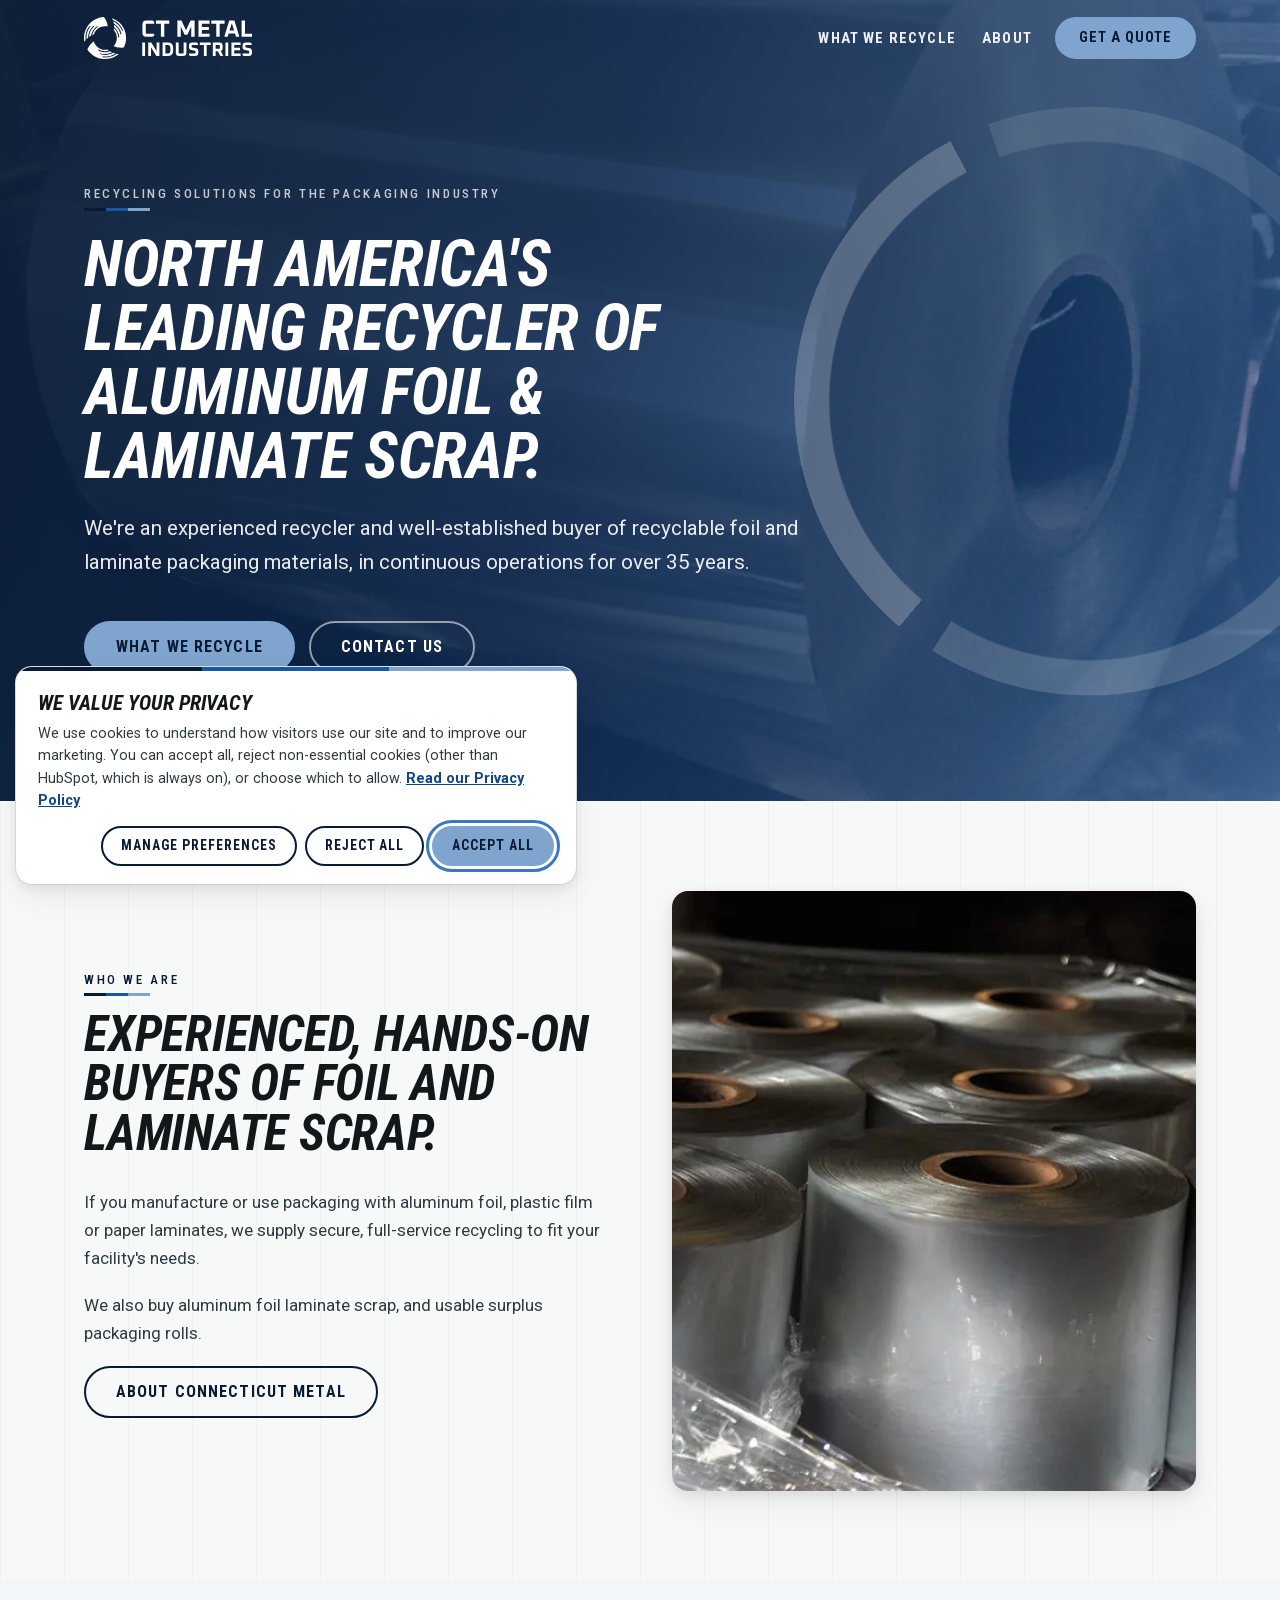
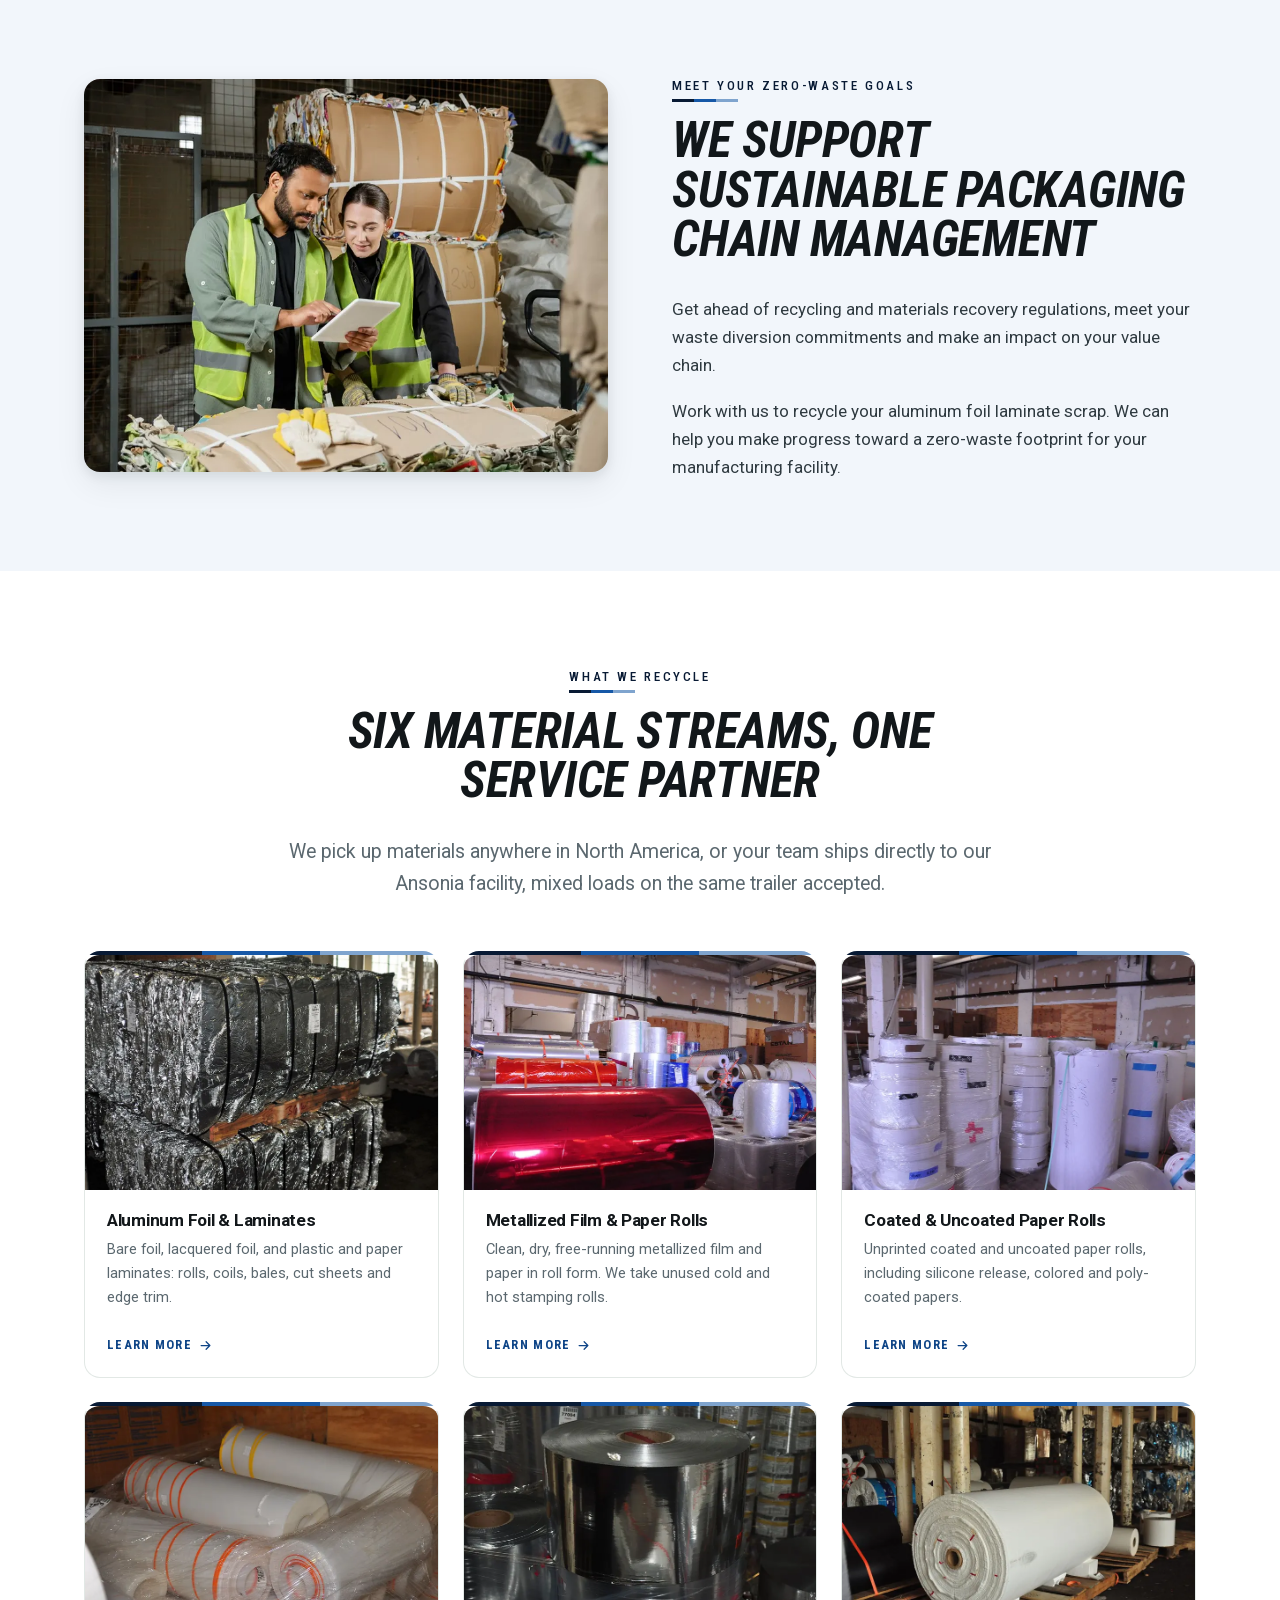
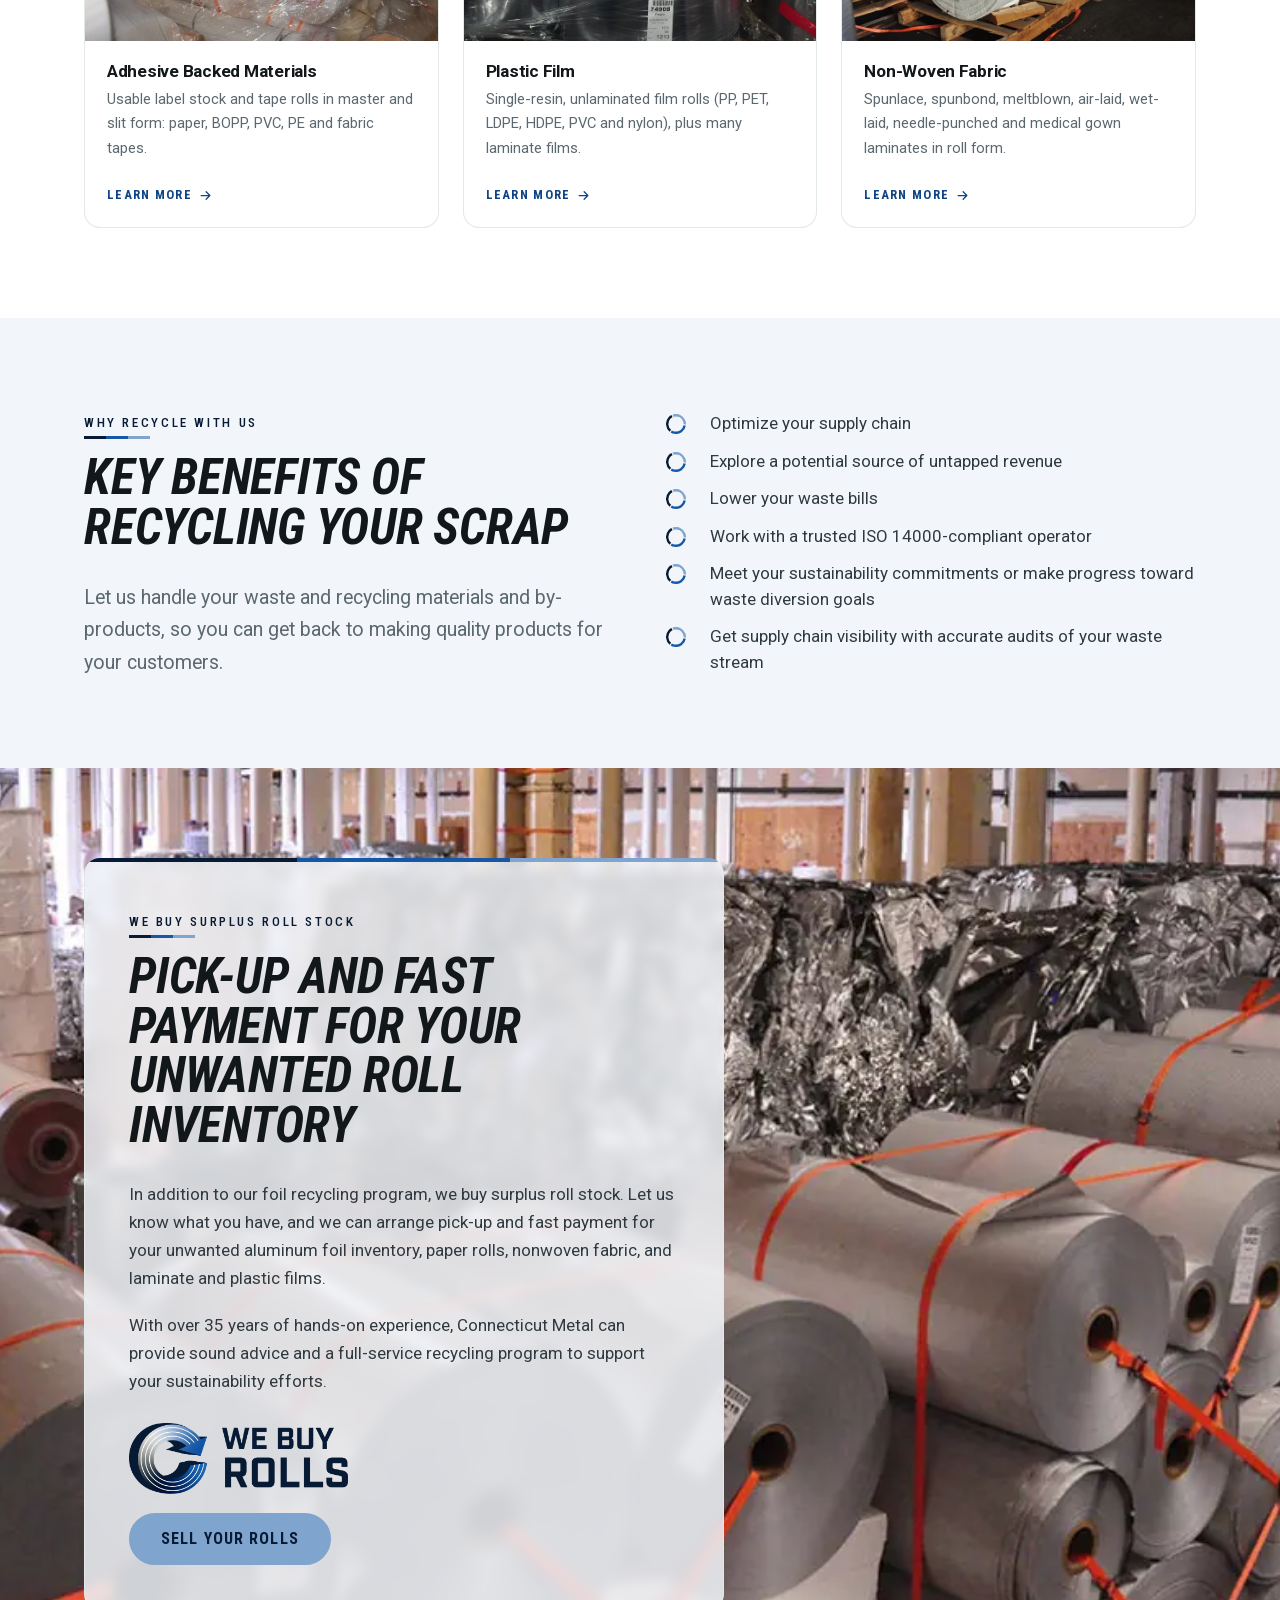
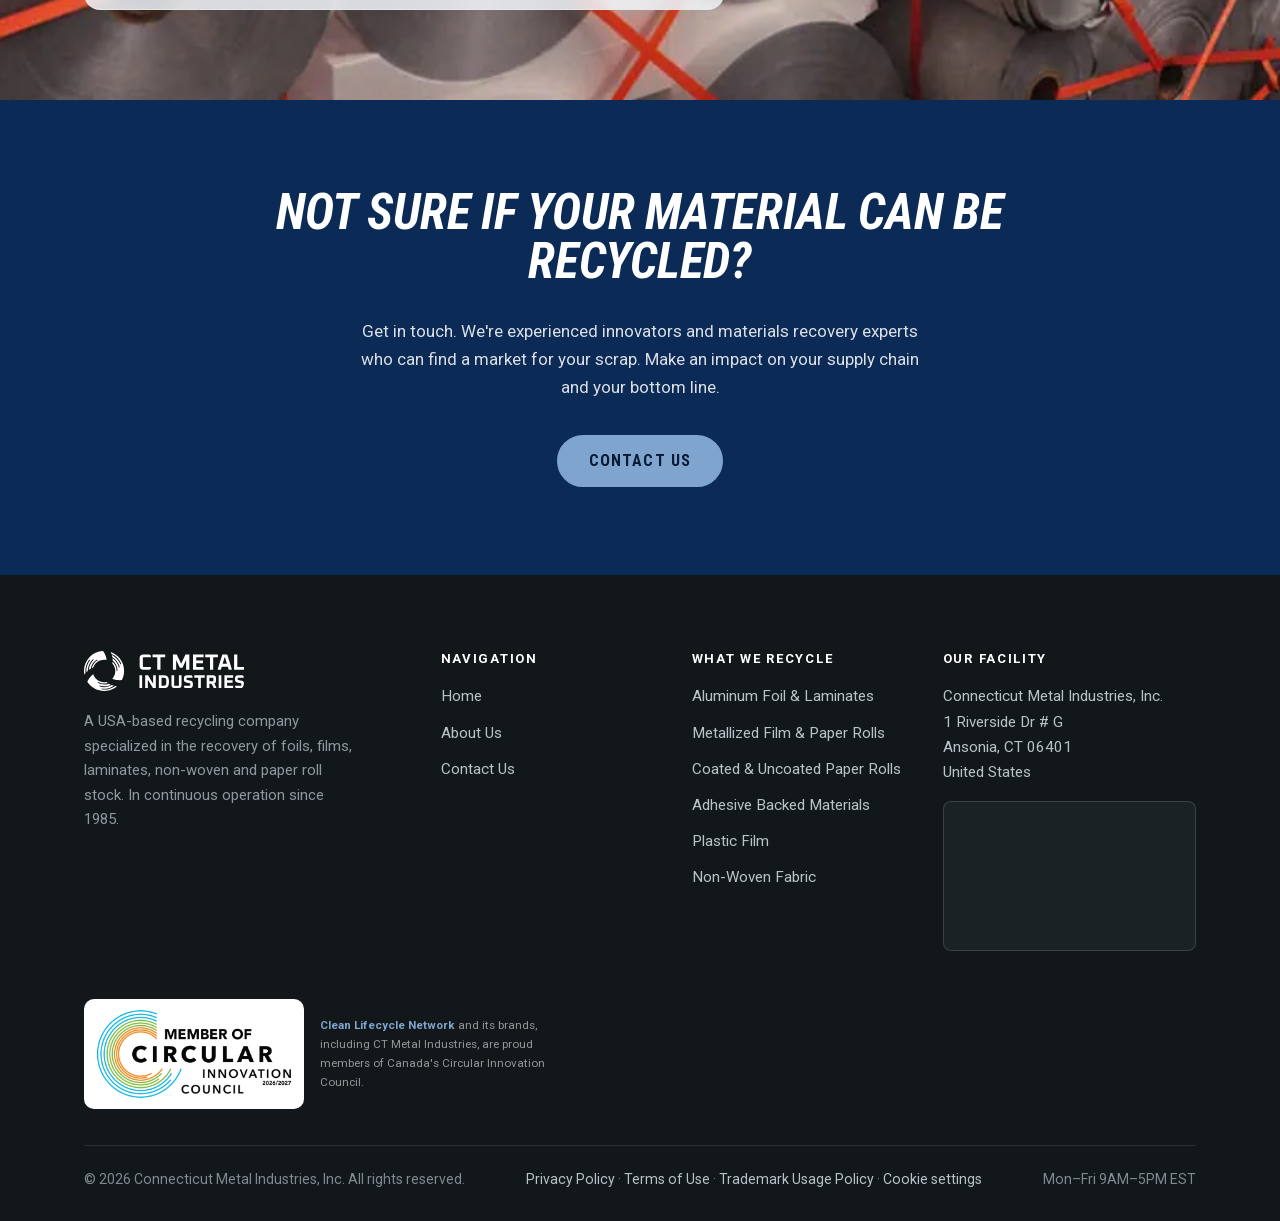
<file: index.html>
<!DOCTYPE html>
<html lang="en">
<head>
<meta charset="utf-8">
<meta name="viewport" content="width=device-width, initial-scale=1">
<title>Aluminum Foil &amp; Laminate Recycling | CT Metal Industries</title>
<meta name="description" content="North America's leading recycler of aluminum foil and laminate scrap. We recover foil, film, paper and non-woven roll stock at our Ansonia, CT facility.">
<link rel="canonical" href="https://ctmetal.com/">
<meta property="og:type" content="website">
<meta property="og:site_name" content="CT Metal Industries">
<meta property="og:locale" content="en_US">
<meta property="og:title" content="Aluminum Foil &amp; Laminate Recycling | CT Metal Industries">
<meta property="og:description" content="North America's leading recycler of aluminum foil and laminate scrap. We recover foil, film, paper and non-woven roll stock at our Ansonia, CT facility.">
<meta property="og:url" content="https://ctmetal.com/">
<meta property="og:image" content="https://ctmetal.com/assets/img/og-image.jpg">
<meta property="og:image:width" content="1200">
<meta property="og:image:height" content="630">
<meta property="og:image:alt" content="CT Metal Industries: recycling solutions for the packaging industry">
<meta name="twitter:card" content="summary_large_image">
<meta name="twitter:title" content="Aluminum Foil &amp; Laminate Recycling | CT Metal Industries">
<meta name="twitter:description" content="North America's leading recycler of aluminum foil and laminate scrap. We recover foil, film, paper and non-woven roll stock at our Ansonia, CT facility.">
<meta name="twitter:image" content="https://ctmetal.com/assets/img/og-image.jpg">
<meta name="twitter:image:alt" content="CT Metal Industries: recycling solutions for the packaging industry">
<script type="application/ld+json">
{
  "@context": "https://schema.org",
  "@graph": [
    {
      "@type": [
        "Organization",
        "LocalBusiness"
      ],
      "@id": "https://ctmetal.com/#organization",
      "name": "Connecticut Metal Industries, Inc.",
      "alternateName": "CT Metal Industries",
      "url": "https://ctmetal.com/",
      "logo": "https://ctmetal.com/assets/img/icon-512.png",
      "image": "https://ctmetal.com/assets/img/og-image.jpg",
      "description": "Aluminum foil and laminate scrap recycler and buyer of foil, film, paper, non-woven and adhesive-backed roll stock.",
      "foundingDate": "1985",
      "founder": {
        "@type": "Person",
        "name": "Tom Mele",
        "jobTitle": "Founder and President"
      },
      "address": {
        "@type": "PostalAddress",
        "streetAddress": "1 Riverside Dr # G",
        "addressLocality": "Ansonia",
        "addressRegion": "CT",
        "postalCode": "06401",
        "addressCountry": "US"
      },
      "areaServed": "North America",
      "openingHoursSpecification": [
        {
          "@type": "OpeningHoursSpecification",
          "dayOfWeek": [
            "Monday",
            "Tuesday",
            "Wednesday",
            "Thursday",
            "Friday"
          ],
          "opens": "09:00",
          "closes": "17:00"
        }
      ],
      "sameAs": [
        "https://share.google/qVIx9EMf06MZnLXDO"
      ],
      "memberOf": {
        "@type": "Organization",
        "name": "Clean Lifecycle Network",
        "url": "https://www.clnenv.com"
      }
    },
    {
      "@type": "WebSite",
      "@id": "https://ctmetal.com/#website",
      "url": "https://ctmetal.com/",
      "name": "CT Metal Industries",
      "publisher": {
        "@id": "https://ctmetal.com/#organization"
      }
    }
  ]
}
</script>
<!-- Cookie consent: must load before the Google tag. Clarity loads from here after opt-in. -->
<script src="assets/js/consent.js?v=0ee484d9"></script>
<!-- Google tag (gtag.js) -->
<script async src="https://www.googletagmanager.com/gtag/js?id=G-C5FY2DNFJ9"></script>
<script>
  window.dataLayer = window.dataLayer || [];
  function gtag(){dataLayer.push(arguments);}
  gtag('js', new Date());
  gtag('config', 'G-C5FY2DNFJ9');
</script>
<link rel="preload" href="assets/fonts/roboto-latin.woff2" as="font" type="font/woff2" crossorigin>
<link rel="preload" href="assets/fonts/roboto-condensed-latin.woff2" as="font" type="font/woff2" crossorigin>
<link rel="preload" href="assets/fonts/roboto-condensed-italic-latin.woff2" as="font" type="font/woff2" crossorigin>
<link rel="stylesheet" href="assets/css/styles.css?v=4f79efae">
<link rel="stylesheet" href="assets/css/brand.css?v=f12136dc">
<link rel="icon" href="assets/img/favicon.svg" type="image/svg+xml">
<link rel="icon" href="assets/img/favicon-32.png" sizes="32x32" type="image/png">
<link rel="apple-touch-icon" href="assets/img/apple-touch-icon.png">

</head>
<body>
<a class="skip-link" href="#main">Skip to main content</a>
<header class="site-header site-header--overlay">
  <div class="wrap site-header__inner">
    <a class="brand" href="/" aria-label="CT Metal Industries, home"><img class="brand__light" src="assets/img/logo.svg" alt="CT Metal Industries" width="176" height="44"><img class="brand__dark" src="assets/img/logo-white.svg" alt="" aria-hidden="true" width="176" height="44"></a>
    <button class="nav__toggle" type="button" aria-expanded="false" aria-controls="site-nav" aria-label="Toggle navigation menu">
      <svg class="icon-open" viewBox="0 0 24 24" fill="none" stroke="currentColor" stroke-width="2" stroke-linecap="round" aria-hidden="true"><path d="M3 6h18M3 12h18M3 18h18"/></svg>
      <svg class="icon-close" viewBox="0 0 24 24" fill="none" stroke="currentColor" stroke-width="2" stroke-linecap="round" aria-hidden="true"><path d="M6 6l12 12M18 6L6 18"/></svg>
    </button>
    <nav class="site-nav" id="site-nav" aria-label="Main">
      <ul class="nav__list">
        <li><a href="/#recycle">What We Recycle</a></li>
        <li><a href="/about">About</a></li>
      </ul>
      <div class="nav__cta"><a class="btn btn--primary" href="/contact">Get a quote</a></div>
    </nav>
  </div>
</header>

<main id="main">

  <!-- HERO -->
  <section class="hero">
    <div class="hero__media"><img src="assets/img/hero-1400.webp" srcset="assets/img/hero.webp 800w, assets/img/hero-1400.webp 1400w, assets/img/hero-2000.webp 2000w" sizes="100vw" alt="" aria-hidden="true" width="2000" height="1435" fetchpriority="high"></div>
    <div class="wrap">
      <div class="hero__inner">
        <span class="eyebrow" style="color:rgba(255,255,255,.75);">Recycling solutions for the packaging industry</span>
        <h1>North America's leading recycler of aluminum foil &amp; laminate scrap.</h1>
        <p class="hero__sub">We're an experienced recycler and well-established buyer of recyclable foil and laminate packaging materials, in continuous operations for over 35 years.</p>
        <div class="hero__actions">
          <a class="btn btn--primary" href="#recycle">What we recycle</a>
          <a class="btn btn--ghost" href="/contact">Contact us</a>
        </div>
      </div>
    </div>
  </section>

  <!-- INTRO -->
  <section class="section section--tint">
    <div class="wrap">
      <div class="split">
        <div>
          <span class="eyebrow">Who we are</span>
          <h2>Experienced, hands-on buyers of foil and laminate scrap.</h2>
          <p>If you manufacture or use packaging with aluminum foil, plastic film or paper laminates, we supply secure, full-service recycling to fit your facility's needs.</p>
          <p>We also buy aluminum foil laminate scrap, and usable surplus packaging rolls.</p>
          <a class="btn btn--outline" href="/about">About Connecticut Metal</a>
        </div>
        <div class="split__media"><img src="assets/img/foil3-1200.webp" srcset="assets/img/foil3.webp 800w, assets/img/foil3-1200.webp 1200w" sizes="(max-width: 820px) 100vw, 550px" alt="Rolls of aluminum foil scrap staged for recycling" width="800" height="600" loading="lazy"></div>
      </div>
    </div>
  </section>

  <!-- GOALS -->
  <section class="section section--green">
    <div class="wrap">
      <div class="split">
        <div class="split__media"><img src="assets/img/warehouse-team-1333.webp" srcset="assets/img/warehouse-team.webp 800w, assets/img/warehouse-team-1333.webp 1333w" sizes="(max-width: 820px) 100vw, 550px" alt="Two workers in safety vests reviewing a tablet beside bales of recovered material in a warehouse" width="1333" loading="lazy"></div>
        <div>
          <span class="eyebrow">Meet your zero-waste goals</span>
          <h2>We support sustainable packaging chain management</h2>
          <p>Get ahead of recycling and materials recovery regulations, meet your waste diversion commitments and make an impact on your value chain.</p>
          <p>Work with us to recycle your aluminum foil laminate scrap. We can help you make progress toward a zero-waste footprint for your manufacturing facility.</p>
        </div>
      </div>
    </div>
  </section>

  <!-- WHAT WE RECYCLE -->
  <section class="section" id="recycle">
    <div class="wrap">
      <div class="section-head section-head--center">
        <span class="eyebrow">What We Recycle</span>
        <h2>Six Material Streams, One Service Partner</h2>
        <p class="lede">We pick up materials anywhere in North America, or your team ships directly to our Ansonia facility, mixed loads on the same trailer accepted.</p>
      </div>
      <div class="media-cards">
        <a class="mcard" href="/aluminum-foil-and-laminates">
          <div class="mcard__img"><img src="assets/img/foil2.webp" alt="Aluminum Foil & Laminates" width="600" height="400" loading="lazy"></div>
          <div class="mcard__body"><h3>Aluminum Foil &amp; Laminates</h3><p>Bare foil, lacquered foil, and plastic and paper laminates: rolls, coils, bales, cut sheets and edge trim.</p><span class="mcard__lk">Learn more <svg viewBox="0 0 24 24" fill="none" stroke="currentColor" stroke-width="2" stroke-linecap="round" stroke-linejoin="round" aria-hidden="true"><path d="M5 12h14M13 6l6 6-6 6"/></svg></span></div>
        </a>
        <a class="mcard" href="/metallized-film-and-paper-rolls">
          <div class="mcard__img"><img src="assets/img/plasticFilm1.webp" alt="Metallized Film & Paper Rolls" width="600" height="400" loading="lazy"></div>
          <div class="mcard__body"><h3>Metallized Film &amp; Paper Rolls</h3><p>Clean, dry, free-running metallized film and paper in roll form. We take unused cold and hot stamping rolls.</p><span class="mcard__lk">Learn more <svg viewBox="0 0 24 24" fill="none" stroke="currentColor" stroke-width="2" stroke-linecap="round" stroke-linejoin="round" aria-hidden="true"><path d="M5 12h14M13 6l6 6-6 6"/></svg></span></div>
        </a>
        <a class="mcard" href="/coated-and-uncoated-paper-rolls">
          <div class="mcard__img"><img src="assets/img/paper1.webp" alt="Coated & Uncoated Paper Rolls" width="600" height="400" loading="lazy"></div>
          <div class="mcard__body"><h3>Coated &amp; Uncoated Paper Rolls</h3><p>Unprinted coated and uncoated paper rolls, including silicone release, colored and poly-coated papers.</p><span class="mcard__lk">Learn more <svg viewBox="0 0 24 24" fill="none" stroke="currentColor" stroke-width="2" stroke-linecap="round" stroke-linejoin="round" aria-hidden="true"><path d="M5 12h14M13 6l6 6-6 6"/></svg></span></div>
        </a>
        <a class="mcard" href="/adhesive-backed-materials">
          <div class="mcard__img"><img src="assets/img/adhesive1.webp" alt="Adhesive Backed Materials" width="600" height="400" loading="lazy"></div>
          <div class="mcard__body"><h3>Adhesive Backed Materials</h3><p>Usable label stock and tape rolls in master and slit form: paper, BOPP, PVC, PE and fabric tapes.</p><span class="mcard__lk">Learn more <svg viewBox="0 0 24 24" fill="none" stroke="currentColor" stroke-width="2" stroke-linecap="round" stroke-linejoin="round" aria-hidden="true"><path d="M5 12h14M13 6l6 6-6 6"/></svg></span></div>
        </a>
        <a class="mcard" href="/plastic-film">
          <div class="mcard__img"><img src="assets/img/plasticFilm8.webp" alt="Plastic Film" width="600" height="400" loading="lazy"></div>
          <div class="mcard__body"><h3>Plastic Film</h3><p>Single-resin, unlaminated film rolls (PP, PET, LDPE, HDPE, PVC and nylon), plus many laminate films.</p><span class="mcard__lk">Learn more <svg viewBox="0 0 24 24" fill="none" stroke="currentColor" stroke-width="2" stroke-linecap="round" stroke-linejoin="round" aria-hidden="true"><path d="M5 12h14M13 6l6 6-6 6"/></svg></span></div>
        </a>
        <a class="mcard" href="/non-woven-fabric">
          <div class="mcard__img"><img src="assets/img/fabric1.webp" alt="Non-Woven Fabric" width="600" height="400" loading="lazy"></div>
          <div class="mcard__body"><h3>Non-Woven Fabric</h3><p>Spunlace, spunbond, meltblown, air-laid, wet-laid, needle-punched and medical gown laminates in roll form.</p><span class="mcard__lk">Learn more <svg viewBox="0 0 24 24" fill="none" stroke="currentColor" stroke-width="2" stroke-linecap="round" stroke-linejoin="round" aria-hidden="true"><path d="M5 12h14M13 6l6 6-6 6"/></svg></span></div>
        </a>
      </div>
    </div>
  </section>

  <!-- BENEFITS -->
  <section class="section section--green">
    <div class="wrap">
      <div class="two-col" style="align-items:center;">
        <div>
          <span class="eyebrow">Why Recycle with Us</span>
          <h2>Key Benefits of Recycling your Scrap</h2>
          <p class="lede">Let us handle your waste and recycling materials and by-products, so you can get back to making quality products for your customers.</p>
        </div>
        <ul class="list-check">
          <li><svg viewBox="0 0 24 24" fill="none" stroke="currentColor" stroke-width="3.2" stroke-linecap="round" stroke-linejoin="round" aria-hidden="true"><path d="M20 6L9 17l-5-5"/></svg> Optimize your supply chain</li>
          <li><svg viewBox="0 0 24 24" fill="none" stroke="currentColor" stroke-width="3.2" stroke-linecap="round" stroke-linejoin="round" aria-hidden="true"><path d="M20 6L9 17l-5-5"/></svg> Explore a potential source of untapped revenue</li>
          <li><svg viewBox="0 0 24 24" fill="none" stroke="currentColor" stroke-width="3.2" stroke-linecap="round" stroke-linejoin="round" aria-hidden="true"><path d="M20 6L9 17l-5-5"/></svg> Lower your waste bills</li>
          <li><svg viewBox="0 0 24 24" fill="none" stroke="currentColor" stroke-width="3.2" stroke-linecap="round" stroke-linejoin="round" aria-hidden="true"><path d="M20 6L9 17l-5-5"/></svg> Work with a trusted ISO 14000-compliant operator</li>
          <li><svg viewBox="0 0 24 24" fill="none" stroke="currentColor" stroke-width="3.2" stroke-linecap="round" stroke-linejoin="round" aria-hidden="true"><path d="M20 6L9 17l-5-5"/></svg> Meet your sustainability commitments or make progress toward waste diversion goals</li>
          <li><svg viewBox="0 0 24 24" fill="none" stroke="currentColor" stroke-width="3.2" stroke-linecap="round" stroke-linejoin="round" aria-hidden="true"><path d="M20 6L9 17l-5-5"/></svg> Get supply chain visibility with accurate audits of your waste stream</li>
        </ul>
      </div>
    </div>
  </section>

  <!-- SURPLUS -->
  <section class="section surplus">
    <div class="wrap">
      <div class="cta-block">
        <span class="eyebrow">We Buy Surplus roll stock</span>
        <h2>Pick-up and fast payment for your unwanted roll inventory</h2>
        <p>In addition to our foil recycling program, we buy surplus roll stock. Let us know what you have, and we can arrange pick-up and fast payment for your unwanted aluminum foil inventory, paper rolls, nonwoven fabric, and laminate and plastic films.</p>
        <p>With over 35 years of hands-on experience, Connecticut Metal can provide sound advice and a full-service recycling program to support your sustainability efforts.</p>
        <div class="cta-block__action">
          <a class="wbr-logo" href="https://www.webuyrolls.com/" target="_blank" rel="noopener"><img src="assets/img/we-buy-rolls-logo.webp" alt="We Buy Rolls (opens in a new window)" width="800" height="263" loading="lazy"></a>
          <a class="btn btn--primary" href="https://www.webuyrolls.com/" target="_blank" rel="noopener">Sell your rolls<span class="visually-hidden"> (opens in a new window)</span></a>
        </div>
      </div>
    </div>
  </section>

  <section class="cta-band">
    <div class="wrap wrap--narrow">
      <h2>Not sure if your material can be recycled?</h2>
      <p>Get in touch. We're experienced innovators and materials recovery experts who can find a market for your scrap. Make an impact on your supply chain and your bottom line.</p>
      <div class="cta-band__actions">
        <a class="btn btn--primary" href="/contact#quote">Contact us</a>
      </div>
    </div>
  </section>
</main>

<footer class="site-footer">
  <div class="wrap">
    <div class="footer__grid">
      <div class="footer__brand">
        <img class="footer__logo--white" src="assets/img/logo-white.svg" alt="CT Metal Industries" width="160" height="40" loading="lazy">
        <p>A USA-based recycling company specialized in the recovery of foils, films, laminates, non-woven and paper roll stock. In continuous operation since 1985.</p>
      </div>
      <div>
        <h3>Navigation</h3>
        <ul>
          <li><a href="/">Home</a></li>
          <li><a href="/about">About Us</a></li>
          <li><a href="/contact">Contact Us</a></li>
        </ul>
      </div>
      <div>
        <h3>What we recycle</h3>
        <ul>
          <li><a href="/aluminum-foil-and-laminates">Aluminum Foil &amp; Laminates</a></li>
          <li><a href="/metallized-film-and-paper-rolls">Metallized Film &amp; Paper Rolls</a></li>
          <li><a href="/coated-and-uncoated-paper-rolls">Coated &amp; Uncoated Paper Rolls</a></li>
          <li><a href="/adhesive-backed-materials">Adhesive Backed Materials</a></li>
          <li><a href="/plastic-film">Plastic Film</a></li>
          <li><a href="/non-woven-fabric">Non-Woven Fabric</a></li>
        </ul>
      </div>
      <div>
        <h3>Our Facility</h3>
        <address>Connecticut Metal Industries, Inc.<br>1 Riverside Dr # G<br>Ansonia, CT 06401<br>United States</address>
        <iframe class="footer__map" title="Map of Connecticut Metal Industries, Inc., 1 Riverside Dr # G, Ansonia, CT" src="https://maps.google.com/maps?q=1+Riverside+Dr+%23+G,+Ansonia,+CT+06401,+United+States&amp;z=15&amp;output=embed" loading="lazy" referrerpolicy="no-referrer-when-downgrade"></iframe>
      </div>
    </div>
    <div class="footer__network">
      <div class="footer__network-badge">
        <img src="assets/img/circular-innovation-council-member.png" alt="Member of Circular Innovation Council 2026/2027" width="640" height="300" loading="lazy">
        <p><a href="https://clnenv.com" target="_blank" rel="noopener">Clean Lifecycle Network<span class="visually-hidden"> (opens in a new window)</span></a> and its brands, including CT Metal Industries, are proud members of Canada's Circular Innovation Council.</p>
      </div>
    </div>
    <div class="footer__bottom">
      <span>&copy; <span id="year">2026</span> Connecticut Metal Industries, Inc. All rights reserved.</span>
      <span class="footer__legal-links"><a href="/privacy-policy">Privacy Policy</a> &middot; <a href="/terms-of-use">Terms of Use</a> &middot; <a href="/trademark-usage-policy">Trademark Usage Policy</a> &middot; <button type="button" class="footer__cookie-link" data-cookie-settings>Cookie settings</button></span>
      <span>Mon&ndash;Fri 9AM&ndash;5PM EST</span>
    </div>
  </div>
</footer>
<script src="assets/js/main.js?v=e0b4fc1c"></script>
<script>document.getElementById('year').textContent = new Date().getFullYear();</script>
<!-- Start of HubSpot Embed Code -->
<script type="text/javascript" id="hs-script-loader" async defer src="//js-na3.hs-scripts.com/343635070.js"></script>
<!-- End of HubSpot Embed Code -->
</body>
</html>
</file>
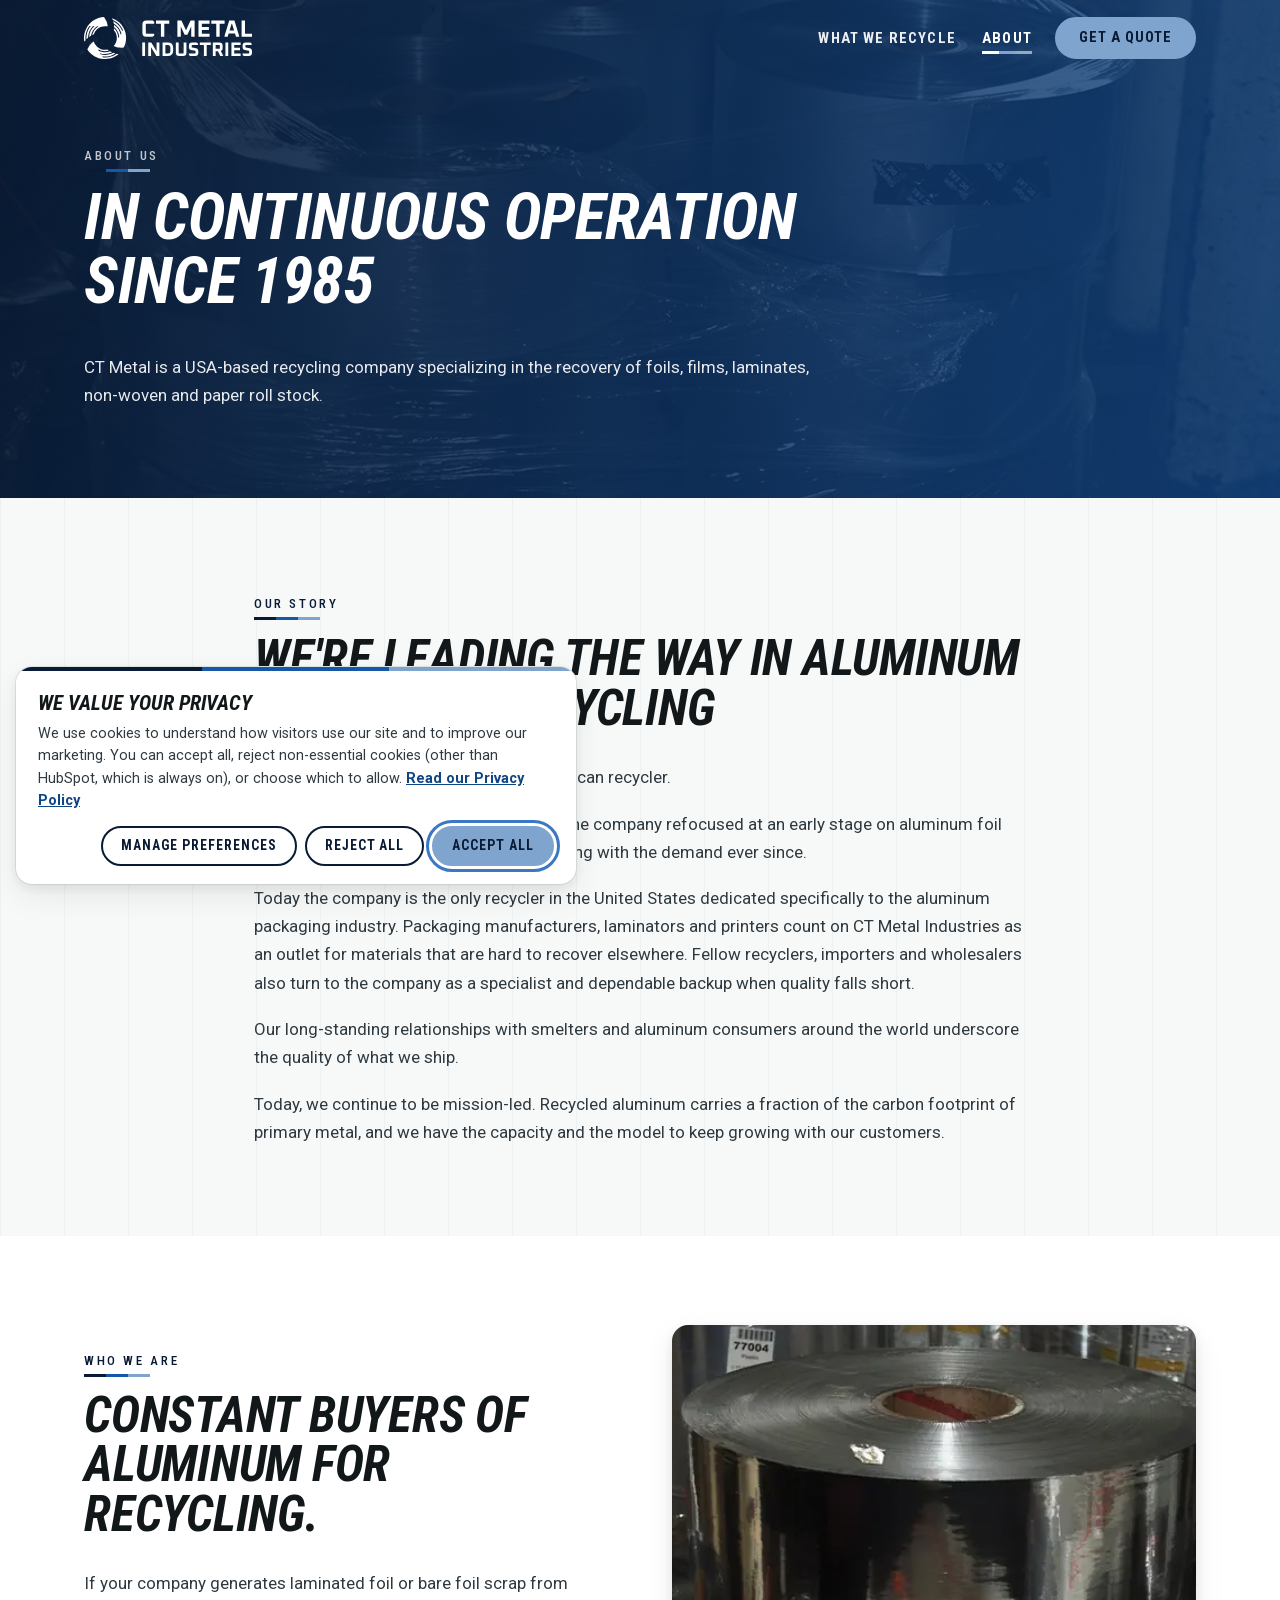
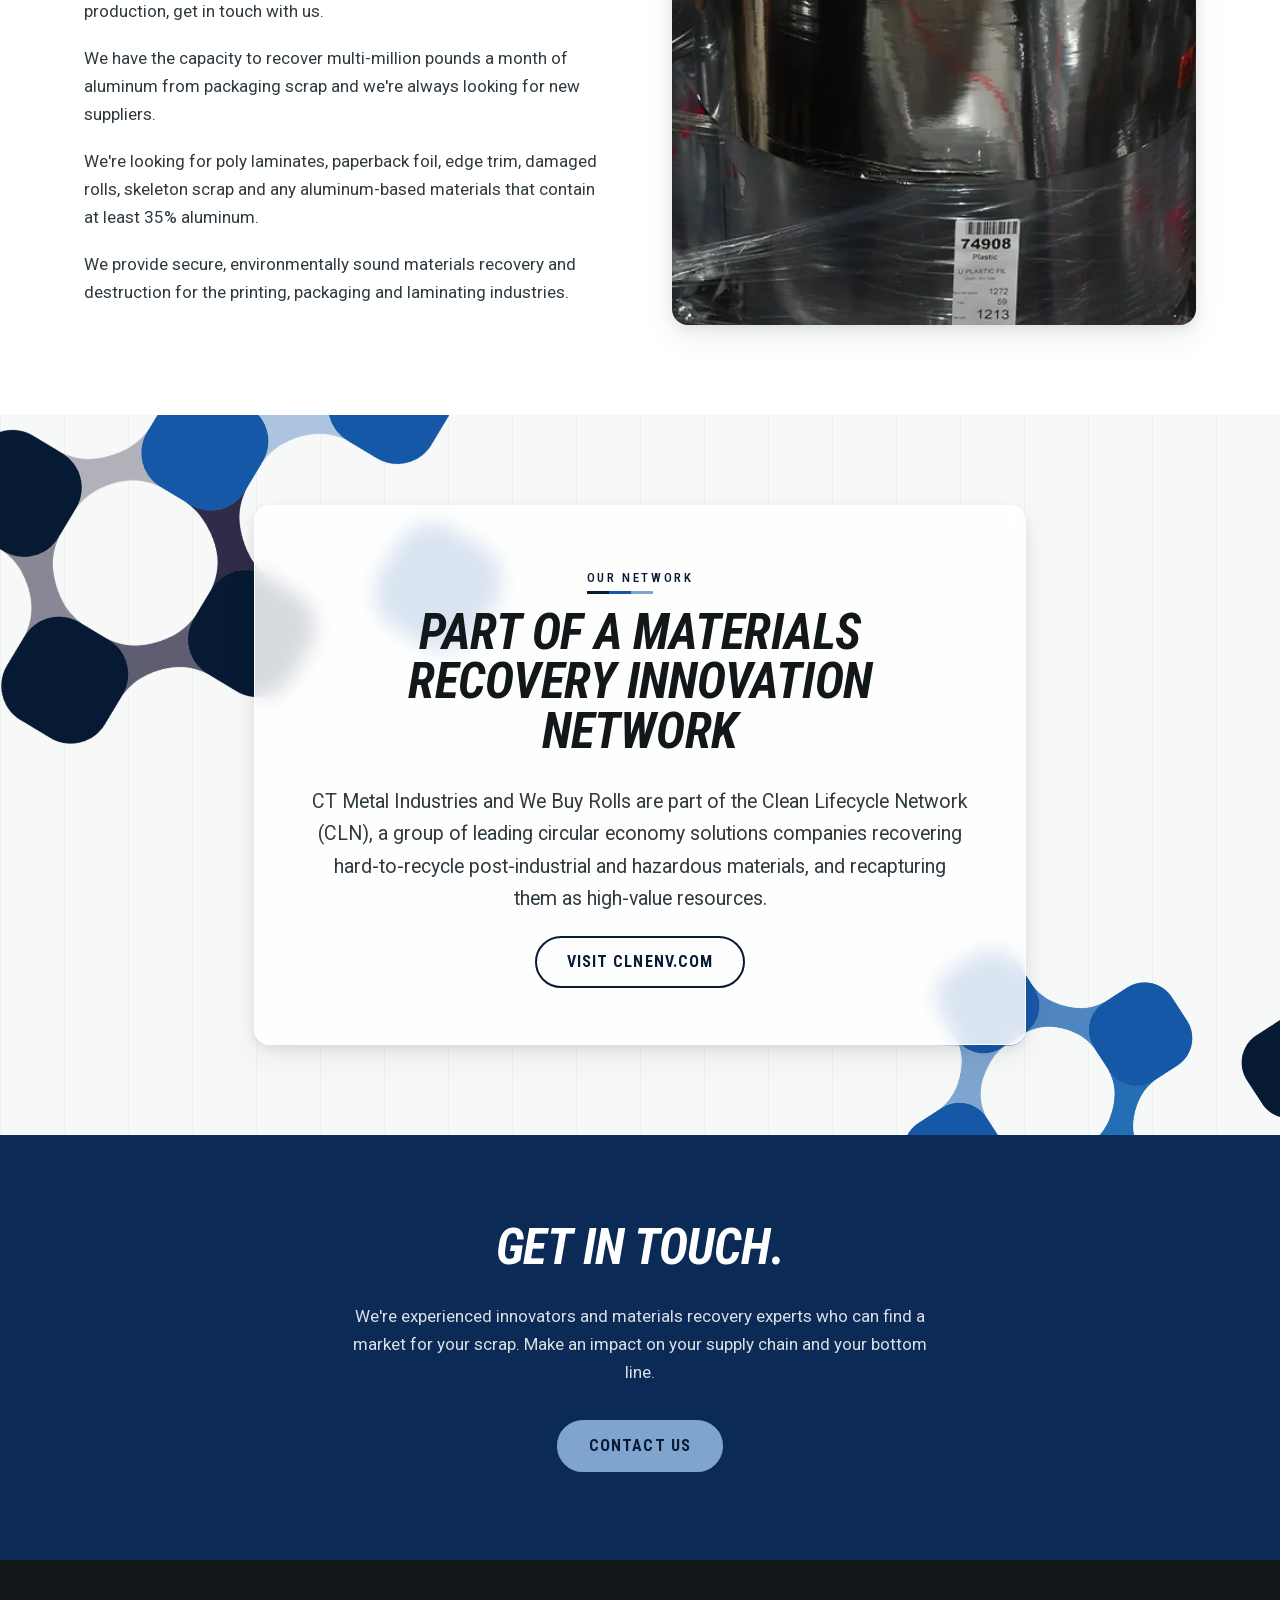
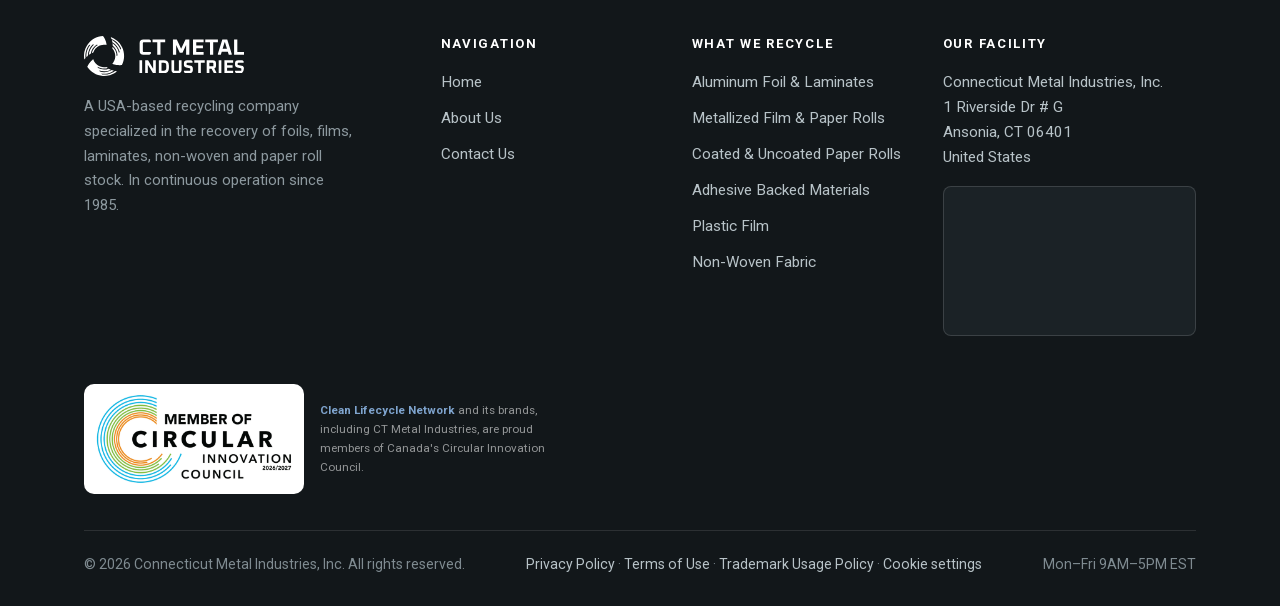
<file: about.html>
<!DOCTYPE html>
<html lang="en">
<head>
<meta charset="utf-8">
<meta name="viewport" content="width=device-width, initial-scale=1">
<title>About CT Metal Industries | Aluminum Packaging Recycling</title>
<meta name="description" content="Founded by Tom Mele, CT Metal Industries is the only U.S. recycler dedicated to the aluminum packaging industry, in continuous operation since 1985.">
<link rel="canonical" href="https://ctmetal.com/about">
<meta property="og:type" content="website">
<meta property="og:site_name" content="CT Metal Industries">
<meta property="og:locale" content="en_US">
<meta property="og:title" content="About CT Metal Industries | Aluminum Packaging Recycling">
<meta property="og:description" content="Founded by Tom Mele, CT Metal Industries is the only U.S. recycler dedicated to the aluminum packaging industry, in continuous operation since 1985.">
<meta property="og:url" content="https://ctmetal.com/about">
<meta property="og:image" content="https://ctmetal.com/assets/img/og-image.jpg">
<meta property="og:image:width" content="1200">
<meta property="og:image:height" content="630">
<meta property="og:image:alt" content="CT Metal Industries: recycling solutions for the packaging industry">
<meta name="twitter:card" content="summary_large_image">
<meta name="twitter:title" content="About CT Metal Industries | Aluminum Packaging Recycling">
<meta name="twitter:description" content="Founded by Tom Mele, CT Metal Industries is the only U.S. recycler dedicated to the aluminum packaging industry, in continuous operation since 1985.">
<meta name="twitter:image" content="https://ctmetal.com/assets/img/og-image.jpg">
<meta name="twitter:image:alt" content="CT Metal Industries: recycling solutions for the packaging industry">
<script type="application/ld+json">
{
  "@context": "https://schema.org",
  "@type": "AboutPage",
  "@id": "https://ctmetal.com/about#webpage",
  "url": "https://ctmetal.com/about",
  "name": "About CT Metal Industries | Aluminum Packaging Recycling",
  "description": "Founded by Tom Mele, CT Metal Industries is the only U.S. recycler dedicated to the aluminum packaging industry, in continuous operation since 1985.",
  "isPartOf": {
    "@type": "WebSite",
    "name": "CT Metal Industries",
    "url": "https://ctmetal.com/"
  },
  "breadcrumb": {
    "@type": "BreadcrumbList",
    "itemListElement": [
      {
        "@type": "ListItem",
        "position": 1,
        "name": "Home",
        "item": "https://ctmetal.com/"
      },
      {
        "@type": "ListItem",
        "position": 2,
        "name": "About",
        "item": "https://ctmetal.com/about"
      }
    ]
  }
}
</script>
<!-- Cookie consent: must load before the Google tag. Clarity loads from here after opt-in. -->
<script src="assets/js/consent.js?v=0ee484d9"></script>
<!-- Google tag (gtag.js) -->
<script async src="https://www.googletagmanager.com/gtag/js?id=G-C5FY2DNFJ9"></script>
<script>
  window.dataLayer = window.dataLayer || [];
  function gtag(){dataLayer.push(arguments);}
  gtag('js', new Date());
  gtag('config', 'G-C5FY2DNFJ9');
</script>
<link rel="preload" href="assets/fonts/roboto-latin.woff2" as="font" type="font/woff2" crossorigin>
<link rel="preload" href="assets/fonts/roboto-condensed-latin.woff2" as="font" type="font/woff2" crossorigin>
<link rel="preload" href="assets/fonts/roboto-condensed-italic-latin.woff2" as="font" type="font/woff2" crossorigin>
<link rel="stylesheet" href="assets/css/styles.css?v=4f79efae">
<link rel="stylesheet" href="assets/css/brand.css?v=f12136dc">
<link rel="icon" href="assets/img/favicon.svg" type="image/svg+xml">
<link rel="icon" href="assets/img/favicon-32.png" sizes="32x32" type="image/png">
<link rel="apple-touch-icon" href="assets/img/apple-touch-icon.png">

</head>
<body>
<a class="skip-link" href="#main">Skip to main content</a>
<header class="site-header site-header--overlay">
  <div class="wrap site-header__inner">
    <a class="brand" href="/" aria-label="CT Metal Industries, home"><img class="brand__light" src="assets/img/logo.svg" alt="CT Metal Industries" width="176" height="44"><img class="brand__dark" src="assets/img/logo-white.svg" alt="" aria-hidden="true" width="176" height="44"></a>
    <button class="nav__toggle" type="button" aria-expanded="false" aria-controls="site-nav" aria-label="Toggle navigation menu">
      <svg class="icon-open" viewBox="0 0 24 24" fill="none" stroke="currentColor" stroke-width="2" stroke-linecap="round" aria-hidden="true"><path d="M3 6h18M3 12h18M3 18h18"/></svg>
      <svg class="icon-close" viewBox="0 0 24 24" fill="none" stroke="currentColor" stroke-width="2" stroke-linecap="round" aria-hidden="true"><path d="M6 6l12 12M18 6L6 18"/></svg>
    </button>
    <nav class="site-nav" id="site-nav" aria-label="Main">
      <ul class="nav__list">
        <li><a href="/#recycle">What We Recycle</a></li>
        <li><a href="/about" aria-current="page">About</a></li>
      </ul>
      <div class="nav__cta"><a class="btn btn--primary" href="/contact">Get a quote</a></div>
    </nav>
  </div>
</header>

<main id="main">
  <section class="page-hero ">
    <div class="page-hero__media"><img src="assets/img/foil6-1200.webp" srcset="assets/img/foil6.webp 800w, assets/img/foil6-1200.webp 1200w" sizes="100vw" alt="" aria-hidden="true" width="1600" height="900" fetchpriority="high"></div>
    <div class="wrap">
      <div class="page-hero__inner">
        <span class="eyebrow">About us</span><h1>In continuous operation since 1985</h1><p>CT Metal is a USA-based recycling company specializing in the recovery of foils, films, laminates, non-woven and paper roll stock.</p>
      </div>
    </div>
  </section>
  <section class="section section--tint">
    <div class="wrap wrap--narrow">
      <span class="eyebrow">Our story</span>
      <h2>We're leading the way in aluminum packaging recycling</h2>
      <p>CT Metal Industries began as an aluminum can recycler.</p>
      <p>Led by Founder and President, Tom Mele, the company refocused at an early stage on aluminum foil and laminate packaging and has grown along with the demand ever since.</p>
      <p>Today the company is the only recycler in the United States dedicated specifically to the aluminum packaging industry. Packaging manufacturers, laminators and printers count on CT Metal Industries as an outlet for materials that are hard to recover elsewhere. Fellow recyclers, importers and wholesalers also turn to the company as a specialist and dependable backup when quality falls short.</p>
      <p>Our long-standing relationships with smelters and aluminum consumers around the world underscore the quality of what we ship.</p>
      <p>Today, we continue to be mission-led. Recycled aluminum carries a fraction of the carbon footprint of primary metal, and we have the capacity and the model to keep growing with our customers.</p>
    </div>
  </section>
  <section class="section">
    <div class="wrap">
      <div class="split">
        <div>
          <span class="eyebrow">Who we are</span>
          <h2>Constant buyers of aluminum for recycling.</h2>
          <p>If your company generates laminated foil or bare foil scrap from production, get in touch with us.</p>
          <p>We have the capacity to recover multi-million pounds a month of aluminum from packaging scrap and we're always looking for new suppliers.</p>
          <p>We're looking for poly laminates, paperback foil, edge trim, damaged rolls, skeleton scrap and any aluminum-based materials that contain at least 35% aluminum.</p>
          <p>We provide secure, environmentally sound materials recovery and destruction for the printing, packaging and laminating industries.</p>
        </div>
        <div class="split__media"><img src="assets/img/plasticFilm8-1200.webp" srcset="assets/img/plasticFilm8.webp 800w, assets/img/plasticFilm8-1200.webp 1200w" sizes="(max-width: 820px) 100vw, 550px" alt="Roll stock in the Connecticut Metal warehouse" width="800" height="600" loading="lazy"></div>
      </div>
    </div>
  </section>
  <section class="section section--tint network">
    <div class="wrap wrap--narrow" style="text-align:center;">
      <div class="network__card">
        <span class="eyebrow">Our network</span>
        <h2>Part of a materials recovery innovation network</h2>
        <p class="lede">CT Metal Industries and We Buy Rolls are part of the Clean Lifecycle Network (CLN), a group of leading circular economy solutions companies recovering hard-to-recycle post-industrial and hazardous materials, and recapturing them as high-value resources.</p>
        <a class="btn btn--outline" href="https://www.clnenv.com" target="_blank" rel="noopener">Visit clnenv.com<span class="visually-hidden"> (opens in a new window)</span></a>
      </div>
    </div>
  </section>
  <section class="cta-band">
    <div class="wrap wrap--narrow">
      <h2>Get in touch.</h2>
      <p>We're experienced innovators and materials recovery experts who can find a market for your scrap. Make an impact on your supply chain and your bottom line.</p>
      <div class="cta-band__actions">
        <a class="btn btn--primary" href="/contact#quote">Contact us</a>
      </div>
    </div>
  </section>
</main>

<footer class="site-footer">
  <div class="wrap">
    <div class="footer__grid">
      <div class="footer__brand">
        <img class="footer__logo--white" src="assets/img/logo-white.svg" alt="CT Metal Industries" width="160" height="40" loading="lazy">
        <p>A USA-based recycling company specialized in the recovery of foils, films, laminates, non-woven and paper roll stock. In continuous operation since 1985.</p>
      </div>
      <div>
        <h3>Navigation</h3>
        <ul>
          <li><a href="/">Home</a></li>
          <li><a href="/about">About Us</a></li>
          <li><a href="/contact">Contact Us</a></li>
        </ul>
      </div>
      <div>
        <h3>What we recycle</h3>
        <ul>
          <li><a href="/aluminum-foil-and-laminates">Aluminum Foil &amp; Laminates</a></li>
          <li><a href="/metallized-film-and-paper-rolls">Metallized Film &amp; Paper Rolls</a></li>
          <li><a href="/coated-and-uncoated-paper-rolls">Coated &amp; Uncoated Paper Rolls</a></li>
          <li><a href="/adhesive-backed-materials">Adhesive Backed Materials</a></li>
          <li><a href="/plastic-film">Plastic Film</a></li>
          <li><a href="/non-woven-fabric">Non-Woven Fabric</a></li>
        </ul>
      </div>
      <div>
        <h3>Our Facility</h3>
        <address>Connecticut Metal Industries, Inc.<br>1 Riverside Dr # G<br>Ansonia, CT 06401<br>United States</address>
        <iframe class="footer__map" title="Map of Connecticut Metal Industries, Inc., 1 Riverside Dr # G, Ansonia, CT" src="https://maps.google.com/maps?q=1+Riverside+Dr+%23+G,+Ansonia,+CT+06401,+United+States&amp;z=15&amp;output=embed" loading="lazy" referrerpolicy="no-referrer-when-downgrade"></iframe>
      </div>
    </div>
    <div class="footer__network">
      <div class="footer__network-badge">
        <img src="assets/img/circular-innovation-council-member.png" alt="Member of Circular Innovation Council 2026/2027" width="640" height="300" loading="lazy">
        <p><a href="https://clnenv.com" target="_blank" rel="noopener">Clean Lifecycle Network<span class="visually-hidden"> (opens in a new window)</span></a> and its brands, including CT Metal Industries, are proud members of Canada's Circular Innovation Council.</p>
      </div>
    </div>
    <div class="footer__bottom">
      <span>&copy; <span id="year">2026</span> Connecticut Metal Industries, Inc. All rights reserved.</span>
      <span class="footer__legal-links"><a href="/privacy-policy">Privacy Policy</a> &middot; <a href="/terms-of-use">Terms of Use</a> &middot; <a href="/trademark-usage-policy">Trademark Usage Policy</a> &middot; <button type="button" class="footer__cookie-link" data-cookie-settings>Cookie settings</button></span>
      <span>Mon&ndash;Fri 9AM&ndash;5PM EST</span>
    </div>
  </div>
</footer>
<script src="assets/js/main.js?v=e0b4fc1c"></script>
<script>document.getElementById('year').textContent = new Date().getFullYear();</script>
<!-- Start of HubSpot Embed Code -->
<script type="text/javascript" id="hs-script-loader" async defer src="//js-na3.hs-scripts.com/343635070.js"></script>
<!-- End of HubSpot Embed Code -->
</body>
</html>
</file>
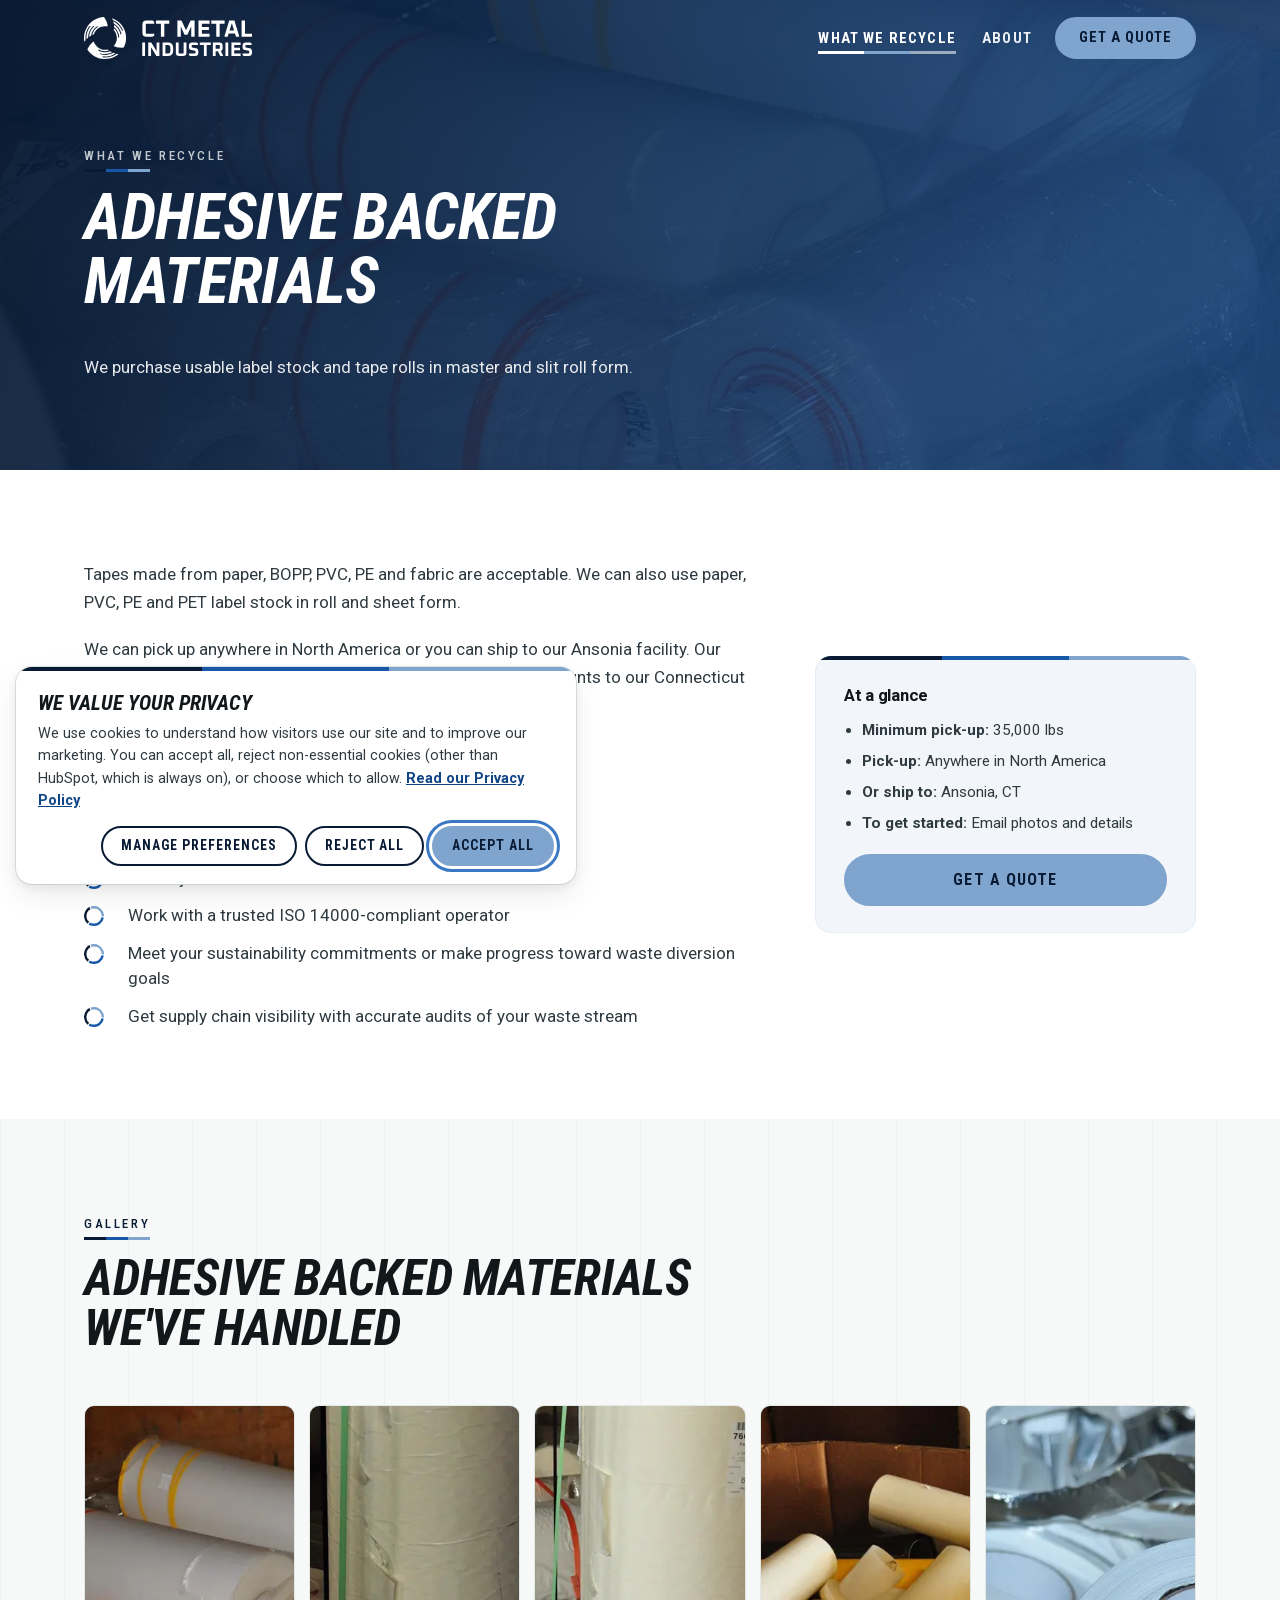
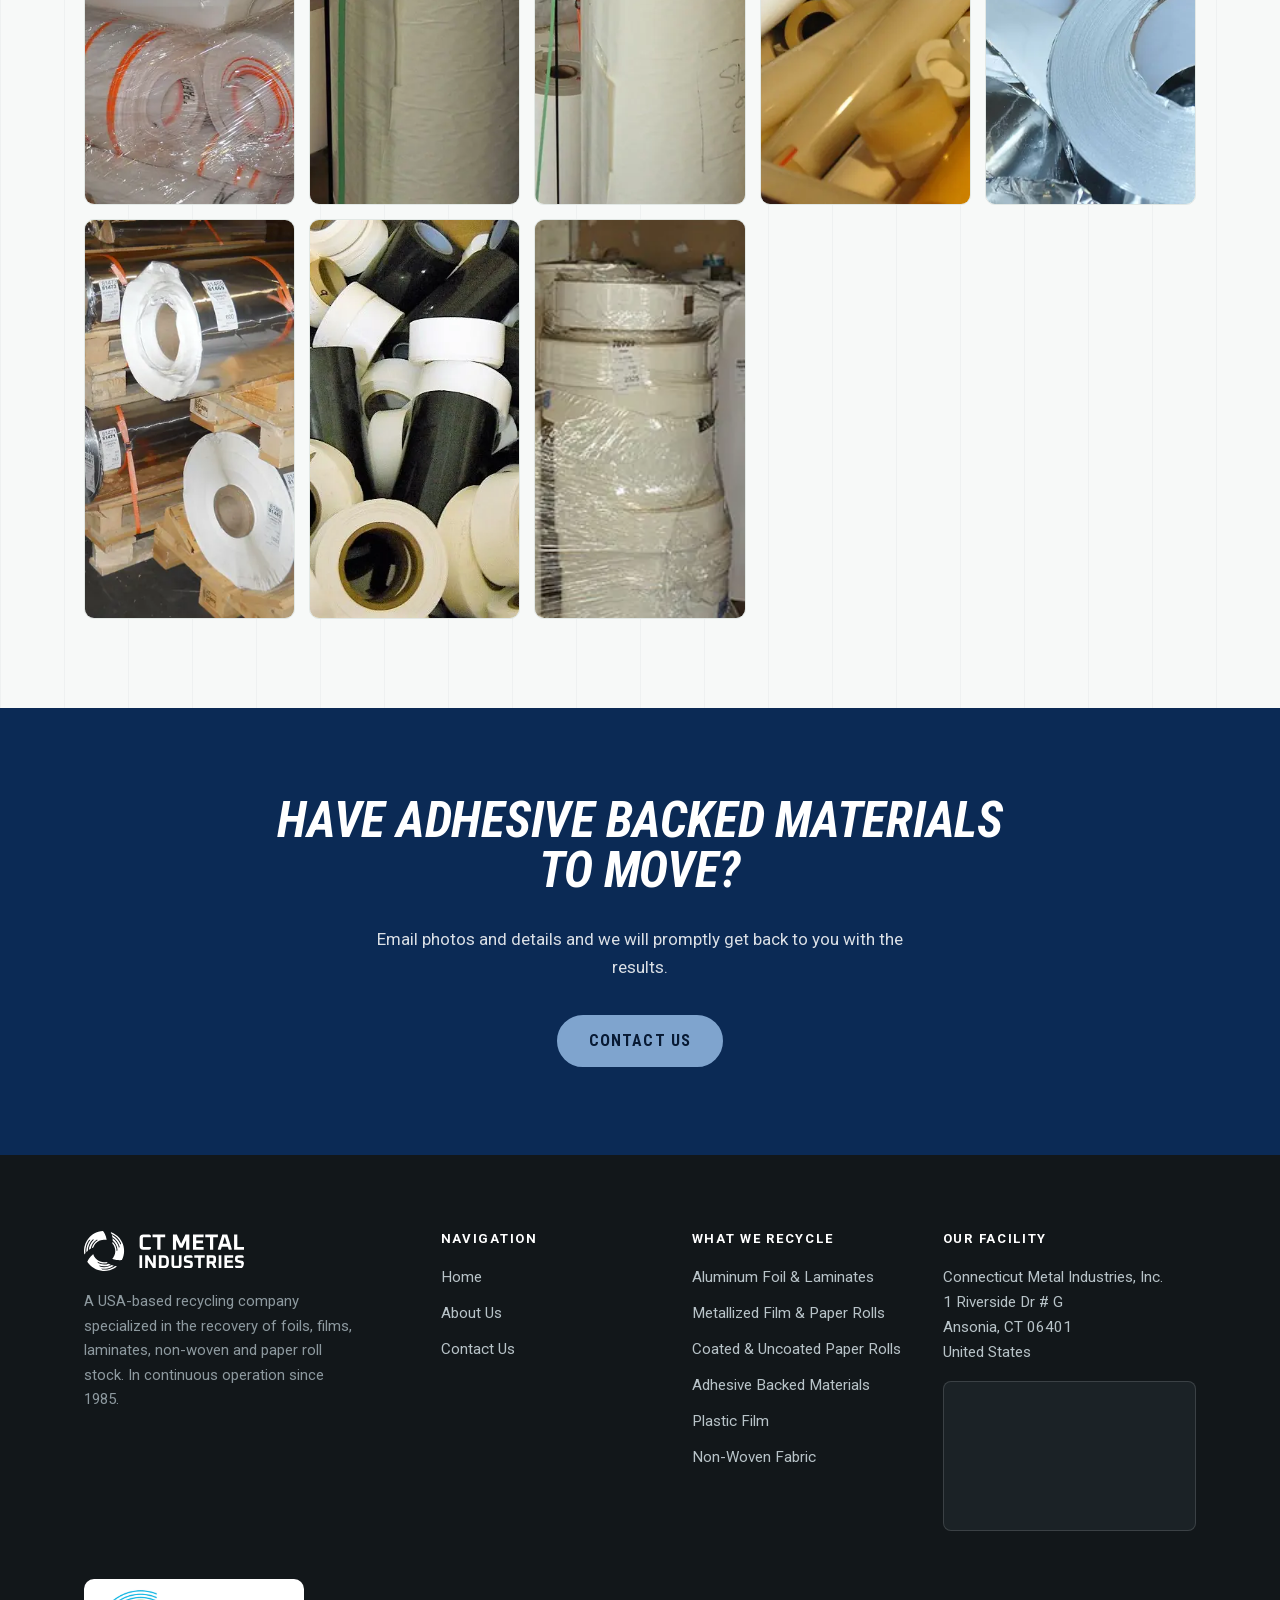
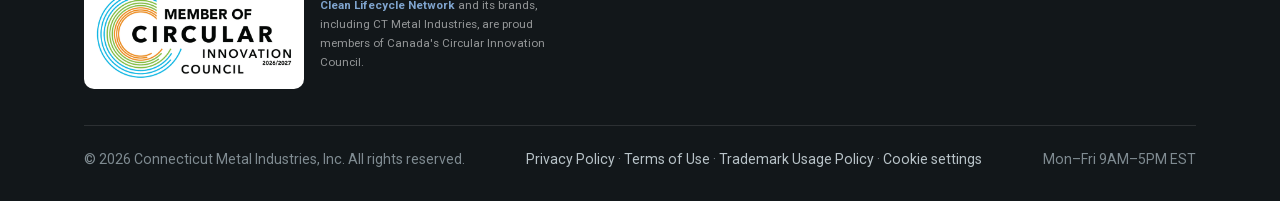
<file: adhesive-backed-materials.html>
<!DOCTYPE html>
<html lang="en">
<head>
<meta charset="utf-8">
<meta name="viewport" content="width=device-width, initial-scale=1">
<title>Adhesive Backed Material Recycling | CT Metal Industries</title>
<meta name="description" content="We purchase usable label stock and tape rolls in master and slit form: paper, BOPP, PVC, PE and fabric tapes. Pick-up anywhere in North America.">
<link rel="canonical" href="https://ctmetal.com/adhesive-backed-materials">
<meta property="og:type" content="website">
<meta property="og:site_name" content="CT Metal Industries">
<meta property="og:locale" content="en_US">
<meta property="og:title" content="Adhesive Backed Material Recycling | CT Metal Industries">
<meta property="og:description" content="We purchase usable label stock and tape rolls in master and slit form: paper, BOPP, PVC, PE and fabric tapes. Pick-up anywhere in North America.">
<meta property="og:url" content="https://ctmetal.com/adhesive-backed-materials">
<meta property="og:image" content="https://ctmetal.com/assets/img/og-image.jpg">
<meta property="og:image:width" content="1200">
<meta property="og:image:height" content="630">
<meta property="og:image:alt" content="CT Metal Industries: recycling solutions for the packaging industry">
<meta name="twitter:card" content="summary_large_image">
<meta name="twitter:title" content="Adhesive Backed Material Recycling | CT Metal Industries">
<meta name="twitter:description" content="We purchase usable label stock and tape rolls in master and slit form: paper, BOPP, PVC, PE and fabric tapes. Pick-up anywhere in North America.">
<meta name="twitter:image" content="https://ctmetal.com/assets/img/og-image.jpg">
<meta name="twitter:image:alt" content="CT Metal Industries: recycling solutions for the packaging industry">
<script type="application/ld+json">
{
  "@context": "https://schema.org",
  "@type": "WebPage",
  "@id": "https://ctmetal.com/adhesive-backed-materials#webpage",
  "url": "https://ctmetal.com/adhesive-backed-materials",
  "name": "Adhesive Backed Material Recycling | CT Metal Industries",
  "description": "We purchase usable label stock and tape rolls in master and slit form: paper, BOPP, PVC, PE and fabric tapes. Pick-up anywhere in North America.",
  "isPartOf": {
    "@type": "WebSite",
    "name": "CT Metal Industries",
    "url": "https://ctmetal.com/"
  },
  "breadcrumb": {
    "@type": "BreadcrumbList",
    "itemListElement": [
      {
        "@type": "ListItem",
        "position": 1,
        "name": "Home",
        "item": "https://ctmetal.com/"
      },
      {
        "@type": "ListItem",
        "position": 2,
        "name": "Adhesive Backed Materials",
        "item": "https://ctmetal.com/adhesive-backed-materials"
      }
    ]
  }
}
</script>
<!-- Cookie consent: must load before the Google tag. Clarity loads from here after opt-in. -->
<script src="assets/js/consent.js?v=0ee484d9"></script>
<!-- Google tag (gtag.js) -->
<script async src="https://www.googletagmanager.com/gtag/js?id=G-C5FY2DNFJ9"></script>
<script>
  window.dataLayer = window.dataLayer || [];
  function gtag(){dataLayer.push(arguments);}
  gtag('js', new Date());
  gtag('config', 'G-C5FY2DNFJ9');
</script>
<link rel="preload" href="assets/fonts/roboto-latin.woff2" as="font" type="font/woff2" crossorigin>
<link rel="preload" href="assets/fonts/roboto-condensed-latin.woff2" as="font" type="font/woff2" crossorigin>
<link rel="preload" href="assets/fonts/roboto-condensed-italic-latin.woff2" as="font" type="font/woff2" crossorigin>
<link rel="stylesheet" href="assets/css/styles.css?v=4f79efae">
<link rel="stylesheet" href="assets/css/brand.css?v=f12136dc">
<link rel="icon" href="assets/img/favicon.svg" type="image/svg+xml">
<link rel="icon" href="assets/img/favicon-32.png" sizes="32x32" type="image/png">
<link rel="apple-touch-icon" href="assets/img/apple-touch-icon.png">

</head>
<body>
<a class="skip-link" href="#main">Skip to main content</a>
<header class="site-header site-header--overlay">
  <div class="wrap site-header__inner">
    <a class="brand" href="/" aria-label="CT Metal Industries, home"><img class="brand__light" src="assets/img/logo.svg" alt="CT Metal Industries" width="176" height="44"><img class="brand__dark" src="assets/img/logo-white.svg" alt="" aria-hidden="true" width="176" height="44"></a>
    <button class="nav__toggle" type="button" aria-expanded="false" aria-controls="site-nav" aria-label="Toggle navigation menu">
      <svg class="icon-open" viewBox="0 0 24 24" fill="none" stroke="currentColor" stroke-width="2" stroke-linecap="round" aria-hidden="true"><path d="M3 6h18M3 12h18M3 18h18"/></svg>
      <svg class="icon-close" viewBox="0 0 24 24" fill="none" stroke="currentColor" stroke-width="2" stroke-linecap="round" aria-hidden="true"><path d="M6 6l12 12M18 6L6 18"/></svg>
    </button>
    <nav class="site-nav" id="site-nav" aria-label="Main">
      <ul class="nav__list">
        <li><a href="/#recycle" aria-current="page">What We Recycle</a></li>
        <li><a href="/about">About</a></li>
      </ul>
      <div class="nav__cta"><a class="btn btn--primary" href="/contact">Get a quote</a></div>
    </nav>
  </div>
</header>

<main id="main">
  <section class="page-hero ">
    <div class="page-hero__media"><img src="assets/img/adhesive1-1200.webp" srcset="assets/img/adhesive1.webp 800w, assets/img/adhesive1-1200.webp 1200w" sizes="100vw" alt="" aria-hidden="true" width="1600" height="900" fetchpriority="high"></div>
    <div class="wrap">
      <div class="page-hero__inner">
        <span class="eyebrow">What we recycle</span><h1>Adhesive Backed Materials</h1><p>We purchase usable label stock and tape rolls in master and slit roll form.</p>
      </div>
    </div>
  </section>
  <section class="section">
    <div class="wrap">
      <div class="detail">
        <div>
          <p>Tapes made from paper, BOPP, PVC, PE and fabric are acceptable. We can also use paper, PVC, PE and PET label stock in roll and sheet form.</p>
          <p>We can pick up anywhere in North America or you can ship to our Ansonia facility. Our minimum pick-up is 35,000 lbs. You can also deliver smaller amounts to our Connecticut location.</p>
          <h3 style="margin-top:32px;">Key benefits of recycling</h3>
          <ul class="list-check">
            <li><svg viewBox="0 0 24 24" fill="none" stroke="currentColor" stroke-width="3.2" stroke-linecap="round" stroke-linejoin="round" aria-hidden="true"><path d="M20 6L9 17l-5-5"/></svg> Optimize your supply chain</li>
            <li><svg viewBox="0 0 24 24" fill="none" stroke="currentColor" stroke-width="3.2" stroke-linecap="round" stroke-linejoin="round" aria-hidden="true"><path d="M20 6L9 17l-5-5"/></svg> Explore a potential source of untapped revenue</li>
            <li><svg viewBox="0 0 24 24" fill="none" stroke="currentColor" stroke-width="3.2" stroke-linecap="round" stroke-linejoin="round" aria-hidden="true"><path d="M20 6L9 17l-5-5"/></svg> Lower your waste bills</li>
            <li><svg viewBox="0 0 24 24" fill="none" stroke="currentColor" stroke-width="3.2" stroke-linecap="round" stroke-linejoin="round" aria-hidden="true"><path d="M20 6L9 17l-5-5"/></svg> Work with a trusted ISO 14000-compliant operator</li>
            <li><svg viewBox="0 0 24 24" fill="none" stroke="currentColor" stroke-width="3.2" stroke-linecap="round" stroke-linejoin="round" aria-hidden="true"><path d="M20 6L9 17l-5-5"/></svg> Meet your sustainability commitments or make progress toward waste diversion goals</li>
            <li><svg viewBox="0 0 24 24" fill="none" stroke="currentColor" stroke-width="3.2" stroke-linecap="round" stroke-linejoin="round" aria-hidden="true"><path d="M20 6L9 17l-5-5"/></svg> Get supply chain visibility with accurate audits of your waste stream</li>
          </ul>
        </div>
        <aside class="aside-card">
          <h3>At a glance</h3>
          <ul>
            <li><b>Minimum pick-up:</b> 35,000 lbs</li>
            <li><b>Pick-up:</b> Anywhere in North America</li>
            <li><b>Or ship to:</b> Ansonia, CT</li>
            <li><b>To get started:</b> Email photos and details</li>
          </ul>
          <a class="btn btn--primary" href="/contact">Get a quote</a>
        </aside>
      </div>
    </div>
  </section>
  <section class="section section--tint">
    <div class="wrap">
      <div class="section-head"><span class="eyebrow">Gallery</span><h2>Adhesive Backed Materials we've handled</h2></div>
      <div class="gallery">
        <img src="assets/img/adhesive1.webp" alt="Adhesive Backed Materials" width="600" height="400" loading="lazy">
        <img src="assets/img/adhesive2.webp" alt="Adhesive Backed Materials" width="600" height="400" loading="lazy">
        <img src="assets/img/adhesive3.webp" alt="Adhesive Backed Materials" width="600" height="400" loading="lazy">
        <img src="assets/img/adhesive4.webp" alt="Adhesive Backed Materials" width="600" height="400" loading="lazy">
        <img src="assets/img/adhesive5.webp" alt="Adhesive Backed Materials" width="600" height="400" loading="lazy">
        <img src="assets/img/adhesive6New.webp" alt="Adhesive Backed Materials" width="600" height="400" loading="lazy">
        <img src="assets/img/006-PE-Tape-xx.webp" alt="Adhesive Backed Materials" width="600" height="400" loading="lazy">
        <img src="assets/img/paper5t.webp" alt="Adhesive Backed Materials" width="600" height="400" loading="lazy">
      </div>
    </div>
  </section>
  <section class="cta-band">
    <div class="wrap wrap--narrow">
      <h2>Have adhesive backed materials to move?</h2>
      <p>Email photos and details and we will promptly get back to you with the results.</p>
      <div class="cta-band__actions">
        <a class="btn btn--primary" href="/contact#quote">Contact us</a>
      </div>
    </div>
  </section>
</main>

<footer class="site-footer">
  <div class="wrap">
    <div class="footer__grid">
      <div class="footer__brand">
        <img class="footer__logo--white" src="assets/img/logo-white.svg" alt="CT Metal Industries" width="160" height="40" loading="lazy">
        <p>A USA-based recycling company specialized in the recovery of foils, films, laminates, non-woven and paper roll stock. In continuous operation since 1985.</p>
      </div>
      <div>
        <h3>Navigation</h3>
        <ul>
          <li><a href="/">Home</a></li>
          <li><a href="/about">About Us</a></li>
          <li><a href="/contact">Contact Us</a></li>
        </ul>
      </div>
      <div>
        <h3>What we recycle</h3>
        <ul>
          <li><a href="/aluminum-foil-and-laminates">Aluminum Foil &amp; Laminates</a></li>
          <li><a href="/metallized-film-and-paper-rolls">Metallized Film &amp; Paper Rolls</a></li>
          <li><a href="/coated-and-uncoated-paper-rolls">Coated &amp; Uncoated Paper Rolls</a></li>
          <li><a href="/adhesive-backed-materials">Adhesive Backed Materials</a></li>
          <li><a href="/plastic-film">Plastic Film</a></li>
          <li><a href="/non-woven-fabric">Non-Woven Fabric</a></li>
        </ul>
      </div>
      <div>
        <h3>Our Facility</h3>
        <address>Connecticut Metal Industries, Inc.<br>1 Riverside Dr # G<br>Ansonia, CT 06401<br>United States</address>
        <iframe class="footer__map" title="Map of Connecticut Metal Industries, Inc., 1 Riverside Dr # G, Ansonia, CT" src="https://maps.google.com/maps?q=1+Riverside+Dr+%23+G,+Ansonia,+CT+06401,+United+States&amp;z=15&amp;output=embed" loading="lazy" referrerpolicy="no-referrer-when-downgrade"></iframe>
      </div>
    </div>
    <div class="footer__network">
      <div class="footer__network-badge">
        <img src="assets/img/circular-innovation-council-member.png" alt="Member of Circular Innovation Council 2026/2027" width="640" height="300" loading="lazy">
        <p><a href="https://clnenv.com" target="_blank" rel="noopener">Clean Lifecycle Network<span class="visually-hidden"> (opens in a new window)</span></a> and its brands, including CT Metal Industries, are proud members of Canada's Circular Innovation Council.</p>
      </div>
    </div>
    <div class="footer__bottom">
      <span>&copy; <span id="year">2026</span> Connecticut Metal Industries, Inc. All rights reserved.</span>
      <span class="footer__legal-links"><a href="/privacy-policy">Privacy Policy</a> &middot; <a href="/terms-of-use">Terms of Use</a> &middot; <a href="/trademark-usage-policy">Trademark Usage Policy</a> &middot; <button type="button" class="footer__cookie-link" data-cookie-settings>Cookie settings</button></span>
      <span>Mon&ndash;Fri 9AM&ndash;5PM EST</span>
    </div>
  </div>
</footer>
<script src="assets/js/main.js?v=e0b4fc1c"></script>
<script>document.getElementById('year').textContent = new Date().getFullYear();</script>
<!-- Start of HubSpot Embed Code -->
<script type="text/javascript" id="hs-script-loader" async defer src="//js-na3.hs-scripts.com/343635070.js"></script>
<!-- End of HubSpot Embed Code -->
</body>
</html>
</file>
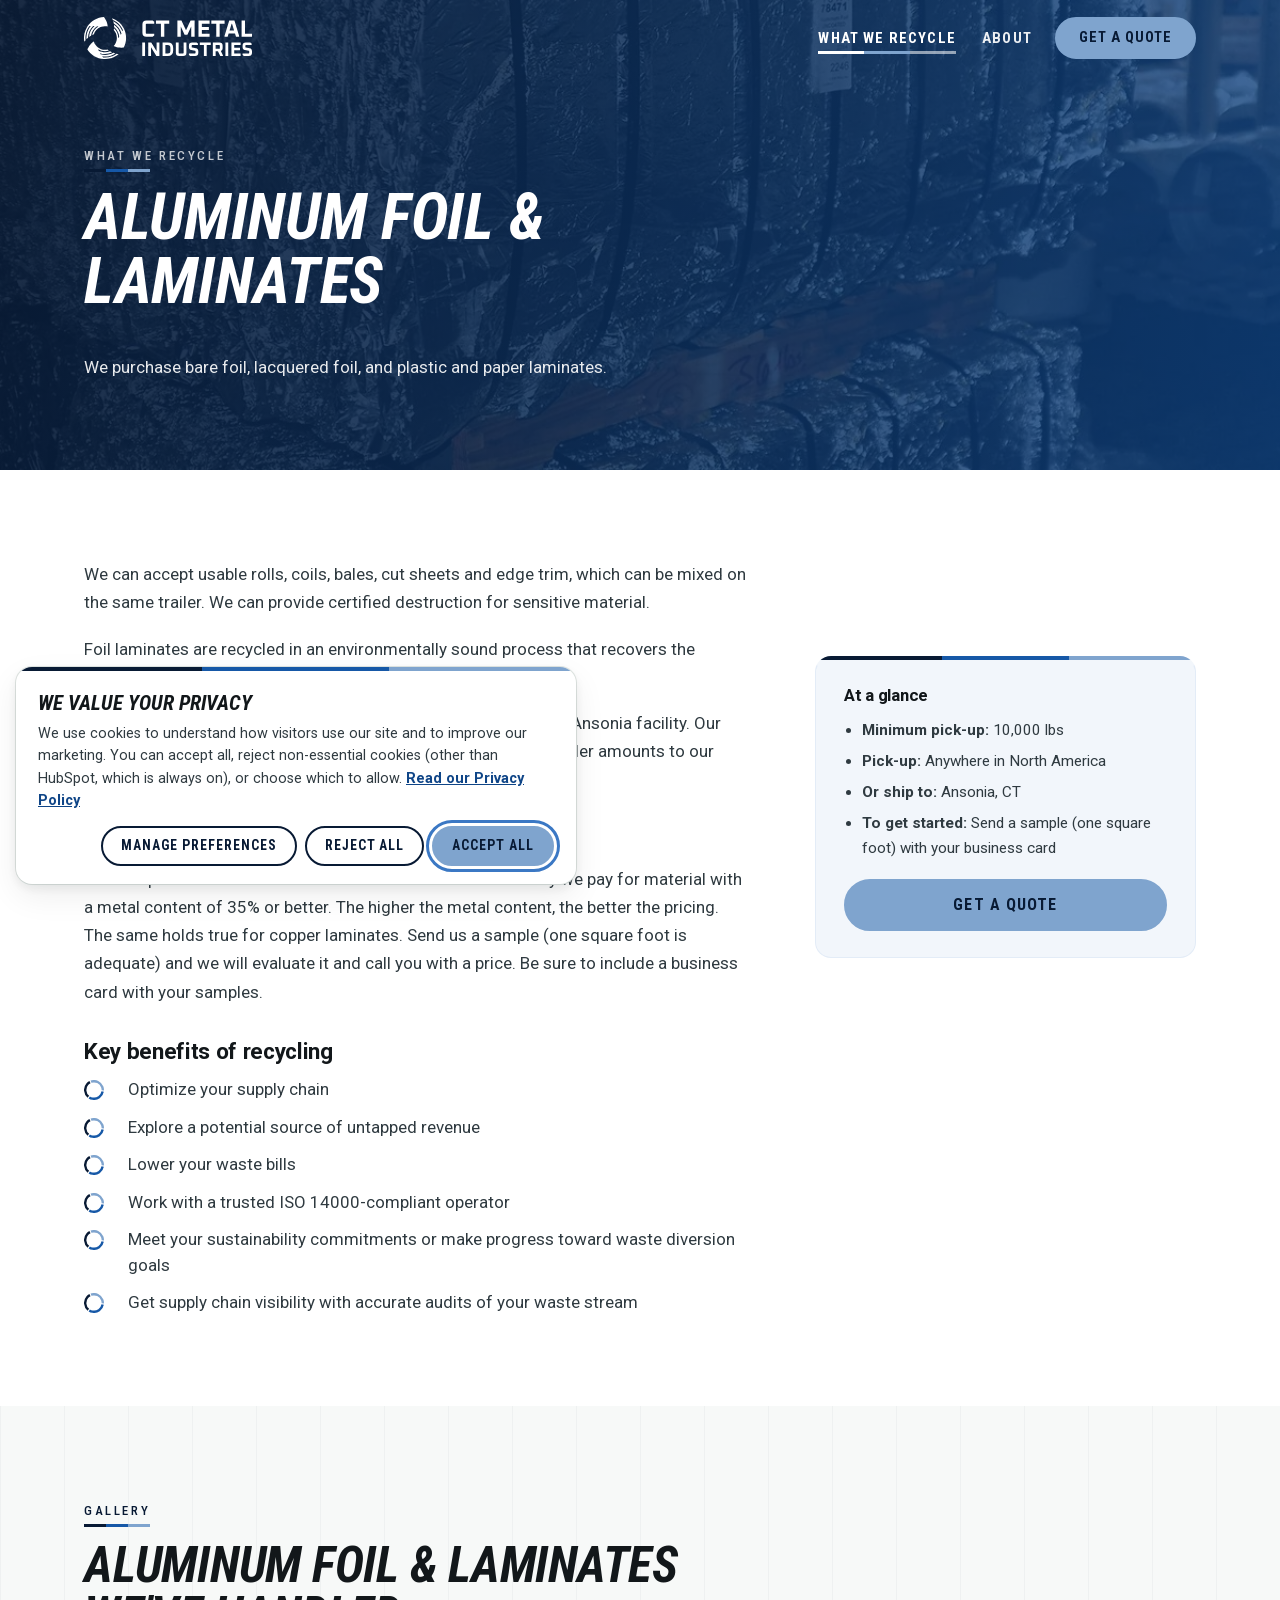
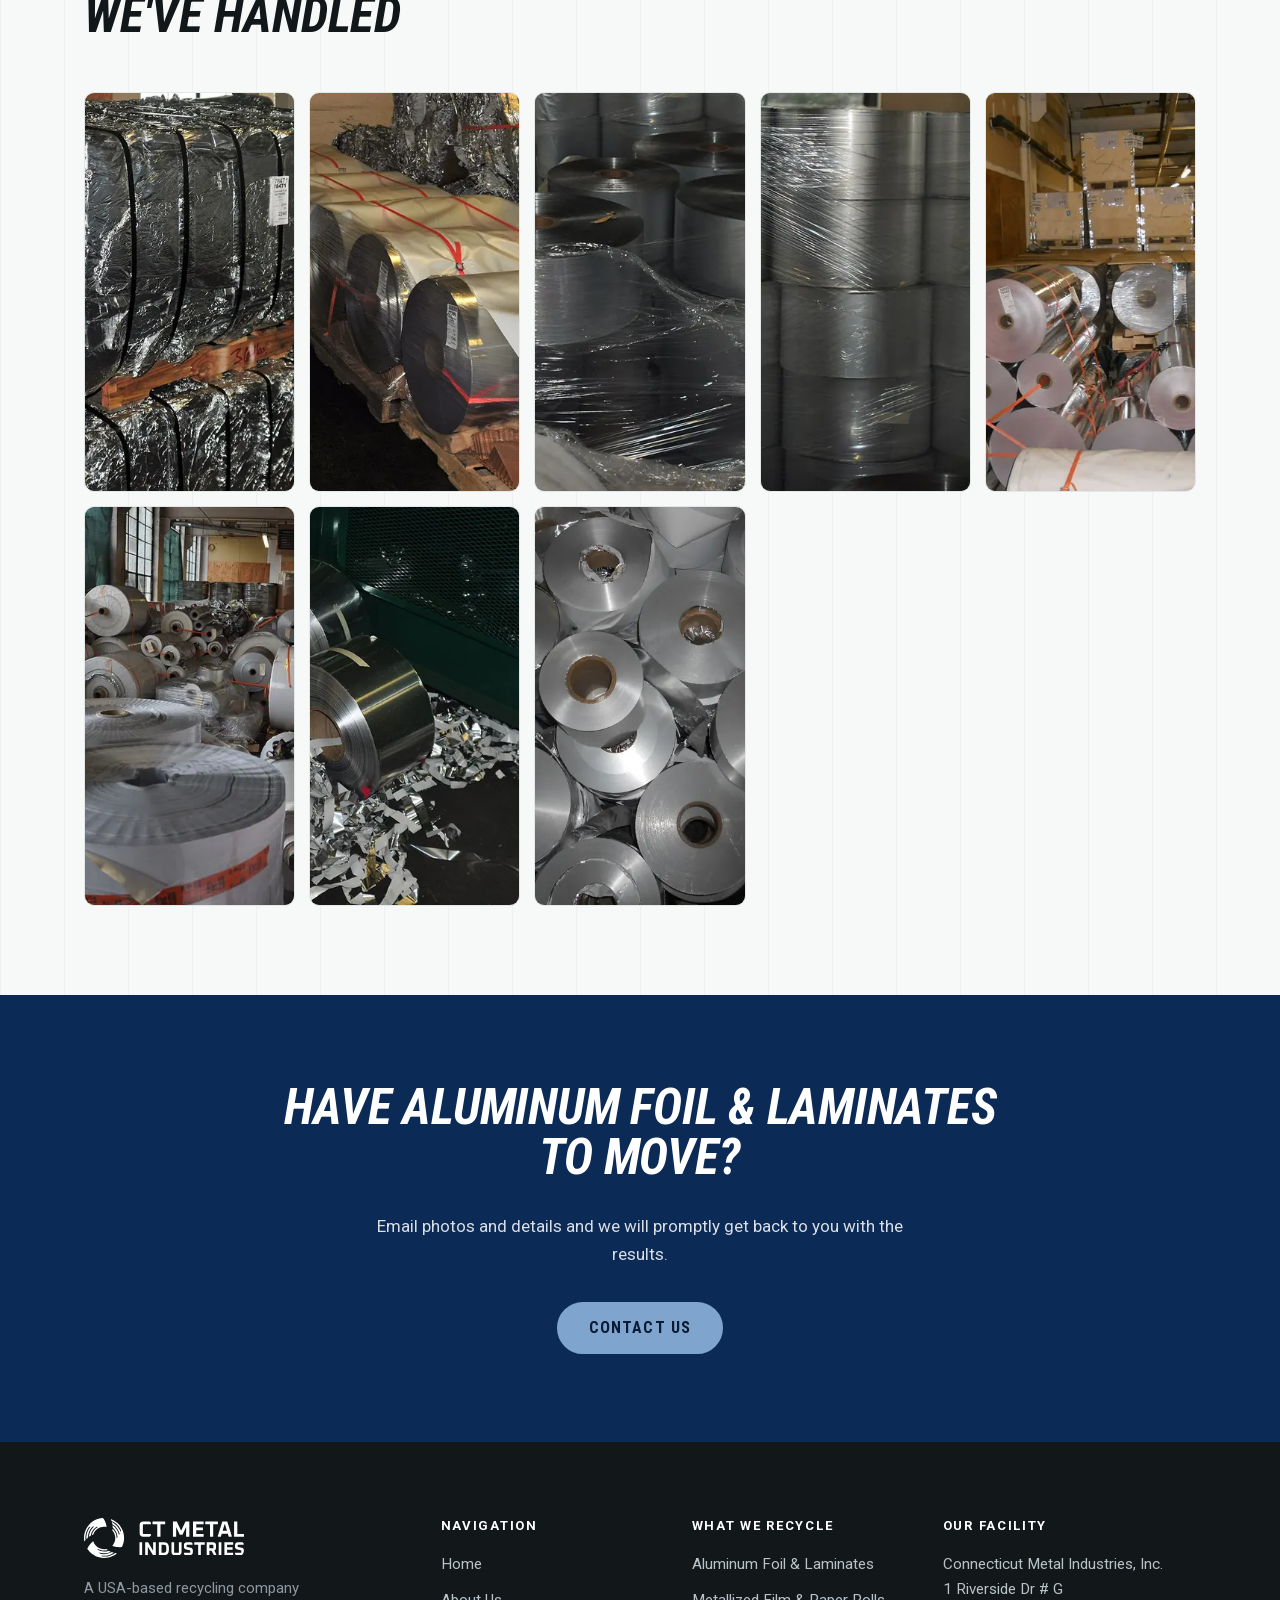
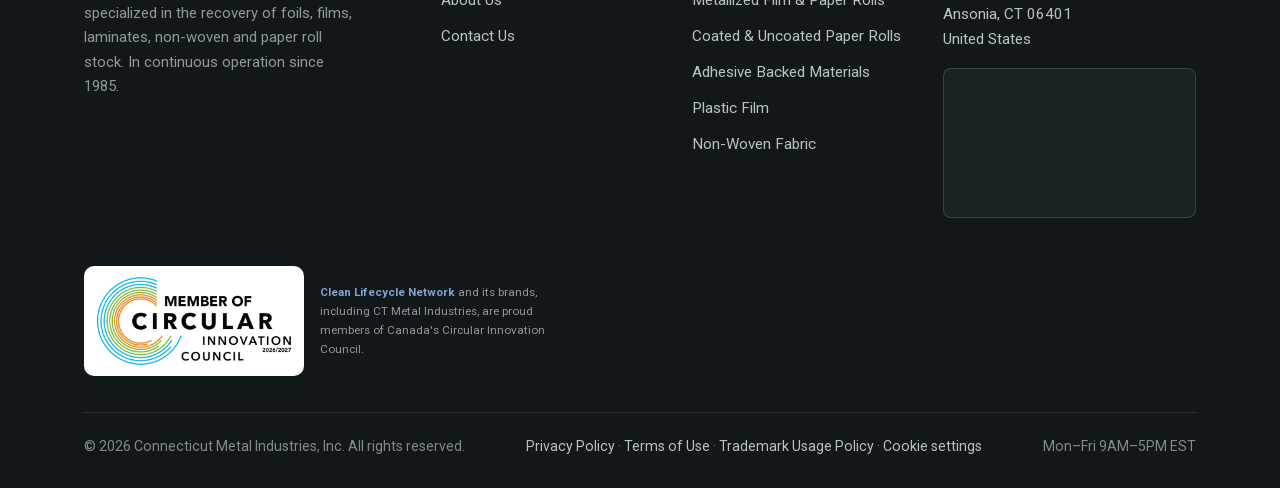
<file: aluminum-foil-and-laminates.html>
<!DOCTYPE html>
<html lang="en">
<head>
<meta charset="utf-8">
<meta name="viewport" content="width=device-width, initial-scale=1">
<title>Sell Aluminum Foil &amp; Laminate Scrap | CT Metal Industries</title>
<meta name="description" content="We purchase bare foil, lacquered foil, and plastic and paper laminates: rolls, coils, bales, cut sheets and edge trim. Pick-up anywhere in North America.">
<link rel="canonical" href="https://ctmetal.com/aluminum-foil-and-laminates">
<meta property="og:type" content="website">
<meta property="og:site_name" content="CT Metal Industries">
<meta property="og:locale" content="en_US">
<meta property="og:title" content="Sell Aluminum Foil &amp; Laminate Scrap | CT Metal Industries">
<meta property="og:description" content="We purchase bare foil, lacquered foil, and plastic and paper laminates: rolls, coils, bales, cut sheets and edge trim. Pick-up anywhere in North America.">
<meta property="og:url" content="https://ctmetal.com/aluminum-foil-and-laminates">
<meta property="og:image" content="https://ctmetal.com/assets/img/og-image.jpg">
<meta property="og:image:width" content="1200">
<meta property="og:image:height" content="630">
<meta property="og:image:alt" content="CT Metal Industries: recycling solutions for the packaging industry">
<meta name="twitter:card" content="summary_large_image">
<meta name="twitter:title" content="Sell Aluminum Foil &amp; Laminate Scrap | CT Metal Industries">
<meta name="twitter:description" content="We purchase bare foil, lacquered foil, and plastic and paper laminates: rolls, coils, bales, cut sheets and edge trim. Pick-up anywhere in North America.">
<meta name="twitter:image" content="https://ctmetal.com/assets/img/og-image.jpg">
<meta name="twitter:image:alt" content="CT Metal Industries: recycling solutions for the packaging industry">
<script type="application/ld+json">
{
  "@context": "https://schema.org",
  "@type": "WebPage",
  "@id": "https://ctmetal.com/aluminum-foil-and-laminates#webpage",
  "url": "https://ctmetal.com/aluminum-foil-and-laminates",
  "name": "Sell Aluminum Foil & Laminate Scrap | CT Metal Industries",
  "description": "We purchase bare foil, lacquered foil, and plastic and paper laminates: rolls, coils, bales, cut sheets and edge trim. Pick-up anywhere in North America.",
  "isPartOf": {
    "@type": "WebSite",
    "name": "CT Metal Industries",
    "url": "https://ctmetal.com/"
  },
  "breadcrumb": {
    "@type": "BreadcrumbList",
    "itemListElement": [
      {
        "@type": "ListItem",
        "position": 1,
        "name": "Home",
        "item": "https://ctmetal.com/"
      },
      {
        "@type": "ListItem",
        "position": 2,
        "name": "Aluminum Foil & Laminates",
        "item": "https://ctmetal.com/aluminum-foil-and-laminates"
      }
    ]
  }
}
</script>
<!-- Cookie consent: must load before the Google tag. Clarity loads from here after opt-in. -->
<script src="assets/js/consent.js?v=0ee484d9"></script>
<!-- Google tag (gtag.js) -->
<script async src="https://www.googletagmanager.com/gtag/js?id=G-C5FY2DNFJ9"></script>
<script>
  window.dataLayer = window.dataLayer || [];
  function gtag(){dataLayer.push(arguments);}
  gtag('js', new Date());
  gtag('config', 'G-C5FY2DNFJ9');
</script>
<link rel="preload" href="assets/fonts/roboto-latin.woff2" as="font" type="font/woff2" crossorigin>
<link rel="preload" href="assets/fonts/roboto-condensed-latin.woff2" as="font" type="font/woff2" crossorigin>
<link rel="preload" href="assets/fonts/roboto-condensed-italic-latin.woff2" as="font" type="font/woff2" crossorigin>
<link rel="stylesheet" href="assets/css/styles.css?v=4f79efae">
<link rel="stylesheet" href="assets/css/brand.css?v=f12136dc">
<link rel="icon" href="assets/img/favicon.svg" type="image/svg+xml">
<link rel="icon" href="assets/img/favicon-32.png" sizes="32x32" type="image/png">
<link rel="apple-touch-icon" href="assets/img/apple-touch-icon.png">

</head>
<body>
<a class="skip-link" href="#main">Skip to main content</a>
<header class="site-header site-header--overlay">
  <div class="wrap site-header__inner">
    <a class="brand" href="/" aria-label="CT Metal Industries, home"><img class="brand__light" src="assets/img/logo.svg" alt="CT Metal Industries" width="176" height="44"><img class="brand__dark" src="assets/img/logo-white.svg" alt="" aria-hidden="true" width="176" height="44"></a>
    <button class="nav__toggle" type="button" aria-expanded="false" aria-controls="site-nav" aria-label="Toggle navigation menu">
      <svg class="icon-open" viewBox="0 0 24 24" fill="none" stroke="currentColor" stroke-width="2" stroke-linecap="round" aria-hidden="true"><path d="M3 6h18M3 12h18M3 18h18"/></svg>
      <svg class="icon-close" viewBox="0 0 24 24" fill="none" stroke="currentColor" stroke-width="2" stroke-linecap="round" aria-hidden="true"><path d="M6 6l12 12M18 6L6 18"/></svg>
    </button>
    <nav class="site-nav" id="site-nav" aria-label="Main">
      <ul class="nav__list">
        <li><a href="/#recycle" aria-current="page">What We Recycle</a></li>
        <li><a href="/about">About</a></li>
      </ul>
      <div class="nav__cta"><a class="btn btn--primary" href="/contact">Get a quote</a></div>
    </nav>
  </div>
</header>

<main id="main">
  <section class="page-hero ">
    <div class="page-hero__media"><img src="assets/img/foil2-1200.webp" srcset="assets/img/foil2.webp 800w, assets/img/foil2-1200.webp 1200w" sizes="100vw" alt="" aria-hidden="true" width="1600" height="900" fetchpriority="high"></div>
    <div class="wrap">
      <div class="page-hero__inner">
        <span class="eyebrow">What we recycle</span><h1>Aluminum Foil &amp; Laminates</h1><p>We purchase bare foil, lacquered foil, and plastic and paper laminates.</p>
      </div>
    </div>
  </section>
  <section class="section">
    <div class="wrap">
      <div class="detail">
        <div>
          <p>We can accept usable rolls, coils, bales, cut sheets and edge trim, which can be mixed on the same trailer. We can provide certified destruction for sensitive material.</p>
          <p>Foil laminates are recycled in an environmentally sound process that recovers the aluminum and converts the polymers to fuel the process.</p>
          <p>We can pick up anywhere in North America or you can ship to our Ansonia facility. Our minimum pick-up is 10,000 lbs or more. You can also deliver smaller amounts to our Connecticut location.</p>
          <h3 style="margin-top:32px;">Pricing</h3>
          <p>Foil scrap is valued on the recoverable metal content. Generally we pay for material with a metal content of 35% or better. The higher the metal content, the better the pricing. The same holds true for copper laminates. Send us a sample (one square foot is adequate) and we will evaluate it and call you with a price. Be sure to include a business card with your samples.</p>
          <h3 style="margin-top:32px;">Key benefits of recycling</h3>
          <ul class="list-check">
            <li><svg viewBox="0 0 24 24" fill="none" stroke="currentColor" stroke-width="3.2" stroke-linecap="round" stroke-linejoin="round" aria-hidden="true"><path d="M20 6L9 17l-5-5"/></svg> Optimize your supply chain</li>
            <li><svg viewBox="0 0 24 24" fill="none" stroke="currentColor" stroke-width="3.2" stroke-linecap="round" stroke-linejoin="round" aria-hidden="true"><path d="M20 6L9 17l-5-5"/></svg> Explore a potential source of untapped revenue</li>
            <li><svg viewBox="0 0 24 24" fill="none" stroke="currentColor" stroke-width="3.2" stroke-linecap="round" stroke-linejoin="round" aria-hidden="true"><path d="M20 6L9 17l-5-5"/></svg> Lower your waste bills</li>
            <li><svg viewBox="0 0 24 24" fill="none" stroke="currentColor" stroke-width="3.2" stroke-linecap="round" stroke-linejoin="round" aria-hidden="true"><path d="M20 6L9 17l-5-5"/></svg> Work with a trusted ISO 14000-compliant operator</li>
            <li><svg viewBox="0 0 24 24" fill="none" stroke="currentColor" stroke-width="3.2" stroke-linecap="round" stroke-linejoin="round" aria-hidden="true"><path d="M20 6L9 17l-5-5"/></svg> Meet your sustainability commitments or make progress toward waste diversion goals</li>
            <li><svg viewBox="0 0 24 24" fill="none" stroke="currentColor" stroke-width="3.2" stroke-linecap="round" stroke-linejoin="round" aria-hidden="true"><path d="M20 6L9 17l-5-5"/></svg> Get supply chain visibility with accurate audits of your waste stream</li>
          </ul>
        </div>
        <aside class="aside-card">
          <h3>At a glance</h3>
          <ul>
            <li><b>Minimum pick-up:</b> 10,000 lbs</li>
            <li><b>Pick-up:</b> Anywhere in North America</li>
            <li><b>Or ship to:</b> Ansonia, CT</li>
            <li><b>To get started:</b> Send a sample (one square foot) with your business card</li>
          </ul>
          <a class="btn btn--primary" href="/contact">Get a quote</a>
        </aside>
      </div>
    </div>
  </section>
  <section class="section section--tint">
    <div class="wrap">
      <div class="section-head"><span class="eyebrow">Gallery</span><h2>Aluminum Foil &amp; Laminates we've handled</h2></div>
      <div class="gallery">
        <img src="assets/img/foil2.webp" alt="Aluminum Foil & Laminates" width="600" height="400" loading="lazy">
        <img src="assets/img/foil4.webp" alt="Aluminum Foil & Laminates" width="600" height="400" loading="lazy">
        <img src="assets/img/foil6.webp" alt="Aluminum Foil & Laminates" width="600" height="400" loading="lazy">
        <img src="assets/img/foil8.webp" alt="Aluminum Foil & Laminates" width="600" height="400" loading="lazy">
        <img src="assets/img/foil10.webp" alt="Aluminum Foil & Laminates" width="600" height="400" loading="lazy">
        <img src="assets/img/foil11.webp" alt="Aluminum Foil & Laminates" width="600" height="400" loading="lazy">
        <img src="assets/img/foil12.webp" alt="Aluminum Foil & Laminates" width="600" height="400" loading="lazy">
        <img src="assets/img/002-Blister-foil-1.webp" alt="Aluminum Foil & Laminates" width="600" height="400" loading="lazy">
      </div>
    </div>
  </section>
  <section class="cta-band">
    <div class="wrap wrap--narrow">
      <h2>Have aluminum foil & laminates to move?</h2>
      <p>Email photos and details and we will promptly get back to you with the results.</p>
      <div class="cta-band__actions">
        <a class="btn btn--primary" href="/contact#quote">Contact us</a>
      </div>
    </div>
  </section>
</main>

<footer class="site-footer">
  <div class="wrap">
    <div class="footer__grid">
      <div class="footer__brand">
        <img class="footer__logo--white" src="assets/img/logo-white.svg" alt="CT Metal Industries" width="160" height="40" loading="lazy">
        <p>A USA-based recycling company specialized in the recovery of foils, films, laminates, non-woven and paper roll stock. In continuous operation since 1985.</p>
      </div>
      <div>
        <h3>Navigation</h3>
        <ul>
          <li><a href="/">Home</a></li>
          <li><a href="/about">About Us</a></li>
          <li><a href="/contact">Contact Us</a></li>
        </ul>
      </div>
      <div>
        <h3>What we recycle</h3>
        <ul>
          <li><a href="/aluminum-foil-and-laminates">Aluminum Foil &amp; Laminates</a></li>
          <li><a href="/metallized-film-and-paper-rolls">Metallized Film &amp; Paper Rolls</a></li>
          <li><a href="/coated-and-uncoated-paper-rolls">Coated &amp; Uncoated Paper Rolls</a></li>
          <li><a href="/adhesive-backed-materials">Adhesive Backed Materials</a></li>
          <li><a href="/plastic-film">Plastic Film</a></li>
          <li><a href="/non-woven-fabric">Non-Woven Fabric</a></li>
        </ul>
      </div>
      <div>
        <h3>Our Facility</h3>
        <address>Connecticut Metal Industries, Inc.<br>1 Riverside Dr # G<br>Ansonia, CT 06401<br>United States</address>
        <iframe class="footer__map" title="Map of Connecticut Metal Industries, Inc., 1 Riverside Dr # G, Ansonia, CT" src="https://maps.google.com/maps?q=1+Riverside+Dr+%23+G,+Ansonia,+CT+06401,+United+States&amp;z=15&amp;output=embed" loading="lazy" referrerpolicy="no-referrer-when-downgrade"></iframe>
      </div>
    </div>
    <div class="footer__network">
      <div class="footer__network-badge">
        <img src="assets/img/circular-innovation-council-member.png" alt="Member of Circular Innovation Council 2026/2027" width="640" height="300" loading="lazy">
        <p><a href="https://clnenv.com" target="_blank" rel="noopener">Clean Lifecycle Network<span class="visually-hidden"> (opens in a new window)</span></a> and its brands, including CT Metal Industries, are proud members of Canada's Circular Innovation Council.</p>
      </div>
    </div>
    <div class="footer__bottom">
      <span>&copy; <span id="year">2026</span> Connecticut Metal Industries, Inc. All rights reserved.</span>
      <span class="footer__legal-links"><a href="/privacy-policy">Privacy Policy</a> &middot; <a href="/terms-of-use">Terms of Use</a> &middot; <a href="/trademark-usage-policy">Trademark Usage Policy</a> &middot; <button type="button" class="footer__cookie-link" data-cookie-settings>Cookie settings</button></span>
      <span>Mon&ndash;Fri 9AM&ndash;5PM EST</span>
    </div>
  </div>
</footer>
<script src="assets/js/main.js?v=e0b4fc1c"></script>
<script>document.getElementById('year').textContent = new Date().getFullYear();</script>
<!-- Start of HubSpot Embed Code -->
<script type="text/javascript" id="hs-script-loader" async defer src="//js-na3.hs-scripts.com/343635070.js"></script>
<!-- End of HubSpot Embed Code -->
</body>
</html>
</file>
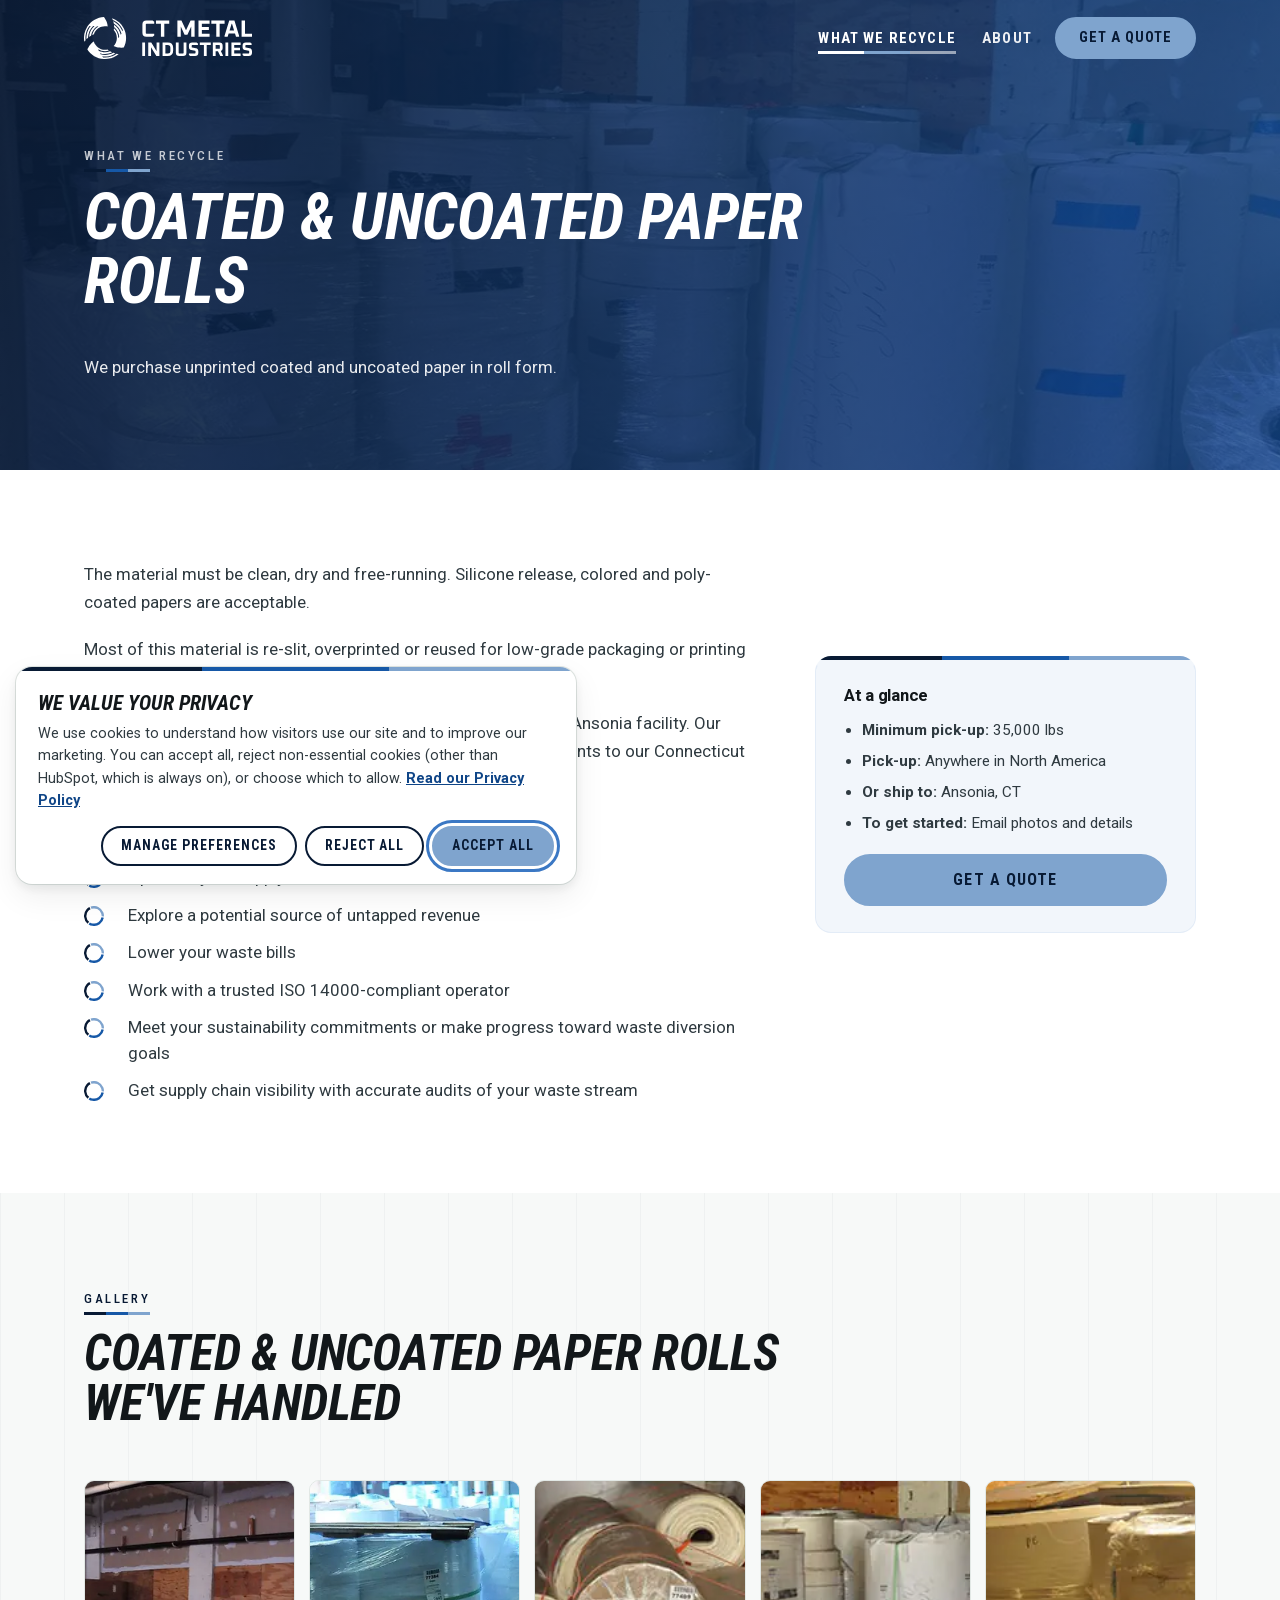
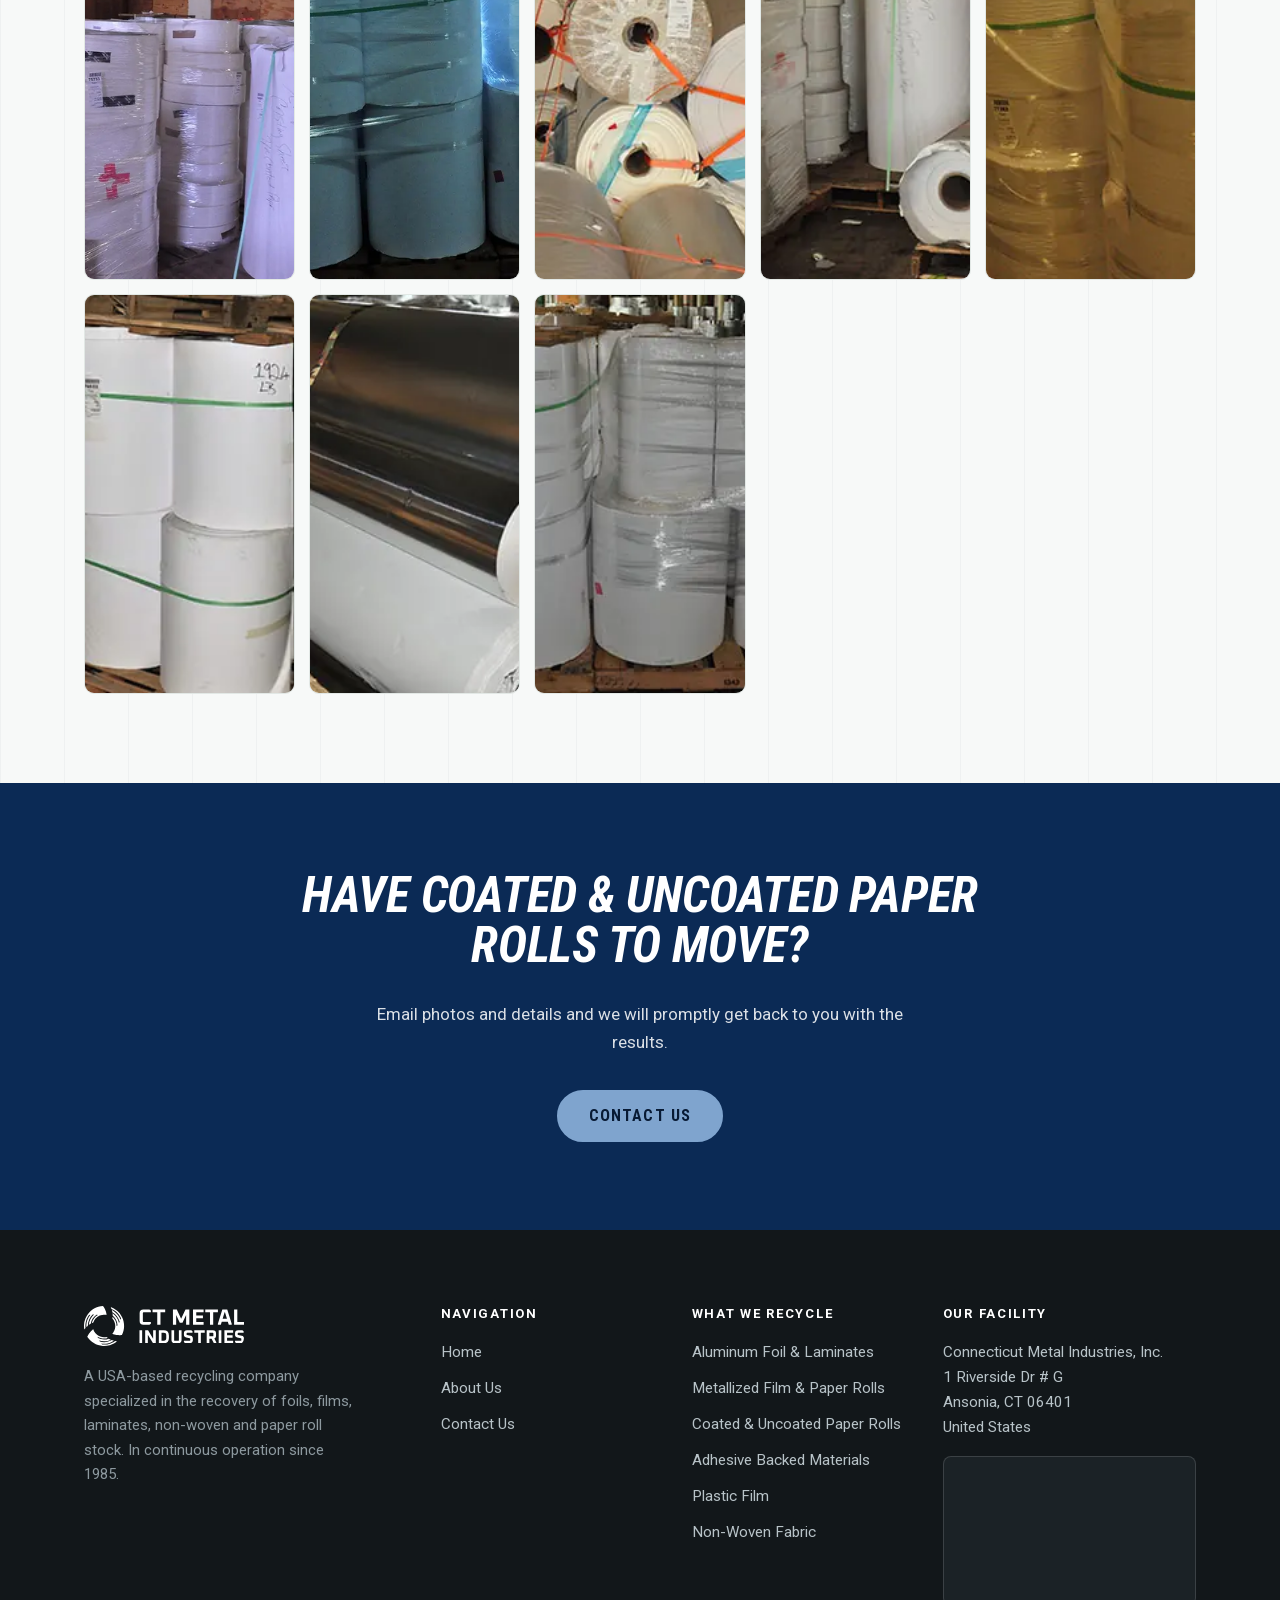
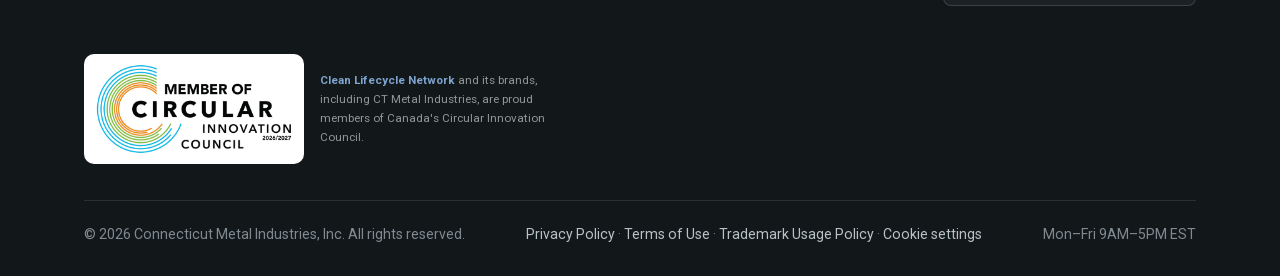
<file: coated-and-uncoated-paper-rolls.html>
<!DOCTYPE html>
<html lang="en">
<head>
<meta charset="utf-8">
<meta name="viewport" content="width=device-width, initial-scale=1">
<title>Coated &amp; Uncoated Paper Roll Recycling | CT Metal Industries</title>
<meta name="description" content="We purchase unprinted coated and uncoated paper rolls, including silicone release, colored and poly-coated papers. Pick-up anywhere in North America.">
<link rel="canonical" href="https://ctmetal.com/coated-and-uncoated-paper-rolls">
<meta property="og:type" content="website">
<meta property="og:site_name" content="CT Metal Industries">
<meta property="og:locale" content="en_US">
<meta property="og:title" content="Coated &amp; Uncoated Paper Roll Recycling | CT Metal Industries">
<meta property="og:description" content="We purchase unprinted coated and uncoated paper rolls, including silicone release, colored and poly-coated papers. Pick-up anywhere in North America.">
<meta property="og:url" content="https://ctmetal.com/coated-and-uncoated-paper-rolls">
<meta property="og:image" content="https://ctmetal.com/assets/img/og-image.jpg">
<meta property="og:image:width" content="1200">
<meta property="og:image:height" content="630">
<meta property="og:image:alt" content="CT Metal Industries: recycling solutions for the packaging industry">
<meta name="twitter:card" content="summary_large_image">
<meta name="twitter:title" content="Coated &amp; Uncoated Paper Roll Recycling | CT Metal Industries">
<meta name="twitter:description" content="We purchase unprinted coated and uncoated paper rolls, including silicone release, colored and poly-coated papers. Pick-up anywhere in North America.">
<meta name="twitter:image" content="https://ctmetal.com/assets/img/og-image.jpg">
<meta name="twitter:image:alt" content="CT Metal Industries: recycling solutions for the packaging industry">
<script type="application/ld+json">
{
  "@context": "https://schema.org",
  "@type": "WebPage",
  "@id": "https://ctmetal.com/coated-and-uncoated-paper-rolls#webpage",
  "url": "https://ctmetal.com/coated-and-uncoated-paper-rolls",
  "name": "Coated & Uncoated Paper Roll Recycling | CT Metal Industries",
  "description": "We purchase unprinted coated and uncoated paper rolls, including silicone release, colored and poly-coated papers. Pick-up anywhere in North America.",
  "isPartOf": {
    "@type": "WebSite",
    "name": "CT Metal Industries",
    "url": "https://ctmetal.com/"
  },
  "breadcrumb": {
    "@type": "BreadcrumbList",
    "itemListElement": [
      {
        "@type": "ListItem",
        "position": 1,
        "name": "Home",
        "item": "https://ctmetal.com/"
      },
      {
        "@type": "ListItem",
        "position": 2,
        "name": "Coated & Uncoated Paper Rolls",
        "item": "https://ctmetal.com/coated-and-uncoated-paper-rolls"
      }
    ]
  }
}
</script>
<!-- Cookie consent: must load before the Google tag. Clarity loads from here after opt-in. -->
<script src="assets/js/consent.js?v=0ee484d9"></script>
<!-- Google tag (gtag.js) -->
<script async src="https://www.googletagmanager.com/gtag/js?id=G-C5FY2DNFJ9"></script>
<script>
  window.dataLayer = window.dataLayer || [];
  function gtag(){dataLayer.push(arguments);}
  gtag('js', new Date());
  gtag('config', 'G-C5FY2DNFJ9');
</script>
<link rel="preload" href="assets/fonts/roboto-latin.woff2" as="font" type="font/woff2" crossorigin>
<link rel="preload" href="assets/fonts/roboto-condensed-latin.woff2" as="font" type="font/woff2" crossorigin>
<link rel="preload" href="assets/fonts/roboto-condensed-italic-latin.woff2" as="font" type="font/woff2" crossorigin>
<link rel="stylesheet" href="assets/css/styles.css?v=4f79efae">
<link rel="stylesheet" href="assets/css/brand.css?v=f12136dc">
<link rel="icon" href="assets/img/favicon.svg" type="image/svg+xml">
<link rel="icon" href="assets/img/favicon-32.png" sizes="32x32" type="image/png">
<link rel="apple-touch-icon" href="assets/img/apple-touch-icon.png">

</head>
<body>
<a class="skip-link" href="#main">Skip to main content</a>
<header class="site-header site-header--overlay">
  <div class="wrap site-header__inner">
    <a class="brand" href="/" aria-label="CT Metal Industries, home"><img class="brand__light" src="assets/img/logo.svg" alt="CT Metal Industries" width="176" height="44"><img class="brand__dark" src="assets/img/logo-white.svg" alt="" aria-hidden="true" width="176" height="44"></a>
    <button class="nav__toggle" type="button" aria-expanded="false" aria-controls="site-nav" aria-label="Toggle navigation menu">
      <svg class="icon-open" viewBox="0 0 24 24" fill="none" stroke="currentColor" stroke-width="2" stroke-linecap="round" aria-hidden="true"><path d="M3 6h18M3 12h18M3 18h18"/></svg>
      <svg class="icon-close" viewBox="0 0 24 24" fill="none" stroke="currentColor" stroke-width="2" stroke-linecap="round" aria-hidden="true"><path d="M6 6l12 12M18 6L6 18"/></svg>
    </button>
    <nav class="site-nav" id="site-nav" aria-label="Main">
      <ul class="nav__list">
        <li><a href="/#recycle" aria-current="page">What We Recycle</a></li>
        <li><a href="/about">About</a></li>
      </ul>
      <div class="nav__cta"><a class="btn btn--primary" href="/contact">Get a quote</a></div>
    </nav>
  </div>
</header>

<main id="main">
  <section class="page-hero ">
    <div class="page-hero__media"><img src="assets/img/paper1-1200.webp" srcset="assets/img/paper1.webp 800w, assets/img/paper1-1200.webp 1200w" sizes="100vw" alt="" aria-hidden="true" width="1600" height="900" fetchpriority="high"></div>
    <div class="wrap">
      <div class="page-hero__inner">
        <span class="eyebrow">What we recycle</span><h1>Coated &amp; Uncoated Paper Rolls</h1><p>We purchase unprinted coated and uncoated paper in roll form.</p>
      </div>
    </div>
  </section>
  <section class="section">
    <div class="wrap">
      <div class="detail">
        <div>
          <p>The material must be clean, dry and free-running. Silicone release, colored and poly-coated papers are acceptable.</p>
          <p>Most of this material is re-slit, overprinted or reused for low-grade packaging or printing applications.</p>
          <p>We can pick up anywhere in North America or you can ship to our Ansonia facility. Our minimum pick-up is 35,000 lbs. You can also deliver smaller amounts to our Connecticut location.</p>
          <h3 style="margin-top:32px;">Key benefits of recycling</h3>
          <ul class="list-check">
            <li><svg viewBox="0 0 24 24" fill="none" stroke="currentColor" stroke-width="3.2" stroke-linecap="round" stroke-linejoin="round" aria-hidden="true"><path d="M20 6L9 17l-5-5"/></svg> Optimize your supply chain</li>
            <li><svg viewBox="0 0 24 24" fill="none" stroke="currentColor" stroke-width="3.2" stroke-linecap="round" stroke-linejoin="round" aria-hidden="true"><path d="M20 6L9 17l-5-5"/></svg> Explore a potential source of untapped revenue</li>
            <li><svg viewBox="0 0 24 24" fill="none" stroke="currentColor" stroke-width="3.2" stroke-linecap="round" stroke-linejoin="round" aria-hidden="true"><path d="M20 6L9 17l-5-5"/></svg> Lower your waste bills</li>
            <li><svg viewBox="0 0 24 24" fill="none" stroke="currentColor" stroke-width="3.2" stroke-linecap="round" stroke-linejoin="round" aria-hidden="true"><path d="M20 6L9 17l-5-5"/></svg> Work with a trusted ISO 14000-compliant operator</li>
            <li><svg viewBox="0 0 24 24" fill="none" stroke="currentColor" stroke-width="3.2" stroke-linecap="round" stroke-linejoin="round" aria-hidden="true"><path d="M20 6L9 17l-5-5"/></svg> Meet your sustainability commitments or make progress toward waste diversion goals</li>
            <li><svg viewBox="0 0 24 24" fill="none" stroke="currentColor" stroke-width="3.2" stroke-linecap="round" stroke-linejoin="round" aria-hidden="true"><path d="M20 6L9 17l-5-5"/></svg> Get supply chain visibility with accurate audits of your waste stream</li>
          </ul>
        </div>
        <aside class="aside-card">
          <h3>At a glance</h3>
          <ul>
            <li><b>Minimum pick-up:</b> 35,000 lbs</li>
            <li><b>Pick-up:</b> Anywhere in North America</li>
            <li><b>Or ship to:</b> Ansonia, CT</li>
            <li><b>To get started:</b> Email photos and details</li>
          </ul>
          <a class="btn btn--primary" href="/contact">Get a quote</a>
        </aside>
      </div>
    </div>
  </section>
  <section class="section section--tint">
    <div class="wrap">
      <div class="section-head"><span class="eyebrow">Gallery</span><h2>Coated &amp; Uncoated Paper Rolls we've handled</h2></div>
      <div class="gallery">
        <img src="assets/img/paper1.webp" alt="Coated & Uncoated Paper Rolls" width="600" height="400" loading="lazy">
        <img src="assets/img/paper7.webp" alt="Coated & Uncoated Paper Rolls" width="600" height="400" loading="lazy">
        <img src="assets/img/paper2t.webp" alt="Coated & Uncoated Paper Rolls" width="600" height="400" loading="lazy">
        <img src="assets/img/paper3t.webp" alt="Coated & Uncoated Paper Rolls" width="600" height="400" loading="lazy">
        <img src="assets/img/paper4t.webp" alt="Coated & Uncoated Paper Rolls" width="600" height="400" loading="lazy">
        <img src="assets/img/paper8t.webp" alt="Coated & Uncoated Paper Rolls" width="600" height="400" loading="lazy">
        <img src="assets/img/paper9t.webp" alt="Coated & Uncoated Paper Rolls" width="600" height="400" loading="lazy">
        <img src="assets/img/paper10t.webp" alt="Coated & Uncoated Paper Rolls" width="600" height="400" loading="lazy">
      </div>
    </div>
  </section>
  <section class="cta-band">
    <div class="wrap wrap--narrow">
      <h2>Have coated & uncoated paper rolls to move?</h2>
      <p>Email photos and details and we will promptly get back to you with the results.</p>
      <div class="cta-band__actions">
        <a class="btn btn--primary" href="/contact#quote">Contact us</a>
      </div>
    </div>
  </section>
</main>

<footer class="site-footer">
  <div class="wrap">
    <div class="footer__grid">
      <div class="footer__brand">
        <img class="footer__logo--white" src="assets/img/logo-white.svg" alt="CT Metal Industries" width="160" height="40" loading="lazy">
        <p>A USA-based recycling company specialized in the recovery of foils, films, laminates, non-woven and paper roll stock. In continuous operation since 1985.</p>
      </div>
      <div>
        <h3>Navigation</h3>
        <ul>
          <li><a href="/">Home</a></li>
          <li><a href="/about">About Us</a></li>
          <li><a href="/contact">Contact Us</a></li>
        </ul>
      </div>
      <div>
        <h3>What we recycle</h3>
        <ul>
          <li><a href="/aluminum-foil-and-laminates">Aluminum Foil &amp; Laminates</a></li>
          <li><a href="/metallized-film-and-paper-rolls">Metallized Film &amp; Paper Rolls</a></li>
          <li><a href="/coated-and-uncoated-paper-rolls">Coated &amp; Uncoated Paper Rolls</a></li>
          <li><a href="/adhesive-backed-materials">Adhesive Backed Materials</a></li>
          <li><a href="/plastic-film">Plastic Film</a></li>
          <li><a href="/non-woven-fabric">Non-Woven Fabric</a></li>
        </ul>
      </div>
      <div>
        <h3>Our Facility</h3>
        <address>Connecticut Metal Industries, Inc.<br>1 Riverside Dr # G<br>Ansonia, CT 06401<br>United States</address>
        <iframe class="footer__map" title="Map of Connecticut Metal Industries, Inc., 1 Riverside Dr # G, Ansonia, CT" src="https://maps.google.com/maps?q=1+Riverside+Dr+%23+G,+Ansonia,+CT+06401,+United+States&amp;z=15&amp;output=embed" loading="lazy" referrerpolicy="no-referrer-when-downgrade"></iframe>
      </div>
    </div>
    <div class="footer__network">
      <div class="footer__network-badge">
        <img src="assets/img/circular-innovation-council-member.png" alt="Member of Circular Innovation Council 2026/2027" width="640" height="300" loading="lazy">
        <p><a href="https://clnenv.com" target="_blank" rel="noopener">Clean Lifecycle Network<span class="visually-hidden"> (opens in a new window)</span></a> and its brands, including CT Metal Industries, are proud members of Canada's Circular Innovation Council.</p>
      </div>
    </div>
    <div class="footer__bottom">
      <span>&copy; <span id="year">2026</span> Connecticut Metal Industries, Inc. All rights reserved.</span>
      <span class="footer__legal-links"><a href="/privacy-policy">Privacy Policy</a> &middot; <a href="/terms-of-use">Terms of Use</a> &middot; <a href="/trademark-usage-policy">Trademark Usage Policy</a> &middot; <button type="button" class="footer__cookie-link" data-cookie-settings>Cookie settings</button></span>
      <span>Mon&ndash;Fri 9AM&ndash;5PM EST</span>
    </div>
  </div>
</footer>
<script src="assets/js/main.js?v=e0b4fc1c"></script>
<script>document.getElementById('year').textContent = new Date().getFullYear();</script>
<!-- Start of HubSpot Embed Code -->
<script type="text/javascript" id="hs-script-loader" async defer src="//js-na3.hs-scripts.com/343635070.js"></script>
<!-- End of HubSpot Embed Code -->
</body>
</html>
</file>
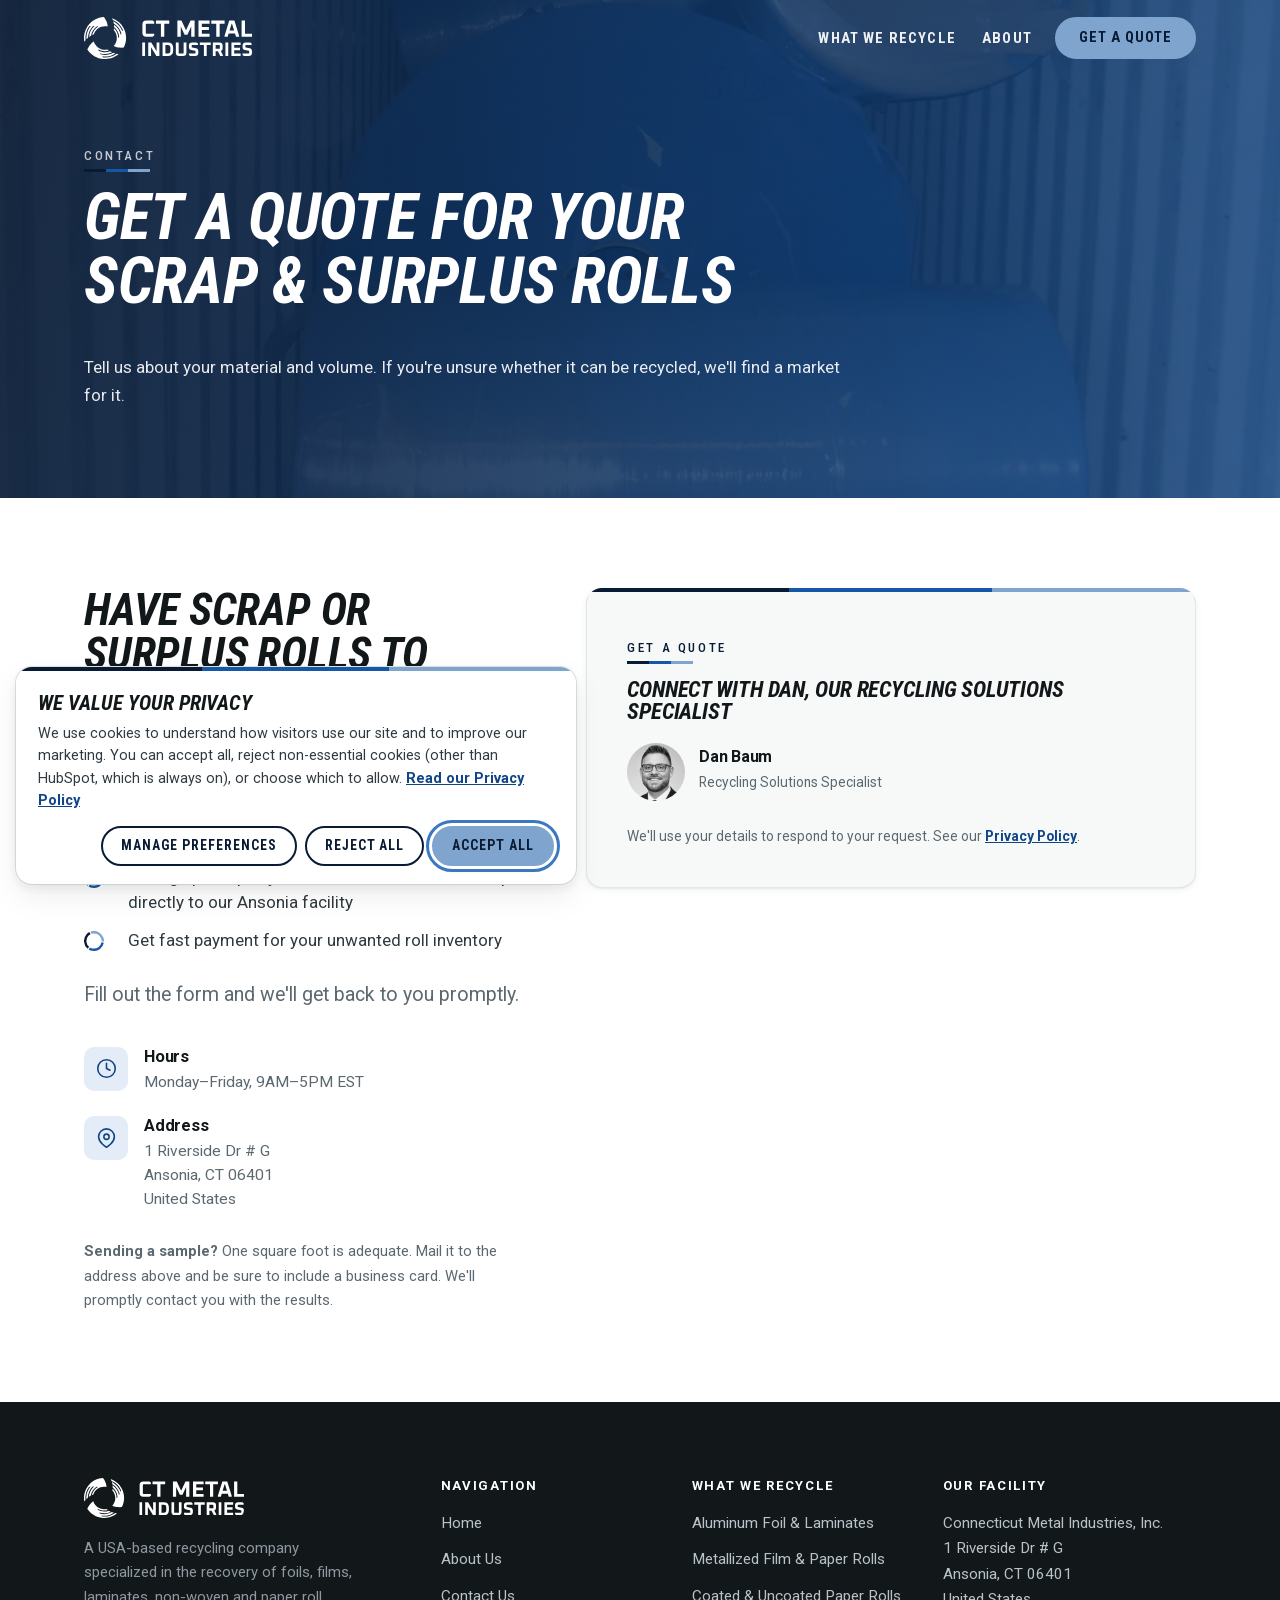
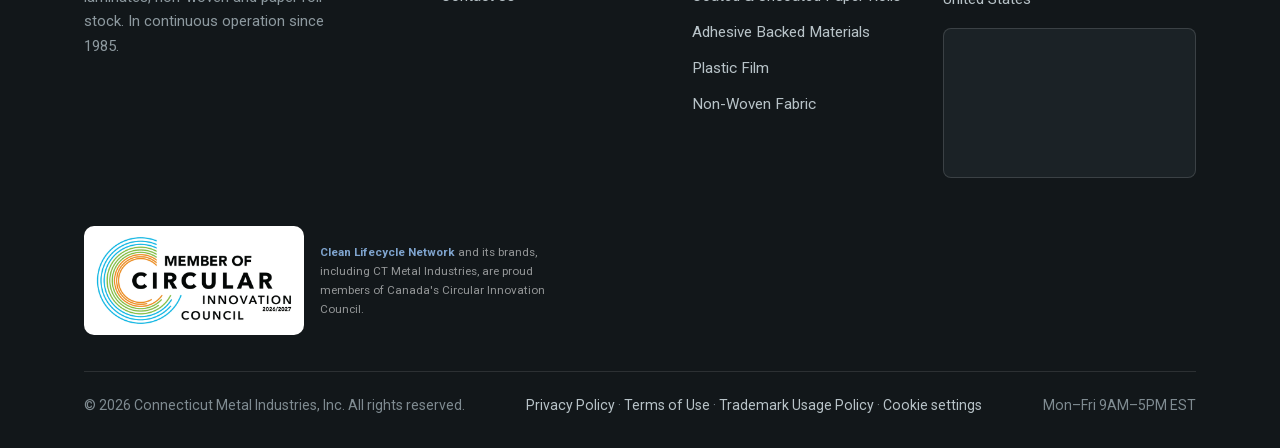
<file: contact.html>
<!DOCTYPE html>
<html lang="en">
<head>
<meta charset="utf-8">
<meta name="viewport" content="width=device-width, initial-scale=1">
<title>Get a Quote for Scrap &amp; Surplus Rolls | CT Metal Industries</title>
<meta name="description" content="Tell us about your foil, film, laminate or paper roll scrap, or your surplus rolls. Connect with Dan Baum, Recycling Solutions Specialist, in Ansonia, CT.">
<link rel="canonical" href="https://ctmetal.com/contact">
<meta property="og:type" content="website">
<meta property="og:site_name" content="CT Metal Industries">
<meta property="og:locale" content="en_US">
<meta property="og:title" content="Get a Quote for Scrap &amp; Surplus Rolls | CT Metal Industries">
<meta property="og:description" content="Tell us about your foil, film, laminate or paper roll scrap, or your surplus rolls. Connect with Dan Baum, Recycling Solutions Specialist, in Ansonia, CT.">
<meta property="og:url" content="https://ctmetal.com/contact">
<meta property="og:image" content="https://ctmetal.com/assets/img/og-image.jpg">
<meta property="og:image:width" content="1200">
<meta property="og:image:height" content="630">
<meta property="og:image:alt" content="CT Metal Industries: recycling solutions for the packaging industry">
<meta name="twitter:card" content="summary_large_image">
<meta name="twitter:title" content="Get a Quote for Scrap &amp; Surplus Rolls | CT Metal Industries">
<meta name="twitter:description" content="Tell us about your foil, film, laminate or paper roll scrap, or your surplus rolls. Connect with Dan Baum, Recycling Solutions Specialist, in Ansonia, CT.">
<meta name="twitter:image" content="https://ctmetal.com/assets/img/og-image.jpg">
<meta name="twitter:image:alt" content="CT Metal Industries: recycling solutions for the packaging industry">
<script type="application/ld+json">
{
  "@context": "https://schema.org",
  "@type": "ContactPage",
  "@id": "https://ctmetal.com/contact#webpage",
  "url": "https://ctmetal.com/contact",
  "name": "Get a Quote for Scrap & Surplus Rolls | CT Metal Industries",
  "description": "Tell us about your foil, film, laminate or paper roll scrap, or your surplus rolls. Connect with Dan Baum, Recycling Solutions Specialist, in Ansonia, CT.",
  "isPartOf": {
    "@type": "WebSite",
    "name": "CT Metal Industries",
    "url": "https://ctmetal.com/"
  },
  "breadcrumb": {
    "@type": "BreadcrumbList",
    "itemListElement": [
      {
        "@type": "ListItem",
        "position": 1,
        "name": "Home",
        "item": "https://ctmetal.com/"
      },
      {
        "@type": "ListItem",
        "position": 2,
        "name": "Contact",
        "item": "https://ctmetal.com/contact"
      }
    ]
  }
}
</script>
<!-- Cookie consent: must load before the Google tag. Clarity loads from here after opt-in. -->
<script src="assets/js/consent.js?v=0ee484d9"></script>
<!-- Google tag (gtag.js) -->
<script async src="https://www.googletagmanager.com/gtag/js?id=G-C5FY2DNFJ9"></script>
<script>
  window.dataLayer = window.dataLayer || [];
  function gtag(){dataLayer.push(arguments);}
  gtag('js', new Date());
  gtag('config', 'G-C5FY2DNFJ9');
</script>
<link rel="preload" href="assets/fonts/roboto-latin.woff2" as="font" type="font/woff2" crossorigin>
<link rel="preload" href="assets/fonts/roboto-condensed-latin.woff2" as="font" type="font/woff2" crossorigin>
<link rel="preload" href="assets/fonts/roboto-condensed-italic-latin.woff2" as="font" type="font/woff2" crossorigin>
<link rel="stylesheet" href="assets/css/styles.css?v=4f79efae">
<link rel="stylesheet" href="assets/css/brand.css?v=f12136dc">
<link rel="icon" href="assets/img/favicon.svg" type="image/svg+xml">
<link rel="icon" href="assets/img/favicon-32.png" sizes="32x32" type="image/png">
<link rel="apple-touch-icon" href="assets/img/apple-touch-icon.png">

</head>
<body>
<a class="skip-link" href="#main">Skip to main content</a>
<header class="site-header site-header--overlay">
  <div class="wrap site-header__inner">
    <a class="brand" href="/" aria-label="CT Metal Industries, home"><img class="brand__light" src="assets/img/logo.svg" alt="CT Metal Industries" width="176" height="44"><img class="brand__dark" src="assets/img/logo-white.svg" alt="" aria-hidden="true" width="176" height="44"></a>
    <button class="nav__toggle" type="button" aria-expanded="false" aria-controls="site-nav" aria-label="Toggle navigation menu">
      <svg class="icon-open" viewBox="0 0 24 24" fill="none" stroke="currentColor" stroke-width="2" stroke-linecap="round" aria-hidden="true"><path d="M3 6h18M3 12h18M3 18h18"/></svg>
      <svg class="icon-close" viewBox="0 0 24 24" fill="none" stroke="currentColor" stroke-width="2" stroke-linecap="round" aria-hidden="true"><path d="M6 6l12 12M18 6L6 18"/></svg>
    </button>
    <nav class="site-nav" id="site-nav" aria-label="Main">
      <ul class="nav__list">
        <li><a href="/#recycle">What We Recycle</a></li>
        <li><a href="/about">About</a></li>
      </ul>
      <div class="nav__cta"><a class="btn btn--primary" href="/contact">Get a quote</a></div>
    </nav>
  </div>
</header>

<main id="main">
  <section class="page-hero ">
    <div class="page-hero__media"><img src="assets/img/fabric9-1200.webp" srcset="assets/img/fabric9.webp 800w, assets/img/fabric9-1200.webp 1200w" sizes="100vw" alt="" aria-hidden="true" width="1600" height="900" fetchpriority="high"></div>
    <div class="wrap">
      <div class="page-hero__inner">
        <span class="eyebrow">Contact</span><h1>Get a Quote for Your Scrap &amp; Surplus Rolls</h1><p>Tell us about your material and volume. If you're unsure whether it can be recycled, we'll find a market for it.</p>
      </div>
    </div>
  </section>
  <section class="section">
    <div class="wrap">
      <div class="contact-grid">
        <div>
          <h2 style="font-size:clamp(1.9rem, 1.5rem + 1.6vw, 2.8rem);">Have Scrap or Surplus Rolls to Move? We Can Help.</h2>
          <p class="lede">We can help you:</p>
          <ul class="list-check" style="margin-bottom:1.5em;">
            <li><svg viewBox="0 0 24 24" fill="none" stroke="currentColor" stroke-width="3.2" stroke-linecap="round" stroke-linejoin="round" aria-hidden="true"><path d="M20 6L9 17l-5-5"/></svg> Find an outlet for materials that are hard to market elsewhere</li>
            <li><svg viewBox="0 0 24 24" fill="none" stroke="currentColor" stroke-width="3.2" stroke-linecap="round" stroke-linejoin="round" aria-hidden="true"><path d="M20 6L9 17l-5-5"/></svg> Arrange pick-up anywhere in North America, or ship directly to our Ansonia facility</li>
            <li><svg viewBox="0 0 24 24" fill="none" stroke="currentColor" stroke-width="3.2" stroke-linecap="round" stroke-linejoin="round" aria-hidden="true"><path d="M20 6L9 17l-5-5"/></svg> Get fast payment for your unwanted roll inventory</li>
          </ul>
          <p class="lede" style="margin-bottom:0;">Fill out the form and we'll get back to you promptly.</p>
          <div class="info-list" style="margin-top:36px;">
            <div class="info-item"><div class="info-item__icon"><svg viewBox="0 0 24 24" fill="none" stroke="currentColor" stroke-width="1.8" stroke-linecap="round" stroke-linejoin="round" aria-hidden="true"><circle cx="12" cy="12" r="10"/><path d="M12 6v6l4 2"/></svg></div><div><h3>Hours</h3><p>Monday&ndash;Friday, 9AM&ndash;5PM EST</p></div></div>
            <div class="info-item"><div class="info-item__icon"><svg viewBox="0 0 24 24" fill="none" stroke="currentColor" stroke-width="1.8" stroke-linecap="round" stroke-linejoin="round" aria-hidden="true"><path d="M21 10c0 7-9 12-9 12S3 17 3 10a9 9 0 0 1 18 0z"/><circle cx="12" cy="10" r="3"/></svg></div><div><h3>Address</h3><address>1 Riverside Dr # G<br>Ansonia, CT 06401<br>United States</address></div></div>
          </div>
          <p style="margin-top:28px;font-size:.92rem;color:var(--ink-500);"><b>Sending a sample?</b> One square foot is adequate. Mail it to the address above and be sure to include a business card. We'll promptly contact you with the results.</p>
        </div>
        <div class="form-card" id="quote">
          <span class="eyebrow">Get a Quote</span>
          <h2 style="font-size:1.4rem;">Connect with Dan, our recycling solutions specialist</h2>
          <div class="rep-card">
            <div class="rep-card__photo"><img src="assets/img/dan-baum.webp" alt="Dan Baum" width="116" height="116"></div>
            <div>
              <h3>Dan Baum</h3>
              <span>Recycling Solutions Specialist</span>
            </div>
          </div>
          <script charset="utf-8" type="text/javascript" src="//js-na3.hsforms.net/forms/embed/v2.js"></script>
          <div id="hubspot-quote-form">
            <script>
              if (window.hbspt) hbspt.forms.create({
                portalId: "343635070",
                formId: "f31613f0-a8e6-48aa-894a-af86b89e1a0d",
                region: "na3",
                // Record each successful quote request as a GA4 lead (mark generate_lead as a key event in GA4).
                onFormSubmitted: function () {
                  var prev = "";
                  try {
                    var ref = document.referrer && new URL(document.referrer);
                    if (ref && ref.hostname === location.hostname) prev = ref.pathname;
                  } catch (e) {}
                  if (window.gtag) {
                    gtag("event", "generate_lead", {
                      form_name: "quote_request",
                      form_id: "f31613f0-a8e6-48aa-894a-af86b89e1a0d",
                      previous_page: prev || "(direct)"
                    });
                  }
                }
              });
            </script>
          </div>
          <noscript><p class="form-note">Please enable JavaScript to use the quote form.</p></noscript>
          <script>
            // Every quote button on the site lands here, so say so if a content blocker stops the form loading.
            setTimeout(function () {
              var box = document.getElementById('hubspot-quote-form');
              if (box && !box.querySelector('form')) {
                var p = document.createElement('p');
                p.className = 'form-note'; p.setAttribute('role', 'status');
                p.textContent = "The quote form didn't load, please disable your ad blocker on this website to enable and access the quote form.";
                box.appendChild(p);
              }
            }, 8000);
          </script>
          <p class="form-note">We'll use your details to respond to your request. See our <a href="/privacy-policy">Privacy Policy</a>.</p>
        </div>
      </div>
    </div>
  </section>

</main>

<footer class="site-footer">
  <div class="wrap">
    <div class="footer__grid">
      <div class="footer__brand">
        <img class="footer__logo--white" src="assets/img/logo-white.svg" alt="CT Metal Industries" width="160" height="40" loading="lazy">
        <p>A USA-based recycling company specialized in the recovery of foils, films, laminates, non-woven and paper roll stock. In continuous operation since 1985.</p>
      </div>
      <div>
        <h3>Navigation</h3>
        <ul>
          <li><a href="/">Home</a></li>
          <li><a href="/about">About Us</a></li>
          <li><a href="/contact">Contact Us</a></li>
        </ul>
      </div>
      <div>
        <h3>What we recycle</h3>
        <ul>
          <li><a href="/aluminum-foil-and-laminates">Aluminum Foil &amp; Laminates</a></li>
          <li><a href="/metallized-film-and-paper-rolls">Metallized Film &amp; Paper Rolls</a></li>
          <li><a href="/coated-and-uncoated-paper-rolls">Coated &amp; Uncoated Paper Rolls</a></li>
          <li><a href="/adhesive-backed-materials">Adhesive Backed Materials</a></li>
          <li><a href="/plastic-film">Plastic Film</a></li>
          <li><a href="/non-woven-fabric">Non-Woven Fabric</a></li>
        </ul>
      </div>
      <div>
        <h3>Our Facility</h3>
        <address>Connecticut Metal Industries, Inc.<br>1 Riverside Dr # G<br>Ansonia, CT 06401<br>United States</address>
        <iframe class="footer__map" title="Map of Connecticut Metal Industries, Inc., 1 Riverside Dr # G, Ansonia, CT" src="https://maps.google.com/maps?q=1+Riverside+Dr+%23+G,+Ansonia,+CT+06401,+United+States&amp;z=15&amp;output=embed" loading="lazy" referrerpolicy="no-referrer-when-downgrade"></iframe>
      </div>
    </div>
    <div class="footer__network">
      <div class="footer__network-badge">
        <img src="assets/img/circular-innovation-council-member.png" alt="Member of Circular Innovation Council 2026/2027" width="640" height="300" loading="lazy">
        <p><a href="https://clnenv.com" target="_blank" rel="noopener">Clean Lifecycle Network<span class="visually-hidden"> (opens in a new window)</span></a> and its brands, including CT Metal Industries, are proud members of Canada's Circular Innovation Council.</p>
      </div>
    </div>
    <div class="footer__bottom">
      <span>&copy; <span id="year">2026</span> Connecticut Metal Industries, Inc. All rights reserved.</span>
      <span class="footer__legal-links"><a href="/privacy-policy">Privacy Policy</a> &middot; <a href="/terms-of-use">Terms of Use</a> &middot; <a href="/trademark-usage-policy">Trademark Usage Policy</a> &middot; <button type="button" class="footer__cookie-link" data-cookie-settings>Cookie settings</button></span>
      <span>Mon&ndash;Fri 9AM&ndash;5PM EST</span>
    </div>
  </div>
</footer>
<script src="assets/js/main.js?v=e0b4fc1c"></script>
<script>document.getElementById('year').textContent = new Date().getFullYear();</script>
<!-- Start of HubSpot Embed Code -->
<script type="text/javascript" id="hs-script-loader" async defer src="//js-na3.hs-scripts.com/343635070.js"></script>
<!-- End of HubSpot Embed Code -->
</body>
</html>
</file>
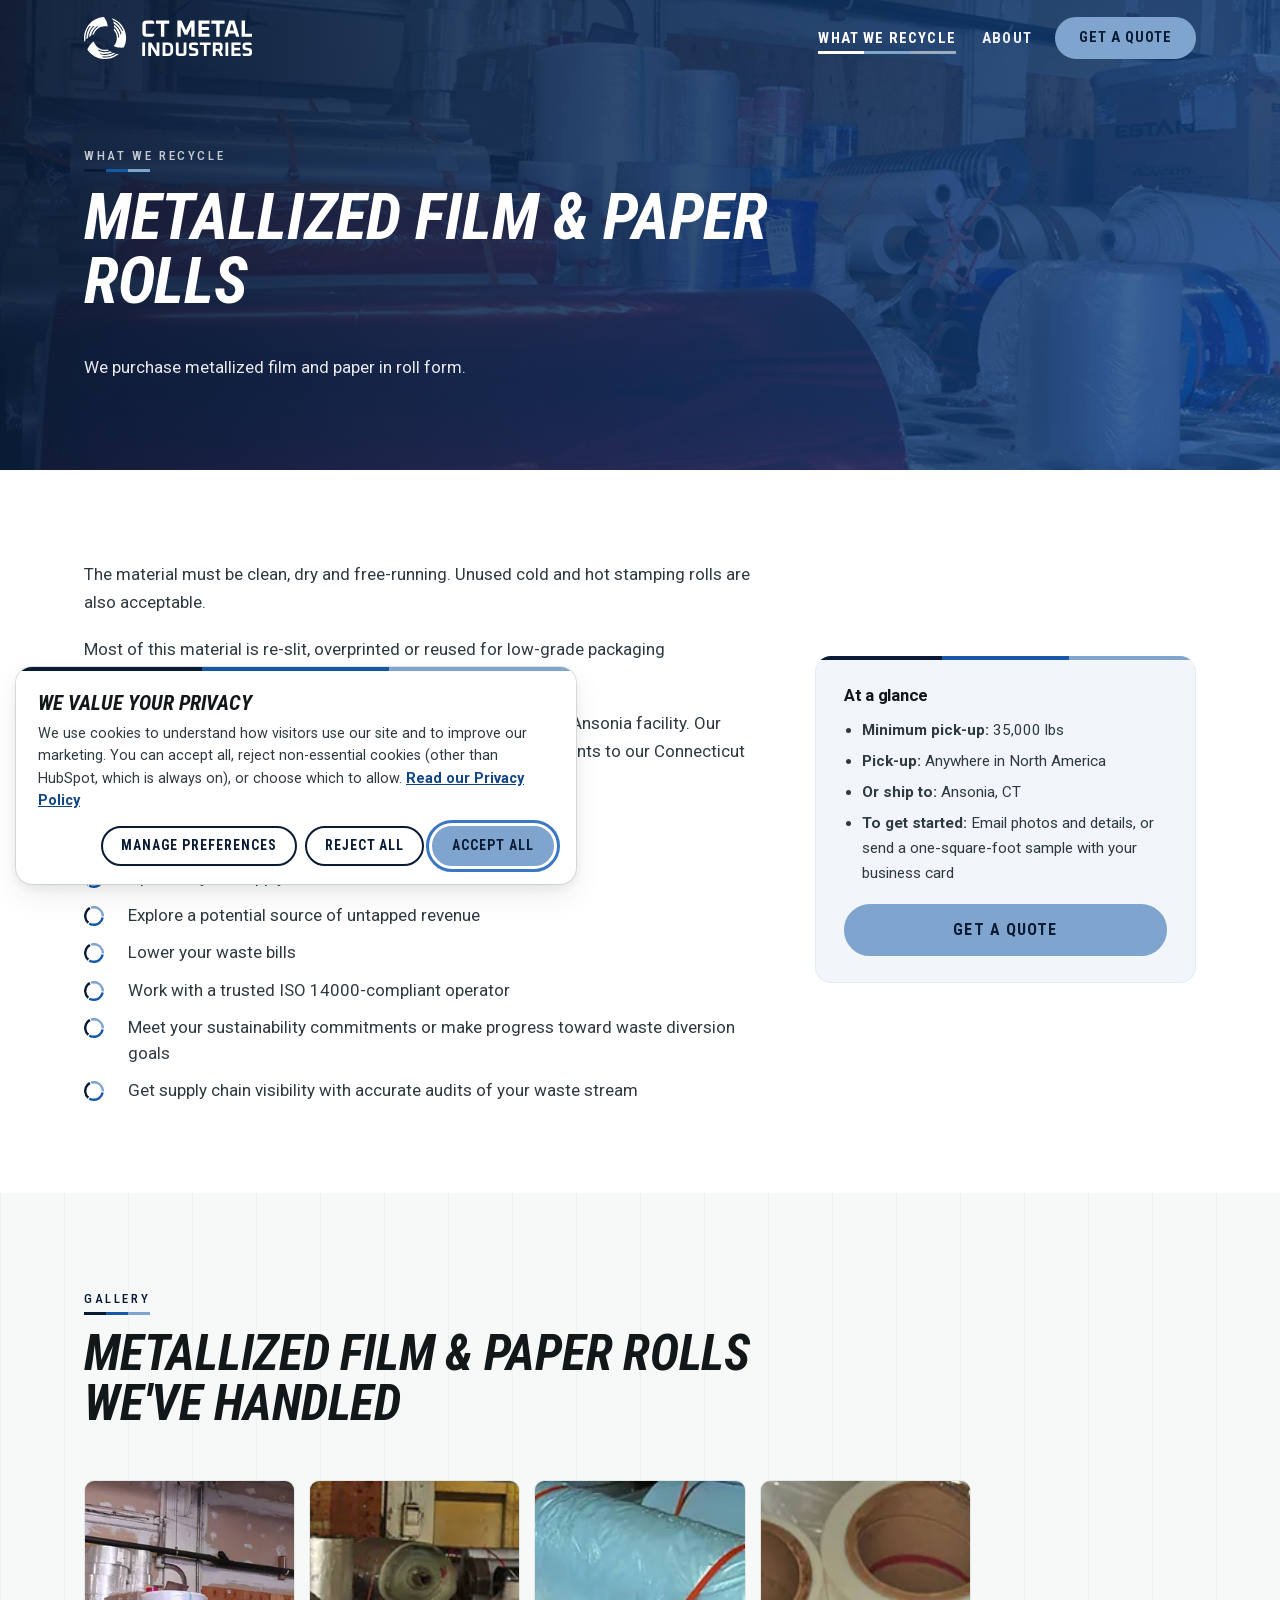
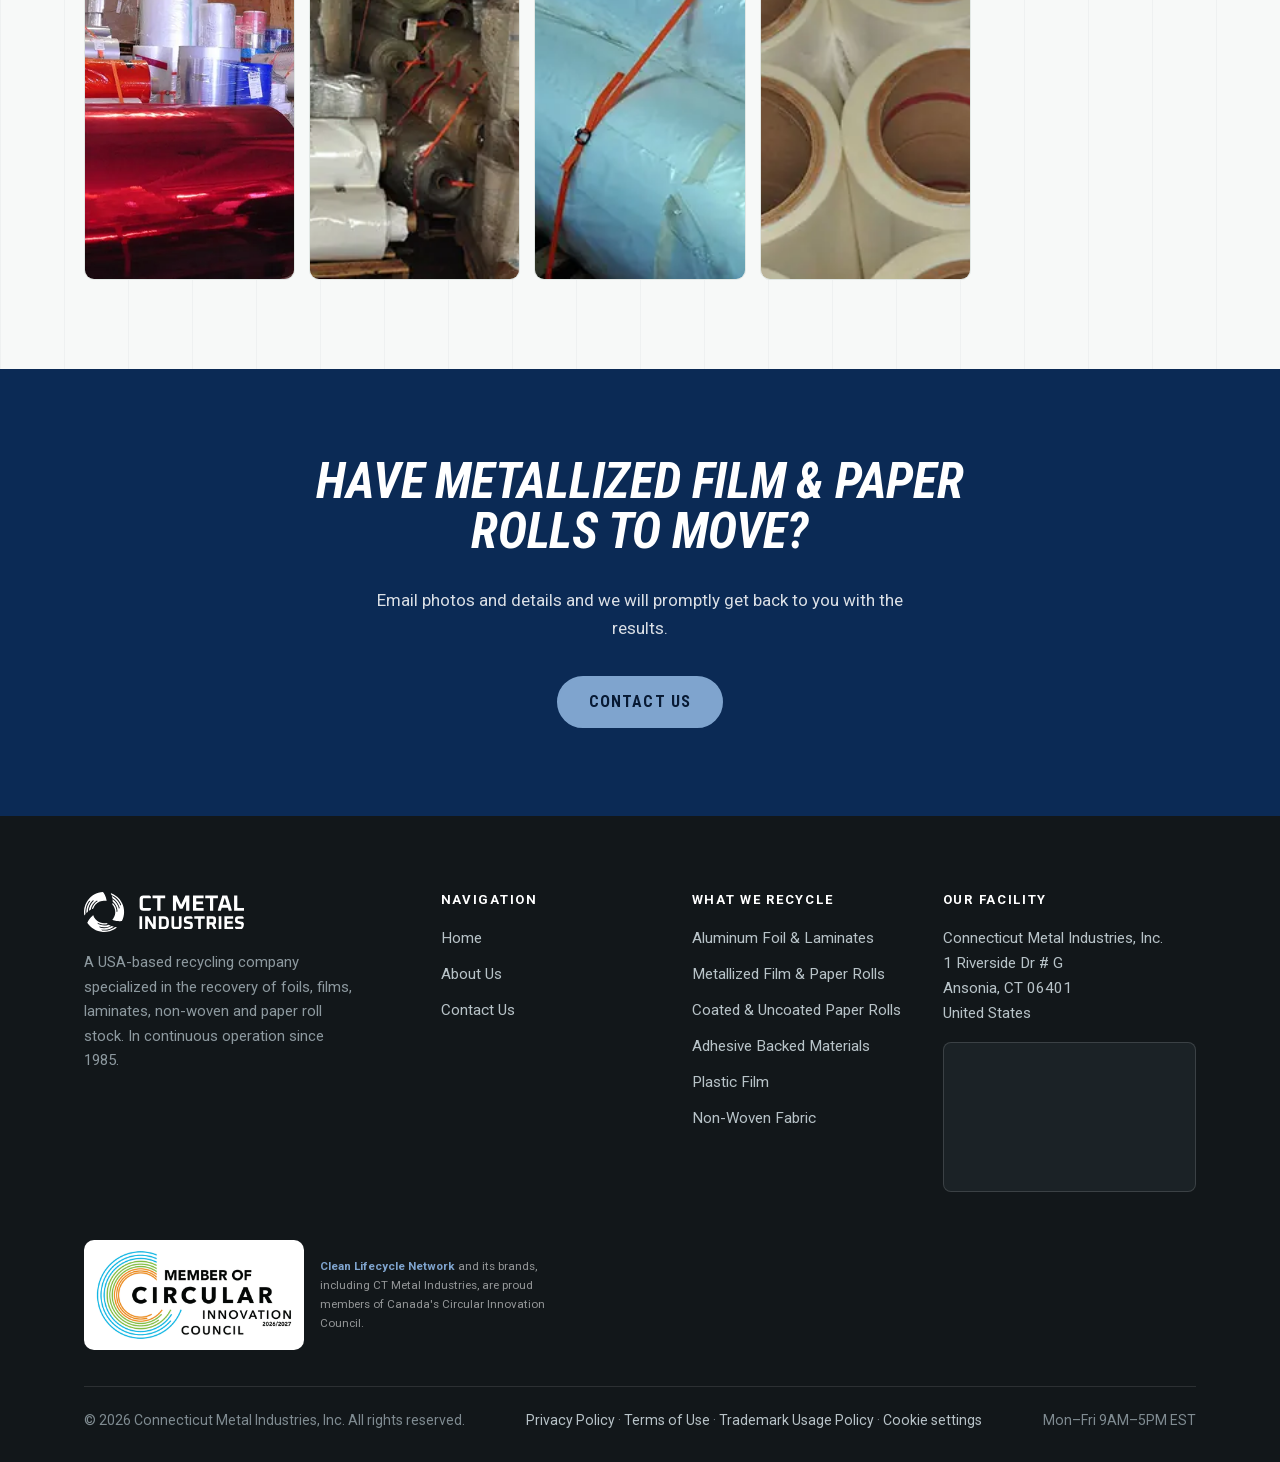
<file: metallized-film-and-paper-rolls.html>
<!DOCTYPE html>
<html lang="en">
<head>
<meta charset="utf-8">
<meta name="viewport" content="width=device-width, initial-scale=1">
<title>Metallized Film &amp; Paper Roll Recycling | CT Metal Industries</title>
<meta name="description" content="We purchase clean, dry, free-running metallized film and paper in roll form, including unused cold and hot stamping rolls. Pick-up anywhere in North America.">
<link rel="canonical" href="https://ctmetal.com/metallized-film-and-paper-rolls">
<meta property="og:type" content="website">
<meta property="og:site_name" content="CT Metal Industries">
<meta property="og:locale" content="en_US">
<meta property="og:title" content="Metallized Film &amp; Paper Roll Recycling | CT Metal Industries">
<meta property="og:description" content="We purchase clean, dry, free-running metallized film and paper in roll form, including unused cold and hot stamping rolls. Pick-up anywhere in North America.">
<meta property="og:url" content="https://ctmetal.com/metallized-film-and-paper-rolls">
<meta property="og:image" content="https://ctmetal.com/assets/img/og-image.jpg">
<meta property="og:image:width" content="1200">
<meta property="og:image:height" content="630">
<meta property="og:image:alt" content="CT Metal Industries: recycling solutions for the packaging industry">
<meta name="twitter:card" content="summary_large_image">
<meta name="twitter:title" content="Metallized Film &amp; Paper Roll Recycling | CT Metal Industries">
<meta name="twitter:description" content="We purchase clean, dry, free-running metallized film and paper in roll form, including unused cold and hot stamping rolls. Pick-up anywhere in North America.">
<meta name="twitter:image" content="https://ctmetal.com/assets/img/og-image.jpg">
<meta name="twitter:image:alt" content="CT Metal Industries: recycling solutions for the packaging industry">
<script type="application/ld+json">
{
  "@context": "https://schema.org",
  "@type": "WebPage",
  "@id": "https://ctmetal.com/metallized-film-and-paper-rolls#webpage",
  "url": "https://ctmetal.com/metallized-film-and-paper-rolls",
  "name": "Metallized Film & Paper Roll Recycling | CT Metal Industries",
  "description": "We purchase clean, dry, free-running metallized film and paper in roll form, including unused cold and hot stamping rolls. Pick-up anywhere in North America.",
  "isPartOf": {
    "@type": "WebSite",
    "name": "CT Metal Industries",
    "url": "https://ctmetal.com/"
  },
  "breadcrumb": {
    "@type": "BreadcrumbList",
    "itemListElement": [
      {
        "@type": "ListItem",
        "position": 1,
        "name": "Home",
        "item": "https://ctmetal.com/"
      },
      {
        "@type": "ListItem",
        "position": 2,
        "name": "Metallized Film & Paper Rolls",
        "item": "https://ctmetal.com/metallized-film-and-paper-rolls"
      }
    ]
  }
}
</script>
<!-- Cookie consent: must load before the Google tag. Clarity loads from here after opt-in. -->
<script src="assets/js/consent.js?v=0ee484d9"></script>
<!-- Google tag (gtag.js) -->
<script async src="https://www.googletagmanager.com/gtag/js?id=G-C5FY2DNFJ9"></script>
<script>
  window.dataLayer = window.dataLayer || [];
  function gtag(){dataLayer.push(arguments);}
  gtag('js', new Date());
  gtag('config', 'G-C5FY2DNFJ9');
</script>
<link rel="preload" href="assets/fonts/roboto-latin.woff2" as="font" type="font/woff2" crossorigin>
<link rel="preload" href="assets/fonts/roboto-condensed-latin.woff2" as="font" type="font/woff2" crossorigin>
<link rel="preload" href="assets/fonts/roboto-condensed-italic-latin.woff2" as="font" type="font/woff2" crossorigin>
<link rel="stylesheet" href="assets/css/styles.css?v=4f79efae">
<link rel="stylesheet" href="assets/css/brand.css?v=f12136dc">
<link rel="icon" href="assets/img/favicon.svg" type="image/svg+xml">
<link rel="icon" href="assets/img/favicon-32.png" sizes="32x32" type="image/png">
<link rel="apple-touch-icon" href="assets/img/apple-touch-icon.png">

</head>
<body>
<a class="skip-link" href="#main">Skip to main content</a>
<header class="site-header site-header--overlay">
  <div class="wrap site-header__inner">
    <a class="brand" href="/" aria-label="CT Metal Industries, home"><img class="brand__light" src="assets/img/logo.svg" alt="CT Metal Industries" width="176" height="44"><img class="brand__dark" src="assets/img/logo-white.svg" alt="" aria-hidden="true" width="176" height="44"></a>
    <button class="nav__toggle" type="button" aria-expanded="false" aria-controls="site-nav" aria-label="Toggle navigation menu">
      <svg class="icon-open" viewBox="0 0 24 24" fill="none" stroke="currentColor" stroke-width="2" stroke-linecap="round" aria-hidden="true"><path d="M3 6h18M3 12h18M3 18h18"/></svg>
      <svg class="icon-close" viewBox="0 0 24 24" fill="none" stroke="currentColor" stroke-width="2" stroke-linecap="round" aria-hidden="true"><path d="M6 6l12 12M18 6L6 18"/></svg>
    </button>
    <nav class="site-nav" id="site-nav" aria-label="Main">
      <ul class="nav__list">
        <li><a href="/#recycle" aria-current="page">What We Recycle</a></li>
        <li><a href="/about">About</a></li>
      </ul>
      <div class="nav__cta"><a class="btn btn--primary" href="/contact">Get a quote</a></div>
    </nav>
  </div>
</header>

<main id="main">
  <section class="page-hero ">
    <div class="page-hero__media"><img src="assets/img/plasticFilm1-1200.webp" srcset="assets/img/plasticFilm1.webp 800w, assets/img/plasticFilm1-1200.webp 1200w" sizes="100vw" alt="" aria-hidden="true" width="1600" height="900" fetchpriority="high"></div>
    <div class="wrap">
      <div class="page-hero__inner">
        <span class="eyebrow">What we recycle</span><h1>Metallized Film &amp; Paper Rolls</h1><p>We purchase metallized film and paper in roll form.</p>
      </div>
    </div>
  </section>
  <section class="section">
    <div class="wrap">
      <div class="detail">
        <div>
          <p>The material must be clean, dry and free-running. Unused cold and hot stamping rolls are also acceptable.</p>
          <p>Most of this material is re-slit, overprinted or reused for low-grade packaging applications, or for novelty items like balloons or glitter.</p>
          <p>We can pick up anywhere in North America or you can ship to our Ansonia facility. Our minimum pick-up is 35,000 lbs. You can also deliver smaller amounts to our Connecticut location.</p>
          <h3 style="margin-top:32px;">Key benefits of recycling</h3>
          <ul class="list-check">
            <li><svg viewBox="0 0 24 24" fill="none" stroke="currentColor" stroke-width="3.2" stroke-linecap="round" stroke-linejoin="round" aria-hidden="true"><path d="M20 6L9 17l-5-5"/></svg> Optimize your supply chain</li>
            <li><svg viewBox="0 0 24 24" fill="none" stroke="currentColor" stroke-width="3.2" stroke-linecap="round" stroke-linejoin="round" aria-hidden="true"><path d="M20 6L9 17l-5-5"/></svg> Explore a potential source of untapped revenue</li>
            <li><svg viewBox="0 0 24 24" fill="none" stroke="currentColor" stroke-width="3.2" stroke-linecap="round" stroke-linejoin="round" aria-hidden="true"><path d="M20 6L9 17l-5-5"/></svg> Lower your waste bills</li>
            <li><svg viewBox="0 0 24 24" fill="none" stroke="currentColor" stroke-width="3.2" stroke-linecap="round" stroke-linejoin="round" aria-hidden="true"><path d="M20 6L9 17l-5-5"/></svg> Work with a trusted ISO 14000-compliant operator</li>
            <li><svg viewBox="0 0 24 24" fill="none" stroke="currentColor" stroke-width="3.2" stroke-linecap="round" stroke-linejoin="round" aria-hidden="true"><path d="M20 6L9 17l-5-5"/></svg> Meet your sustainability commitments or make progress toward waste diversion goals</li>
            <li><svg viewBox="0 0 24 24" fill="none" stroke="currentColor" stroke-width="3.2" stroke-linecap="round" stroke-linejoin="round" aria-hidden="true"><path d="M20 6L9 17l-5-5"/></svg> Get supply chain visibility with accurate audits of your waste stream</li>
          </ul>
        </div>
        <aside class="aside-card">
          <h3>At a glance</h3>
          <ul>
            <li><b>Minimum pick-up:</b> 35,000 lbs</li>
            <li><b>Pick-up:</b> Anywhere in North America</li>
            <li><b>Or ship to:</b> Ansonia, CT</li>
            <li><b>To get started:</b> Email photos and details, or send a one-square-foot sample with your business card</li>
          </ul>
          <a class="btn btn--primary" href="/contact">Get a quote</a>
        </aside>
      </div>
    </div>
  </section>
  <section class="section section--tint">
    <div class="wrap">
      <div class="section-head"><span class="eyebrow">Gallery</span><h2>Metallized Film &amp; Paper Rolls we've handled</h2></div>
      <div class="gallery">
        <img src="assets/img/plasticFilm1.webp" alt="Metallized Film & Paper Rolls" width="600" height="400" loading="lazy">
        <img src="assets/img/plasticFilm2t.webp" alt="Metallized Film & Paper Rolls" width="600" height="400" loading="lazy">
        <img src="assets/img/plasticFilm3t.webp" alt="Metallized Film & Paper Rolls" width="600" height="400" loading="lazy">
        <img src="assets/img/plasticFilm5t.webp" alt="Metallized Film & Paper Rolls" width="600" height="400" loading="lazy">
      </div>
    </div>
  </section>
  <section class="cta-band">
    <div class="wrap wrap--narrow">
      <h2>Have metallized film & paper rolls to move?</h2>
      <p>Email photos and details and we will promptly get back to you with the results.</p>
      <div class="cta-band__actions">
        <a class="btn btn--primary" href="/contact#quote">Contact us</a>
      </div>
    </div>
  </section>
</main>

<footer class="site-footer">
  <div class="wrap">
    <div class="footer__grid">
      <div class="footer__brand">
        <img class="footer__logo--white" src="assets/img/logo-white.svg" alt="CT Metal Industries" width="160" height="40" loading="lazy">
        <p>A USA-based recycling company specialized in the recovery of foils, films, laminates, non-woven and paper roll stock. In continuous operation since 1985.</p>
      </div>
      <div>
        <h3>Navigation</h3>
        <ul>
          <li><a href="/">Home</a></li>
          <li><a href="/about">About Us</a></li>
          <li><a href="/contact">Contact Us</a></li>
        </ul>
      </div>
      <div>
        <h3>What we recycle</h3>
        <ul>
          <li><a href="/aluminum-foil-and-laminates">Aluminum Foil &amp; Laminates</a></li>
          <li><a href="/metallized-film-and-paper-rolls">Metallized Film &amp; Paper Rolls</a></li>
          <li><a href="/coated-and-uncoated-paper-rolls">Coated &amp; Uncoated Paper Rolls</a></li>
          <li><a href="/adhesive-backed-materials">Adhesive Backed Materials</a></li>
          <li><a href="/plastic-film">Plastic Film</a></li>
          <li><a href="/non-woven-fabric">Non-Woven Fabric</a></li>
        </ul>
      </div>
      <div>
        <h3>Our Facility</h3>
        <address>Connecticut Metal Industries, Inc.<br>1 Riverside Dr # G<br>Ansonia, CT 06401<br>United States</address>
        <iframe class="footer__map" title="Map of Connecticut Metal Industries, Inc., 1 Riverside Dr # G, Ansonia, CT" src="https://maps.google.com/maps?q=1+Riverside+Dr+%23+G,+Ansonia,+CT+06401,+United+States&amp;z=15&amp;output=embed" loading="lazy" referrerpolicy="no-referrer-when-downgrade"></iframe>
      </div>
    </div>
    <div class="footer__network">
      <div class="footer__network-badge">
        <img src="assets/img/circular-innovation-council-member.png" alt="Member of Circular Innovation Council 2026/2027" width="640" height="300" loading="lazy">
        <p><a href="https://clnenv.com" target="_blank" rel="noopener">Clean Lifecycle Network<span class="visually-hidden"> (opens in a new window)</span></a> and its brands, including CT Metal Industries, are proud members of Canada's Circular Innovation Council.</p>
      </div>
    </div>
    <div class="footer__bottom">
      <span>&copy; <span id="year">2026</span> Connecticut Metal Industries, Inc. All rights reserved.</span>
      <span class="footer__legal-links"><a href="/privacy-policy">Privacy Policy</a> &middot; <a href="/terms-of-use">Terms of Use</a> &middot; <a href="/trademark-usage-policy">Trademark Usage Policy</a> &middot; <button type="button" class="footer__cookie-link" data-cookie-settings>Cookie settings</button></span>
      <span>Mon&ndash;Fri 9AM&ndash;5PM EST</span>
    </div>
  </div>
</footer>
<script src="assets/js/main.js?v=e0b4fc1c"></script>
<script>document.getElementById('year').textContent = new Date().getFullYear();</script>
<!-- Start of HubSpot Embed Code -->
<script type="text/javascript" id="hs-script-loader" async defer src="//js-na3.hs-scripts.com/343635070.js"></script>
<!-- End of HubSpot Embed Code -->
</body>
</html>
</file>
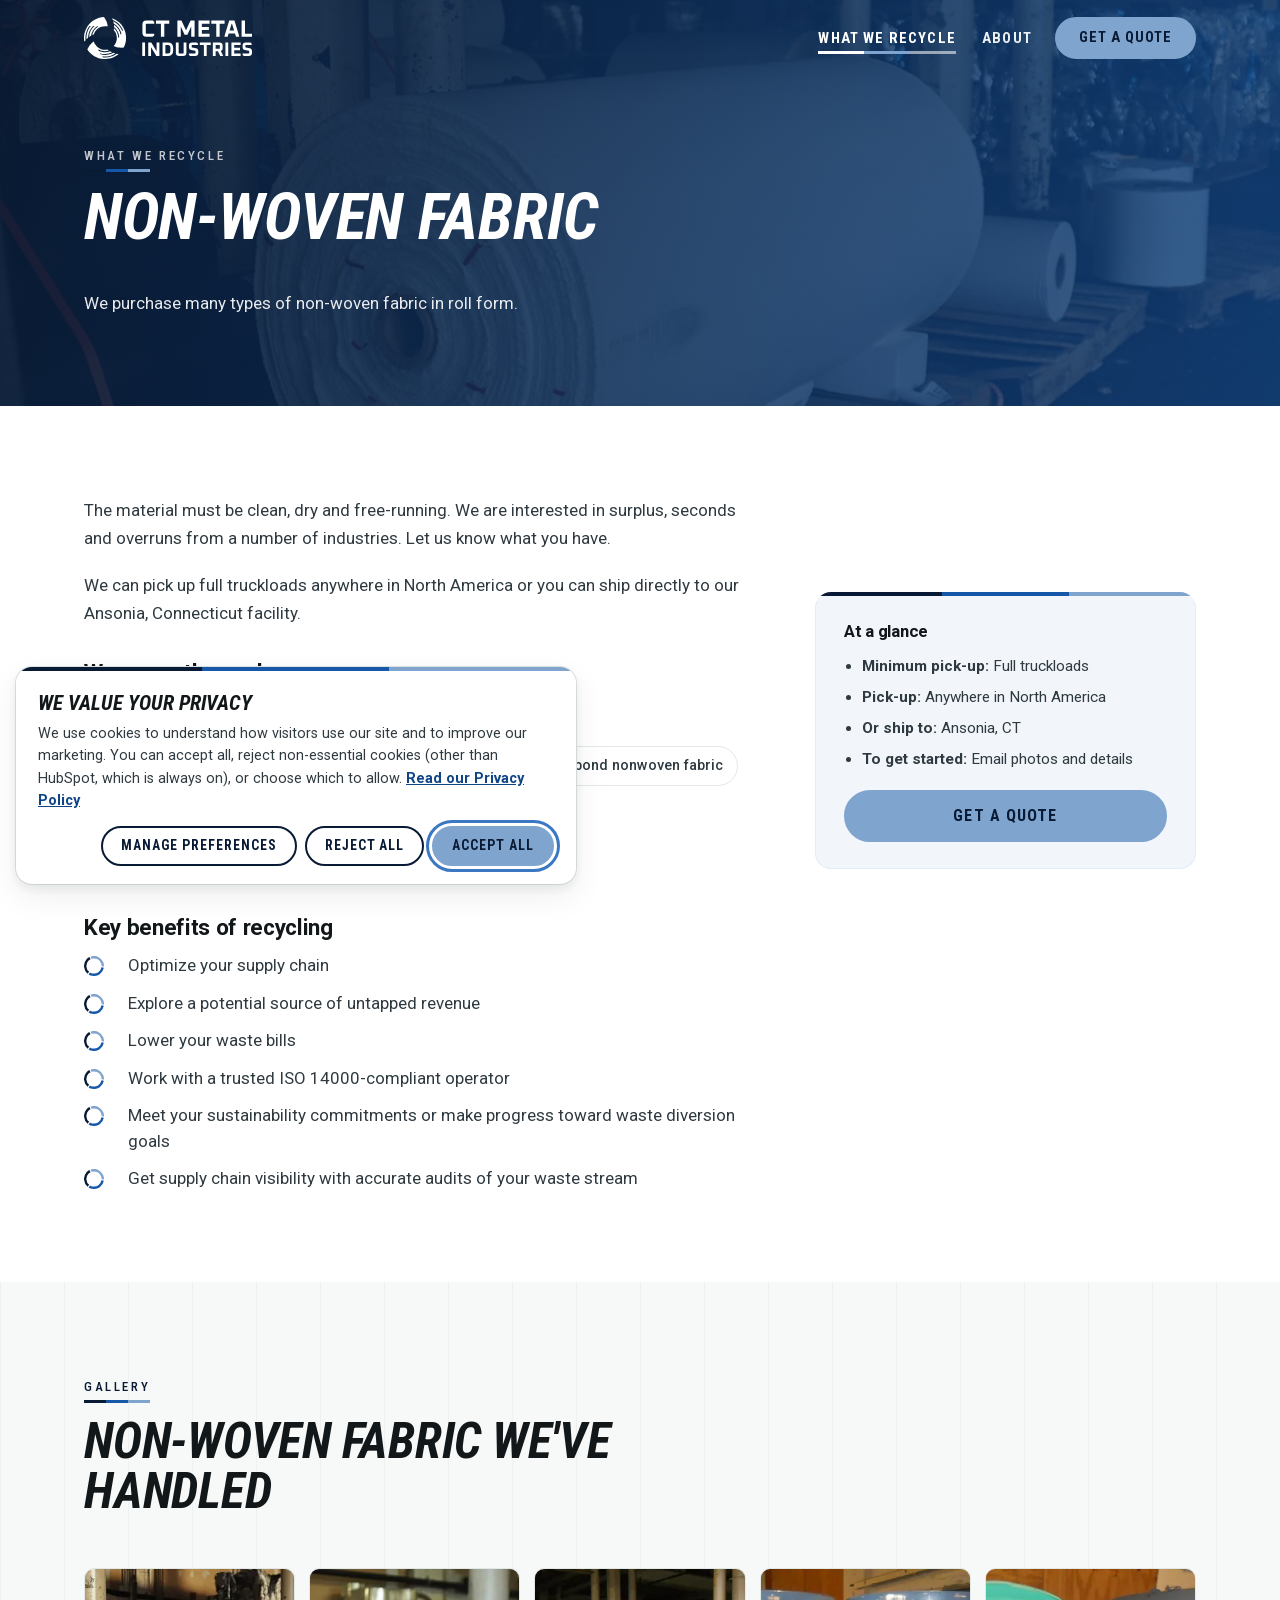
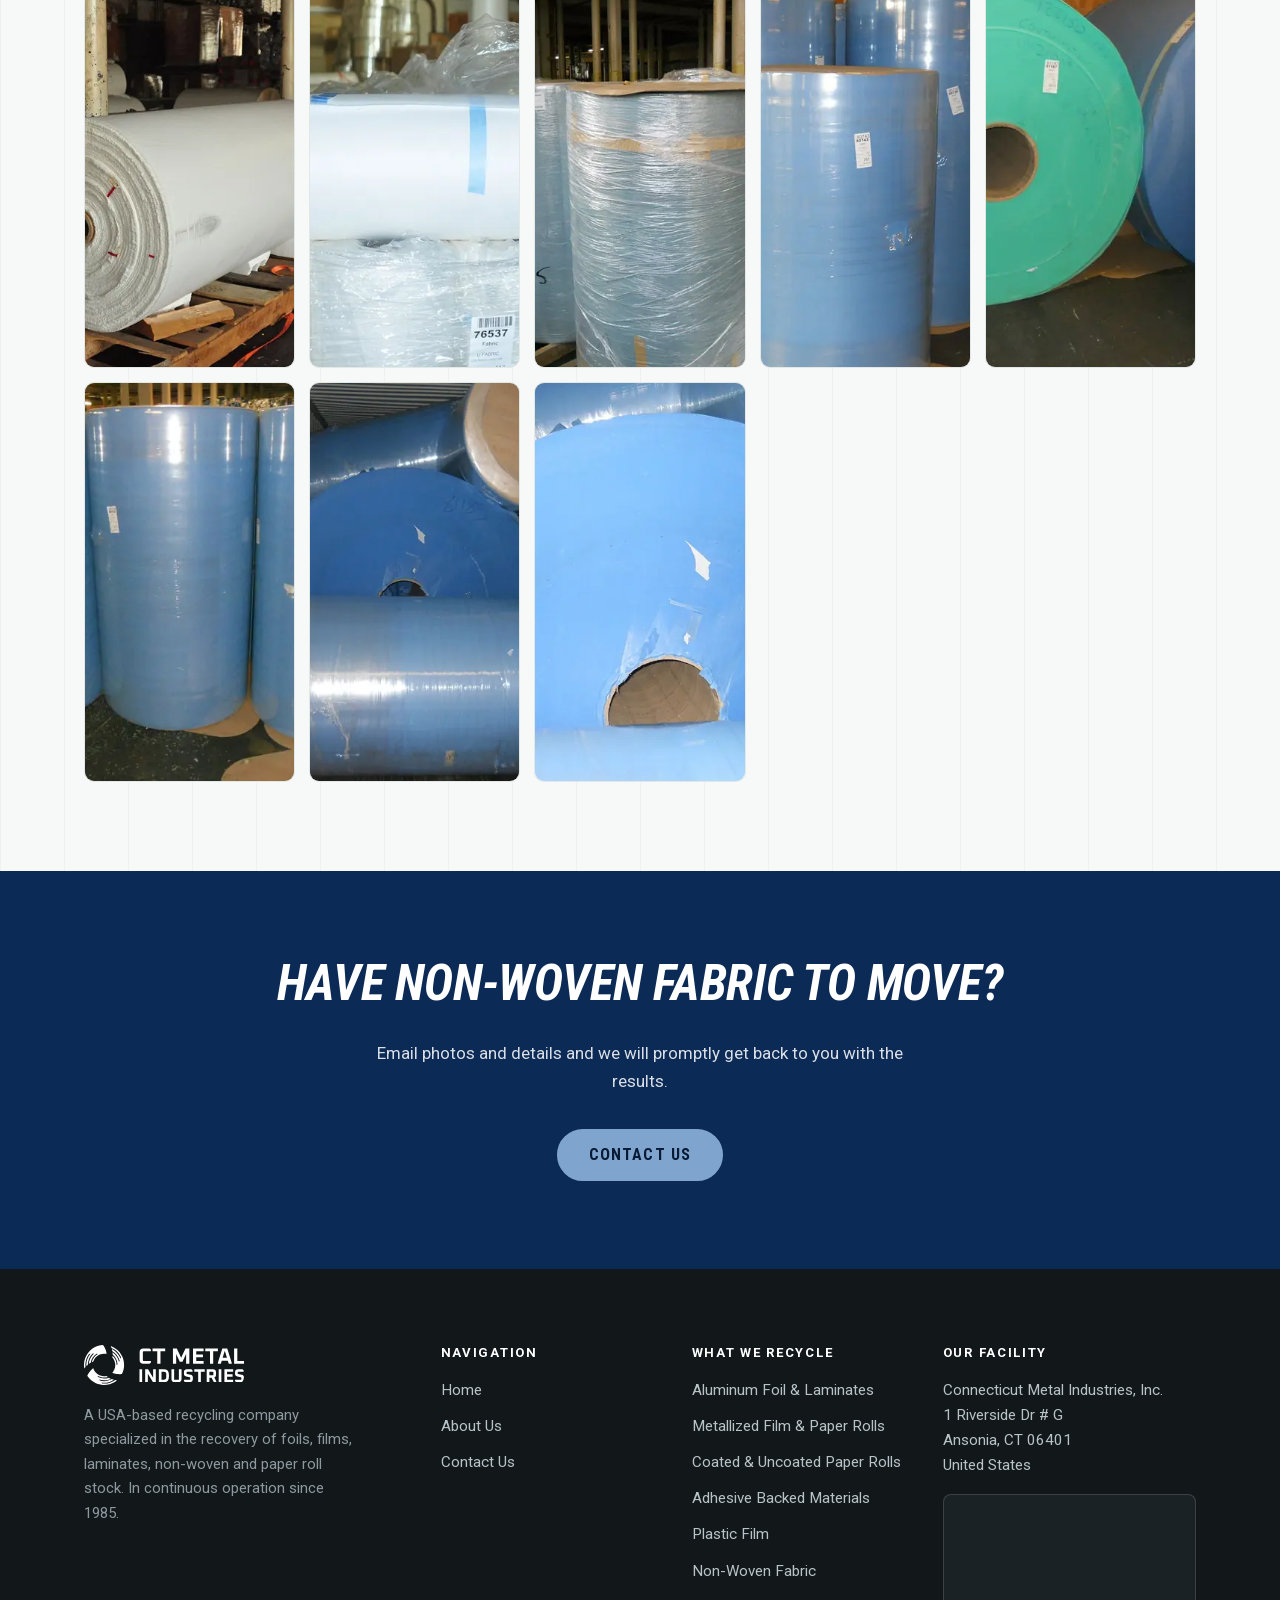
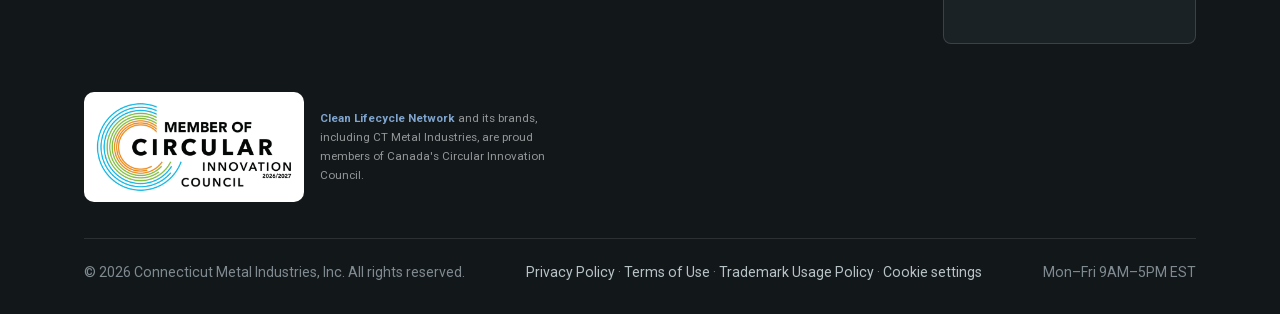
<file: non-woven-fabric.html>
<!DOCTYPE html>
<html lang="en">
<head>
<meta charset="utf-8">
<meta name="viewport" content="width=device-width, initial-scale=1">
<title>Non-Woven Fabric Roll Recycling | CT Metal Industries</title>
<meta name="description" content="We purchase spunlace, spunbond, meltblown, air-laid, wet-laid, needle-punched and medical gown non-woven fabric in rolls. Pick-up anywhere in North America.">
<link rel="canonical" href="https://ctmetal.com/non-woven-fabric">
<meta property="og:type" content="website">
<meta property="og:site_name" content="CT Metal Industries">
<meta property="og:locale" content="en_US">
<meta property="og:title" content="Non-Woven Fabric Roll Recycling | CT Metal Industries">
<meta property="og:description" content="We purchase spunlace, spunbond, meltblown, air-laid, wet-laid, needle-punched and medical gown non-woven fabric in rolls. Pick-up anywhere in North America.">
<meta property="og:url" content="https://ctmetal.com/non-woven-fabric">
<meta property="og:image" content="https://ctmetal.com/assets/img/og-image.jpg">
<meta property="og:image:width" content="1200">
<meta property="og:image:height" content="630">
<meta property="og:image:alt" content="CT Metal Industries: recycling solutions for the packaging industry">
<meta name="twitter:card" content="summary_large_image">
<meta name="twitter:title" content="Non-Woven Fabric Roll Recycling | CT Metal Industries">
<meta name="twitter:description" content="We purchase spunlace, spunbond, meltblown, air-laid, wet-laid, needle-punched and medical gown non-woven fabric in rolls. Pick-up anywhere in North America.">
<meta name="twitter:image" content="https://ctmetal.com/assets/img/og-image.jpg">
<meta name="twitter:image:alt" content="CT Metal Industries: recycling solutions for the packaging industry">
<script type="application/ld+json">
{
  "@context": "https://schema.org",
  "@type": "WebPage",
  "@id": "https://ctmetal.com/non-woven-fabric#webpage",
  "url": "https://ctmetal.com/non-woven-fabric",
  "name": "Non-Woven Fabric Roll Recycling | CT Metal Industries",
  "description": "We purchase spunlace, spunbond, meltblown, air-laid, wet-laid, needle-punched and medical gown non-woven fabric in rolls. Pick-up anywhere in North America.",
  "isPartOf": {
    "@type": "WebSite",
    "name": "CT Metal Industries",
    "url": "https://ctmetal.com/"
  },
  "breadcrumb": {
    "@type": "BreadcrumbList",
    "itemListElement": [
      {
        "@type": "ListItem",
        "position": 1,
        "name": "Home",
        "item": "https://ctmetal.com/"
      },
      {
        "@type": "ListItem",
        "position": 2,
        "name": "Non-Woven Fabric",
        "item": "https://ctmetal.com/non-woven-fabric"
      }
    ]
  }
}
</script>
<!-- Cookie consent: must load before the Google tag. Clarity loads from here after opt-in. -->
<script src="assets/js/consent.js?v=0ee484d9"></script>
<!-- Google tag (gtag.js) -->
<script async src="https://www.googletagmanager.com/gtag/js?id=G-C5FY2DNFJ9"></script>
<script>
  window.dataLayer = window.dataLayer || [];
  function gtag(){dataLayer.push(arguments);}
  gtag('js', new Date());
  gtag('config', 'G-C5FY2DNFJ9');
</script>
<link rel="preload" href="assets/fonts/roboto-latin.woff2" as="font" type="font/woff2" crossorigin>
<link rel="preload" href="assets/fonts/roboto-condensed-latin.woff2" as="font" type="font/woff2" crossorigin>
<link rel="preload" href="assets/fonts/roboto-condensed-italic-latin.woff2" as="font" type="font/woff2" crossorigin>
<link rel="stylesheet" href="assets/css/styles.css?v=4f79efae">
<link rel="stylesheet" href="assets/css/brand.css?v=f12136dc">
<link rel="icon" href="assets/img/favicon.svg" type="image/svg+xml">
<link rel="icon" href="assets/img/favicon-32.png" sizes="32x32" type="image/png">
<link rel="apple-touch-icon" href="assets/img/apple-touch-icon.png">

</head>
<body>
<a class="skip-link" href="#main">Skip to main content</a>
<header class="site-header site-header--overlay">
  <div class="wrap site-header__inner">
    <a class="brand" href="/" aria-label="CT Metal Industries, home"><img class="brand__light" src="assets/img/logo.svg" alt="CT Metal Industries" width="176" height="44"><img class="brand__dark" src="assets/img/logo-white.svg" alt="" aria-hidden="true" width="176" height="44"></a>
    <button class="nav__toggle" type="button" aria-expanded="false" aria-controls="site-nav" aria-label="Toggle navigation menu">
      <svg class="icon-open" viewBox="0 0 24 24" fill="none" stroke="currentColor" stroke-width="2" stroke-linecap="round" aria-hidden="true"><path d="M3 6h18M3 12h18M3 18h18"/></svg>
      <svg class="icon-close" viewBox="0 0 24 24" fill="none" stroke="currentColor" stroke-width="2" stroke-linecap="round" aria-hidden="true"><path d="M6 6l12 12M18 6L6 18"/></svg>
    </button>
    <nav class="site-nav" id="site-nav" aria-label="Main">
      <ul class="nav__list">
        <li><a href="/#recycle" aria-current="page">What We Recycle</a></li>
        <li><a href="/about">About</a></li>
      </ul>
      <div class="nav__cta"><a class="btn btn--primary" href="/contact">Get a quote</a></div>
    </nav>
  </div>
</header>

<main id="main">
  <section class="page-hero ">
    <div class="page-hero__media"><img src="assets/img/fabric1-1200.webp" srcset="assets/img/fabric1.webp 800w, assets/img/fabric1-1200.webp 1200w" sizes="100vw" alt="" aria-hidden="true" width="1600" height="900" fetchpriority="high"></div>
    <div class="wrap">
      <div class="page-hero__inner">
        <span class="eyebrow">What we recycle</span><h1>Non-Woven Fabric</h1><p>We purchase many types of non-woven fabric in roll form.</p>
      </div>
    </div>
  </section>
  <section class="section">
    <div class="wrap">
      <div class="detail">
        <div>
          <p>The material must be clean, dry and free-running. We are interested in surplus, seconds and overruns from a number of industries. Let us know what you have.</p>
          <p>We can pick up full truckloads anywhere in North America or you can ship directly to our Ansonia, Connecticut facility.</p>
          <h3 style="margin-top:32px;">We currently purchase</h3>
          <ul class="pill-list"><li>Spunlace nonwoven fabric</li><li>Heat-sealing nonwoven fabric</li><li>Pulp air-laid nonwoven fabric</li><li>Wet laid nonwoven fabric</li><li>Spunbond nonwoven fabric</li><li>Meltblown nonwoven fabric</li><li>Needle punched nonwoven fabric</li><li>Medical gown laminate</li><li>Stitched nonwoven fabric</li></ul>
          <h3 style="margin-top:32px;">Key benefits of recycling</h3>
          <ul class="list-check">
            <li><svg viewBox="0 0 24 24" fill="none" stroke="currentColor" stroke-width="3.2" stroke-linecap="round" stroke-linejoin="round" aria-hidden="true"><path d="M20 6L9 17l-5-5"/></svg> Optimize your supply chain</li>
            <li><svg viewBox="0 0 24 24" fill="none" stroke="currentColor" stroke-width="3.2" stroke-linecap="round" stroke-linejoin="round" aria-hidden="true"><path d="M20 6L9 17l-5-5"/></svg> Explore a potential source of untapped revenue</li>
            <li><svg viewBox="0 0 24 24" fill="none" stroke="currentColor" stroke-width="3.2" stroke-linecap="round" stroke-linejoin="round" aria-hidden="true"><path d="M20 6L9 17l-5-5"/></svg> Lower your waste bills</li>
            <li><svg viewBox="0 0 24 24" fill="none" stroke="currentColor" stroke-width="3.2" stroke-linecap="round" stroke-linejoin="round" aria-hidden="true"><path d="M20 6L9 17l-5-5"/></svg> Work with a trusted ISO 14000-compliant operator</li>
            <li><svg viewBox="0 0 24 24" fill="none" stroke="currentColor" stroke-width="3.2" stroke-linecap="round" stroke-linejoin="round" aria-hidden="true"><path d="M20 6L9 17l-5-5"/></svg> Meet your sustainability commitments or make progress toward waste diversion goals</li>
            <li><svg viewBox="0 0 24 24" fill="none" stroke="currentColor" stroke-width="3.2" stroke-linecap="round" stroke-linejoin="round" aria-hidden="true"><path d="M20 6L9 17l-5-5"/></svg> Get supply chain visibility with accurate audits of your waste stream</li>
          </ul>
        </div>
        <aside class="aside-card">
          <h3>At a glance</h3>
          <ul>
            <li><b>Minimum pick-up:</b> Full truckloads</li>
            <li><b>Pick-up:</b> Anywhere in North America</li>
            <li><b>Or ship to:</b> Ansonia, CT</li>
            <li><b>To get started:</b> Email photos and details</li>
          </ul>
          <a class="btn btn--primary" href="/contact">Get a quote</a>
        </aside>
      </div>
    </div>
  </section>
  <section class="section section--tint">
    <div class="wrap">
      <div class="section-head"><span class="eyebrow">Gallery</span><h2>Non-Woven Fabric we've handled</h2></div>
      <div class="gallery">
        <img src="assets/img/fabric1.webp" alt="Non-Woven Fabric" width="600" height="400" loading="lazy">
        <img src="assets/img/fabric3-1.webp" alt="Non-Woven Fabric" width="600" height="400" loading="lazy">
        <img src="assets/img/fabric4.webp" alt="Non-Woven Fabric" width="600" height="400" loading="lazy">
        <img src="assets/img/fabric5.webp" alt="Non-Woven Fabric" width="600" height="400" loading="lazy">
        <img src="assets/img/fabric6.webp" alt="Non-Woven Fabric" width="600" height="400" loading="lazy">
        <img src="assets/img/fabric7.webp" alt="Non-Woven Fabric" width="600" height="400" loading="lazy">
        <img src="assets/img/fabric9.webp" alt="Non-Woven Fabric" width="600" height="400" loading="lazy">
        <img src="assets/img/fabric10.webp" alt="Non-Woven Fabric" width="600" height="400" loading="lazy">
      </div>
    </div>
  </section>
  <section class="cta-band">
    <div class="wrap wrap--narrow">
      <h2>Have non-woven fabric to move?</h2>
      <p>Email photos and details and we will promptly get back to you with the results.</p>
      <div class="cta-band__actions">
        <a class="btn btn--primary" href="/contact#quote">Contact us</a>
      </div>
    </div>
  </section>
</main>

<footer class="site-footer">
  <div class="wrap">
    <div class="footer__grid">
      <div class="footer__brand">
        <img class="footer__logo--white" src="assets/img/logo-white.svg" alt="CT Metal Industries" width="160" height="40" loading="lazy">
        <p>A USA-based recycling company specialized in the recovery of foils, films, laminates, non-woven and paper roll stock. In continuous operation since 1985.</p>
      </div>
      <div>
        <h3>Navigation</h3>
        <ul>
          <li><a href="/">Home</a></li>
          <li><a href="/about">About Us</a></li>
          <li><a href="/contact">Contact Us</a></li>
        </ul>
      </div>
      <div>
        <h3>What we recycle</h3>
        <ul>
          <li><a href="/aluminum-foil-and-laminates">Aluminum Foil &amp; Laminates</a></li>
          <li><a href="/metallized-film-and-paper-rolls">Metallized Film &amp; Paper Rolls</a></li>
          <li><a href="/coated-and-uncoated-paper-rolls">Coated &amp; Uncoated Paper Rolls</a></li>
          <li><a href="/adhesive-backed-materials">Adhesive Backed Materials</a></li>
          <li><a href="/plastic-film">Plastic Film</a></li>
          <li><a href="/non-woven-fabric">Non-Woven Fabric</a></li>
        </ul>
      </div>
      <div>
        <h3>Our Facility</h3>
        <address>Connecticut Metal Industries, Inc.<br>1 Riverside Dr # G<br>Ansonia, CT 06401<br>United States</address>
        <iframe class="footer__map" title="Map of Connecticut Metal Industries, Inc., 1 Riverside Dr # G, Ansonia, CT" src="https://maps.google.com/maps?q=1+Riverside+Dr+%23+G,+Ansonia,+CT+06401,+United+States&amp;z=15&amp;output=embed" loading="lazy" referrerpolicy="no-referrer-when-downgrade"></iframe>
      </div>
    </div>
    <div class="footer__network">
      <div class="footer__network-badge">
        <img src="assets/img/circular-innovation-council-member.png" alt="Member of Circular Innovation Council 2026/2027" width="640" height="300" loading="lazy">
        <p><a href="https://clnenv.com" target="_blank" rel="noopener">Clean Lifecycle Network<span class="visually-hidden"> (opens in a new window)</span></a> and its brands, including CT Metal Industries, are proud members of Canada's Circular Innovation Council.</p>
      </div>
    </div>
    <div class="footer__bottom">
      <span>&copy; <span id="year">2026</span> Connecticut Metal Industries, Inc. All rights reserved.</span>
      <span class="footer__legal-links"><a href="/privacy-policy">Privacy Policy</a> &middot; <a href="/terms-of-use">Terms of Use</a> &middot; <a href="/trademark-usage-policy">Trademark Usage Policy</a> &middot; <button type="button" class="footer__cookie-link" data-cookie-settings>Cookie settings</button></span>
      <span>Mon&ndash;Fri 9AM&ndash;5PM EST</span>
    </div>
  </div>
</footer>
<script src="assets/js/main.js?v=e0b4fc1c"></script>
<script>document.getElementById('year').textContent = new Date().getFullYear();</script>
<!-- Start of HubSpot Embed Code -->
<script type="text/javascript" id="hs-script-loader" async defer src="//js-na3.hs-scripts.com/343635070.js"></script>
<!-- End of HubSpot Embed Code -->
</body>
</html>
</file>
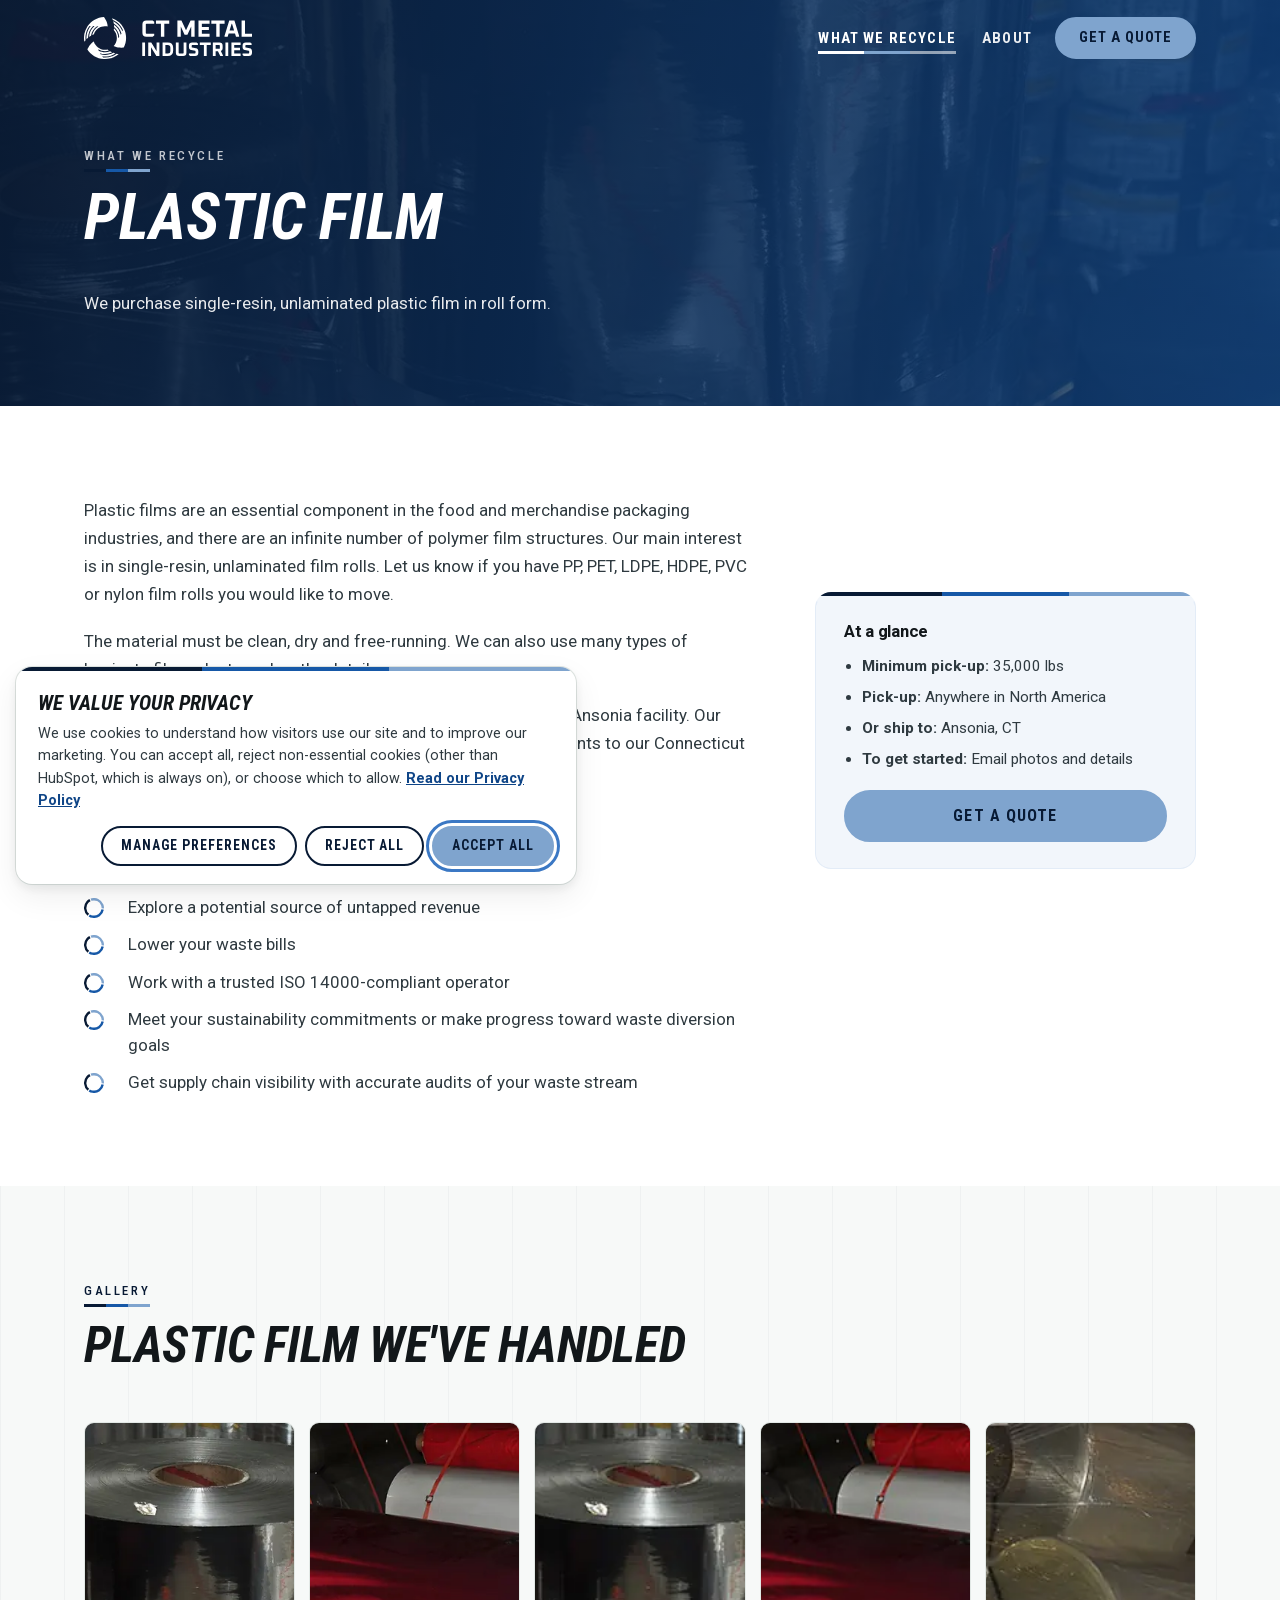
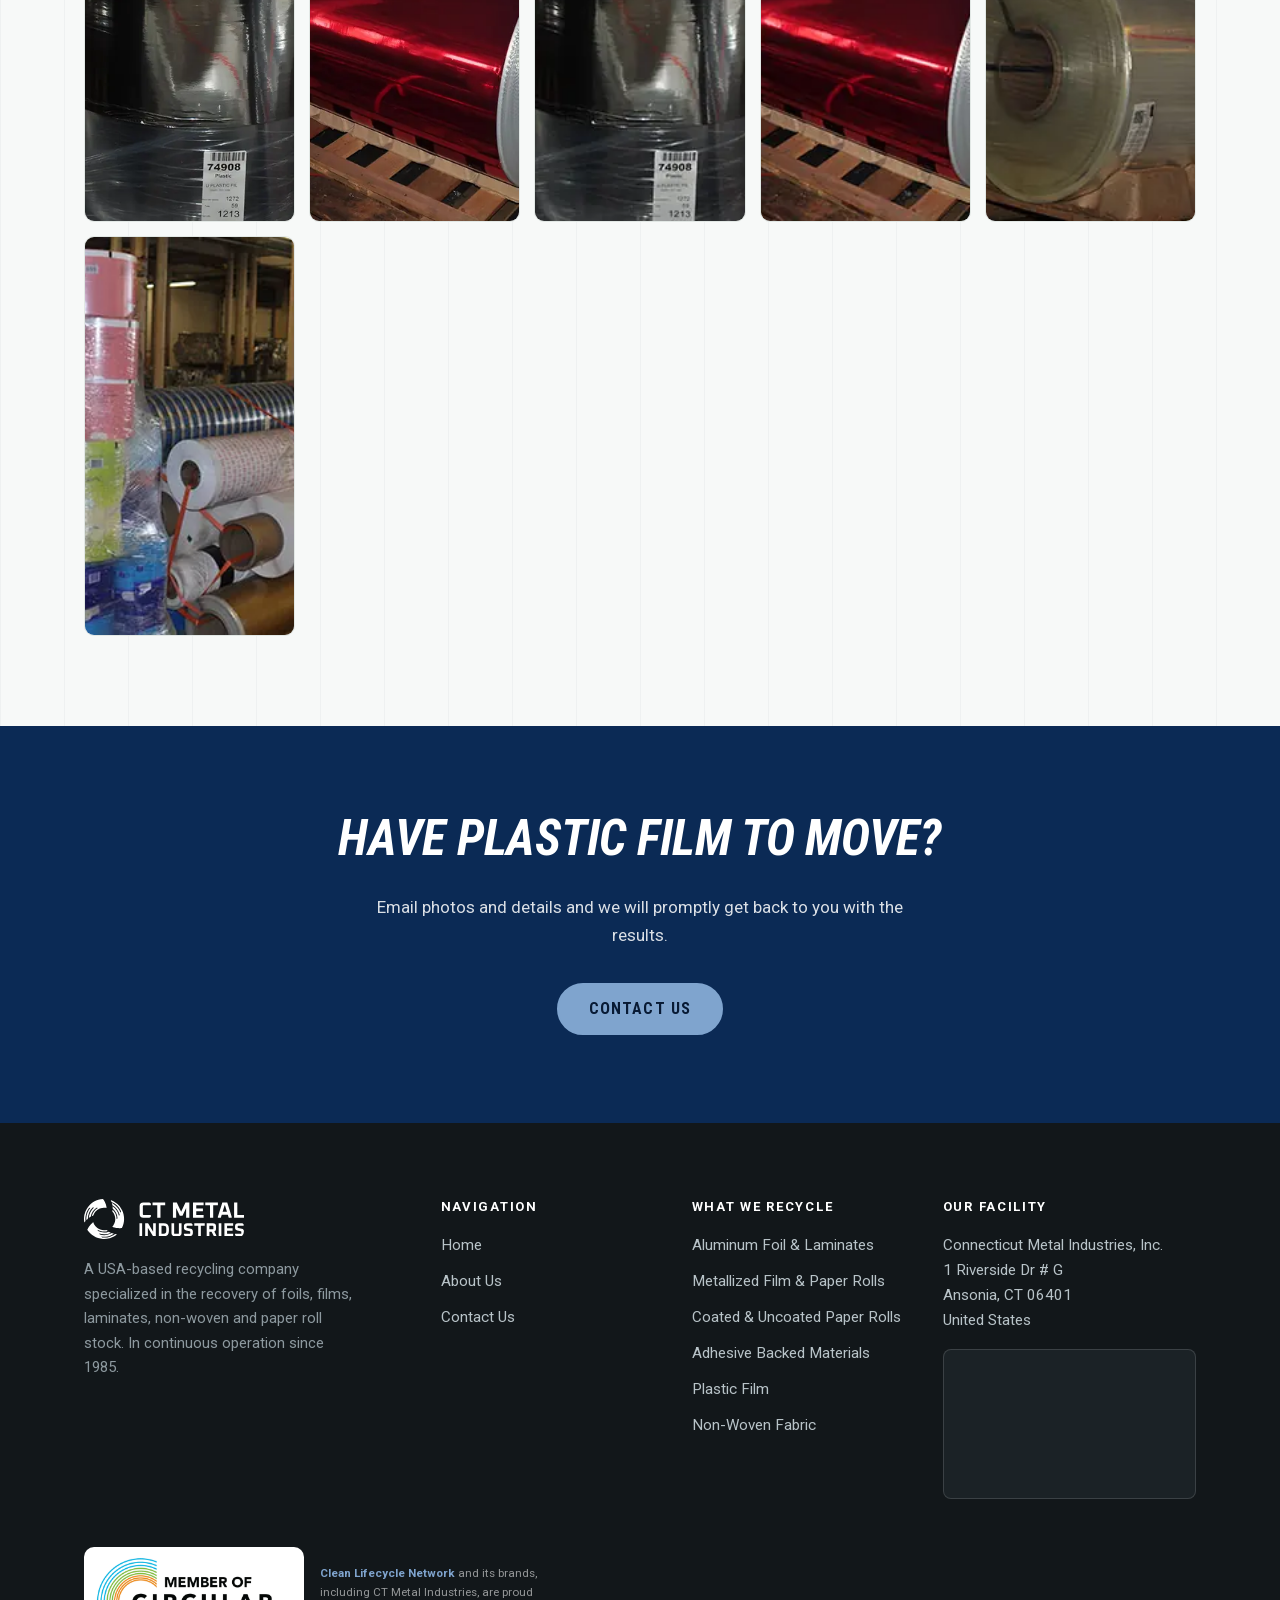
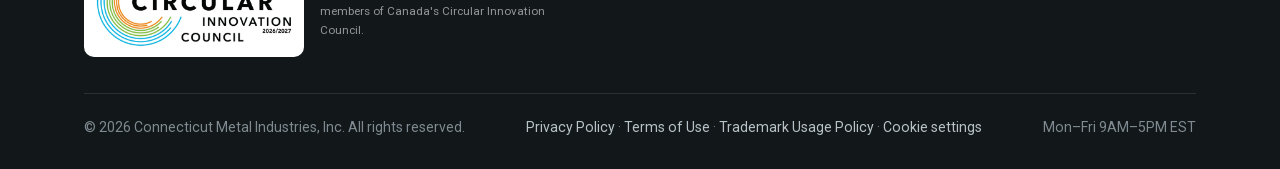
<file: plastic-film.html>
<!DOCTYPE html>
<html lang="en">
<head>
<meta charset="utf-8">
<meta name="viewport" content="width=device-width, initial-scale=1">
<title>Plastic Film Roll Recycling | CT Metal Industries</title>
<meta name="description" content="We purchase single-resin, unlaminated film rolls (PP, PET, LDPE, HDPE, PVC and nylon) plus many laminate films. Pick-up anywhere in North America.">
<link rel="canonical" href="https://ctmetal.com/plastic-film">
<meta property="og:type" content="website">
<meta property="og:site_name" content="CT Metal Industries">
<meta property="og:locale" content="en_US">
<meta property="og:title" content="Plastic Film Roll Recycling | CT Metal Industries">
<meta property="og:description" content="We purchase single-resin, unlaminated film rolls (PP, PET, LDPE, HDPE, PVC and nylon) plus many laminate films. Pick-up anywhere in North America.">
<meta property="og:url" content="https://ctmetal.com/plastic-film">
<meta property="og:image" content="https://ctmetal.com/assets/img/og-image.jpg">
<meta property="og:image:width" content="1200">
<meta property="og:image:height" content="630">
<meta property="og:image:alt" content="CT Metal Industries: recycling solutions for the packaging industry">
<meta name="twitter:card" content="summary_large_image">
<meta name="twitter:title" content="Plastic Film Roll Recycling | CT Metal Industries">
<meta name="twitter:description" content="We purchase single-resin, unlaminated film rolls (PP, PET, LDPE, HDPE, PVC and nylon) plus many laminate films. Pick-up anywhere in North America.">
<meta name="twitter:image" content="https://ctmetal.com/assets/img/og-image.jpg">
<meta name="twitter:image:alt" content="CT Metal Industries: recycling solutions for the packaging industry">
<script type="application/ld+json">
{
  "@context": "https://schema.org",
  "@type": "WebPage",
  "@id": "https://ctmetal.com/plastic-film#webpage",
  "url": "https://ctmetal.com/plastic-film",
  "name": "Plastic Film Roll Recycling | CT Metal Industries",
  "description": "We purchase single-resin, unlaminated film rolls (PP, PET, LDPE, HDPE, PVC and nylon) plus many laminate films. Pick-up anywhere in North America.",
  "isPartOf": {
    "@type": "WebSite",
    "name": "CT Metal Industries",
    "url": "https://ctmetal.com/"
  },
  "breadcrumb": {
    "@type": "BreadcrumbList",
    "itemListElement": [
      {
        "@type": "ListItem",
        "position": 1,
        "name": "Home",
        "item": "https://ctmetal.com/"
      },
      {
        "@type": "ListItem",
        "position": 2,
        "name": "Plastic Film",
        "item": "https://ctmetal.com/plastic-film"
      }
    ]
  }
}
</script>
<!-- Cookie consent: must load before the Google tag. Clarity loads from here after opt-in. -->
<script src="assets/js/consent.js?v=0ee484d9"></script>
<!-- Google tag (gtag.js) -->
<script async src="https://www.googletagmanager.com/gtag/js?id=G-C5FY2DNFJ9"></script>
<script>
  window.dataLayer = window.dataLayer || [];
  function gtag(){dataLayer.push(arguments);}
  gtag('js', new Date());
  gtag('config', 'G-C5FY2DNFJ9');
</script>
<link rel="preload" href="assets/fonts/roboto-latin.woff2" as="font" type="font/woff2" crossorigin>
<link rel="preload" href="assets/fonts/roboto-condensed-latin.woff2" as="font" type="font/woff2" crossorigin>
<link rel="preload" href="assets/fonts/roboto-condensed-italic-latin.woff2" as="font" type="font/woff2" crossorigin>
<link rel="stylesheet" href="assets/css/styles.css?v=4f79efae">
<link rel="stylesheet" href="assets/css/brand.css?v=f12136dc">
<link rel="icon" href="assets/img/favicon.svg" type="image/svg+xml">
<link rel="icon" href="assets/img/favicon-32.png" sizes="32x32" type="image/png">
<link rel="apple-touch-icon" href="assets/img/apple-touch-icon.png">

</head>
<body>
<a class="skip-link" href="#main">Skip to main content</a>
<header class="site-header site-header--overlay">
  <div class="wrap site-header__inner">
    <a class="brand" href="/" aria-label="CT Metal Industries, home"><img class="brand__light" src="assets/img/logo.svg" alt="CT Metal Industries" width="176" height="44"><img class="brand__dark" src="assets/img/logo-white.svg" alt="" aria-hidden="true" width="176" height="44"></a>
    <button class="nav__toggle" type="button" aria-expanded="false" aria-controls="site-nav" aria-label="Toggle navigation menu">
      <svg class="icon-open" viewBox="0 0 24 24" fill="none" stroke="currentColor" stroke-width="2" stroke-linecap="round" aria-hidden="true"><path d="M3 6h18M3 12h18M3 18h18"/></svg>
      <svg class="icon-close" viewBox="0 0 24 24" fill="none" stroke="currentColor" stroke-width="2" stroke-linecap="round" aria-hidden="true"><path d="M6 6l12 12M18 6L6 18"/></svg>
    </button>
    <nav class="site-nav" id="site-nav" aria-label="Main">
      <ul class="nav__list">
        <li><a href="/#recycle" aria-current="page">What We Recycle</a></li>
        <li><a href="/about">About</a></li>
      </ul>
      <div class="nav__cta"><a class="btn btn--primary" href="/contact">Get a quote</a></div>
    </nav>
  </div>
</header>

<main id="main">
  <section class="page-hero ">
    <div class="page-hero__media"><img src="assets/img/plasticFilm8-1200.webp" srcset="assets/img/plasticFilm8.webp 800w, assets/img/plasticFilm8-1200.webp 1200w" sizes="100vw" alt="" aria-hidden="true" width="1600" height="900" fetchpriority="high"></div>
    <div class="wrap">
      <div class="page-hero__inner">
        <span class="eyebrow">What we recycle</span><h1>Plastic Film</h1><p>We purchase single-resin, unlaminated plastic film in roll form.</p>
      </div>
    </div>
  </section>
  <section class="section">
    <div class="wrap">
      <div class="detail">
        <div>
          <p>Plastic films are an essential component in the food and merchandise packaging industries, and there are an infinite number of polymer film structures. Our main interest is in single-resin, unlaminated film rolls. Let us know if you have PP, PET, LDPE, HDPE, PVC or nylon film rolls you would like to move.</p>
          <p>The material must be clean, dry and free-running. We can also use many types of laminate films. Just send us the details.</p>
          <p>We can pick up anywhere in North America or you can ship to our Ansonia facility. Our minimum pick-up is 35,000 lbs. You can also deliver smaller amounts to our Connecticut location.</p>
          <h3 style="margin-top:32px;">Key benefits of recycling</h3>
          <ul class="list-check">
            <li><svg viewBox="0 0 24 24" fill="none" stroke="currentColor" stroke-width="3.2" stroke-linecap="round" stroke-linejoin="round" aria-hidden="true"><path d="M20 6L9 17l-5-5"/></svg> Optimize your supply chain</li>
            <li><svg viewBox="0 0 24 24" fill="none" stroke="currentColor" stroke-width="3.2" stroke-linecap="round" stroke-linejoin="round" aria-hidden="true"><path d="M20 6L9 17l-5-5"/></svg> Explore a potential source of untapped revenue</li>
            <li><svg viewBox="0 0 24 24" fill="none" stroke="currentColor" stroke-width="3.2" stroke-linecap="round" stroke-linejoin="round" aria-hidden="true"><path d="M20 6L9 17l-5-5"/></svg> Lower your waste bills</li>
            <li><svg viewBox="0 0 24 24" fill="none" stroke="currentColor" stroke-width="3.2" stroke-linecap="round" stroke-linejoin="round" aria-hidden="true"><path d="M20 6L9 17l-5-5"/></svg> Work with a trusted ISO 14000-compliant operator</li>
            <li><svg viewBox="0 0 24 24" fill="none" stroke="currentColor" stroke-width="3.2" stroke-linecap="round" stroke-linejoin="round" aria-hidden="true"><path d="M20 6L9 17l-5-5"/></svg> Meet your sustainability commitments or make progress toward waste diversion goals</li>
            <li><svg viewBox="0 0 24 24" fill="none" stroke="currentColor" stroke-width="3.2" stroke-linecap="round" stroke-linejoin="round" aria-hidden="true"><path d="M20 6L9 17l-5-5"/></svg> Get supply chain visibility with accurate audits of your waste stream</li>
          </ul>
        </div>
        <aside class="aside-card">
          <h3>At a glance</h3>
          <ul>
            <li><b>Minimum pick-up:</b> 35,000 lbs</li>
            <li><b>Pick-up:</b> Anywhere in North America</li>
            <li><b>Or ship to:</b> Ansonia, CT</li>
            <li><b>To get started:</b> Email photos and details</li>
          </ul>
          <a class="btn btn--primary" href="/contact">Get a quote</a>
        </aside>
      </div>
    </div>
  </section>
  <section class="section section--tint">
    <div class="wrap">
      <div class="section-head"><span class="eyebrow">Gallery</span><h2>Plastic Film we've handled</h2></div>
      <div class="gallery">
        <img src="assets/img/plasticFilm8.webp" alt="Plastic Film" width="600" height="400" loading="lazy">
        <img src="assets/img/plasticFilm9.webp" alt="Plastic Film" width="600" height="400" loading="lazy">
        <img src="assets/img/plasticFilm8t.webp" alt="Plastic Film" width="600" height="400" loading="lazy">
        <img src="assets/img/plasticFilm9t.webp" alt="Plastic Film" width="600" height="400" loading="lazy">
        <img src="assets/img/plasticFilm11t.webp" alt="Plastic Film" width="600" height="400" loading="lazy">
        <img src="assets/img/plasticFilm12t.webp" alt="Plastic Film" width="600" height="400" loading="lazy">
      </div>
    </div>
  </section>
  <section class="cta-band">
    <div class="wrap wrap--narrow">
      <h2>Have plastic film to move?</h2>
      <p>Email photos and details and we will promptly get back to you with the results.</p>
      <div class="cta-band__actions">
        <a class="btn btn--primary" href="/contact#quote">Contact us</a>
      </div>
    </div>
  </section>
</main>

<footer class="site-footer">
  <div class="wrap">
    <div class="footer__grid">
      <div class="footer__brand">
        <img class="footer__logo--white" src="assets/img/logo-white.svg" alt="CT Metal Industries" width="160" height="40" loading="lazy">
        <p>A USA-based recycling company specialized in the recovery of foils, films, laminates, non-woven and paper roll stock. In continuous operation since 1985.</p>
      </div>
      <div>
        <h3>Navigation</h3>
        <ul>
          <li><a href="/">Home</a></li>
          <li><a href="/about">About Us</a></li>
          <li><a href="/contact">Contact Us</a></li>
        </ul>
      </div>
      <div>
        <h3>What we recycle</h3>
        <ul>
          <li><a href="/aluminum-foil-and-laminates">Aluminum Foil &amp; Laminates</a></li>
          <li><a href="/metallized-film-and-paper-rolls">Metallized Film &amp; Paper Rolls</a></li>
          <li><a href="/coated-and-uncoated-paper-rolls">Coated &amp; Uncoated Paper Rolls</a></li>
          <li><a href="/adhesive-backed-materials">Adhesive Backed Materials</a></li>
          <li><a href="/plastic-film">Plastic Film</a></li>
          <li><a href="/non-woven-fabric">Non-Woven Fabric</a></li>
        </ul>
      </div>
      <div>
        <h3>Our Facility</h3>
        <address>Connecticut Metal Industries, Inc.<br>1 Riverside Dr # G<br>Ansonia, CT 06401<br>United States</address>
        <iframe class="footer__map" title="Map of Connecticut Metal Industries, Inc., 1 Riverside Dr # G, Ansonia, CT" src="https://maps.google.com/maps?q=1+Riverside+Dr+%23+G,+Ansonia,+CT+06401,+United+States&amp;z=15&amp;output=embed" loading="lazy" referrerpolicy="no-referrer-when-downgrade"></iframe>
      </div>
    </div>
    <div class="footer__network">
      <div class="footer__network-badge">
        <img src="assets/img/circular-innovation-council-member.png" alt="Member of Circular Innovation Council 2026/2027" width="640" height="300" loading="lazy">
        <p><a href="https://clnenv.com" target="_blank" rel="noopener">Clean Lifecycle Network<span class="visually-hidden"> (opens in a new window)</span></a> and its brands, including CT Metal Industries, are proud members of Canada's Circular Innovation Council.</p>
      </div>
    </div>
    <div class="footer__bottom">
      <span>&copy; <span id="year">2026</span> Connecticut Metal Industries, Inc. All rights reserved.</span>
      <span class="footer__legal-links"><a href="/privacy-policy">Privacy Policy</a> &middot; <a href="/terms-of-use">Terms of Use</a> &middot; <a href="/trademark-usage-policy">Trademark Usage Policy</a> &middot; <button type="button" class="footer__cookie-link" data-cookie-settings>Cookie settings</button></span>
      <span>Mon&ndash;Fri 9AM&ndash;5PM EST</span>
    </div>
  </div>
</footer>
<script src="assets/js/main.js?v=e0b4fc1c"></script>
<script>document.getElementById('year').textContent = new Date().getFullYear();</script>
<!-- Start of HubSpot Embed Code -->
<script type="text/javascript" id="hs-script-loader" async defer src="//js-na3.hs-scripts.com/343635070.js"></script>
<!-- End of HubSpot Embed Code -->
</body>
</html>
</file>
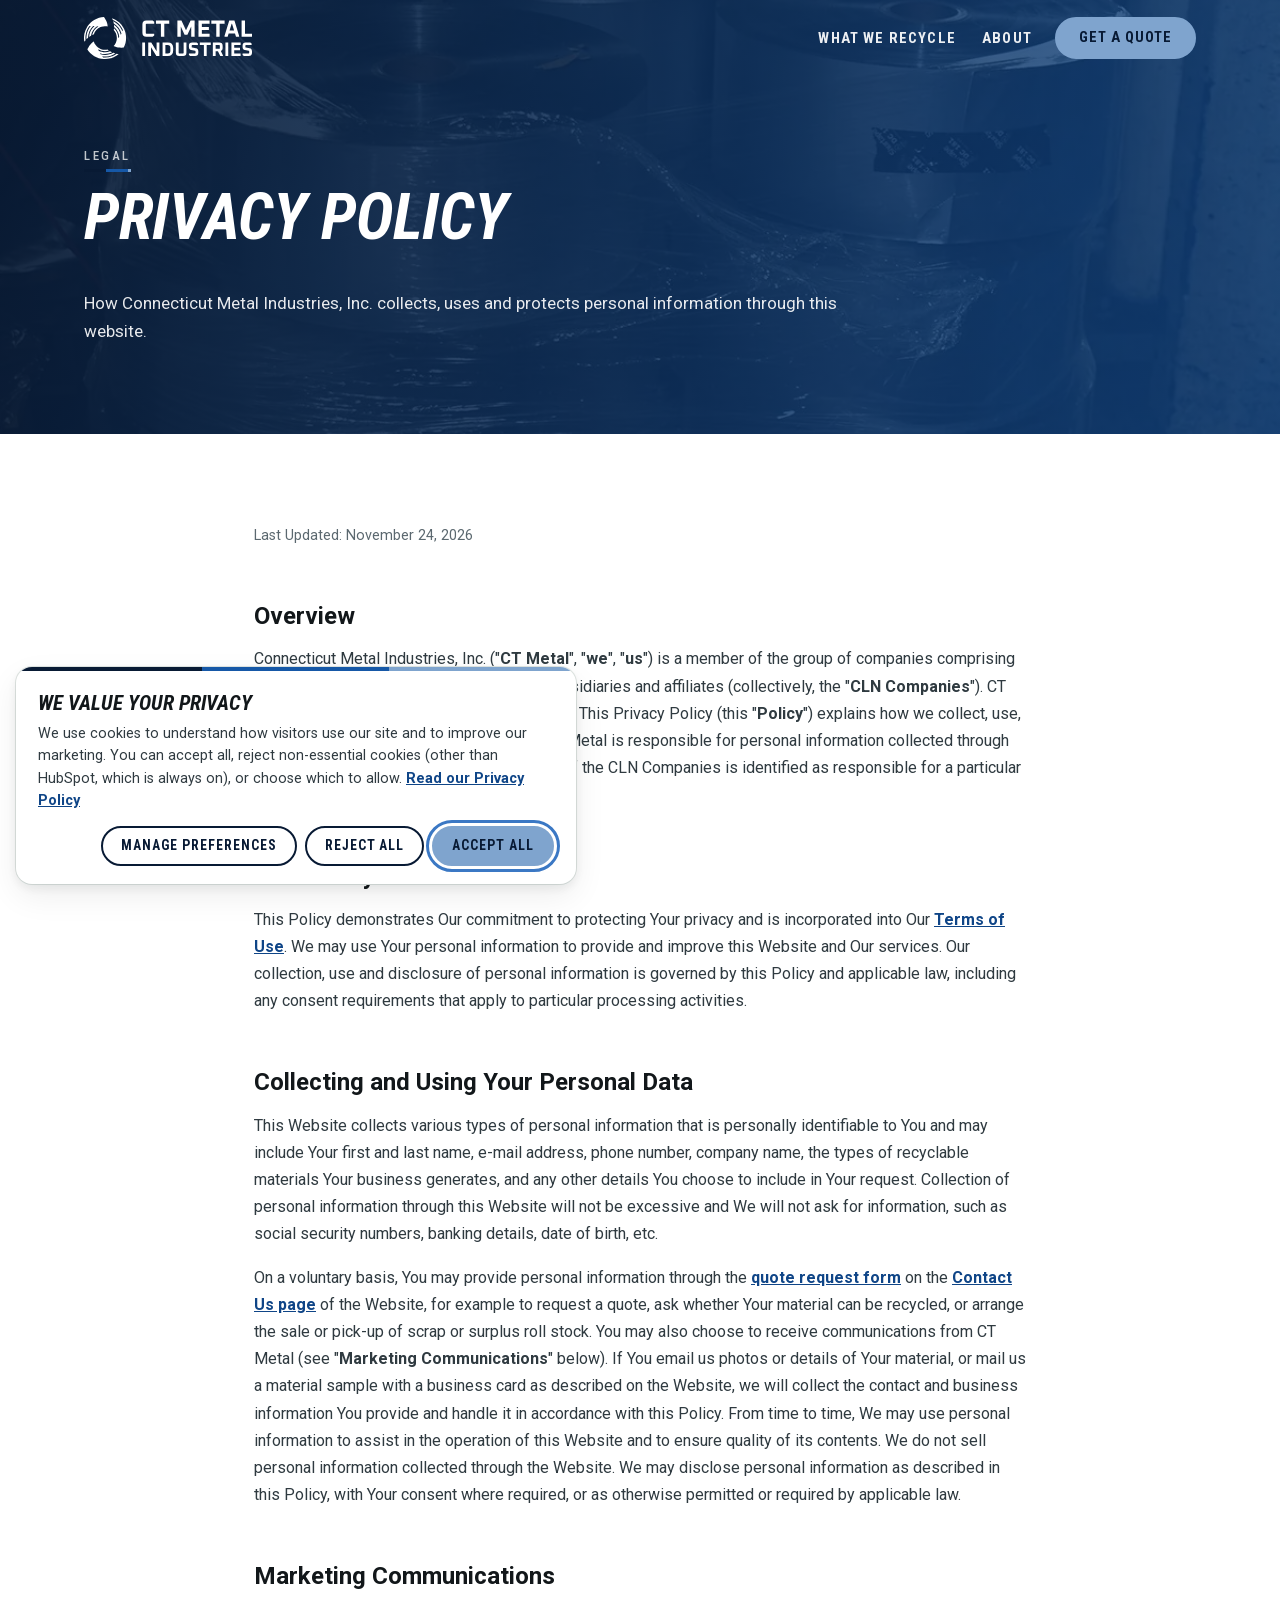
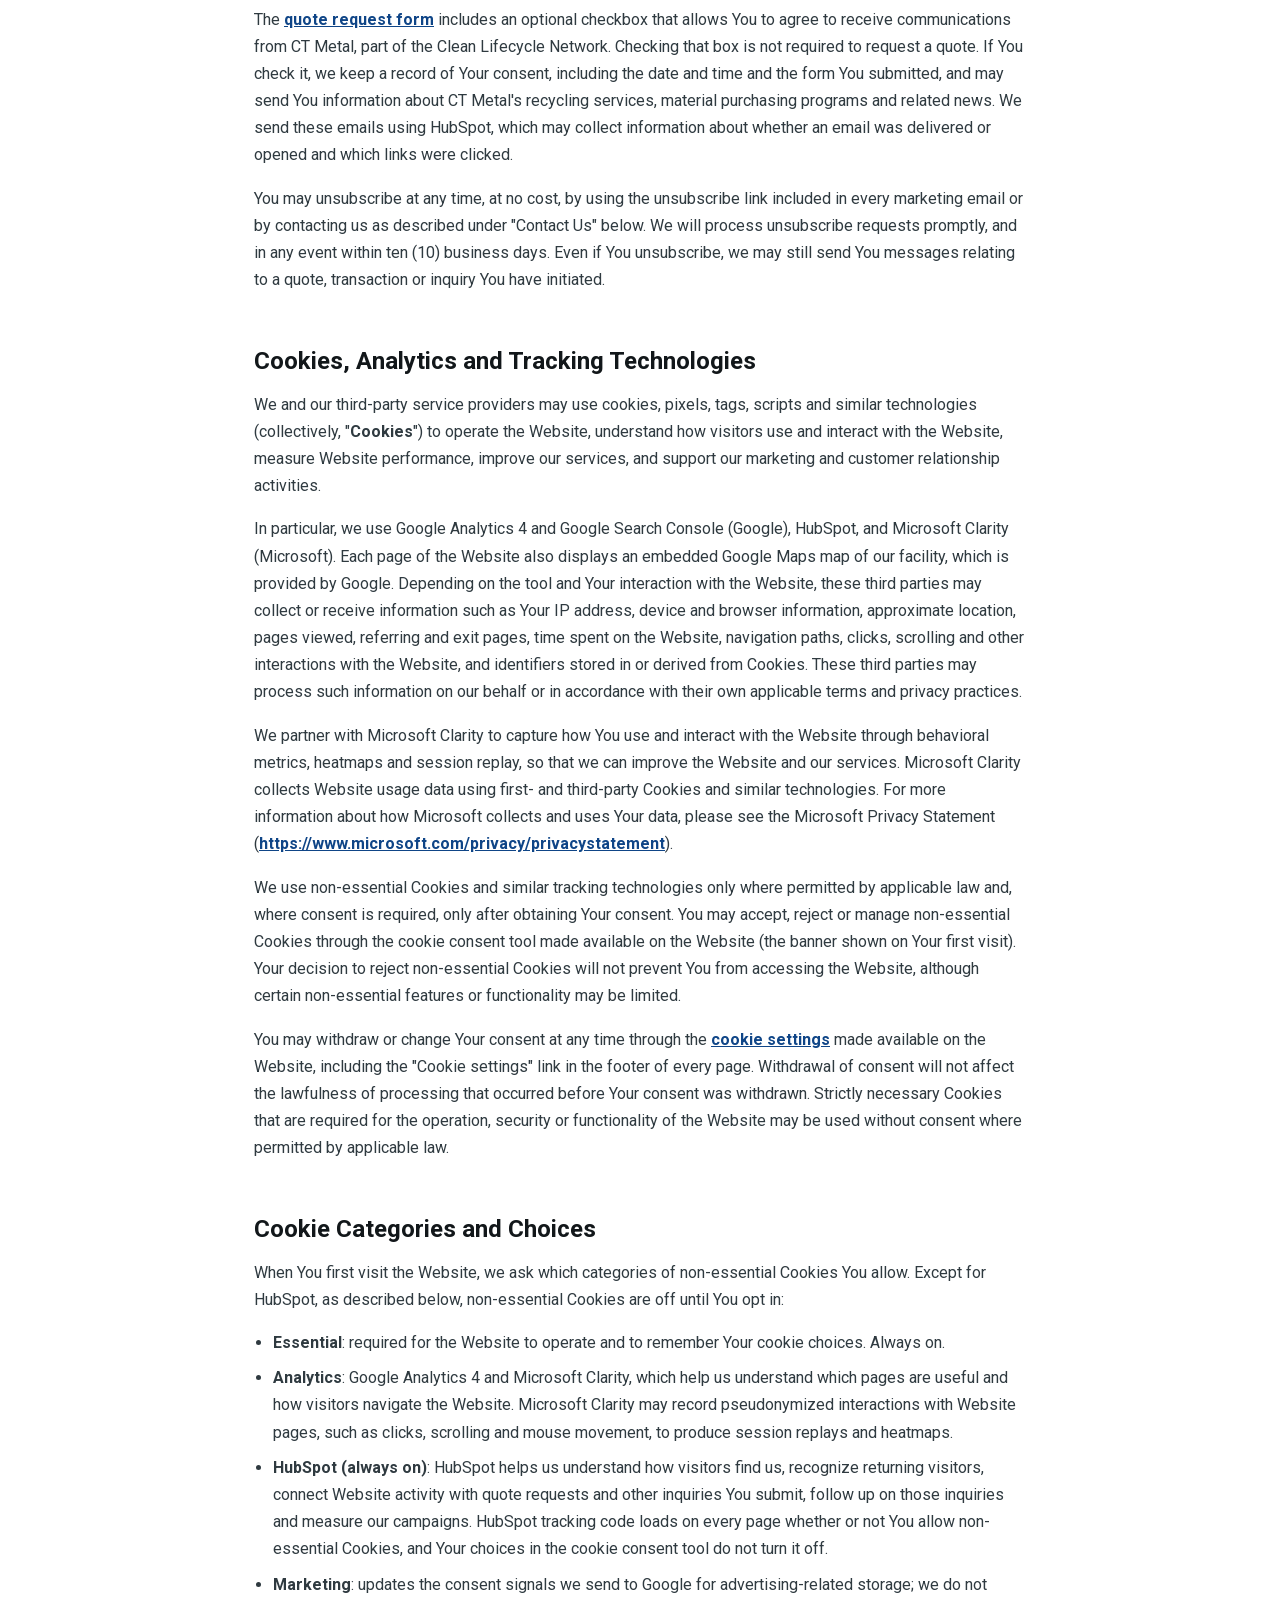
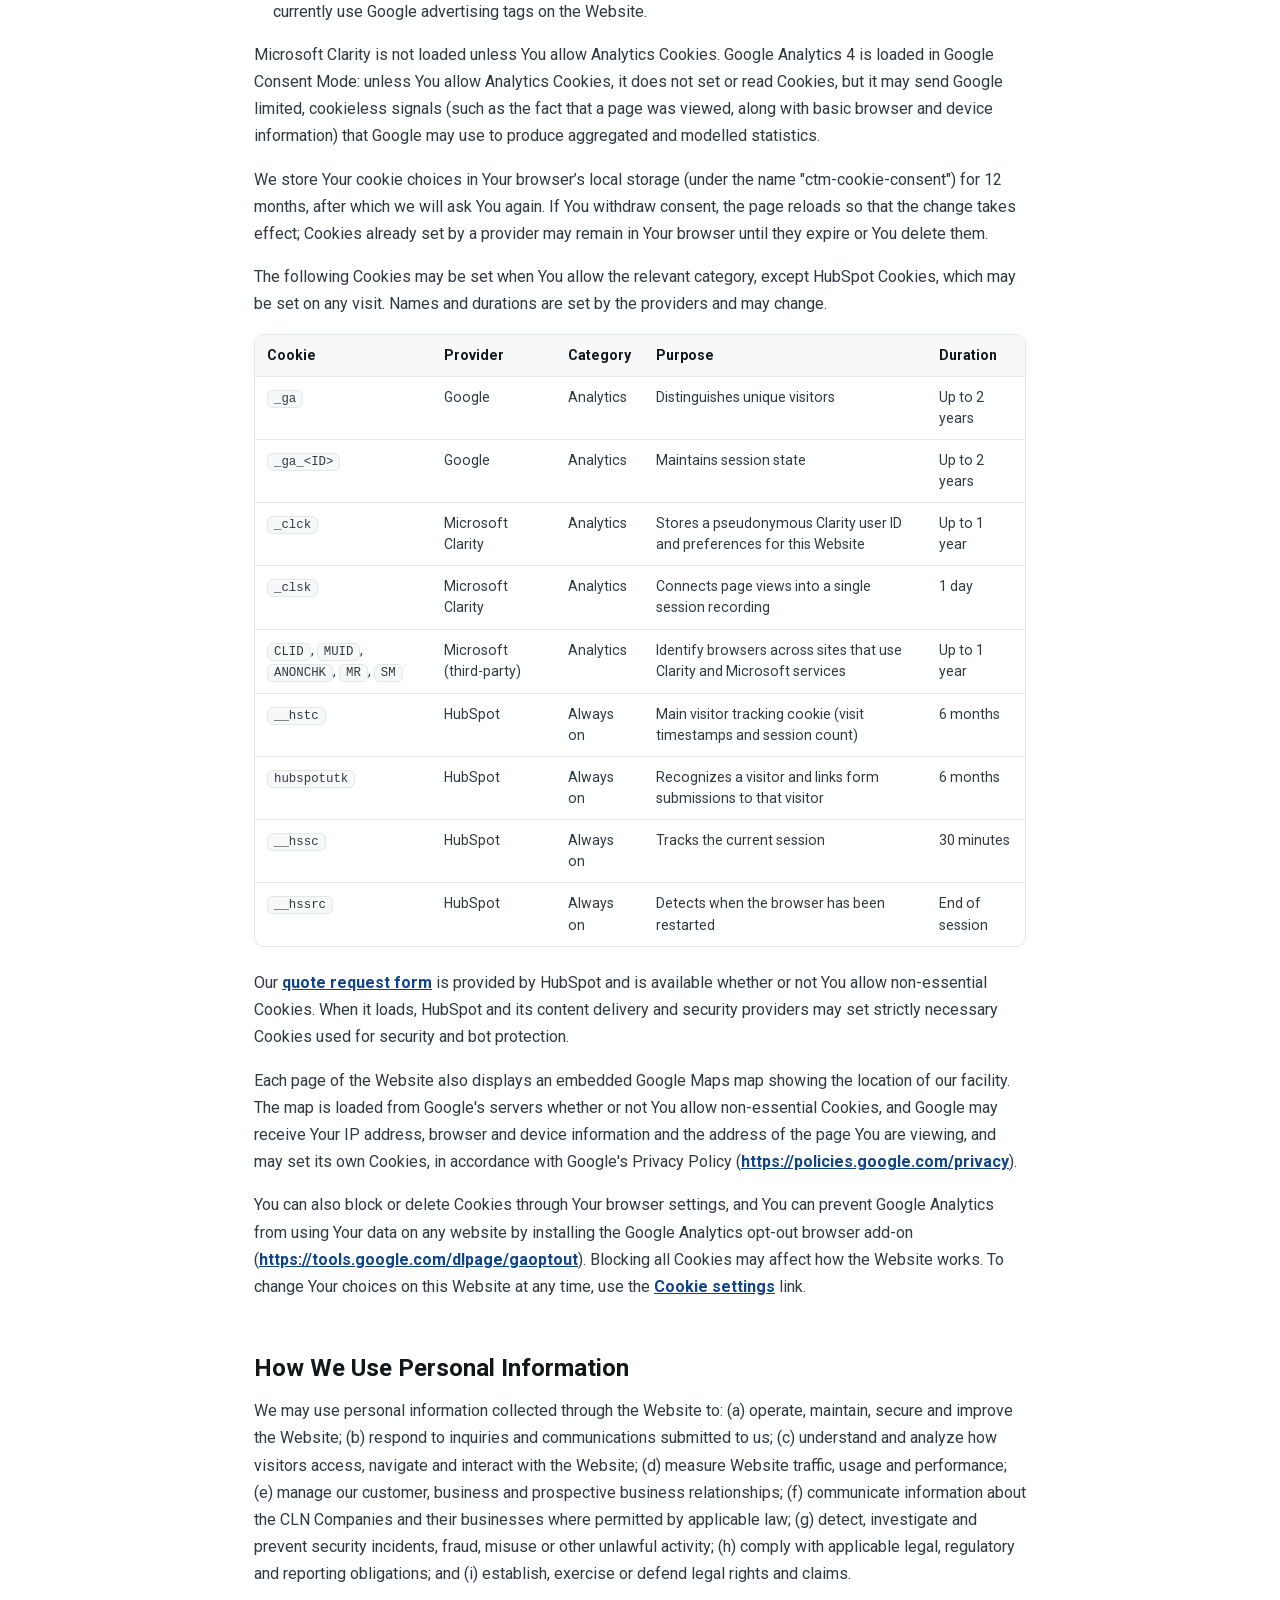
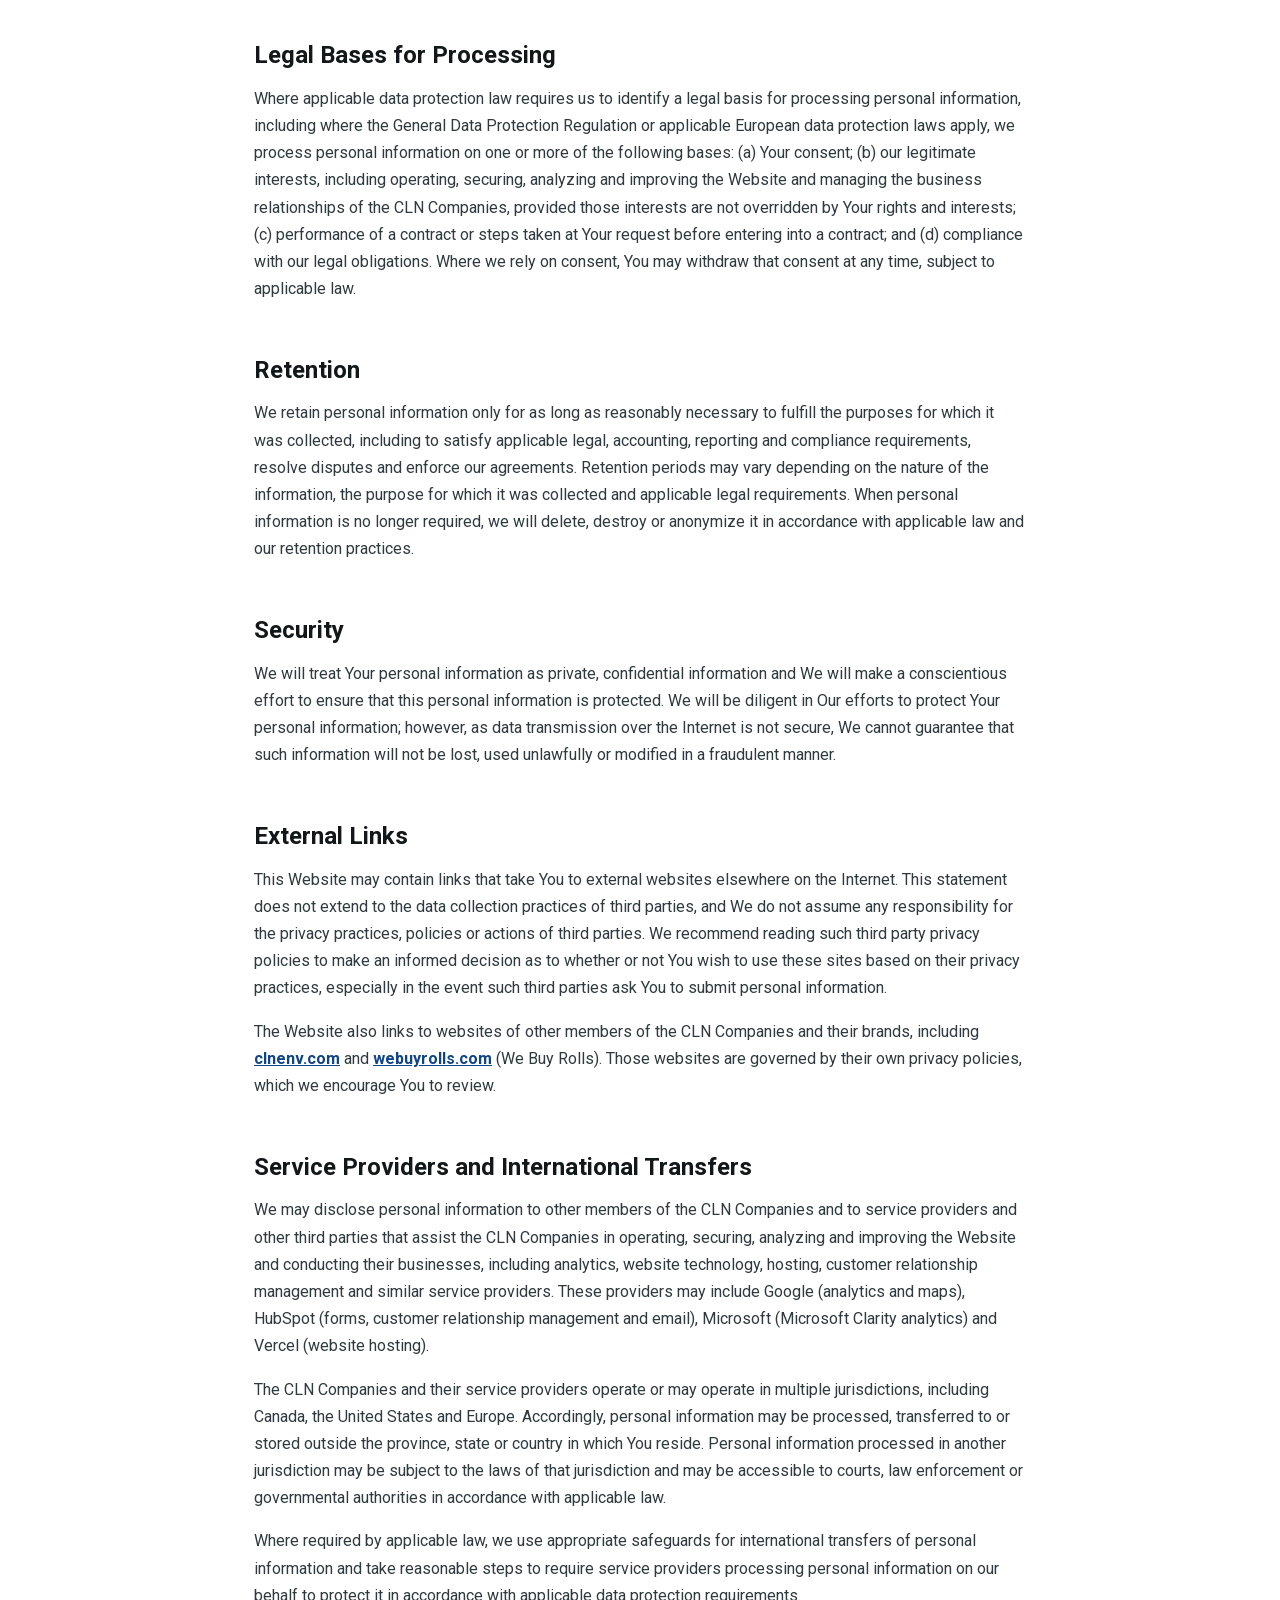
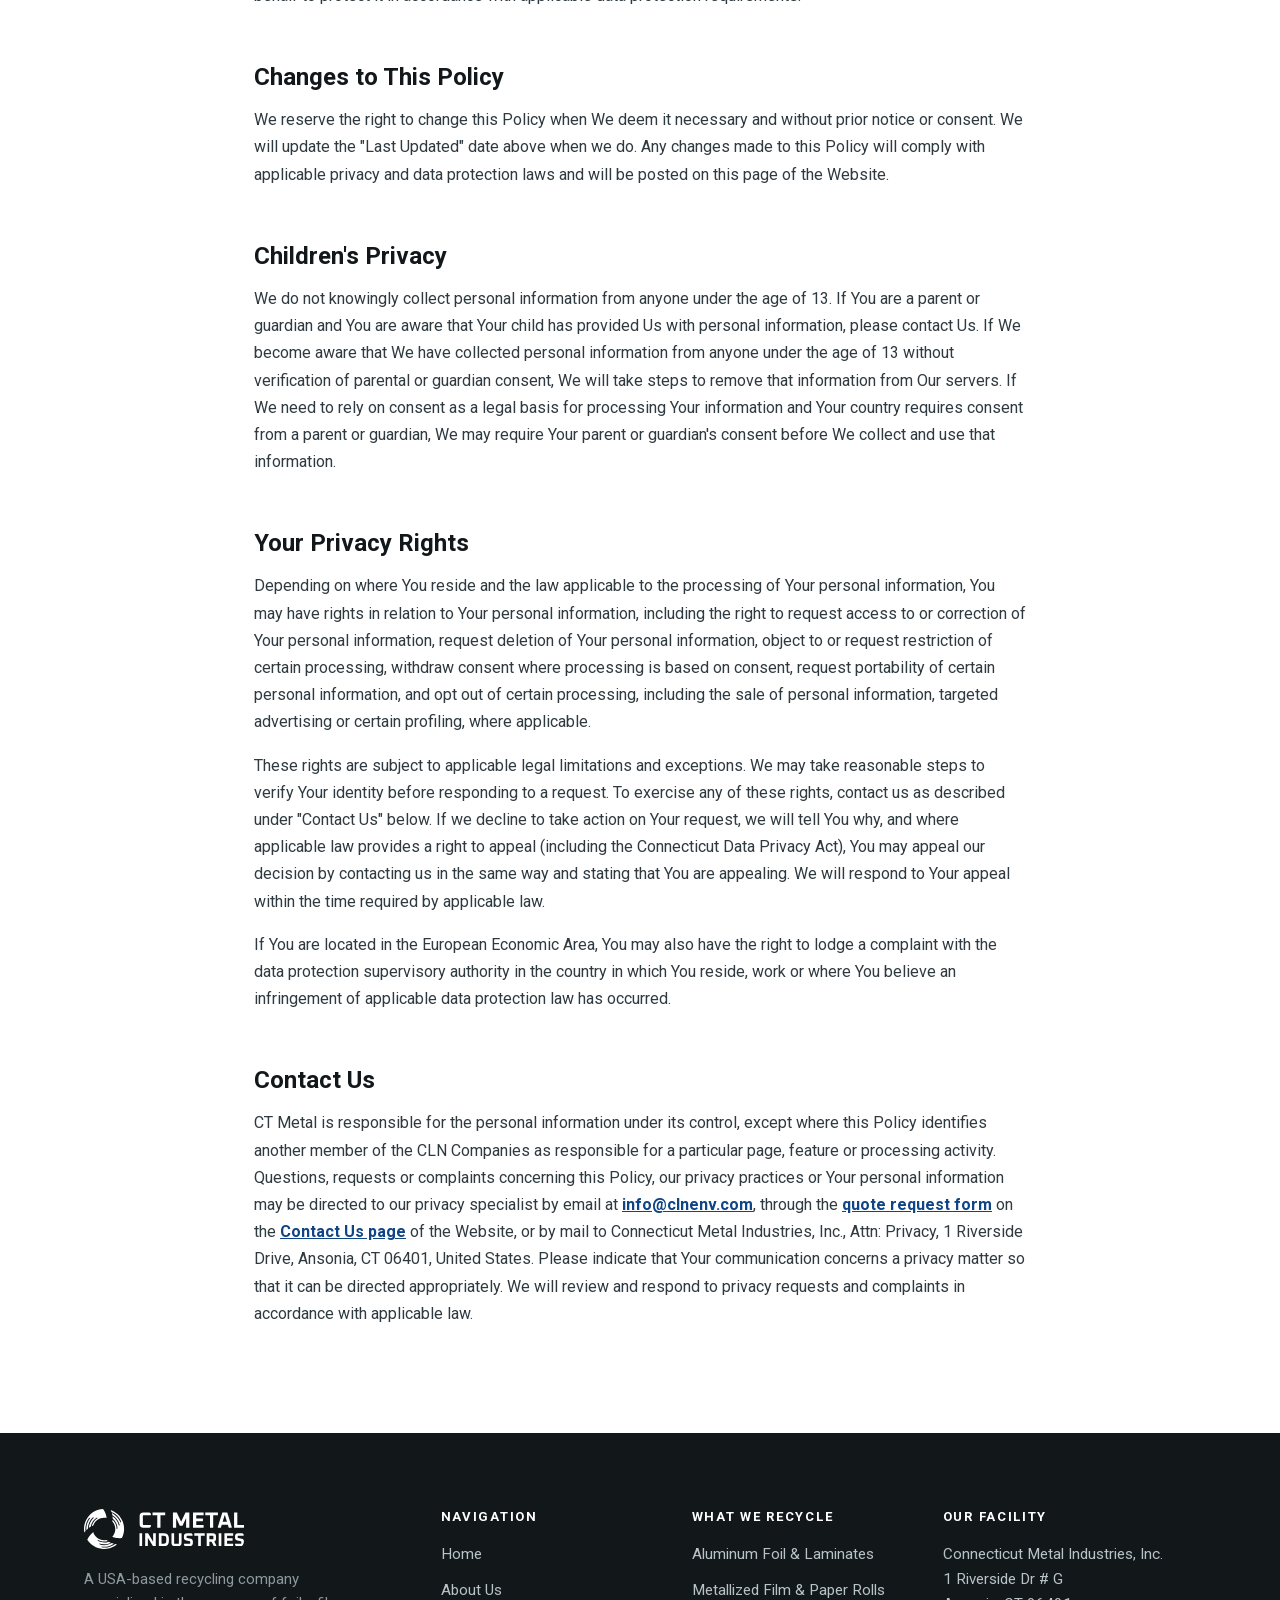
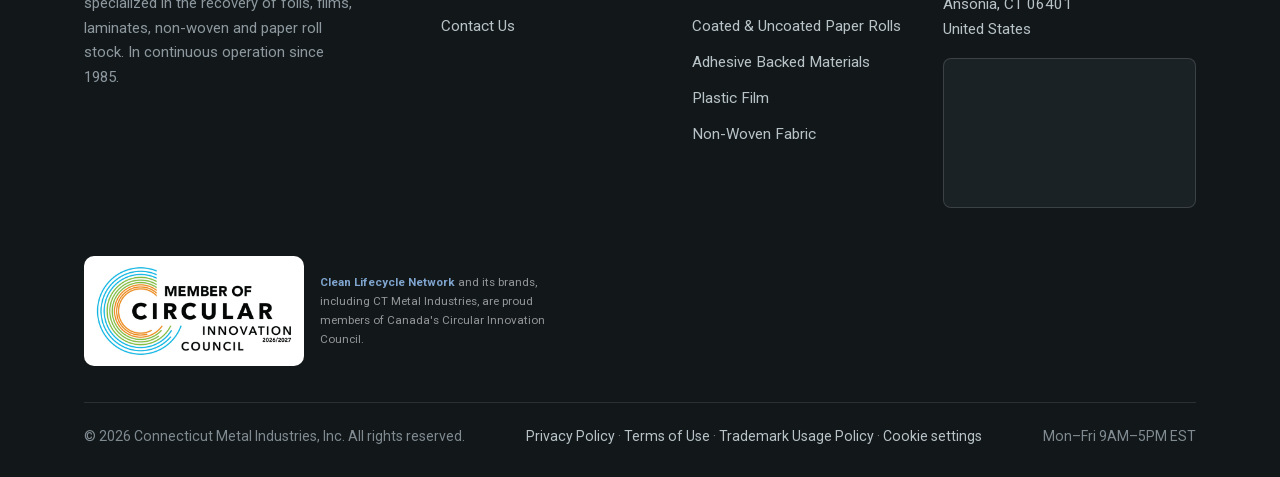
<file: privacy-policy.html>
<!DOCTYPE html>
<html lang="en">
<head>
<meta charset="utf-8">
<meta name="viewport" content="width=device-width, initial-scale=1">
<title>Privacy Policy | CT Metal Industries</title>
<meta name="description" content="How Connecticut Metal Industries, Inc. collects, uses and protects personal information through this website.">
<link rel="canonical" href="https://ctmetal.com/privacy-policy">
<meta property="og:type" content="website">
<meta property="og:site_name" content="CT Metal Industries">
<meta property="og:locale" content="en_US">
<meta property="og:title" content="Privacy Policy | CT Metal Industries">
<meta property="og:description" content="How Connecticut Metal Industries, Inc. collects, uses and protects personal information through this website.">
<meta property="og:url" content="https://ctmetal.com/privacy-policy">
<meta property="og:image" content="https://ctmetal.com/assets/img/og-image.jpg">
<meta property="og:image:width" content="1200">
<meta property="og:image:height" content="630">
<meta property="og:image:alt" content="CT Metal Industries: recycling solutions for the packaging industry">
<meta name="twitter:card" content="summary_large_image">
<meta name="twitter:title" content="Privacy Policy | CT Metal Industries">
<meta name="twitter:description" content="How Connecticut Metal Industries, Inc. collects, uses and protects personal information through this website.">
<meta name="twitter:image" content="https://ctmetal.com/assets/img/og-image.jpg">
<meta name="twitter:image:alt" content="CT Metal Industries: recycling solutions for the packaging industry">
<script type="application/ld+json">
{
  "@context": "https://schema.org",
  "@type": "WebPage",
  "@id": "https://ctmetal.com/privacy-policy#webpage",
  "url": "https://ctmetal.com/privacy-policy",
  "name": "Privacy Policy | CT Metal Industries",
  "description": "How Connecticut Metal Industries, Inc. collects, uses and protects personal information through this website.",
  "isPartOf": {
    "@type": "WebSite",
    "name": "CT Metal Industries",
    "url": "https://ctmetal.com/"
  },
  "breadcrumb": {
    "@type": "BreadcrumbList",
    "itemListElement": [
      {
        "@type": "ListItem",
        "position": 1,
        "name": "Home",
        "item": "https://ctmetal.com/"
      },
      {
        "@type": "ListItem",
        "position": 2,
        "name": "Privacy Policy",
        "item": "https://ctmetal.com/privacy-policy"
      }
    ]
  }
}
</script>
<!-- Cookie consent: must load before the Google tag. Clarity loads from here after opt-in. -->
<script src="assets/js/consent.js?v=0ee484d9"></script>
<!-- Google tag (gtag.js) -->
<script async src="https://www.googletagmanager.com/gtag/js?id=G-C5FY2DNFJ9"></script>
<script>
  window.dataLayer = window.dataLayer || [];
  function gtag(){dataLayer.push(arguments);}
  gtag('js', new Date());
  gtag('config', 'G-C5FY2DNFJ9');
</script>
<link rel="preload" href="assets/fonts/roboto-latin.woff2" as="font" type="font/woff2" crossorigin>
<link rel="preload" href="assets/fonts/roboto-condensed-latin.woff2" as="font" type="font/woff2" crossorigin>
<link rel="preload" href="assets/fonts/roboto-condensed-italic-latin.woff2" as="font" type="font/woff2" crossorigin>
<link rel="stylesheet" href="assets/css/styles.css?v=4f79efae">
<link rel="stylesheet" href="assets/css/brand.css?v=f12136dc">
<link rel="icon" href="assets/img/favicon.svg" type="image/svg+xml">
<link rel="icon" href="assets/img/favicon-32.png" sizes="32x32" type="image/png">
<link rel="apple-touch-icon" href="assets/img/apple-touch-icon.png">

</head>
<body>
<a class="skip-link" href="#main">Skip to main content</a>
<header class="site-header site-header--overlay">
  <div class="wrap site-header__inner">
    <a class="brand" href="/" aria-label="CT Metal Industries, home"><img class="brand__light" src="assets/img/logo.svg" alt="CT Metal Industries" width="176" height="44"><img class="brand__dark" src="assets/img/logo-white.svg" alt="" aria-hidden="true" width="176" height="44"></a>
    <button class="nav__toggle" type="button" aria-expanded="false" aria-controls="site-nav" aria-label="Toggle navigation menu">
      <svg class="icon-open" viewBox="0 0 24 24" fill="none" stroke="currentColor" stroke-width="2" stroke-linecap="round" aria-hidden="true"><path d="M3 6h18M3 12h18M3 18h18"/></svg>
      <svg class="icon-close" viewBox="0 0 24 24" fill="none" stroke="currentColor" stroke-width="2" stroke-linecap="round" aria-hidden="true"><path d="M6 6l12 12M18 6L6 18"/></svg>
    </button>
    <nav class="site-nav" id="site-nav" aria-label="Main">
      <ul class="nav__list">
        <li><a href="/#recycle">What We Recycle</a></li>
        <li><a href="/about">About</a></li>
      </ul>
      <div class="nav__cta"><a class="btn btn--primary" href="/contact">Get a quote</a></div>
    </nav>
  </div>
</header>

<main id="main">
  <section class="page-hero ">
    <div class="page-hero__media"><img src="assets/img/foil6-1200.webp" srcset="assets/img/foil6.webp 800w, assets/img/foil6-1200.webp 1200w" sizes="100vw" alt="" aria-hidden="true" width="1600" height="900" fetchpriority="high"></div>
    <div class="wrap">
      <div class="page-hero__inner">
        <span class="eyebrow">Legal</span><h1>Privacy Policy</h1><p>How Connecticut Metal Industries, Inc. collects, uses and protects personal information through this website.</p>
      </div>
    </div>
  </section>
  <section class="section">
    <div class="wrap wrap--narrow legal">
      <p class="legal__updated">Last Updated: November 24, 2026</p>
      <h2 id="overview">Overview</h2>
      <p>Connecticut Metal Industries, Inc. ("<strong>CT Metal</strong>", "<strong>we</strong>", "<strong>us</strong>") is a member of the group of companies comprising CLN Global Inc. and its direct and indirect subsidiaries and affiliates (collectively, the "<strong>CLN Companies</strong>"). CT Metal operates <a href="https://ctmetal.com">ctmetal.com</a> (the "<strong>Website</strong>"). This Privacy Policy (this "<strong>Policy</strong>") explains how we collect, use, and disclose information on the Website. CT Metal is responsible for personal information collected through the Website, except where another member of the CLN Companies is identified as responsible for a particular processing activity.</p>
      <h2 id="this-policy">This Policy</h2>
      <p>This Policy demonstrates Our commitment to protecting Your privacy and is incorporated into Our <a href="/terms-of-use">Terms of Use</a>. We may use Your personal information to provide and improve this Website and Our services. Our collection, use and disclosure of personal information is governed by this Policy and applicable law, including any consent requirements that apply to particular processing activities.</p>
      <h2 id="collecting-and-using-your-personal-data">Collecting and Using Your Personal Data</h2>
      <p>This Website collects various types of personal information that is personally identifiable to You and may include Your first and last name, e-mail address, phone number, company name, the types of recyclable materials Your business generates, and any other details You choose to include in Your request. Collection of personal information through this Website will not be excessive and We will not ask for information, such as social security numbers, banking details, date of birth, etc.</p>
      <p>On a voluntary basis, You may provide personal information through the <a href="/contact#quote">quote request form</a> on the <a href="/contact">Contact Us page</a> of the Website, for example to request a quote, ask whether Your material can be recycled, or arrange the sale or pick-up of scrap or surplus roll stock. You may also choose to receive communications from CT Metal (see "<strong>Marketing Communications</strong>" below). If You email us photos or details of Your material, or mail us a material sample with a business card as described on the Website, we will collect the contact and business information You provide and handle it in accordance with this Policy. From time to time, We may use personal information to assist in the operation of this Website and to ensure quality of its contents. We do not sell personal information collected through the Website. We may disclose personal information as described in this Policy, with Your consent where required, or as otherwise permitted or required by applicable law.</p>
      <h2 id="marketing-communications">Marketing Communications</h2>
      <p>The <a href="/contact#quote">quote request form</a> includes an optional checkbox that allows You to agree to receive communications from CT Metal, part of the Clean Lifecycle Network. Checking that box is not required to request a quote. If You check it, we keep a record of Your consent, including the date and time and the form You submitted, and may send You information about CT Metal's recycling services, material purchasing programs and related news. We send these emails using HubSpot, which may collect information about whether an email was delivered or opened and which links were clicked.</p>
      <p>You may unsubscribe at any time, at no cost, by using the unsubscribe link included in every marketing email or by contacting us as described under "Contact Us" below. We will process unsubscribe requests promptly, and in any event within ten (10) business days. Even if You unsubscribe, we may still send You messages relating to a quote, transaction or inquiry You have initiated.</p>
      <h2 id="cookies-analytics-and-tracking-technologies">Cookies, Analytics and Tracking Technologies</h2>
      <p>We and our third-party service providers may use cookies, pixels, tags, scripts and similar technologies (collectively, "<strong>Cookies</strong>") to operate the Website, understand how visitors use and interact with the Website, measure Website performance, improve our services, and support our marketing and customer relationship activities.</p>
      <p>In particular, we use Google Analytics 4 and Google Search Console (Google), HubSpot, and Microsoft Clarity (Microsoft). Each page of the Website also displays an embedded Google Maps map of our facility, which is provided by Google. Depending on the tool and Your interaction with the Website, these third parties may collect or receive information such as Your IP address, device and browser information, approximate location, pages viewed, referring and exit pages, time spent on the Website, navigation paths, clicks, scrolling and other interactions with the Website, and identifiers stored in or derived from Cookies. These third parties may process such information on our behalf or in accordance with their own applicable terms and privacy practices.</p>
      <p>We partner with Microsoft Clarity to capture how You use and interact with the Website through behavioral metrics, heatmaps and session replay, so that we can improve the Website and our services. Microsoft Clarity collects Website usage data using first- and third-party Cookies and similar technologies. For more information about how Microsoft collects and uses Your data, please see the Microsoft Privacy Statement (<a href="https://www.microsoft.com/privacy/privacystatement" target="_blank" rel="noopener">https://www.microsoft.com/privacy/privacystatement</a>).</p>
      <p>We use non-essential Cookies and similar tracking technologies only where permitted by applicable law and, where consent is required, only after obtaining Your consent. You may accept, reject or manage non-essential Cookies through the cookie consent tool made available on the Website (the banner shown on Your first visit). Your decision to reject non-essential Cookies will not prevent You from accessing the Website, although certain non-essential features or functionality may be limited.</p>
      <p>You may withdraw or change Your consent at any time through the <button type="button" class="link-button" data-cookie-settings>cookie settings</button> made available on the Website, including the "Cookie settings" link in the footer of every page. Withdrawal of consent will not affect the lawfulness of processing that occurred before Your consent was withdrawn. Strictly necessary Cookies that are required for the operation, security or functionality of the Website may be used without consent where permitted by applicable law.</p>
      <h2 id="cookies">Cookie Categories and Choices</h2>
      <p>When You first visit the Website, we ask which categories of non-essential Cookies You allow. Except for HubSpot, as described below, non-essential Cookies are off until You opt in:</p>
      <ul><li><strong>Essential</strong>: required for the Website to operate and to remember Your cookie choices. Always on.</li><li><strong>Analytics</strong>: Google Analytics 4 and Microsoft Clarity, which help us understand which pages are useful and how visitors navigate the Website. Microsoft Clarity may record pseudonymized interactions with Website pages, such as clicks, scrolling and mouse movement, to produce session replays and heatmaps.</li><li><strong>HubSpot (always on)</strong>: HubSpot helps us understand how visitors find us, recognize returning visitors, connect Website activity with quote requests and other inquiries You submit, follow up on those inquiries and measure our campaigns. HubSpot tracking code loads on every page whether or not You allow non-essential Cookies, and Your choices in the cookie consent tool do not turn it off.</li><li><strong>Marketing</strong>: updates the consent signals we send to Google for advertising-related storage; we do not currently use Google advertising tags on the Website.</li></ul>
      <p>Microsoft Clarity is not loaded unless You allow Analytics Cookies. Google Analytics 4 is loaded in Google Consent Mode: unless You allow Analytics Cookies, it does not set or read Cookies, but it may send Google limited, cookieless signals (such as the fact that a page was viewed, along with basic browser and device information) that Google may use to produce aggregated and modelled statistics.</p>
      <p>We store Your cookie choices in Your browser’s local storage (under the name "ctm-cookie-consent") for 12 months, after which we will ask You again. If You withdraw consent, the page reloads so that the change takes effect; Cookies already set by a provider may remain in Your browser until they expire or You delete them.</p>
      <p>The following Cookies may be set when You allow the relevant category, except HubSpot Cookies, which may be set on any visit. Names and durations are set by the providers and may change.</p>
      <div class="legal__table">
      <table>
      <thead><tr><th>Cookie</th><th>Provider</th><th>Category</th><th>Purpose</th><th>Duration</th></tr></thead>
      <tbody>
      <tr><td data-label="Cookie"><code>_ga</code></td><td data-label="Provider">Google</td><td data-label="Category">Analytics</td><td data-label="Purpose">Distinguishes unique visitors</td><td data-label="Duration">Up to 2 years</td></tr>
      <tr><td data-label="Cookie"><code>_ga_&lt;ID&gt;</code></td><td data-label="Provider">Google</td><td data-label="Category">Analytics</td><td data-label="Purpose">Maintains session state</td><td data-label="Duration">Up to 2 years</td></tr>
      <tr><td data-label="Cookie"><code>_clck</code></td><td data-label="Provider">Microsoft Clarity</td><td data-label="Category">Analytics</td><td data-label="Purpose">Stores a pseudonymous Clarity user ID and preferences for this Website</td><td data-label="Duration">Up to 1 year</td></tr>
      <tr><td data-label="Cookie"><code>_clsk</code></td><td data-label="Provider">Microsoft Clarity</td><td data-label="Category">Analytics</td><td data-label="Purpose">Connects page views into a single session recording</td><td data-label="Duration">1 day</td></tr>
      <tr><td data-label="Cookie"><code>CLID</code>, <code>MUID</code>, <code>ANONCHK</code>, <code>MR</code>, <code>SM</code></td><td data-label="Provider">Microsoft (third-party)</td><td data-label="Category">Analytics</td><td data-label="Purpose">Identify browsers across sites that use Clarity and Microsoft services</td><td data-label="Duration">Up to 1 year</td></tr>
      <tr><td data-label="Cookie"><code>__hstc</code></td><td data-label="Provider">HubSpot</td><td data-label="Category">Always on</td><td data-label="Purpose">Main visitor tracking cookie (visit timestamps and session count)</td><td data-label="Duration">6 months</td></tr>
      <tr><td data-label="Cookie"><code>hubspotutk</code></td><td data-label="Provider">HubSpot</td><td data-label="Category">Always on</td><td data-label="Purpose">Recognizes a visitor and links form submissions to that visitor</td><td data-label="Duration">6 months</td></tr>
      <tr><td data-label="Cookie"><code>__hssc</code></td><td data-label="Provider">HubSpot</td><td data-label="Category">Always on</td><td data-label="Purpose">Tracks the current session</td><td data-label="Duration">30 minutes</td></tr>
      <tr><td data-label="Cookie"><code>__hssrc</code></td><td data-label="Provider">HubSpot</td><td data-label="Category">Always on</td><td data-label="Purpose">Detects when the browser has been restarted</td><td data-label="Duration">End of session</td></tr>
      </tbody>
      </table>
      </div>
      <p>Our <a href="/contact#quote">quote request form</a> is provided by HubSpot and is available whether or not You allow non-essential Cookies. When it loads, HubSpot and its content delivery and security providers may set strictly necessary Cookies used for security and bot protection.</p>
      <p>Each page of the Website also displays an embedded Google Maps map showing the location of our facility. The map is loaded from Google's servers whether or not You allow non-essential Cookies, and Google may receive Your IP address, browser and device information and the address of the page You are viewing, and may set its own Cookies, in accordance with Google's Privacy Policy (<a href="https://policies.google.com/privacy" target="_blank" rel="noopener">https://policies.google.com/privacy</a>).</p>
      <p>You can also block or delete Cookies through Your browser settings, and You can prevent Google Analytics from using Your data on any website by installing the Google Analytics opt-out browser add-on (<a href="https://tools.google.com/dlpage/gaoptout" target="_blank" rel="noopener">https://tools.google.com/dlpage/gaoptout</a>). Blocking all Cookies may affect how the Website works. To change Your choices on this Website at any time, use the <button type="button" class="link-button" data-cookie-settings>Cookie settings</button> link.</p>
      <h2 id="how-we-use-personal-information">How We Use Personal Information</h2>
      <p>We may use personal information collected through the Website to: (a) operate, maintain, secure and improve the Website; (b) respond to inquiries and communications submitted to us; (c) understand and analyze how visitors access, navigate and interact with the Website; (d) measure Website traffic, usage and performance; (e) manage our customer, business and prospective business relationships; (f) communicate information about the CLN Companies and their businesses where permitted by applicable law; (g) detect, investigate and prevent security incidents, fraud, misuse or other unlawful activity; (h) comply with applicable legal, regulatory and reporting obligations; and (i) establish, exercise or defend legal rights and claims.</p>
      <h2 id="legal-bases-for-processing">Legal Bases for Processing</h2>
      <p>Where applicable data protection law requires us to identify a legal basis for processing personal information, including where the General Data Protection Regulation or applicable European data protection laws apply, we process personal information on one or more of the following bases: (a) Your consent; (b) our legitimate interests, including operating, securing, analyzing and improving the Website and managing the business relationships of the CLN Companies, provided those interests are not overridden by Your rights and interests; (c) performance of a contract or steps taken at Your request before entering into a contract; and (d) compliance with our legal obligations. Where we rely on consent, You may withdraw that consent at any time, subject to applicable law.</p>
      <h2 id="retention">Retention</h2>
      <p>We retain personal information only for as long as reasonably necessary to fulfill the purposes for which it was collected, including to satisfy applicable legal, accounting, reporting and compliance requirements, resolve disputes and enforce our agreements. Retention periods may vary depending on the nature of the information, the purpose for which it was collected and applicable legal requirements. When personal information is no longer required, we will delete, destroy or anonymize it in accordance with applicable law and our retention practices.</p>
      <h2 id="security">Security</h2>
      <p>We will treat Your personal information as private, confidential information and We will make a conscientious effort to ensure that this personal information is protected. We will be diligent in Our efforts to protect Your personal information; however, as data transmission over the Internet is not secure, We cannot guarantee that such information will not be lost, used unlawfully or modified in a fraudulent manner.</p>
      <h2 id="external-links">External Links</h2>
      <p>This Website may contain links that take You to external websites elsewhere on the Internet. This statement does not extend to the data collection practices of third parties, and We do not assume any responsibility for the privacy practices, policies or actions of third parties. We recommend reading such third party privacy policies to make an informed decision as to whether or not You wish to use these sites based on their privacy practices, especially in the event such third parties ask You to submit personal information.</p>
      <p>The Website also links to websites of other members of the CLN Companies and their brands, including <a href="https://clnenv.com" target="_blank" rel="noopener">clnenv.com</a> and <a href="https://webuyrolls.com" target="_blank" rel="noopener">webuyrolls.com</a> (We Buy Rolls). Those websites are governed by their own privacy policies, which we encourage You to review.</p>
      <h2 id="service-providers-and-international-transfers">Service Providers and International Transfers</h2>
      <p>We may disclose personal information to other members of the CLN Companies and to service providers and other third parties that assist the CLN Companies in operating, securing, analyzing and improving the Website and conducting their businesses, including analytics, website technology, hosting, customer relationship management and similar service providers. These providers may include Google (analytics and maps), HubSpot (forms, customer relationship management and email), Microsoft (Microsoft Clarity analytics) and Vercel (website hosting).</p>
      <p>The CLN Companies and their service providers operate or may operate in multiple jurisdictions, including Canada, the United States and Europe. Accordingly, personal information may be processed, transferred to or stored outside the province, state or country in which You reside. Personal information processed in another jurisdiction may be subject to the laws of that jurisdiction and may be accessible to courts, law enforcement or governmental authorities in accordance with applicable law.</p>
      <p>Where required by applicable law, we use appropriate safeguards for international transfers of personal information and take reasonable steps to require service providers processing personal information on our behalf to protect it in accordance with applicable data protection requirements.</p>
      <h2 id="changes-to-this-policy">Changes to This Policy</h2>
      <p>We reserve the right to change this Policy when We deem it necessary and without prior notice or consent. We will update the "Last Updated" date above when we do. Any changes made to this Policy will comply with applicable privacy and data protection laws and will be posted on this page of the Website.</p>
      <h2 id="children-s-privacy">Children's Privacy</h2>
      <p>We do not knowingly collect personal information from anyone under the age of 13. If You are a parent or guardian and You are aware that Your child has provided Us with personal information, please contact Us. If We become aware that We have collected personal information from anyone under the age of 13 without verification of parental or guardian consent, We will take steps to remove that information from Our servers. If We need to rely on consent as a legal basis for processing Your information and Your country requires consent from a parent or guardian, We may require Your parent or guardian's consent before We collect and use that information.</p>
      <h2 id="your-privacy-rights">Your Privacy Rights</h2>
      <p>Depending on where You reside and the law applicable to the processing of Your personal information, You may have rights in relation to Your personal information, including the right to request access to or correction of Your personal information, request deletion of Your personal information, object to or request restriction of certain processing, withdraw consent where processing is based on consent, request portability of certain personal information, and opt out of certain processing, including the sale of personal information, targeted advertising or certain profiling, where applicable.</p>
      <p>These rights are subject to applicable legal limitations and exceptions. We may take reasonable steps to verify Your identity before responding to a request. To exercise any of these rights, contact us as described under "Contact Us" below. If we decline to take action on Your request, we will tell You why, and where applicable law provides a right to appeal (including the Connecticut Data Privacy Act), You may appeal our decision by contacting us in the same way and stating that You are appealing. We will respond to Your appeal within the time required by applicable law.</p>
      <p>If You are located in the European Economic Area, You may also have the right to lodge a complaint with the data protection supervisory authority in the country in which You reside, work or where You believe an infringement of applicable data protection law has occurred.</p>
      <h2 id="contact-us">Contact Us</h2>
      <p>CT Metal is responsible for the personal information under its control, except where this Policy identifies another member of the CLN Companies as responsible for a particular page, feature or processing activity. Questions, requests or complaints concerning this Policy, our privacy practices or Your personal information may be directed to our privacy specialist by email at <a href="mailto:info@clnenv.com">info@clnenv.com</a>, through the <a href="/contact#quote">quote request form</a> on the <a href="/contact">Contact Us page</a> of the Website, or by mail to Connecticut Metal Industries, Inc., Attn: Privacy, 1 Riverside Drive, Ansonia, CT 06401, United States. Please indicate that Your communication concerns a privacy matter so that it can be directed appropriately. We will review and respond to privacy requests and complaints in accordance with applicable law.</p>
    </div>
  </section>
</main>

<footer class="site-footer">
  <div class="wrap">
    <div class="footer__grid">
      <div class="footer__brand">
        <img class="footer__logo--white" src="assets/img/logo-white.svg" alt="CT Metal Industries" width="160" height="40" loading="lazy">
        <p>A USA-based recycling company specialized in the recovery of foils, films, laminates, non-woven and paper roll stock. In continuous operation since 1985.</p>
      </div>
      <div>
        <h3>Navigation</h3>
        <ul>
          <li><a href="/">Home</a></li>
          <li><a href="/about">About Us</a></li>
          <li><a href="/contact">Contact Us</a></li>
        </ul>
      </div>
      <div>
        <h3>What we recycle</h3>
        <ul>
          <li><a href="/aluminum-foil-and-laminates">Aluminum Foil &amp; Laminates</a></li>
          <li><a href="/metallized-film-and-paper-rolls">Metallized Film &amp; Paper Rolls</a></li>
          <li><a href="/coated-and-uncoated-paper-rolls">Coated &amp; Uncoated Paper Rolls</a></li>
          <li><a href="/adhesive-backed-materials">Adhesive Backed Materials</a></li>
          <li><a href="/plastic-film">Plastic Film</a></li>
          <li><a href="/non-woven-fabric">Non-Woven Fabric</a></li>
        </ul>
      </div>
      <div>
        <h3>Our Facility</h3>
        <address>Connecticut Metal Industries, Inc.<br>1 Riverside Dr # G<br>Ansonia, CT 06401<br>United States</address>
        <iframe class="footer__map" title="Map of Connecticut Metal Industries, Inc., 1 Riverside Dr # G, Ansonia, CT" src="https://maps.google.com/maps?q=1+Riverside+Dr+%23+G,+Ansonia,+CT+06401,+United+States&amp;z=15&amp;output=embed" loading="lazy" referrerpolicy="no-referrer-when-downgrade"></iframe>
      </div>
    </div>
    <div class="footer__network">
      <div class="footer__network-badge">
        <img src="assets/img/circular-innovation-council-member.png" alt="Member of Circular Innovation Council 2026/2027" width="640" height="300" loading="lazy">
        <p><a href="https://clnenv.com" target="_blank" rel="noopener">Clean Lifecycle Network<span class="visually-hidden"> (opens in a new window)</span></a> and its brands, including CT Metal Industries, are proud members of Canada's Circular Innovation Council.</p>
      </div>
    </div>
    <div class="footer__bottom">
      <span>&copy; <span id="year">2026</span> Connecticut Metal Industries, Inc. All rights reserved.</span>
      <span class="footer__legal-links"><a href="/privacy-policy">Privacy Policy</a> &middot; <a href="/terms-of-use">Terms of Use</a> &middot; <a href="/trademark-usage-policy">Trademark Usage Policy</a> &middot; <button type="button" class="footer__cookie-link" data-cookie-settings>Cookie settings</button></span>
      <span>Mon&ndash;Fri 9AM&ndash;5PM EST</span>
    </div>
  </div>
</footer>
<script src="assets/js/main.js?v=e0b4fc1c"></script>
<script>document.getElementById('year').textContent = new Date().getFullYear();</script>
<!-- Start of HubSpot Embed Code -->
<script type="text/javascript" id="hs-script-loader" async defer src="//js-na3.hs-scripts.com/343635070.js"></script>
<!-- End of HubSpot Embed Code -->
</body>
</html>
</file>
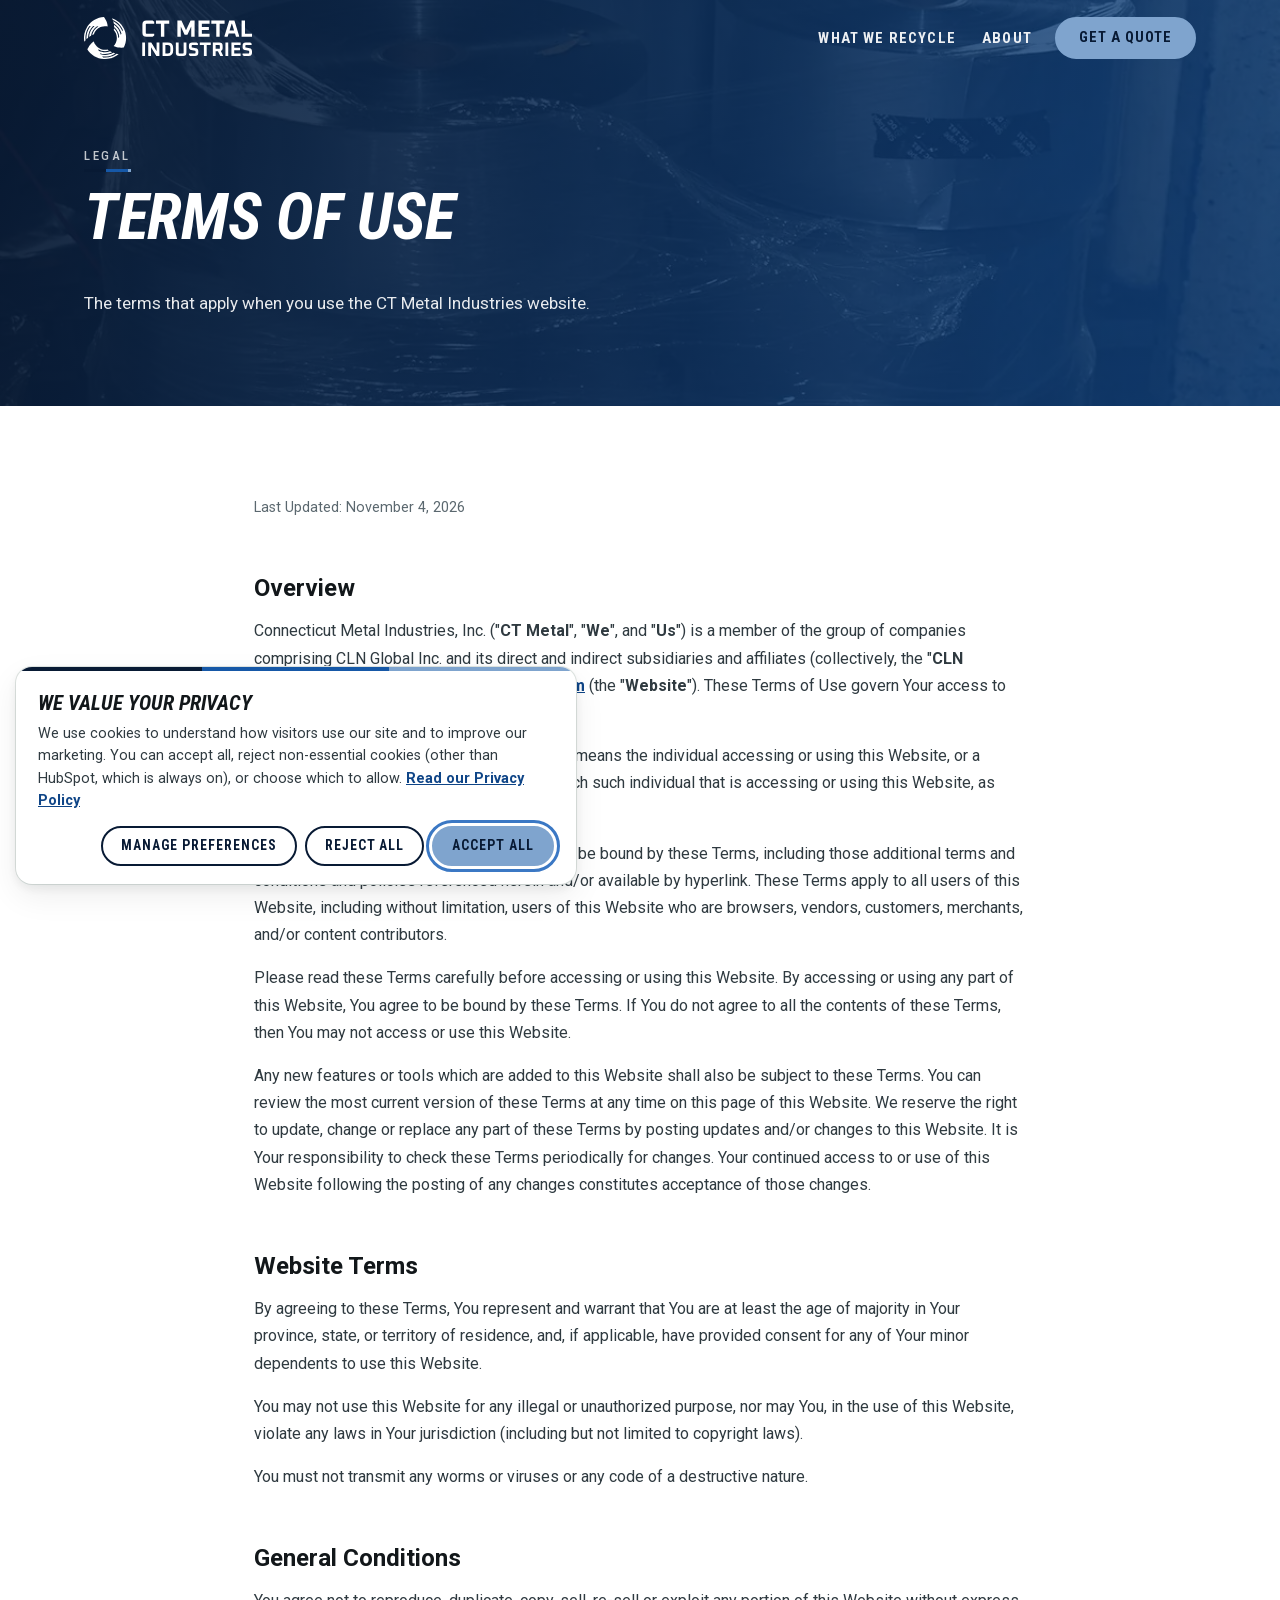
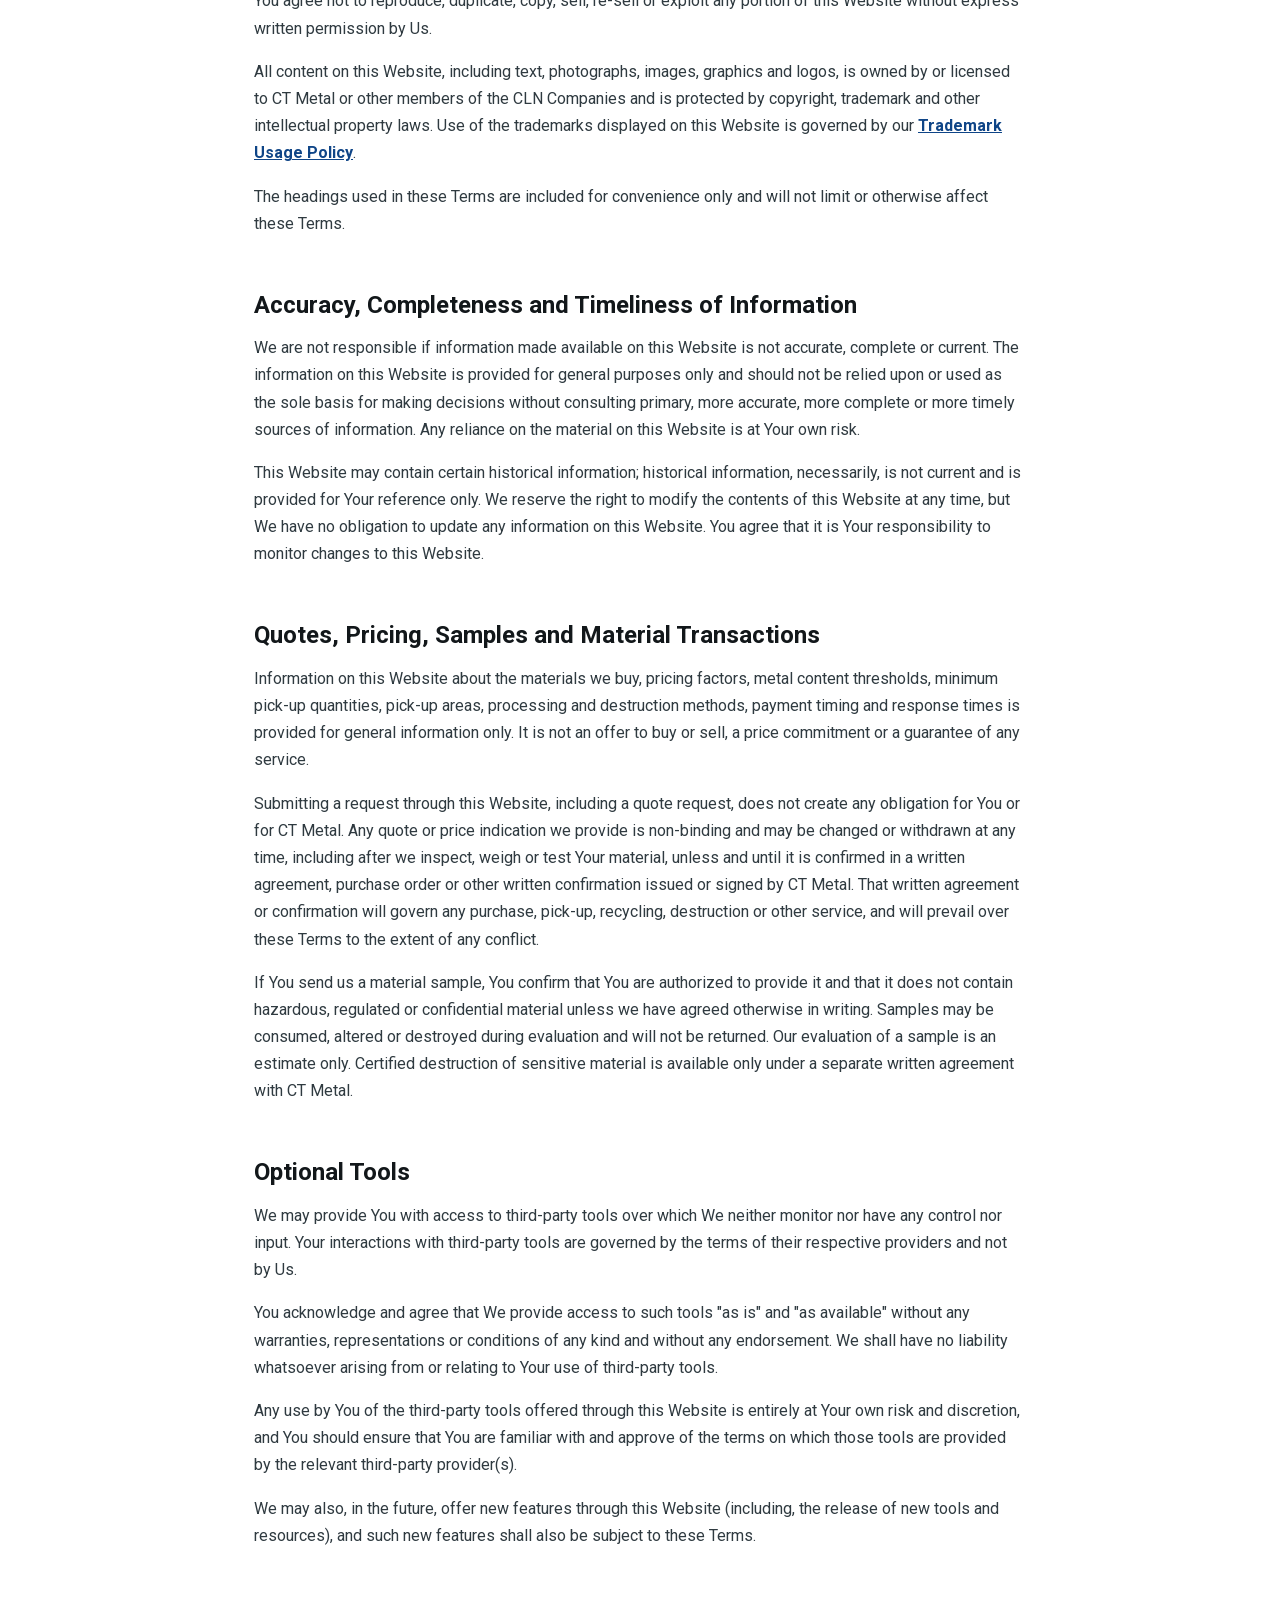
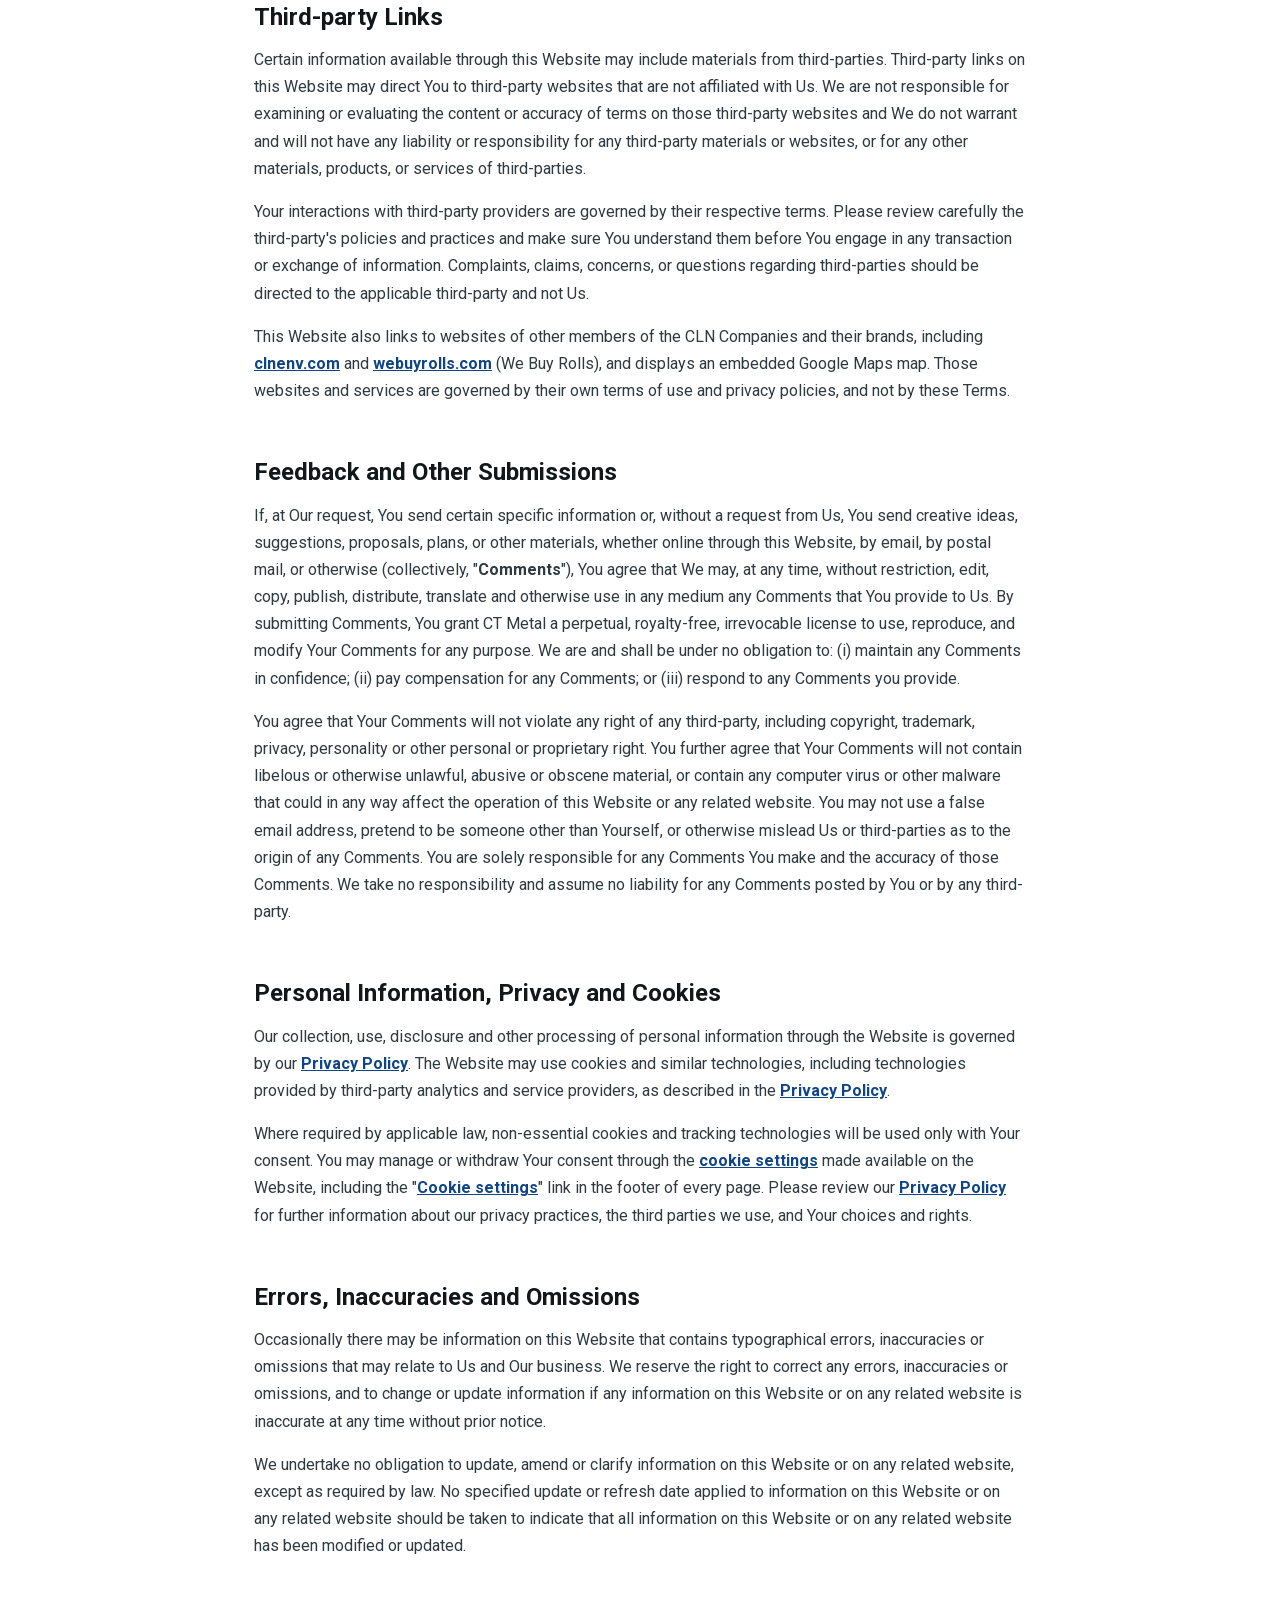
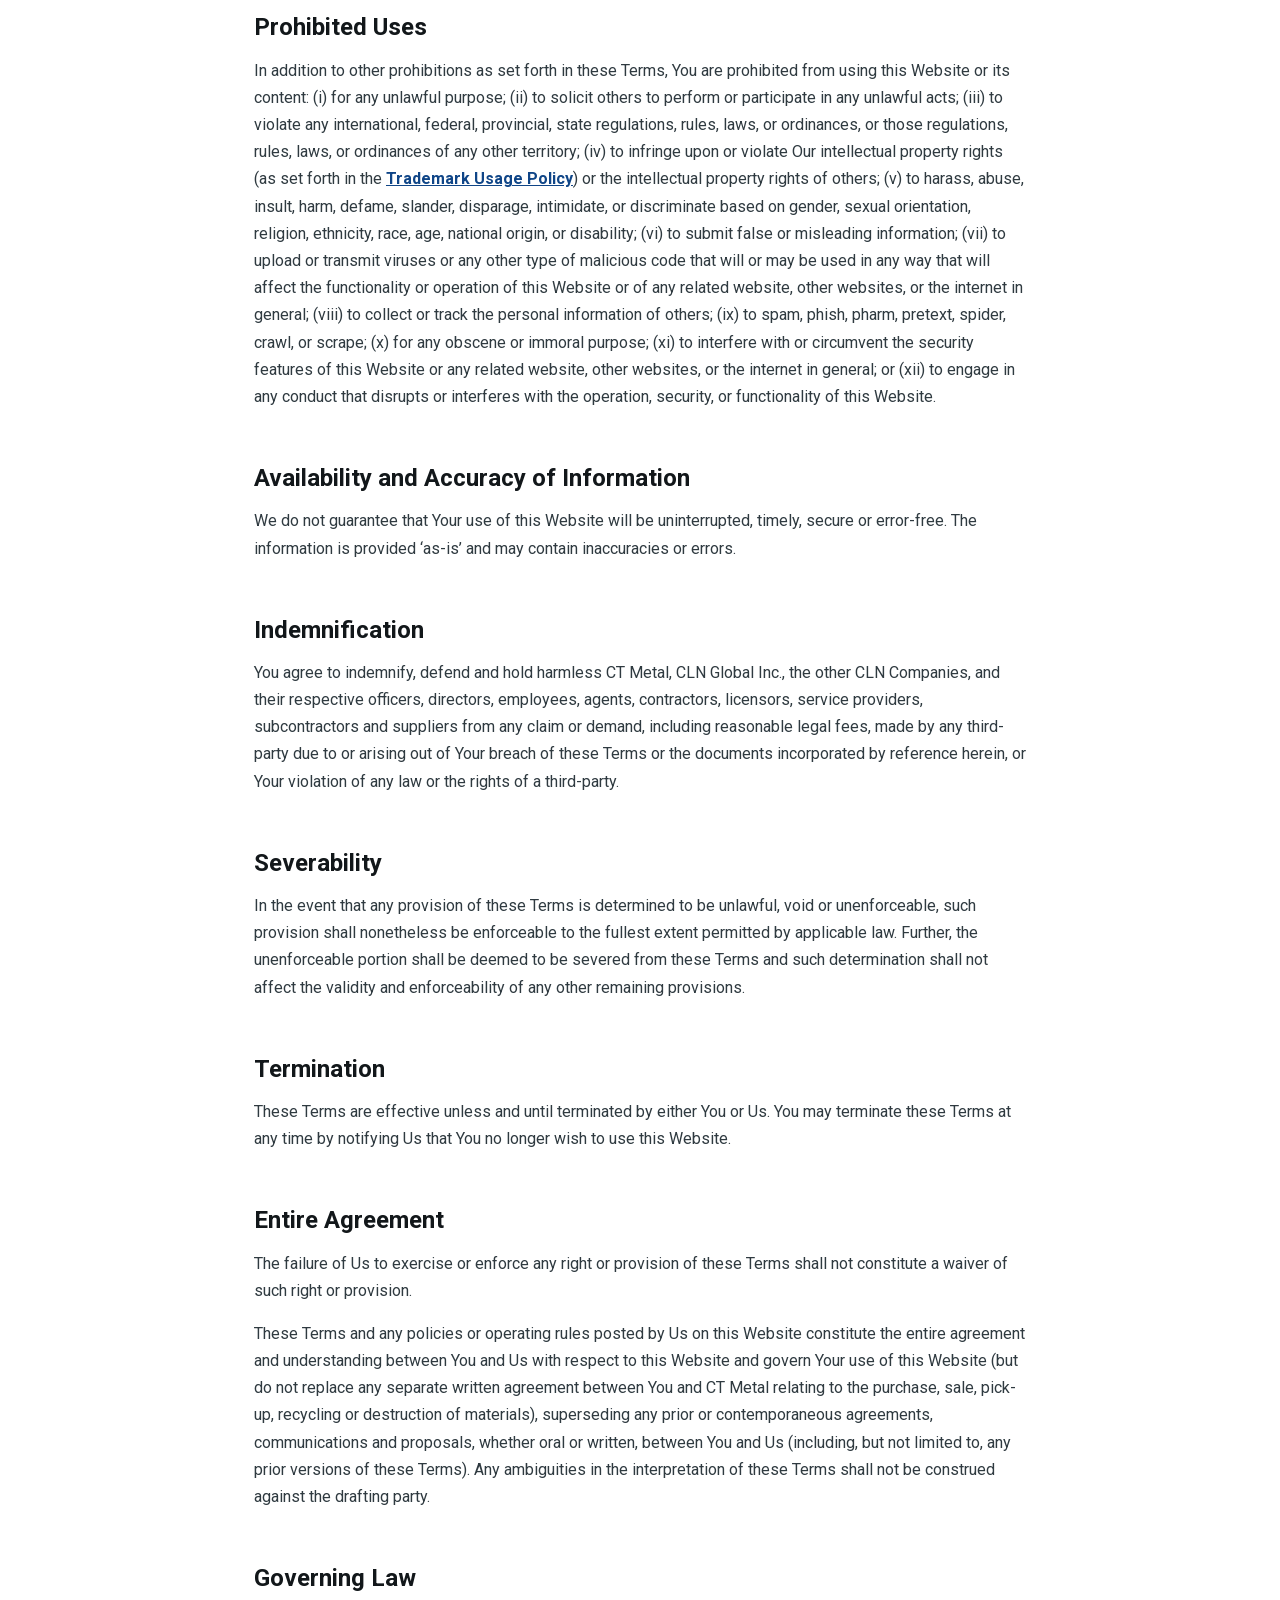
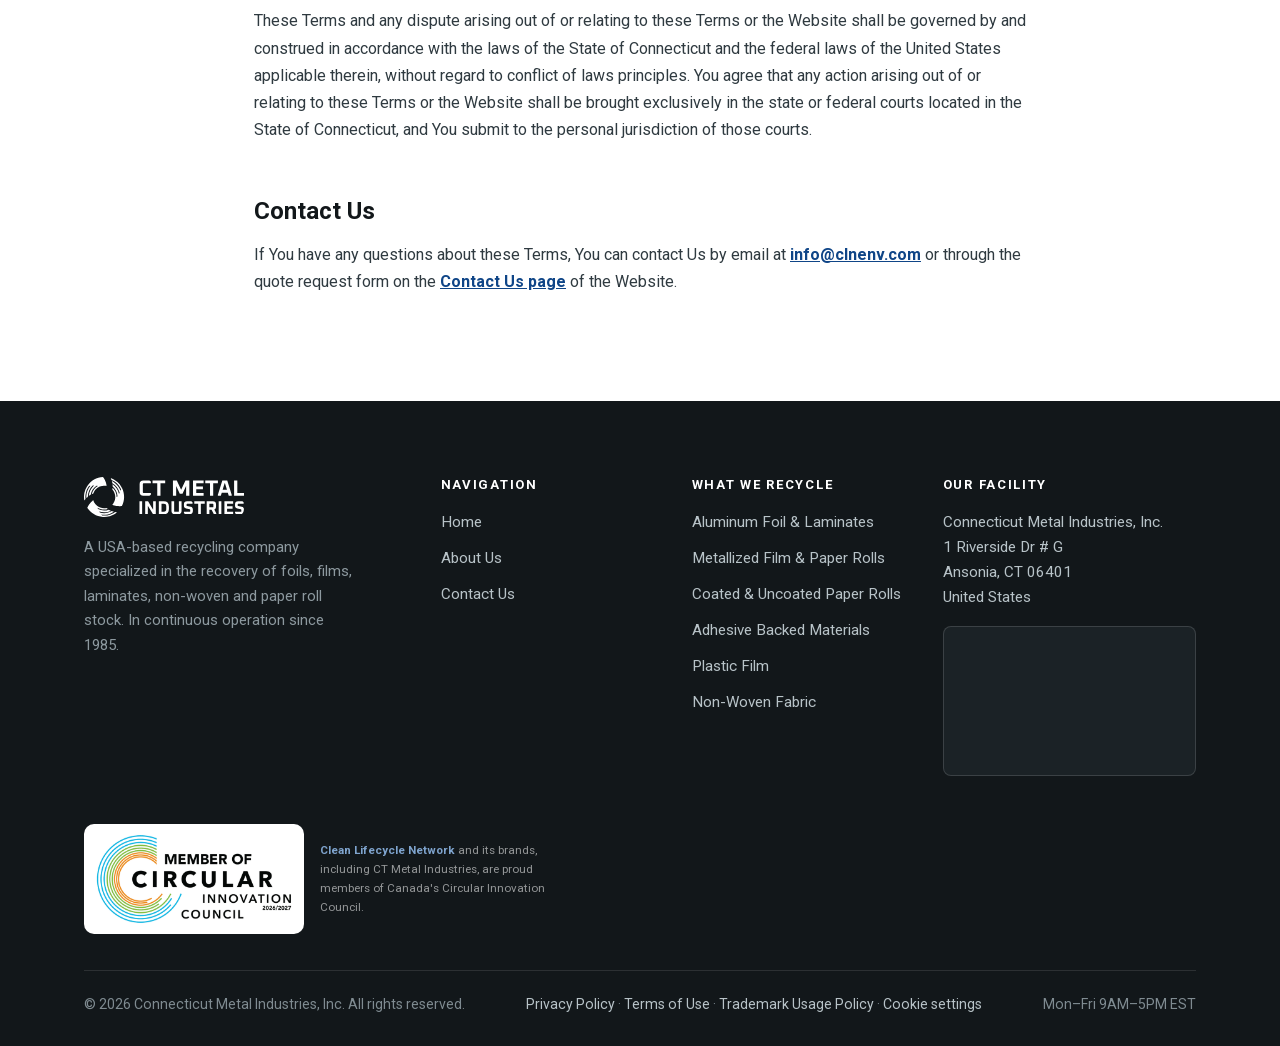
<file: terms-of-use.html>
<!DOCTYPE html>
<html lang="en">
<head>
<meta charset="utf-8">
<meta name="viewport" content="width=device-width, initial-scale=1">
<title>Terms of Use | CT Metal Industries</title>
<meta name="description" content="The terms that apply when you use the CT Metal Industries website.">
<link rel="canonical" href="https://ctmetal.com/terms-of-use">
<meta property="og:type" content="website">
<meta property="og:site_name" content="CT Metal Industries">
<meta property="og:locale" content="en_US">
<meta property="og:title" content="Terms of Use | CT Metal Industries">
<meta property="og:description" content="The terms that apply when you use the CT Metal Industries website.">
<meta property="og:url" content="https://ctmetal.com/terms-of-use">
<meta property="og:image" content="https://ctmetal.com/assets/img/og-image.jpg">
<meta property="og:image:width" content="1200">
<meta property="og:image:height" content="630">
<meta property="og:image:alt" content="CT Metal Industries: recycling solutions for the packaging industry">
<meta name="twitter:card" content="summary_large_image">
<meta name="twitter:title" content="Terms of Use | CT Metal Industries">
<meta name="twitter:description" content="The terms that apply when you use the CT Metal Industries website.">
<meta name="twitter:image" content="https://ctmetal.com/assets/img/og-image.jpg">
<meta name="twitter:image:alt" content="CT Metal Industries: recycling solutions for the packaging industry">
<script type="application/ld+json">
{
  "@context": "https://schema.org",
  "@type": "WebPage",
  "@id": "https://ctmetal.com/terms-of-use#webpage",
  "url": "https://ctmetal.com/terms-of-use",
  "name": "Terms of Use | CT Metal Industries",
  "description": "The terms that apply when you use the CT Metal Industries website.",
  "isPartOf": {
    "@type": "WebSite",
    "name": "CT Metal Industries",
    "url": "https://ctmetal.com/"
  },
  "breadcrumb": {
    "@type": "BreadcrumbList",
    "itemListElement": [
      {
        "@type": "ListItem",
        "position": 1,
        "name": "Home",
        "item": "https://ctmetal.com/"
      },
      {
        "@type": "ListItem",
        "position": 2,
        "name": "Terms of Use",
        "item": "https://ctmetal.com/terms-of-use"
      }
    ]
  }
}
</script>
<!-- Cookie consent: must load before the Google tag. Clarity loads from here after opt-in. -->
<script src="assets/js/consent.js?v=0ee484d9"></script>
<!-- Google tag (gtag.js) -->
<script async src="https://www.googletagmanager.com/gtag/js?id=G-C5FY2DNFJ9"></script>
<script>
  window.dataLayer = window.dataLayer || [];
  function gtag(){dataLayer.push(arguments);}
  gtag('js', new Date());
  gtag('config', 'G-C5FY2DNFJ9');
</script>
<link rel="preload" href="assets/fonts/roboto-latin.woff2" as="font" type="font/woff2" crossorigin>
<link rel="preload" href="assets/fonts/roboto-condensed-latin.woff2" as="font" type="font/woff2" crossorigin>
<link rel="preload" href="assets/fonts/roboto-condensed-italic-latin.woff2" as="font" type="font/woff2" crossorigin>
<link rel="stylesheet" href="assets/css/styles.css?v=4f79efae">
<link rel="stylesheet" href="assets/css/brand.css?v=f12136dc">
<link rel="icon" href="assets/img/favicon.svg" type="image/svg+xml">
<link rel="icon" href="assets/img/favicon-32.png" sizes="32x32" type="image/png">
<link rel="apple-touch-icon" href="assets/img/apple-touch-icon.png">

</head>
<body>
<a class="skip-link" href="#main">Skip to main content</a>
<header class="site-header site-header--overlay">
  <div class="wrap site-header__inner">
    <a class="brand" href="/" aria-label="CT Metal Industries, home"><img class="brand__light" src="assets/img/logo.svg" alt="CT Metal Industries" width="176" height="44"><img class="brand__dark" src="assets/img/logo-white.svg" alt="" aria-hidden="true" width="176" height="44"></a>
    <button class="nav__toggle" type="button" aria-expanded="false" aria-controls="site-nav" aria-label="Toggle navigation menu">
      <svg class="icon-open" viewBox="0 0 24 24" fill="none" stroke="currentColor" stroke-width="2" stroke-linecap="round" aria-hidden="true"><path d="M3 6h18M3 12h18M3 18h18"/></svg>
      <svg class="icon-close" viewBox="0 0 24 24" fill="none" stroke="currentColor" stroke-width="2" stroke-linecap="round" aria-hidden="true"><path d="M6 6l12 12M18 6L6 18"/></svg>
    </button>
    <nav class="site-nav" id="site-nav" aria-label="Main">
      <ul class="nav__list">
        <li><a href="/#recycle">What We Recycle</a></li>
        <li><a href="/about">About</a></li>
      </ul>
      <div class="nav__cta"><a class="btn btn--primary" href="/contact">Get a quote</a></div>
    </nav>
  </div>
</header>

<main id="main">
  <section class="page-hero ">
    <div class="page-hero__media"><img src="assets/img/foil6-1200.webp" srcset="assets/img/foil6.webp 800w, assets/img/foil6-1200.webp 1200w" sizes="100vw" alt="" aria-hidden="true" width="1600" height="900" fetchpriority="high"></div>
    <div class="wrap">
      <div class="page-hero__inner">
        <span class="eyebrow">Legal</span><h1>Terms of Use</h1><p>The terms that apply when you use the CT Metal Industries website.</p>
      </div>
    </div>
  </section>
  <section class="section">
    <div class="wrap wrap--narrow legal">
      <p class="legal__updated">Last Updated: November 4, 2026</p>
      <h2 id="overview">Overview</h2>
      <p>Connecticut Metal Industries, Inc. ("<strong>CT Metal</strong>", "<strong>We</strong>", and "<strong>Us</strong>") is a member of the group of companies comprising CLN Global Inc. and its direct and indirect subsidiaries and affiliates (collectively, the "<strong>CLN Companies</strong>"). CT Metal operates <a href="https://ctmetal.com">ctmetal.com</a> (the "<strong>Website</strong>"). These Terms of Use govern Your access to and use of the Website.</p>
      <p>References to "<strong>You</strong>" or "<strong>Your</strong>" in these Terms means the individual accessing or using this Website, or a company or other legal entity on behalf of which such individual that is accessing or using this Website, as applicable.</p>
      <p>By visiting or using this Website, You agree to be bound by these Terms, including those additional terms and conditions and policies referenced herein and/or available by hyperlink. These Terms apply to all users of this Website, including without limitation, users of this Website who are browsers, vendors, customers, merchants, and/or content contributors.</p>
      <p>Please read these Terms carefully before accessing or using this Website. By accessing or using any part of this Website, You agree to be bound by these Terms. If You do not agree to all the contents of these Terms, then You may not access or use this Website.</p>
      <p>Any new features or tools which are added to this Website shall also be subject to these Terms. You can review the most current version of these Terms at any time on this page of this Website. We reserve the right to update, change or replace any part of these Terms by posting updates and/or changes to this Website. It is Your responsibility to check these Terms periodically for changes. Your continued access to or use of this Website following the posting of any changes constitutes acceptance of those changes.</p>
      <h2 id="website-terms">Website Terms</h2>
      <p>By agreeing to these Terms, You represent and warrant that You are at least the age of majority in Your province, state, or territory of residence, and, if applicable, have provided consent for any of Your minor dependents to use this Website.</p>
      <p>You may not use this Website for any illegal or unauthorized purpose, nor may You, in the use of this Website, violate any laws in Your jurisdiction (including but not limited to copyright laws).</p>
      <p>You must not transmit any worms or viruses or any code of a destructive nature.</p>
      <h2 id="general-conditions">General Conditions</h2>
      <p>You agree not to reproduce, duplicate, copy, sell, re-sell or exploit any portion of this Website without express written permission by Us.</p>
      <p>All content on this Website, including text, photographs, images, graphics and logos, is owned by or licensed to CT Metal or other members of the CLN Companies and is protected by copyright, trademark and other intellectual property laws. Use of the trademarks displayed on this Website is governed by our <a href="/trademark-usage-policy">Trademark Usage Policy</a>.</p>
      <p>The headings used in these Terms are included for convenience only and will not limit or otherwise affect these Terms.</p>
      <h2 id="accuracy-completeness-and-timeliness-of-information">Accuracy, Completeness and Timeliness of Information</h2>
      <p>We are not responsible if information made available on this Website is not accurate, complete or current. The information on this Website is provided for general purposes only and should not be relied upon or used as the sole basis for making decisions without consulting primary, more accurate, more complete or more timely sources of information. Any reliance on the material on this Website is at Your own risk.</p>
      <p>This Website may contain certain historical information; historical information, necessarily, is not current and is provided for Your reference only. We reserve the right to modify the contents of this Website at any time, but We have no obligation to update any information on this Website. You agree that it is Your responsibility to monitor changes to this Website.</p>
      <h2 id="quotes-pricing-samples-and-material-transactions">Quotes, Pricing, Samples and Material Transactions</h2>
      <p>Information on this Website about the materials we buy, pricing factors, metal content thresholds, minimum pick-up quantities, pick-up areas, processing and destruction methods, payment timing and response times is provided for general information only. It is not an offer to buy or sell, a price commitment or a guarantee of any service.</p>
      <p>Submitting a request through this Website, including a quote request, does not create any obligation for You or for CT Metal. Any quote or price indication we provide is non-binding and may be changed or withdrawn at any time, including after we inspect, weigh or test Your material, unless and until it is confirmed in a written agreement, purchase order or other written confirmation issued or signed by CT Metal. That written agreement or confirmation will govern any purchase, pick-up, recycling, destruction or other service, and will prevail over these Terms to the extent of any conflict.</p>
      <p>If You send us a material sample, You confirm that You are authorized to provide it and that it does not contain hazardous, regulated or confidential material unless we have agreed otherwise in writing. Samples may be consumed, altered or destroyed during evaluation and will not be returned. Our evaluation of a sample is an estimate only. Certified destruction of sensitive material is available only under a separate written agreement with CT Metal.</p>
      <h2 id="optional-tools">Optional Tools</h2>
      <p>We may provide You with access to third-party tools over which We neither monitor nor have any control nor input. Your interactions with third-party tools are governed by the terms of their respective providers and not by Us.</p>
      <p>You acknowledge and agree that We provide access to such tools "as is" and "as available" without any warranties, representations or conditions of any kind and without any endorsement. We shall have no liability whatsoever arising from or relating to Your use of third-party tools.</p>
      <p>Any use by You of the third-party tools offered through this Website is entirely at Your own risk and discretion, and You should ensure that You are familiar with and approve of the terms on which those tools are provided by the relevant third-party provider(s).</p>
      <p>We may also, in the future, offer new features through this Website (including, the release of new tools and resources), and such new features shall also be subject to these Terms.</p>
      <h2 id="third-party-links">Third-party Links</h2>
      <p>Certain information available through this Website may include materials from third-parties. Third-party links on this Website may direct You to third-party websites that are not affiliated with Us. We are not responsible for examining or evaluating the content or accuracy of terms on those third-party websites and We do not warrant and will not have any liability or responsibility for any third-party materials or websites, or for any other materials, products, or services of third-parties.</p>
      <p>Your interactions with third-party providers are governed by their respective terms. Please review carefully the third-party's policies and practices and make sure You understand them before You engage in any transaction or exchange of information. Complaints, claims, concerns, or questions regarding third-parties should be directed to the applicable third-party and not Us.</p>
      <p>This Website also links to websites of other members of the CLN Companies and their brands, including <a href="https://clnenv.com" target="_blank" rel="noopener">clnenv.com</a> and <a href="https://webuyrolls.com" target="_blank" rel="noopener">webuyrolls.com</a> (We Buy Rolls), and displays an embedded Google Maps map. Those websites and services are governed by their own terms of use and privacy policies, and not by these Terms.</p>
      <h2 id="feedback-and-other-submissions">Feedback and Other Submissions</h2>
      <p>If, at Our request, You send certain specific information or, without a request from Us, You send creative ideas, suggestions, proposals, plans, or other materials, whether online through this Website, by email, by postal mail, or otherwise (collectively, "<strong>Comments</strong>"), You agree that We may, at any time, without restriction, edit, copy, publish, distribute, translate and otherwise use in any medium any Comments that You provide to Us. By submitting Comments, You grant CT Metal a perpetual, royalty-free, irrevocable license to use, reproduce, and modify Your Comments for any purpose. We are and shall be under no obligation to: (i) maintain any Comments in confidence; (ii) pay compensation for any Comments; or (iii) respond to any Comments you provide.</p>
      <p>You agree that Your Comments will not violate any right of any third-party, including copyright, trademark, privacy, personality or other personal or proprietary right. You further agree that Your Comments will not contain libelous or otherwise unlawful, abusive or obscene material, or contain any computer virus or other malware that could in any way affect the operation of this Website or any related website. You may not use a false email address, pretend to be someone other than Yourself, or otherwise mislead Us or third-parties as to the origin of any Comments. You are solely responsible for any Comments You make and the accuracy of those Comments. We take no responsibility and assume no liability for any Comments posted by You or by any third-party.</p>
      <h2 id="personal-information-privacy-and-cookies">Personal Information, Privacy and Cookies</h2>
      <p>Our collection, use, disclosure and other processing of personal information through the Website is governed by our <a href="/privacy-policy">Privacy Policy</a>. The Website may use cookies and similar technologies, including technologies provided by third-party analytics and service providers, as described in the <a href="/privacy-policy">Privacy Policy</a>.</p>
      <p>Where required by applicable law, non-essential cookies and tracking technologies will be used only with Your consent. You may manage or withdraw Your consent through the <button type="button" class="link-button" data-cookie-settings>cookie settings</button> made available on the Website, including the "<button type="button" class="link-button" data-cookie-settings>Cookie settings</button>" link in the footer of every page. Please review our <a href="/privacy-policy">Privacy Policy</a> for further information about our privacy practices, the third parties we use, and Your choices and rights.</p>
      <h2 id="errors-inaccuracies-and-omissions">Errors, Inaccuracies and Omissions</h2>
      <p>Occasionally there may be information on this Website that contains typographical errors, inaccuracies or omissions that may relate to Us and Our business. We reserve the right to correct any errors, inaccuracies or omissions, and to change or update information if any information on this Website or on any related website is inaccurate at any time without prior notice.</p>
      <p>We undertake no obligation to update, amend or clarify information on this Website or on any related website, except as required by law. No specified update or refresh date applied to information on this Website or on any related website should be taken to indicate that all information on this Website or on any related website has been modified or updated.</p>
      <h2 id="prohibited-uses">Prohibited Uses</h2>
      <p>In addition to other prohibitions as set forth in these Terms, You are prohibited from using this Website or its content: (i) for any unlawful purpose; (ii) to solicit others to perform or participate in any unlawful acts; (iii) to violate any international, federal, provincial, state regulations, rules, laws, or ordinances, or those regulations, rules, laws, or ordinances of any other territory; (iv) to infringe upon or violate Our intellectual property rights (as set forth in the <a href="/trademark-usage-policy">Trademark Usage Policy</a>) or the intellectual property rights of others; (v) to harass, abuse, insult, harm, defame, slander, disparage, intimidate, or discriminate based on gender, sexual orientation, religion, ethnicity, race, age, national origin, or disability; (vi) to submit false or misleading information; (vii) to upload or transmit viruses or any other type of malicious code that will or may be used in any way that will affect the functionality or operation of this Website or of any related website, other websites, or the internet in general; (viii) to collect or track the personal information of others; (ix) to spam, phish, pharm, pretext, spider, crawl, or scrape; (x) for any obscene or immoral purpose; (xi) to interfere with or circumvent the security features of this Website or any related website, other websites, or the internet in general; or (xii) to engage in any conduct that disrupts or interferes with the operation, security, or functionality of this Website.</p>
      <h2 id="availability-and-accuracy-of-information">Availability and Accuracy of Information</h2>
      <p>We do not guarantee that Your use of this Website will be uninterrupted, timely, secure or error-free. The information is provided ‘as-is’ and may contain inaccuracies or errors.</p>
      <h2 id="indemnification">Indemnification</h2>
      <p>You agree to indemnify, defend and hold harmless CT Metal, CLN Global Inc., the other CLN Companies, and their respective officers, directors, employees, agents, contractors, licensors, service providers, subcontractors and suppliers from any claim or demand, including reasonable legal fees, made by any third-party due to or arising out of Your breach of these Terms or the documents incorporated by reference herein, or Your violation of any law or the rights of a third-party.</p>
      <h2 id="severability">Severability</h2>
      <p>In the event that any provision of these Terms is determined to be unlawful, void or unenforceable, such provision shall nonetheless be enforceable to the fullest extent permitted by applicable law. Further, the unenforceable portion shall be deemed to be severed from these Terms and such determination shall not affect the validity and enforceability of any other remaining provisions.</p>
      <h2 id="termination">Termination</h2>
      <p>These Terms are effective unless and until terminated by either You or Us. You may terminate these Terms at any time by notifying Us that You no longer wish to use this Website.</p>
      <h2 id="entire-agreement">Entire Agreement</h2>
      <p>The failure of Us to exercise or enforce any right or provision of these Terms shall not constitute a waiver of such right or provision.</p>
      <p>These Terms and any policies or operating rules posted by Us on this Website constitute the entire agreement and understanding between You and Us with respect to this Website and govern Your use of this Website (but do not replace any separate written agreement between You and CT Metal relating to the purchase, sale, pick-up, recycling or destruction of materials), superseding any prior or contemporaneous agreements, communications and proposals, whether oral or written, between You and Us (including, but not limited to, any prior versions of these Terms). Any ambiguities in the interpretation of these Terms shall not be construed against the drafting party.</p>
      <h2 id="governing-law">Governing Law</h2>
      <p>These Terms and any dispute arising out of or relating to these Terms or the Website shall be governed by and construed in accordance with the laws of the State of Connecticut and the federal laws of the United States applicable therein, without regard to conflict of laws principles. You agree that any action arising out of or relating to these Terms or the Website shall be brought exclusively in the state or federal courts located in the State of Connecticut, and You submit to the personal jurisdiction of those courts.</p>
      <h2 id="contact-us">Contact Us</h2>
      <p>If You have any questions about these Terms, You can contact Us by email at <a href="mailto:info@clnenv.com">info@clnenv.com</a> or through the quote request form on the <a href="/contact">Contact Us page</a> of the Website.</p>
    </div>
  </section>
</main>

<footer class="site-footer">
  <div class="wrap">
    <div class="footer__grid">
      <div class="footer__brand">
        <img class="footer__logo--white" src="assets/img/logo-white.svg" alt="CT Metal Industries" width="160" height="40" loading="lazy">
        <p>A USA-based recycling company specialized in the recovery of foils, films, laminates, non-woven and paper roll stock. In continuous operation since 1985.</p>
      </div>
      <div>
        <h3>Navigation</h3>
        <ul>
          <li><a href="/">Home</a></li>
          <li><a href="/about">About Us</a></li>
          <li><a href="/contact">Contact Us</a></li>
        </ul>
      </div>
      <div>
        <h3>What we recycle</h3>
        <ul>
          <li><a href="/aluminum-foil-and-laminates">Aluminum Foil &amp; Laminates</a></li>
          <li><a href="/metallized-film-and-paper-rolls">Metallized Film &amp; Paper Rolls</a></li>
          <li><a href="/coated-and-uncoated-paper-rolls">Coated &amp; Uncoated Paper Rolls</a></li>
          <li><a href="/adhesive-backed-materials">Adhesive Backed Materials</a></li>
          <li><a href="/plastic-film">Plastic Film</a></li>
          <li><a href="/non-woven-fabric">Non-Woven Fabric</a></li>
        </ul>
      </div>
      <div>
        <h3>Our Facility</h3>
        <address>Connecticut Metal Industries, Inc.<br>1 Riverside Dr # G<br>Ansonia, CT 06401<br>United States</address>
        <iframe class="footer__map" title="Map of Connecticut Metal Industries, Inc., 1 Riverside Dr # G, Ansonia, CT" src="https://maps.google.com/maps?q=1+Riverside+Dr+%23+G,+Ansonia,+CT+06401,+United+States&amp;z=15&amp;output=embed" loading="lazy" referrerpolicy="no-referrer-when-downgrade"></iframe>
      </div>
    </div>
    <div class="footer__network">
      <div class="footer__network-badge">
        <img src="assets/img/circular-innovation-council-member.png" alt="Member of Circular Innovation Council 2026/2027" width="640" height="300" loading="lazy">
        <p><a href="https://clnenv.com" target="_blank" rel="noopener">Clean Lifecycle Network<span class="visually-hidden"> (opens in a new window)</span></a> and its brands, including CT Metal Industries, are proud members of Canada's Circular Innovation Council.</p>
      </div>
    </div>
    <div class="footer__bottom">
      <span>&copy; <span id="year">2026</span> Connecticut Metal Industries, Inc. All rights reserved.</span>
      <span class="footer__legal-links"><a href="/privacy-policy">Privacy Policy</a> &middot; <a href="/terms-of-use">Terms of Use</a> &middot; <a href="/trademark-usage-policy">Trademark Usage Policy</a> &middot; <button type="button" class="footer__cookie-link" data-cookie-settings>Cookie settings</button></span>
      <span>Mon&ndash;Fri 9AM&ndash;5PM EST</span>
    </div>
  </div>
</footer>
<script src="assets/js/main.js?v=e0b4fc1c"></script>
<script>document.getElementById('year').textContent = new Date().getFullYear();</script>
<!-- Start of HubSpot Embed Code -->
<script type="text/javascript" id="hs-script-loader" async defer src="//js-na3.hs-scripts.com/343635070.js"></script>
<!-- End of HubSpot Embed Code -->
</body>
</html>
</file>
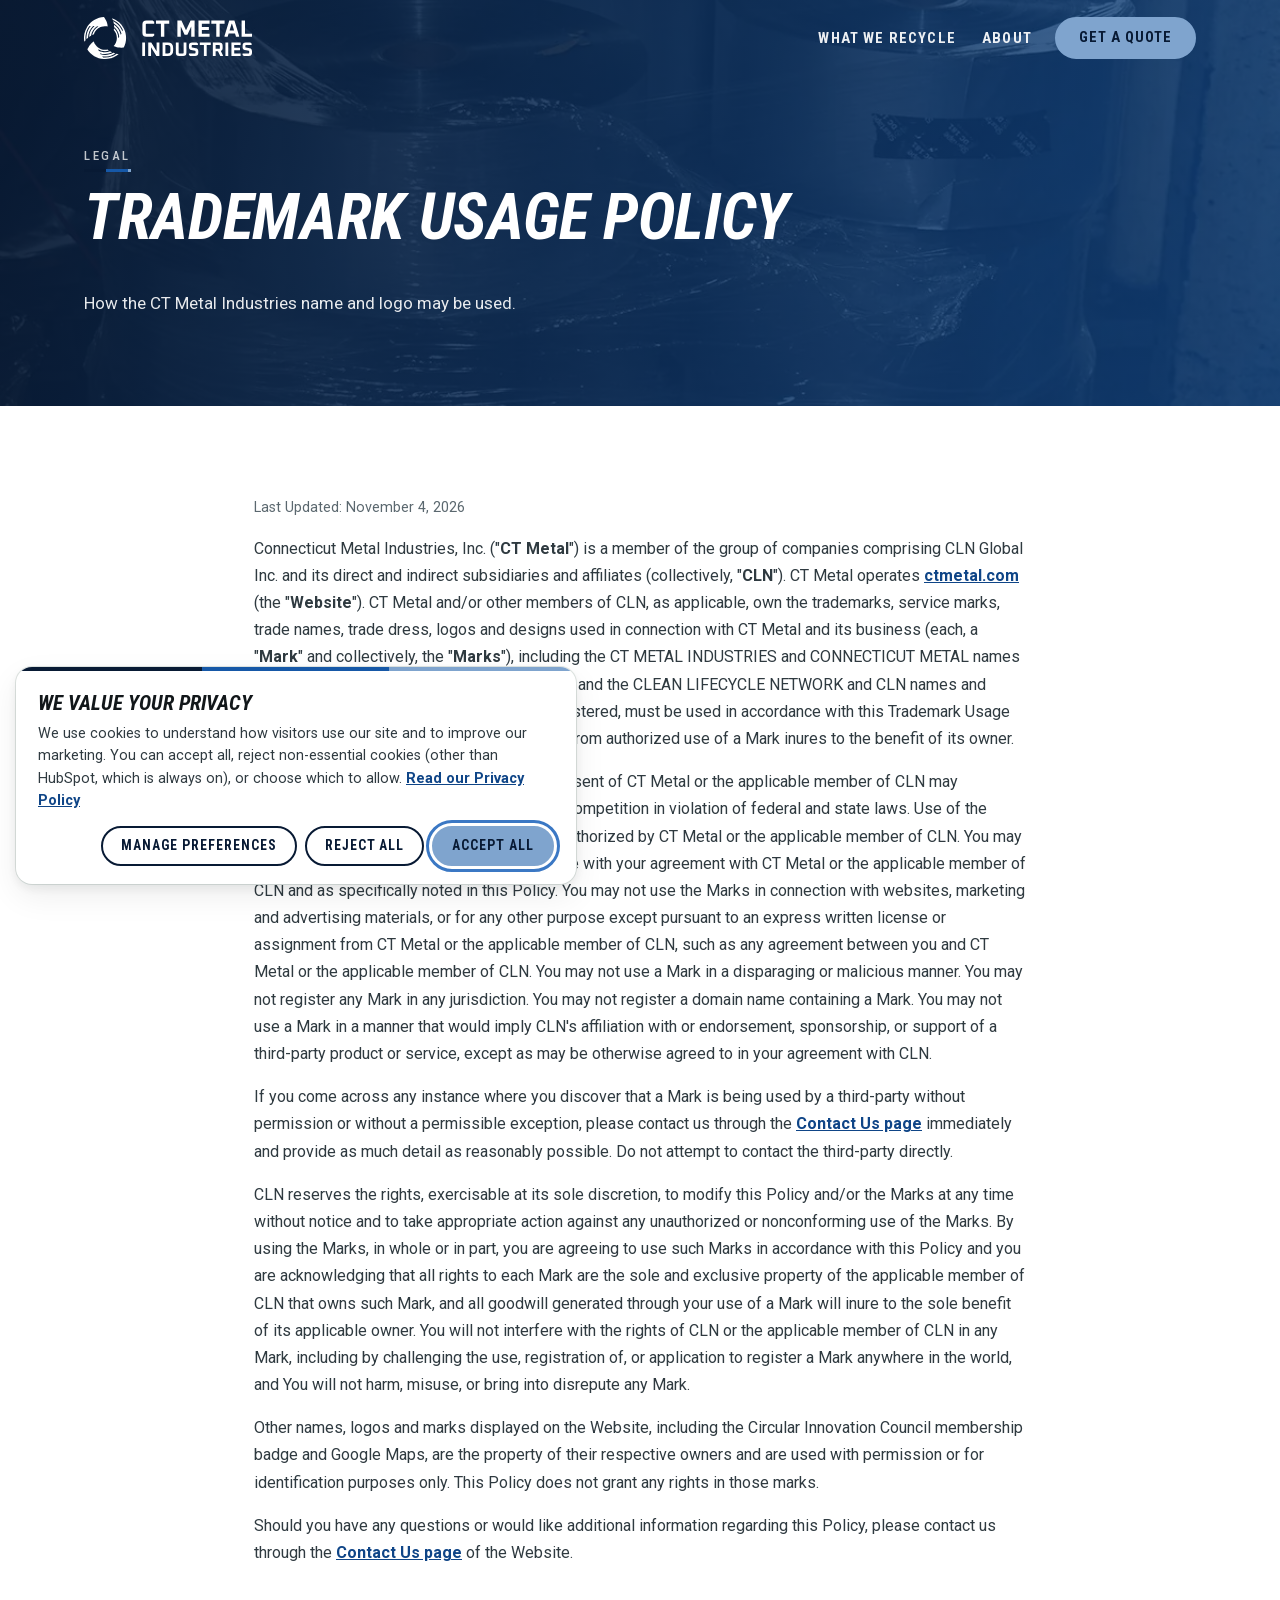
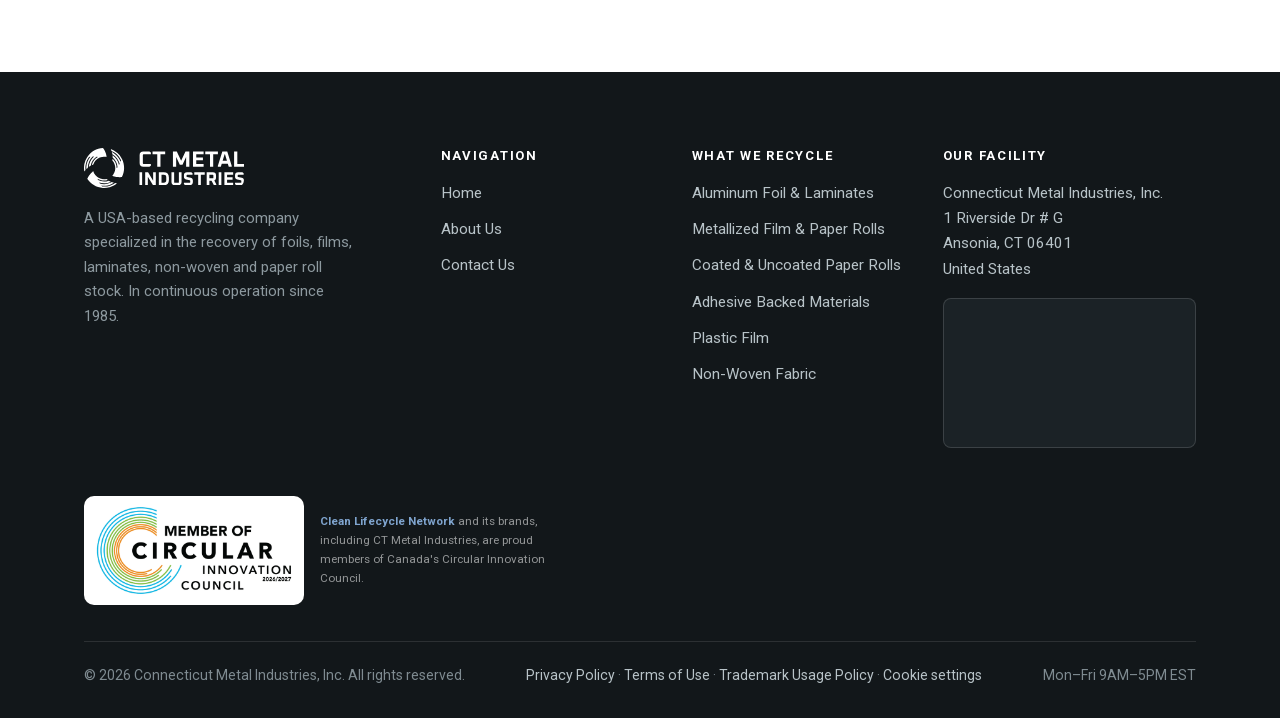
<file: trademark-usage-policy.html>
<!DOCTYPE html>
<html lang="en">
<head>
<meta charset="utf-8">
<meta name="viewport" content="width=device-width, initial-scale=1">
<title>Trademark Usage Policy | CT Metal Industries</title>
<meta name="description" content="How the CT Metal Industries name and logo may be used.">
<link rel="canonical" href="https://ctmetal.com/trademark-usage-policy">
<meta property="og:type" content="website">
<meta property="og:site_name" content="CT Metal Industries">
<meta property="og:locale" content="en_US">
<meta property="og:title" content="Trademark Usage Policy | CT Metal Industries">
<meta property="og:description" content="How the CT Metal Industries name and logo may be used.">
<meta property="og:url" content="https://ctmetal.com/trademark-usage-policy">
<meta property="og:image" content="https://ctmetal.com/assets/img/og-image.jpg">
<meta property="og:image:width" content="1200">
<meta property="og:image:height" content="630">
<meta property="og:image:alt" content="CT Metal Industries: recycling solutions for the packaging industry">
<meta name="twitter:card" content="summary_large_image">
<meta name="twitter:title" content="Trademark Usage Policy | CT Metal Industries">
<meta name="twitter:description" content="How the CT Metal Industries name and logo may be used.">
<meta name="twitter:image" content="https://ctmetal.com/assets/img/og-image.jpg">
<meta name="twitter:image:alt" content="CT Metal Industries: recycling solutions for the packaging industry">
<script type="application/ld+json">
{
  "@context": "https://schema.org",
  "@type": "WebPage",
  "@id": "https://ctmetal.com/trademark-usage-policy#webpage",
  "url": "https://ctmetal.com/trademark-usage-policy",
  "name": "Trademark Usage Policy | CT Metal Industries",
  "description": "How the CT Metal Industries name and logo may be used.",
  "isPartOf": {
    "@type": "WebSite",
    "name": "CT Metal Industries",
    "url": "https://ctmetal.com/"
  },
  "breadcrumb": {
    "@type": "BreadcrumbList",
    "itemListElement": [
      {
        "@type": "ListItem",
        "position": 1,
        "name": "Home",
        "item": "https://ctmetal.com/"
      },
      {
        "@type": "ListItem",
        "position": 2,
        "name": "Trademark Usage Policy",
        "item": "https://ctmetal.com/trademark-usage-policy"
      }
    ]
  }
}
</script>
<!-- Cookie consent: must load before the Google tag. Clarity loads from here after opt-in. -->
<script src="assets/js/consent.js?v=0ee484d9"></script>
<!-- Google tag (gtag.js) -->
<script async src="https://www.googletagmanager.com/gtag/js?id=G-C5FY2DNFJ9"></script>
<script>
  window.dataLayer = window.dataLayer || [];
  function gtag(){dataLayer.push(arguments);}
  gtag('js', new Date());
  gtag('config', 'G-C5FY2DNFJ9');
</script>
<link rel="preload" href="assets/fonts/roboto-latin.woff2" as="font" type="font/woff2" crossorigin>
<link rel="preload" href="assets/fonts/roboto-condensed-latin.woff2" as="font" type="font/woff2" crossorigin>
<link rel="preload" href="assets/fonts/roboto-condensed-italic-latin.woff2" as="font" type="font/woff2" crossorigin>
<link rel="stylesheet" href="assets/css/styles.css?v=4f79efae">
<link rel="stylesheet" href="assets/css/brand.css?v=f12136dc">
<link rel="icon" href="assets/img/favicon.svg" type="image/svg+xml">
<link rel="icon" href="assets/img/favicon-32.png" sizes="32x32" type="image/png">
<link rel="apple-touch-icon" href="assets/img/apple-touch-icon.png">

</head>
<body>
<a class="skip-link" href="#main">Skip to main content</a>
<header class="site-header site-header--overlay">
  <div class="wrap site-header__inner">
    <a class="brand" href="/" aria-label="CT Metal Industries, home"><img class="brand__light" src="assets/img/logo.svg" alt="CT Metal Industries" width="176" height="44"><img class="brand__dark" src="assets/img/logo-white.svg" alt="" aria-hidden="true" width="176" height="44"></a>
    <button class="nav__toggle" type="button" aria-expanded="false" aria-controls="site-nav" aria-label="Toggle navigation menu">
      <svg class="icon-open" viewBox="0 0 24 24" fill="none" stroke="currentColor" stroke-width="2" stroke-linecap="round" aria-hidden="true"><path d="M3 6h18M3 12h18M3 18h18"/></svg>
      <svg class="icon-close" viewBox="0 0 24 24" fill="none" stroke="currentColor" stroke-width="2" stroke-linecap="round" aria-hidden="true"><path d="M6 6l12 12M18 6L6 18"/></svg>
    </button>
    <nav class="site-nav" id="site-nav" aria-label="Main">
      <ul class="nav__list">
        <li><a href="/#recycle">What We Recycle</a></li>
        <li><a href="/about">About</a></li>
      </ul>
      <div class="nav__cta"><a class="btn btn--primary" href="/contact">Get a quote</a></div>
    </nav>
  </div>
</header>

<main id="main">
  <section class="page-hero ">
    <div class="page-hero__media"><img src="assets/img/foil6-1200.webp" srcset="assets/img/foil6.webp 800w, assets/img/foil6-1200.webp 1200w" sizes="100vw" alt="" aria-hidden="true" width="1600" height="900" fetchpriority="high"></div>
    <div class="wrap">
      <div class="page-hero__inner">
        <span class="eyebrow">Legal</span><h1>Trademark Usage Policy</h1><p>How the CT Metal Industries name and logo may be used.</p>
      </div>
    </div>
  </section>
  <section class="section">
    <div class="wrap wrap--narrow legal">
      <p class="legal__updated">Last Updated: November 4, 2026</p>
      <p>Connecticut Metal Industries, Inc. ("<strong>CT Metal</strong>") is a member of the group of companies comprising CLN Global Inc. and its direct and indirect subsidiaries and affiliates (collectively, "<strong>CLN</strong>"). CT Metal operates <a href="https://ctmetal.com">ctmetal.com</a> (the "<strong>Website</strong>"). CT Metal and/or other members of CLN, as applicable, own the trademarks, service marks, trade names, trade dress, logos and designs used in connection with CT Metal and its business (each, a "<strong>Mark</strong>" and collectively, the "<strong>Marks</strong>"), including the CT METAL INDUSTRIES and CONNECTICUT METAL names and logos, the WE BUY ROLLS name and logo, and the CLEAN LIFECYCLE NETWORK and CLN names and logos. All Marks, whether registered or unregistered, must be used in accordance with this Trademark Usage Policy (this "<strong>Policy</strong>"), and all goodwill arising from authorized use of a Mark inures to the benefit of its owner.</p>
      <p>Use of the Marks without the prior written consent of CT Metal or the applicable member of CLN may constitute trademark infringement and unfair competition in violation of federal and state laws. Use of the Marks may be prohibited, unless expressly authorized by CT Metal or the applicable member of CLN. You may not use any of the Marks except in accordance with your agreement with CT Metal or the applicable member of CLN and as specifically noted in this Policy. You may not use the Marks in connection with websites, marketing and advertising materials, or for any other purpose except pursuant to an express written license or assignment from CT Metal or the applicable member of CLN, such as any agreement between you and CT Metal or the applicable member of CLN. You may not use a Mark in a disparaging or malicious manner. You may not register any Mark in any jurisdiction. You may not register a domain name containing a Mark. You may not use a Mark in a manner that would imply CLN's affiliation with or endorsement, sponsorship, or support of a third-party product or service, except as may be otherwise agreed to in your agreement with CLN.</p>
      <p>If you come across any instance where you discover that a Mark is being used by a third-party without permission or without a permissible exception, please contact us through the <a href="/contact">Contact Us page</a> immediately and provide as much detail as reasonably possible. Do not attempt to contact the third-party directly.</p>
      <p>CLN reserves the rights, exercisable at its sole discretion, to modify this Policy and/or the Marks at any time without notice and to take appropriate action against any unauthorized or nonconforming use of the Marks. By using the Marks, in whole or in part, you are agreeing to use such Marks in accordance with this Policy and you are acknowledging that all rights to each Mark are the sole and exclusive property of the applicable member of CLN that owns such Mark, and all goodwill generated through your use of a Mark will inure to the sole benefit of its applicable owner. You will not interfere with the rights of CLN or the applicable member of CLN in any Mark, including by challenging the use, registration of, or application to register a Mark anywhere in the world, and You will not harm, misuse, or bring into disrepute any Mark.</p>
      <p>Other names, logos and marks displayed on the Website, including the Circular Innovation Council membership badge and Google Maps, are the property of their respective owners and are used with permission or for identification purposes only. This Policy does not grant any rights in those marks.</p>
      <p>Should you have any questions or would like additional information regarding this Policy, please contact us through the <a href="/contact">Contact Us page</a> of the Website.</p>
    </div>
  </section>
</main>

<footer class="site-footer">
  <div class="wrap">
    <div class="footer__grid">
      <div class="footer__brand">
        <img class="footer__logo--white" src="assets/img/logo-white.svg" alt="CT Metal Industries" width="160" height="40" loading="lazy">
        <p>A USA-based recycling company specialized in the recovery of foils, films, laminates, non-woven and paper roll stock. In continuous operation since 1985.</p>
      </div>
      <div>
        <h3>Navigation</h3>
        <ul>
          <li><a href="/">Home</a></li>
          <li><a href="/about">About Us</a></li>
          <li><a href="/contact">Contact Us</a></li>
        </ul>
      </div>
      <div>
        <h3>What we recycle</h3>
        <ul>
          <li><a href="/aluminum-foil-and-laminates">Aluminum Foil &amp; Laminates</a></li>
          <li><a href="/metallized-film-and-paper-rolls">Metallized Film &amp; Paper Rolls</a></li>
          <li><a href="/coated-and-uncoated-paper-rolls">Coated &amp; Uncoated Paper Rolls</a></li>
          <li><a href="/adhesive-backed-materials">Adhesive Backed Materials</a></li>
          <li><a href="/plastic-film">Plastic Film</a></li>
          <li><a href="/non-woven-fabric">Non-Woven Fabric</a></li>
        </ul>
      </div>
      <div>
        <h3>Our Facility</h3>
        <address>Connecticut Metal Industries, Inc.<br>1 Riverside Dr # G<br>Ansonia, CT 06401<br>United States</address>
        <iframe class="footer__map" title="Map of Connecticut Metal Industries, Inc., 1 Riverside Dr # G, Ansonia, CT" src="https://maps.google.com/maps?q=1+Riverside+Dr+%23+G,+Ansonia,+CT+06401,+United+States&amp;z=15&amp;output=embed" loading="lazy" referrerpolicy="no-referrer-when-downgrade"></iframe>
      </div>
    </div>
    <div class="footer__network">
      <div class="footer__network-badge">
        <img src="assets/img/circular-innovation-council-member.png" alt="Member of Circular Innovation Council 2026/2027" width="640" height="300" loading="lazy">
        <p><a href="https://clnenv.com" target="_blank" rel="noopener">Clean Lifecycle Network<span class="visually-hidden"> (opens in a new window)</span></a> and its brands, including CT Metal Industries, are proud members of Canada's Circular Innovation Council.</p>
      </div>
    </div>
    <div class="footer__bottom">
      <span>&copy; <span id="year">2026</span> Connecticut Metal Industries, Inc. All rights reserved.</span>
      <span class="footer__legal-links"><a href="/privacy-policy">Privacy Policy</a> &middot; <a href="/terms-of-use">Terms of Use</a> &middot; <a href="/trademark-usage-policy">Trademark Usage Policy</a> &middot; <button type="button" class="footer__cookie-link" data-cookie-settings>Cookie settings</button></span>
      <span>Mon&ndash;Fri 9AM&ndash;5PM EST</span>
    </div>
  </div>
</footer>
<script src="assets/js/main.js?v=e0b4fc1c"></script>
<script>document.getElementById('year').textContent = new Date().getFullYear();</script>
<!-- Start of HubSpot Embed Code -->
<script type="text/javascript" id="hs-script-loader" async defer src="//js-na3.hs-scripts.com/343635070.js"></script>
<!-- End of HubSpot Embed Code -->
</body>
</html>
</file>
<file: assets/css/styles.css>
/* ===========================================================
   Min-Tech — shared stylesheet
   =========================================================== */

/* Self-hosted fonts (latin subset of the Google Fonts files the site used before). Roboto and Roboto Condensed are
   variable fonts: each file serves every weight declared below. SIL Open Font License / Apache 2.0. */
@font-face { font-family: 'Roboto'; font-style: normal; font-weight: 300; font-display: swap; src: url(../fonts/roboto-latin.woff2) format('woff2'); unicode-range: U+0000-00FF, U+0131, U+0152-0153, U+02BB-02BC, U+02C6, U+02DA, U+02DC, U+0304, U+0308, U+0329, U+2000-206F, U+20AC, U+2122, U+2191, U+2193, U+2212, U+2215, U+FEFF, U+FFFD; }
@font-face { font-family: 'Roboto'; font-style: normal; font-weight: 400; font-display: swap; src: url(../fonts/roboto-latin.woff2) format('woff2'); unicode-range: U+0000-00FF, U+0131, U+0152-0153, U+02BB-02BC, U+02C6, U+02DA, U+02DC, U+0304, U+0308, U+0329, U+2000-206F, U+20AC, U+2122, U+2191, U+2193, U+2212, U+2215, U+FEFF, U+FFFD; }
@font-face { font-family: 'Roboto'; font-style: normal; font-weight: 500; font-display: swap; src: url(../fonts/roboto-latin.woff2) format('woff2'); unicode-range: U+0000-00FF, U+0131, U+0152-0153, U+02BB-02BC, U+02C6, U+02DA, U+02DC, U+0304, U+0308, U+0329, U+2000-206F, U+20AC, U+2122, U+2191, U+2193, U+2212, U+2215, U+FEFF, U+FFFD; }
@font-face { font-family: 'Roboto'; font-style: normal; font-weight: 700; font-display: swap; src: url(../fonts/roboto-latin.woff2) format('woff2'); unicode-range: U+0000-00FF, U+0131, U+0152-0153, U+02BB-02BC, U+02C6, U+02DA, U+02DC, U+0304, U+0308, U+0329, U+2000-206F, U+20AC, U+2122, U+2191, U+2193, U+2212, U+2215, U+FEFF, U+FFFD; }
@font-face { font-family: 'Roboto'; font-style: normal; font-weight: 900; font-display: swap; src: url(../fonts/roboto-latin.woff2) format('woff2'); unicode-range: U+0000-00FF, U+0131, U+0152-0153, U+02BB-02BC, U+02C6, U+02DA, U+02DC, U+0304, U+0308, U+0329, U+2000-206F, U+20AC, U+2122, U+2191, U+2193, U+2212, U+2215, U+FEFF, U+FFFD; }
@font-face { font-family: 'Roboto Condensed'; font-style: italic; font-weight: 700; font-display: swap; src: url(../fonts/roboto-condensed-italic-latin.woff2) format('woff2'); unicode-range: U+0000-00FF, U+0131, U+0152-0153, U+02BB-02BC, U+02C6, U+02DA, U+02DC, U+0304, U+0308, U+0329, U+2000-206F, U+20AC, U+2122, U+2191, U+2193, U+2212, U+2215, U+FEFF, U+FFFD; }
@font-face { font-family: 'Roboto Condensed'; font-style: normal; font-weight: 400; font-display: swap; src: url(../fonts/roboto-condensed-latin.woff2) format('woff2'); unicode-range: U+0000-00FF, U+0131, U+0152-0153, U+02BB-02BC, U+02C6, U+02DA, U+02DC, U+0304, U+0308, U+0329, U+2000-206F, U+20AC, U+2122, U+2191, U+2193, U+2212, U+2215, U+FEFF, U+FFFD; }
@font-face { font-family: 'Roboto Condensed'; font-style: normal; font-weight: 500; font-display: swap; src: url(../fonts/roboto-condensed-latin.woff2) format('woff2'); unicode-range: U+0000-00FF, U+0131, U+0152-0153, U+02BB-02BC, U+02C6, U+02DA, U+02DC, U+0304, U+0308, U+0329, U+2000-206F, U+20AC, U+2122, U+2191, U+2193, U+2212, U+2215, U+FEFF, U+FFFD; }
@font-face { font-family: 'Roboto Condensed'; font-style: normal; font-weight: 700; font-display: swap; src: url(../fonts/roboto-condensed-latin.woff2) format('woff2'); unicode-range: U+0000-00FF, U+0131, U+0152-0153, U+02BB-02BC, U+02C6, U+02DA, U+02DC, U+0304, U+0308, U+0329, U+2000-206F, U+20AC, U+2122, U+2191, U+2193, U+2212, U+2215, U+FEFF, U+FFFD; }


/* ---------- Design tokens ---------- */
:root {
  --green-900: #00301d;
  --green-800: #004b2d;
  --green-700: #00693e;
  --green-600: #008951;   /* brand green, sampled from logo */
  --green-500: #17a366;
  --green-100: #e4f4ec;
  --green-50:  #f2faf6;

  --ink-900: #12171a;
  --ink-700: #2f3a40;
  --ink-500: #5b686f;
  --ink-300: #97a3a9;
  --line:    #e2e8e5;

  --paper:   #ffffff;
  --paper-2: #f7f9f8;

  --font: "Roboto", -apple-system, BlinkMacSystemFont, "Segoe UI", Arial, sans-serif;
  --font-cond: "Roboto Condensed", "Roboto", Arial Narrow, sans-serif;

  --wrap: 1160px;
  --gutter: 24px;
  --radius: 10px;
  --radius-lg: 16px;

  --shadow-sm: 0 1px 2px rgba(18,23,26,.06), 0 2px 8px rgba(18,23,26,.05);
  --shadow-md: 0 4px 12px rgba(18,23,26,.08), 0 12px 32px rgba(18,23,26,.07);

  --header-h: 76px;

  /* hero / page-hero scrim (override per brand) */
  --scrim-a: rgba(0,42,26,.94); --scrim-b: rgba(0,60,37,.86); --scrim-c: rgba(0,80,49,.62);
  --pscrim-a: rgba(0,48,29,.93); --pscrim-b: rgba(0,88,54,.78);
}

/* ---------- Reset / base ---------- */
*, *::before, *::after { box-sizing: border-box; }
html { scroll-behavior: smooth; -webkit-text-size-adjust: 100%; scroll-padding-top: calc(var(--header-h) + 16px); }
body {
  margin: 0;
  font-family: var(--font);
  font-size: 17px;
  line-height: 1.65;
  color: var(--ink-700);
  background: var(--paper);
  -webkit-font-smoothing: antialiased;
}
img { max-width: 100%; display: block; }
a { color: var(--green-700); }

h1, h2, h3, h4 {
  font-family: var(--font);
  color: var(--ink-900);
  line-height: 1.18;
  margin: 0 0 .6em;
  font-weight: 700;
  letter-spacing: -0.015em;
}
h1 { font-size: clamp(2.1rem, 1.3rem + 3.4vw, 3.5rem); }
h2 { font-size: clamp(1.6rem, 1.15rem + 1.9vw, 2.35rem); }
h3 { font-size: clamp(1.15rem, 1rem + .6vw, 1.4rem); }
p { margin: 0 0 1.1em; }
p:last-child { margin-bottom: 0; }

:focus-visible {
  outline: 3px solid var(--green-500);
  outline-offset: 3px;
  border-radius: 4px;
}

.skip-link {
  position: absolute; left: -9999px; top: 0; z-index: 200;
  background: var(--green-700); color: #fff;
  padding: 12px 20px; font-weight: 500; border-radius: 0 0 8px 0;
}
.skip-link:focus { left: 0; }

/* ---------- Layout helpers ---------- */
.wrap { width: 100%; max-width: var(--wrap); margin-inline: auto; padding-inline: var(--gutter); }
.wrap--narrow { max-width: 820px; }
.section { padding: clamp(56px, 7vw, 96px) 0; }
.section--tint { background: var(--paper-2); }
.section--green { background: var(--green-50); }

.eyebrow {
  display: inline-block;
  font-size: .8rem; font-weight: 700; letter-spacing: .14em;
  text-transform: uppercase; color: var(--green-700);
  margin-bottom: 14px;
}
.lede { font-size: clamp(1.05rem, 1rem + .35vw, 1.22rem); color: var(--ink-500); }

.section-head { max-width: 720px; margin-bottom: clamp(32px, 4vw, 52px); }
.section-head--center { margin-inline: auto; text-align: center; }

/* ---------- Buttons ---------- */
.btn {
  display: inline-flex; align-items: center; gap: 10px;
  font: 500 1rem/1 var(--font);
  padding: 15px 28px; border-radius: 8px;
  text-decoration: none; border: 2px solid transparent;
  cursor: pointer; transition: background .18s ease, color .18s ease, border-color .18s ease, transform .18s ease;
}
.btn:hover { transform: translateY(-1px); }
.btn--primary { background: var(--green-600); color: #fff; }
.btn--primary:hover { background: var(--green-700); }
.btn--ghost { background: transparent; color: #fff; border-color: rgba(255,255,255,.6); }
.btn--ghost:hover { background: rgba(255,255,255,.14); border-color: #fff; }
.btn--outline { background: transparent; color: var(--green-700); border-color: var(--green-600); }
.btn--outline:hover { background: var(--green-600); color: #fff; }

/* ===========================================================
   Header / navigation
   =========================================================== */
.site-header {
  position: sticky; top: 0; z-index: 100;
  /* frosted glass */
  background: rgba(255,255,255,.62);
  -webkit-backdrop-filter: saturate(185%) blur(18px);
  backdrop-filter: saturate(185%) blur(18px);
  border-bottom: 1px solid rgba(226,232,229,.7);
  box-shadow: 0 1px 24px rgba(18,23,26,.05);
  transition: background .3s ease, border-color .3s ease, box-shadow .3s ease;
}
/* Over-the-hero state: header floats transparently until the user scrolls */
.site-header--overlay {
  position: fixed; left: 0; right: 0; top: 0;
  background: transparent;
  -webkit-backdrop-filter: none; backdrop-filter: none;
  border-bottom-color: transparent;
  box-shadow: none;
}
.site-header--overlay .nav__list a { color: rgba(255,255,255,.92); }
.site-header--overlay .nav__list a:hover { color: #fff; }
.site-header--overlay .nav__list a[aria-current="page"] { color: #fff; }
.site-header--overlay .nav__toggle { color: #fff; border-color: rgba(255,255,255,.45); }
.site-header--overlay .brand img {
  background: rgba(255,255,255,.92); padding: 5px 9px; border-radius: 5px;
}
/* Scrolled: glass kicks in */
.site-header.is-stuck {
  position: fixed;
  background: rgba(255,255,255,.62);
  -webkit-backdrop-filter: saturate(185%) blur(18px);
  backdrop-filter: saturate(185%) blur(18px);
  border-bottom-color: rgba(226,232,229,.7);
  box-shadow: 0 1px 24px rgba(18,23,26,.05);
}
.site-header.is-stuck .nav__list a { color: var(--ink-700); }
.site-header.is-stuck .nav__list a:hover { color: var(--green-700); }
.site-header.is-stuck .nav__list a[aria-current="page"] { color: var(--green-700); }
.site-header.is-stuck .nav__toggle { color: var(--ink-900); border-color: var(--line); }
.site-header.is-stuck .brand img { background: none; padding: 0; }

/* Fallback for browsers without backdrop-filter */
@supports not ((backdrop-filter: blur(1px)) or (-webkit-backdrop-filter: blur(1px))) {
  .site-header, .site-header.is-stuck { background: rgba(255,255,255,.97); }
}
.site-header__inner {
  display: flex; align-items: center; justify-content: space-between;
  gap: 24px; height: var(--header-h);
}
.brand { display: flex; align-items: center; flex-shrink: 0; }
.brand img { height: 42px; width: auto; }

.nav__toggle {
  display: none; align-items: center; justify-content: center;
  width: 44px; height: 44px; padding: 0;
  background: none; border: 1px solid var(--line); border-radius: 8px;
  cursor: pointer; color: var(--ink-900);
}
.nav__toggle svg { width: 22px; height: 22px; }
.nav__toggle .icon-close { display: none; }
.nav__toggle[aria-expanded="true"] .icon-open { display: none; }
.nav__toggle[aria-expanded="true"] .icon-close { display: block; }

.site-nav { display: flex; align-items: center; }
.nav__list {
  display: flex; align-items: center; gap: 4px;
  list-style: none; margin: 0; padding: 0;
}
.nav__list a {
  display: block; padding: 10px 14px; border-radius: 7px;
  font-size: .97rem; font-weight: 500; text-decoration: none;
  color: var(--ink-700); white-space: nowrap;
  transition: color .16s ease, background .16s ease;
}
.nav__list a:hover { color: var(--green-700); }
.nav__list a[aria-current="page"] { color: var(--green-700); font-weight: 700; }
.nav__cta { margin-left: 12px; }
.nav__cta .btn { padding: 12px 22px; font-size: .95rem; white-space: nowrap; }

@media (max-width: 900px) {
  .nav__toggle { display: inline-flex; }
  .site-nav {
    position: absolute; left: 0; right: 0; top: 100%;
    background: rgba(255,255,255,.93);
    -webkit-backdrop-filter: saturate(185%) blur(20px);
    backdrop-filter: saturate(185%) blur(20px);
    border-bottom: 1px solid var(--line);
    box-shadow: var(--shadow-md);
    display: none; padding: 12px var(--gutter) 22px;
  }
  .site-nav.is-open { display: block; }
  .site-header--overlay .site-nav.is-open .nav__list a { color: var(--ink-700); }
  .site-header--overlay .site-nav.is-open .nav__list a[aria-current="page"] { color: var(--green-700); }
  .nav__list { flex-direction: column; align-items: stretch; gap: 2px; }
  .nav__list a { padding: 14px 12px; font-size: 1.05rem; border-bottom: 1px solid var(--line); border-radius: 0; }
  .nav__cta { margin: 16px 0 0; }
  .nav__cta .btn { width: 100%; justify-content: center; }
}

/* ===========================================================
   Hero
   =========================================================== */
.hero {
  position: relative;
  color: #fff;
  background: var(--green-900);
  overflow: hidden;
}
.hero__media {
  position: absolute; inset: 0;
}
.hero__media img { width: 100%; height: 100%; object-fit: cover; }
.hero__media::after {
  content: ""; position: absolute; inset: 0;
  background: linear-gradient(105deg, var(--scrim-a) 0%, var(--scrim-b) 45%, var(--scrim-c) 100%);
}
.hero__inner {
  position: relative; z-index: 1;
  padding: calc(var(--header-h) + clamp(64px, 8vw, 112px)) 0 clamp(72px, 10vw, 128px);
  max-width: 760px;
}
.hero h1 { color: #fff; margin-bottom: .35em; }
.hero__sub {
  font-size: clamp(1.05rem, 1rem + .45vw, 1.3rem);
  color: rgba(255,255,255,.9);
  margin-bottom: 2em;
  max-width: 60ch;
}
.hero__actions { display: flex; flex-wrap: wrap; gap: 14px; }

.hero__badge {
  display: inline-flex; align-items: center; gap: 9px;
  background: rgba(255,255,255,.13);
  border: 1px solid rgba(255,255,255,.28);
  color: #fff; border-radius: 100px;
  padding: 8px 18px 8px 14px; margin-bottom: 26px;
  font-size: .84rem; font-weight: 500; letter-spacing: .06em; text-transform: uppercase;
}
.hero__badge svg { width: 16px; height: 16px; flex-shrink: 0; }

/* Page hero (interior pages) */
.page-hero {
  position: relative; color: #fff; background: var(--green-800); overflow: hidden;
}
.page-hero__media { position: absolute; inset: 0; }
.page-hero__media img { width: 100%; height: 100%; object-fit: cover; }
.page-hero__media::after {
  content: ""; position: absolute; inset: 0;
  background: linear-gradient(100deg, var(--pscrim-a), var(--pscrim-b));
}
.page-hero__inner { position: relative; z-index: 1; padding: clamp(56px, 7vw, 92px) 0; max-width: 760px; }
.page-hero h1 { color: #fff; }
.page-hero p { color: rgba(255,255,255,.9); font-size: clamp(1.02rem,1rem+.3vw,1.18rem); margin-bottom: 0; }
.page-hero .eyebrow { color: rgba(255,255,255,.75); }

/* Breadcrumb */
.crumbs { position: relative; z-index: 1; padding-top: 22px; font-size: .88rem; }
.crumbs ol { display: flex; flex-wrap: wrap; gap: 8px; list-style: none; margin: 0; padding: 0; }
.crumbs a { color: rgba(255,255,255,.82); text-decoration: none; }
.crumbs a:hover { color: #fff; text-decoration: underline; }
.crumbs li + li::before { content: "/"; margin-right: 8px; color: rgba(255,255,255,.45); }
.crumbs [aria-current="page"] { color: rgba(255,255,255,.62); }

/* ===========================================================
   Stats
   =========================================================== */
.stats {
  display: grid; gap: 1px;
  grid-template-columns: repeat(auto-fit, minmax(180px, 1fr));
  background: var(--line);
  border: 1px solid var(--line);
  border-radius: var(--radius-lg);
  overflow: hidden;
}
.stat { background: #fff; padding: 30px 26px; text-align: center; }
.stat__num {
  display: block; font-size: clamp(1.9rem, 1.4rem + 1.8vw, 2.7rem);
  font-weight: 700; color: var(--green-600); line-height: 1.1; letter-spacing: -.02em;
}
.stat__label {
  display: block; margin-top: 8px; font-size: .92rem;
  color: var(--ink-500); line-height: 1.4;
}

/* ===========================================================
   Split (media + text)
   =========================================================== */
.split {
  display: grid; gap: clamp(32px, 5vw, 64px);
  grid-template-columns: 1fr 1fr; align-items: center;
}
.split--reverse .split__media { order: 2; }
.split__media img {
  width: 100%; border-radius: var(--radius-lg);
  box-shadow: var(--shadow-md); aspect-ratio: 4/3; object-fit: cover;
}
.wbr-logo { display: block; width: fit-content; margin-bottom: 22px; }
.wbr-logo img { display: block; height: 72px; width: auto; }
.cta-block { background-color: var(--green-50); border: 1px solid var(--line); border-radius: var(--radius-lg); padding: clamp(28px, 4vw, 44px); }
.cta-block__action { display: flex; flex-direction: column; align-items: flex-start; gap: 18px; margin-top: 28px; }
.cta-block__action .wbr-logo { margin-bottom: 0; }
.network { position: relative; overflow: hidden; isolation: isolate; }
.network::before, .network::after {
  content: ""; position: absolute; z-index: -1; pointer-events: none; aspect-ratio: 1;
  background: url("../img/cln-network.webp") center / contain no-repeat;
}
.network { --net-a: min(640px, 88vw); --net-b: min(520px, 72vw); }
.network::before { width: var(--net-a); left: calc(var(--net-a) * -.18); top: calc(var(--net-a) * -.45); transform: rotate(-14deg); }
.network::after { width: var(--net-b); right: calc(var(--net-b) * -.17); bottom: calc(var(--net-b) * -.6); transform: rotate(12deg) scaleX(-1); }
.network__card {
  padding: clamp(28px, 5vw, 56px); border-radius: var(--radius-lg);
  background: rgba(255,255,255,.84); border: 1px solid rgba(255,255,255,.9); box-shadow: var(--shadow-md);
  -webkit-backdrop-filter: blur(10px); backdrop-filter: blur(10px);
}
.network .lede { color: var(--ink-700); }
@media (prefers-reduced-motion: no-preference) {
  .network::before { animation: net-drift-a 26s ease-in-out infinite alternate; }
  .network::after { animation: net-drift-b 32s ease-in-out infinite alternate; }
}
@keyframes net-drift-a { from { transform: rotate(-14deg) translate(0, 0); } to { transform: rotate(-10deg) translate(14px, 10px); } }
@keyframes net-drift-b { from { transform: rotate(12deg) scaleX(-1) translate(0, 0); } to { transform: rotate(8deg) scaleX(-1) translate(14px, -10px); } }
.surplus { background: var(--green-900) url("../img/surplus-rolls.webp") center / cover no-repeat; }
.surplus .cta-block { max-width: 640px; background-color: rgba(242,246,251,.85); -webkit-backdrop-filter: blur(6px); backdrop-filter: blur(6px); }
@media (max-width: 820px) {
  .split { grid-template-columns: 1fr; }
  .split--reverse .split__media { order: 0; }
}

/* ===========================================================
   Cards
   =========================================================== */
.cards {
  display: grid; gap: 28px;
  grid-template-columns: repeat(auto-fit, minmax(280px, 1fr));
}
.card {
  background: #fff; border: 1px solid var(--line);
  border-radius: var(--radius-lg); overflow: hidden;
  display: flex; flex-direction: column;
  transition: box-shadow .2s ease, transform .2s ease, border-color .2s ease;
}
.card:hover { box-shadow: var(--shadow-md); transform: translateY(-3px); border-color: #d3ded8; }
.card__media { aspect-ratio: 16/10; background: var(--paper-2); }
.card__media img { width: 100%; height: 100%; object-fit: cover; }
.card__body { padding: 28px; flex: 1; display: flex; flex-direction: column; }
.card__body h3 { margin-bottom: .5em; }
.card__body p { color: var(--ink-500); font-size: .98rem; }
.card__link {
  margin-top: auto; padding-top: 18px;
  font-weight: 500; text-decoration: none; color: var(--green-700);
  display: inline-flex; align-items: center; gap: 7px;
}
.card__link:hover { text-decoration: underline; }
.card__link svg { width: 16px; height: 16px; transition: transform .18s ease; }
.card:hover .card__link svg { transform: translateX(3px); }

.card__icon {
  width: 52px; height: 52px; border-radius: 12px;
  background: var(--green-100); color: var(--green-700);
  display: grid; place-items: center; margin-bottom: 20px;
}
.card__icon svg { width: 26px; height: 26px; }

/* ===========================================================
   CTA band
   =========================================================== */
.cta-band {
  background: var(--green-800);
  color: #fff; text-align: center;
  padding: clamp(56px, 7vw, 88px) 0;
}
.cta-band h2 { color: #fff; }
.cta-band p { color: rgba(255,255,255,.85); max-width: 58ch; margin-inline: auto; margin-bottom: 2em; }
.cta-band__actions { display: flex; flex-wrap: wrap; gap: 14px; justify-content: center; }

/* ===========================================================
   Footer
   =========================================================== */
.site-footer {
  background: var(--ink-900); color: #b8c3c8;
  padding: clamp(52px, 6vw, 76px) 0 0;
  font-size: .95rem;
}
.footer__grid {
  display: grid; gap: 40px;
  grid-template-columns: 1.5fr 1fr 1fr 1.2fr;
  padding-bottom: 48px;
}
@media (max-width: 900px) { .footer__grid { grid-template-columns: 1fr 1fr; } }
@media (max-width: 560px) { .footer__grid { grid-template-columns: 1fr; gap: 32px; } }

.footer__brand img {
  height: 44px; width: auto; background: #fff;
  padding: 8px 12px; border-radius: 8px; margin-bottom: 18px;
}
.footer__brand p { color: #8d999f; max-width: 34ch; font-size: .93rem; }

.site-footer h3 {
  color: #fff; font-size: .82rem; font-weight: 700;
  letter-spacing: .13em; text-transform: uppercase; margin-bottom: 18px;
}
.site-footer ul { list-style: none; margin: 0; padding: 0; }
.site-footer li + li { margin-top: 11px; }
.site-footer a { color: #b8c3c8; text-decoration: none; transition: color .16s ease; }
.site-footer a:hover { color: #fff; text-decoration: underline; }
.site-footer address { font-style: normal; color: #b8c3c8; }
.footer__map { display: block; width: 100%; height: 150px; margin-top: 16px; border: 1px solid rgba(255,255,255,.14); border-radius: 8px; background: #1b2226; }

.footer__bottom {
  border-top: 1px solid rgba(255,255,255,.11);
  padding: 22px 0 30px;
  display: flex; flex-wrap: wrap; gap: 12px 28px;
  align-items: center; justify-content: space-between;
  font-size: .88rem; color: #7f8b91;
}
.footer__flag { display: inline-flex; align-items: center; gap: 8px; }
.footer__flag svg { width: 20px; height: 14px; }

/* ===========================================================
   Utilities
   =========================================================== */
.visually-hidden {
  position: absolute; width: 1px; height: 1px; overflow: hidden;
  clip: rect(0 0 0 0); clip-path: inset(50%); white-space: nowrap;
}

@media (prefers-reduced-motion: reduce) {
  html { scroll-behavior: auto; }
  *, *::before, *::after {
    animation-duration: .001ms !important; transition-duration: .001ms !important;
  }
}

/* ===========================================================
   Announcement bar — Buy Back Program
   =========================================================== */
.announce {
  background: linear-gradient(90deg, var(--green-900) 0%, var(--green-700) 55%, var(--green-600) 100%);
  color: #fff;
  position: relative;
  z-index: 110;
}
.announce__inner {
  display: flex; align-items: center; justify-content: center;
  flex-wrap: wrap; gap: 10px 18px;
  padding: 13px var(--gutter);
  text-align: center;
  max-width: 1320px;
}
.announce__tag {
  display: inline-flex; align-items: center; gap: 7px;
  background: #7fa4ce; color: #081a34;
  font-size: .74rem; font-weight: 900; letter-spacing: .12em; text-transform: uppercase;
  padding: 5px 12px; border-radius: 100px; flex-shrink: 0;
}
.announce__tag svg { width: 13px; height: 13px; }
.announce__text { font-size: .97rem; font-weight: 500; color: #fff; }
.announce__text strong { font-weight: 700; }
.announce__link {
  display: inline-flex; align-items: center; gap: 6px;
  color: #fff; font-weight: 700; font-size: .95rem;
  text-decoration: none; border-bottom: 2px solid rgba(255,255,255,.5);
  padding-bottom: 1px; white-space: nowrap;
  transition: border-color .16s ease;
}
.announce__link:hover { border-color: #7fa4ce; }
.announce__link svg { width: 15px; height: 15px; transition: transform .18s ease; }
.announce__link:hover svg { transform: translateX(3px); }

@media (max-width: 640px) {
  .announce__inner { flex-direction: column; gap: 8px; padding: 14px var(--gutter); }
  .announce__text { font-size: .92rem; }
}

/* Buy-back feature block */
.buyback {
  background: var(--green-900);
  color: #fff;
  border-radius: var(--radius-lg);
  padding: clamp(32px, 4.5vw, 56px);
  display: grid; gap: clamp(28px, 4vw, 52px);
  grid-template-columns: 1.35fr 1fr; align-items: center;
}
@media (max-width: 820px) { .buyback { grid-template-columns: 1fr; } }
.buyback h2 { color: #fff; margin-bottom: .5em; }
.buyback p { color: rgba(255,255,255,.86); }
.buyback .eyebrow { color: #7fa4ce; }
.buyback__actions { display: flex; flex-wrap: wrap; gap: 14px; margin-top: 28px; }
.buyback__steps { list-style: none; margin: 0; padding: 0; display: grid; gap: 16px; }
.buyback__steps li {
  display: flex; gap: 15px; align-items: flex-start;
  background: rgba(255,255,255,.07);
  border: 1px solid rgba(255,255,255,.14);
  border-radius: 12px; padding: 16px 18px;
}
.buyback__steps b {
  flex-shrink: 0; width: 28px; height: 28px; border-radius: 50%;
  background: #7fa4ce; color: #081a34;
  display: grid; place-items: center; font-size: .88rem; font-weight: 900;
}
.buyback__steps span { font-size: .96rem; color: rgba(255,255,255,.88); line-height: 1.5; }

/* ===========================================================
   Product grid (replaces the original slider)
   =========================================================== */
.product-grid {
  display: grid; gap: 26px;
  grid-template-columns: repeat(auto-fill, minmax(230px, 1fr));
}
.product {
  background: #fff; border: 1px solid var(--line);
  border-radius: var(--radius-lg); overflow: hidden;
  transition: box-shadow .2s ease, transform .2s ease, border-color .2s ease;
}
.product:hover { box-shadow: var(--shadow-md); transform: translateY(-3px); border-color: #d3ded8; }
.product__media {
  aspect-ratio: 1/1; background: var(--paper-2);
  display: grid; place-items: center; padding: 14px;
  border-bottom: 1px solid var(--line);
}
.product__media img { width: 100%; height: 100%; object-fit: contain; }
.product__body { padding: 18px 20px 22px; }
.product__body h3 { font-size: 1.05rem; margin-bottom: 6px; }
.product__type {
  font-size: .78rem; font-weight: 700; letter-spacing: .1em;
  text-transform: uppercase; color: var(--ink-300);
}

/* ===========================================================
   Advantages checklist
   =========================================================== */
.advantages {
  display: grid; gap: 14px;
  grid-template-columns: repeat(auto-fit, minmax(215px, 1fr));
  list-style: none; margin: 0; padding: 0;
}
.advantages li {
  display: flex; align-items: center; gap: 13px;
  background: #fff; border: 1px solid var(--line);
  border-radius: 10px; padding: 16px 18px;
  font-weight: 500; color: var(--ink-900); font-size: 1rem;
}
.advantages svg {
  width: 22px; height: 22px; flex-shrink: 0;
  color: #fff; background: var(--green-600);
  border-radius: 50%; padding: 4px;
}

/* ===========================================================
   Contact page
   =========================================================== */
.contact-grid {
  display: grid; gap: clamp(32px, 4vw, 56px);
  grid-template-columns: .85fr 1.15fr; align-items: start;
}
@media (max-width: 880px) { .contact-grid { grid-template-columns: 1fr; } }

.info-list { display: grid; gap: 22px; }
.info-item { display: flex; gap: 16px; align-items: flex-start; }
.info-item__icon {
  flex-shrink: 0; width: 44px; height: 44px; border-radius: 10px;
  background: var(--green-100); color: var(--green-700);
  display: grid; place-items: center;
}
.info-item__icon svg { width: 21px; height: 21px; }
.info-item h3 { font-size: 1.02rem; margin-bottom: 4px; }
.info-item p, .info-item address {
  margin: 0; font-style: normal; color: var(--ink-500); font-size: .97rem; line-height: 1.55;
}
.info-item a { color: var(--green-700); text-decoration: none; font-weight: 500; }
.info-item a:hover { text-decoration: underline; }

.form-card {
  background: var(--paper-2); border: 1px solid var(--line);
  border-radius: var(--radius-lg); padding: clamp(26px, 3.5vw, 40px);
  box-shadow: var(--shadow-sm);
}
.form-note { font-size: .86rem; color: var(--ink-300); margin-top: 16px; }
.form-card .form-note { color: var(--ink-500); margin-top: 14px; }
.form-card .form-note a { color: var(--green-700); font-weight: 600; }
.form-card > h2 { margin-bottom: 0; }
.form-card { scroll-margin-top: calc(var(--header-h) + 24px); }

.rep-card { display: flex; align-items: center; gap: 14px; margin: 20px 0 24px; }
.rep-card__photo {
  flex-shrink: 0; width: 58px; height: 58px; border-radius: 50%; overflow: hidden;
  background: var(--green-600); color: #fff; display: grid; place-items: center;
  font: 700 1.05rem/1 var(--font-cond); letter-spacing: .06em;
}
.rep-card__photo img { width: 100%; height: 100%; object-fit: cover; }
.rep-card h3 { margin: 0; font-size: 1rem; color: var(--ink-900); }
.rep-card span { font-size: .86rem; color: var(--ink-500); }


/* ===========================================================
   Quote / award
   =========================================================== */
.quote-card {
  display: grid; gap: clamp(28px, 4vw, 48px);
  grid-template-columns: 300px 1fr; align-items: center;
  background: #fff; border: 1px solid var(--line);
  border-radius: var(--radius-lg); padding: clamp(28px, 4vw, 48px);
  box-shadow: var(--shadow-sm);
}
@media (max-width: 780px) { .quote-card { grid-template-columns: 1fr; text-align: center; justify-items: center; } }
.quote-card img { max-width: 100%; border-radius: 10px; }
.quote-card blockquote {
  margin: 0; font-size: clamp(1.08rem, 1rem + .5vw, 1.3rem);
  line-height: 1.55; color: var(--ink-900); font-weight: 500;
}
.quote-card cite {
  display: block; margin-top: 18px; font-style: normal;
  font-size: .95rem; color: var(--ink-500); font-weight: 400;
}
.quote-card cite b { color: var(--green-700); font-weight: 700; }

/* ===========================================================
   Numbered / bordered feature list
   =========================================================== */
.feature-list { display: grid; gap: 26px; grid-template-columns: repeat(auto-fit, minmax(280px, 1fr)); }
.feature {
  border-left: 3px solid var(--green-600);
  padding: 4px 0 4px 22px;
}
.feature h3 { margin-bottom: .45em; }
.feature p { color: var(--ink-500); font-size: .98rem; margin-bottom: 0; }

/* ===========================================================
   Kit additions (v2) — components shared by later sites
   =========================================================== */
/* Typographic brand (sites without a logo image) */
.wordmark { font: 900 1.35rem/1 var(--font); letter-spacing: -.03em; color: var(--ink-900); white-space: nowrap; }
.wordmark em { font-style: normal; color: var(--green-600); }
.wordmark--stack { display: inline-flex; flex-direction: column; line-height: .95; font-size: 1.22rem; }
.site-header--overlay:not(.is-stuck) .wordmark em { color: var(--green-500); }
.wordmark--stack small { font-size: .62em; font-weight: 500; letter-spacing: .14em; text-transform: uppercase; opacity: .8; }
.wordmark--footer { color: #fff; font-size: 1.5rem; display: inline-block; margin-bottom: 18px; }
.site-header--overlay .wordmark { color: #fff; }
.site-header.is-stuck .wordmark { color: var(--ink-900); }

/* Dark glass header — for white logos that vanish on light glass */
.site-header--dark { background: rgba(14,20,17,.72); border-bottom-color: rgba(255,255,255,.1); }
.site-header--dark.is-stuck { background: rgba(14,20,17,.78); border-bottom-color: rgba(255,255,255,.12); }
.site-header--dark .nav__list a, .site-header--dark.is-stuck .nav__list a { color: rgba(255,255,255,.88); }
.site-header--dark .nav__list a:hover, .site-header--dark.is-stuck .nav__list a:hover { color: #fff; }
.site-header--dark .nav__list a[aria-current="page"], .site-header--dark.is-stuck .nav__list a[aria-current="page"] { color: #fff; }
.site-header--dark .nav__toggle, .site-header--dark.is-stuck .nav__toggle { color: #fff; border-color: rgba(255,255,255,.4); }
.site-header--dark .brand img, .site-header--dark.is-stuck .brand img { background: none; padding: 0; }
.site-header--dark .site-nav.is-open { background: rgba(14,20,17,.96); }
.site-header--dark .site-nav.is-open .nav__list a { color: rgba(255,255,255,.9); border-bottom-color: rgba(255,255,255,.1); }
@supports not ((backdrop-filter: blur(1px)) or (-webkit-backdrop-filter: blur(1px))) { .site-header--dark, .site-header--dark.is-stuck { background: rgba(14,20,17,.97); } }

/* Logo strip (customers / partners) */
.logo-strip { display: flex; flex-wrap: wrap; justify-content: center; align-items: center; gap: 18px 44px; }
.logo-strip img { height: 46px; width: auto; max-width: 150px; object-fit: contain; filter: grayscale(1); opacity: .68; transition: .2s; }
.logo-strip img:hover { filter: none; opacity: 1; }
.logo-strip--sm img { height: 36px; }

/* Team */
.team { display: grid; gap: 28px; grid-template-columns: repeat(auto-fit, minmax(260px, 1fr)); }
.person { background: #fff; border: 1px solid var(--line); border-radius: var(--radius-lg); overflow: hidden; }
.person img { width: 100%; aspect-ratio: 1/1; object-fit: cover; object-position: top; }
.person__body { padding: 22px 24px 26px; }
.person__body h3 { margin-bottom: 2px; font-size: 1.12rem; }
.person__role { display: block; font-size: .8rem; font-weight: 700; letter-spacing: .1em; text-transform: uppercase; color: var(--green-700); margin-bottom: 12px; }
.person__body p { font-size: .94rem; color: var(--ink-500); }

/* Checklist */
.list-check { list-style: none; margin: 0; padding: 0; display: grid; gap: 12px; }
.list-check li { display: flex; gap: 12px; align-items: flex-start; line-height: 1.5; }
.list-check svg { width: 22px; height: 22px; flex-shrink: 0; color: #fff; background: var(--green-600); border-radius: 50%; padding: 4px; margin-top: 2px; }

/* Simple text columns */
.two-col { display: grid; gap: clamp(28px, 4vw, 56px); grid-template-columns: 1fr 1fr; }
@media (max-width: 820px) { .two-col { grid-template-columns: 1fr; } }

/* Value / feature tiles */
.tiles { display: grid; gap: 20px; grid-template-columns: repeat(auto-fit, minmax(220px, 1fr)); }
.tile { background: #fff; border: 1px solid var(--line); border-radius: var(--radius); padding: 24px; }
.tile h3 { font-size: 1.05rem; margin-bottom: 8px; }
.tile p { font-size: .94rem; color: var(--ink-500); }
.tile__n { display: block; font: 700 .74rem/1 var(--mono, "Roboto Mono", monospace); letter-spacing: .14em; color: var(--green-700); margin-bottom: 14px; }

/* Media card grid with photos (products / materials) */
.media-cards { display: grid; gap: 24px; grid-template-columns: repeat(auto-fill, minmax(260px, 1fr)); }
.mcard { display: block; text-decoration: none; color: inherit; background: #fff; border: 1px solid var(--line); border-radius: var(--radius-lg); overflow: hidden; transition: box-shadow .2s, transform .2s, border-color .2s; }
.mcard:hover { box-shadow: var(--shadow-md); transform: translateY(-3px); border-color: #d3ded8; }
.mcard__img { aspect-ratio: 3/2; background: var(--paper-2); }
.mcard__img img { width: 100%; height: 100%; object-fit: cover; }
.mcard__body { padding: 20px 22px 24px; }
.mcard__body h3 { font-size: 1.08rem; margin-bottom: 6px; }
.mcard__body p { font-size: .92rem; color: var(--ink-500); margin-bottom: 14px; }
.mcard__lk { font-weight: 500; color: var(--green-700); display: inline-flex; align-items: center; gap: 6px; font-size: .95rem; }
.mcard__lk svg { width: 15px; height: 15px; transition: transform .18s; }
.mcard:hover .mcard__lk svg { transform: translateX(3px); }

/* Hero with dark solid (no photo) */
.hero--solid .hero__media::after { background: linear-gradient(120deg, var(--green-900), var(--green-800) 60%, var(--green-700)); }
/* overlay + dark: fully transparent at top, dark glass once scrolled */
.site-header--overlay.site-header--dark:not(.is-stuck) { background: transparent; border-bottom-color: transparent; }

/* Legal / long-form prose */
.prose { max-width: 760px; }
.prose h2 { font-size: 1.2rem; margin: 2.2em 0 .7em; letter-spacing: .02em; }
.prose h2:first-of-type { margin-top: 0; }
.prose p { font-size: 1rem; color: var(--ink-700); }
.prose__meta { font-size: .88rem; color: var(--ink-300); margin-bottom: 2em !important; }
.page-hero--solid .page-hero__media { background: linear-gradient(110deg, var(--green-900), var(--green-700)); }
.page-hero--solid .page-hero__media::after { display: none; }

/* Photo gallery grid */
.gallery { display: grid; gap: 14px; grid-template-columns: repeat(auto-fill, minmax(200px, 1fr)); }
.gallery img { width: 100%; aspect-ratio: 3/2; object-fit: cover; border-radius: var(--radius); border: 1px solid var(--line); background: var(--paper-2); }

/* Detail page layout: content + aside */
.detail { display: grid; gap: clamp(32px, 5vw, 64px); grid-template-columns: minmax(0, 7fr) minmax(0, 4fr); align-items: start; }
@media (max-width: 880px) { .detail { grid-template-columns: 1fr; } }
.aside-card { background: var(--green-50); border: 1px solid var(--green-100); border-radius: var(--radius-lg); padding: 26px 28px; position: sticky; top: calc(var(--header-h) + 20px); }
.aside-card h3 { font-size: 1.05rem; margin-bottom: 12px; }
.aside-card ul { margin: 0 0 18px; padding-left: 18px; font-size: .95rem; color: var(--ink-700); }
.aside-card li + li { margin-top: 6px; }
.aside-card .btn { width: 100%; justify-content: center; }
.pill-list { display: flex; flex-wrap: wrap; gap: 8px; list-style: none; margin: 0; padding: 0; }
.pill-list li { background: #fff; border: 1px solid var(--line); border-radius: 100px; padding: 7px 14px; font-size: .9rem; font-weight: 500; color: var(--ink-700); }
/* Interior page hero must clear the fixed overlay header */
.site-header--overlay ~ main .page-hero__inner { padding-top: calc(var(--header-h) + clamp(40px, 5vw, 64px)); }

/* Active nav item: clear underline bar in every header state */
.nav__list a { position: relative; }
.nav__list a[aria-current="page"]::after {
  content: ""; position: absolute; left: 14px; right: 14px; bottom: 4px; height: 2px;
  background: var(--green-600); border-radius: 2px;
}
.site-header--overlay:not(.is-stuck) .nav__list a[aria-current="page"]::after,
.site-header--dark .nav__list a[aria-current="page"]::after { background: var(--green-500); }
@media (max-width: 900px) {
  .nav__list a[aria-current="page"]::after { display: none; }
  .nav__list a[aria-current="page"] { border-left: 3px solid var(--green-600); padding-left: 12px; }
}

/* ===========================================================
   Dual logos: colour version on light header, white on dark
   =========================================================== */
.brand img { height: 42px; width: auto; }
.brand .brand__dark { display: none; }
.site-header--overlay:not(.is-stuck) .brand .brand__light,
.site-header--dark .brand .brand__light { display: none; }
.site-header--overlay:not(.is-stuck) .brand .brand__dark,
.site-header--dark .brand .brand__dark { display: block; }
.site-header--overlay .brand img { background: none !important; padding: 0 !important; }
.site-header--overlay .site-nav.is-open ~ .brand .brand__dark { display: none; }
.footer__brand img.footer__logo--white { background: none; padding: 0; height: 40px; }

/* Brand accent (per-site --accent): used sparingly */
.hero__badge { border-color: var(--accent, rgba(255,255,255,.28)); }
.hero__badge svg { color: var(--accent, currentColor); }
.stat__num { color: var(--green-600); }
.list-check svg, .advantages svg { background: var(--accent, var(--green-600)); }
.card__icon { background: color-mix(in srgb, var(--accent, var(--green-600)) 14%, #fff); color: var(--green-700); }
.strip, .buyback__r { background: var(--accent, var(--hiviz)); }


/* ===========================================================
   Group type system (from brand type specimen, Sept 2026)
   labels: condensed 500 caps, wide tracking
   headings: condensed 700 italic caps, tight
   nav + buttons: condensed 700 caps
   CTA colour: light-blue pill, navy text (white text fails contrast on #7fa4ce)
   =========================================================== */
:root { --cta: #7fa4ce; --cta-deep: #6490c4; --cta-ink: #081a34; }

.eyebrow { font: 500 .82rem/1 var(--font-cond); letter-spacing: .2em; text-transform: uppercase; color: var(--green-900); }
h1, h2 { font-family: var(--font-cond); font-weight: 700; font-style: italic; text-transform: uppercase; letter-spacing: -.005em; line-height: 1.0; }
h1 { font-size: clamp(2.4rem, 1.4rem + 3.6vw, 4rem); }
h2 { font-size: clamp(2rem, 1.3rem + 2.6vw, 3.1rem); }
.hero h1 { max-width: 21ch; }
.stat__num { font-family: var(--font-cond); font-style: italic; }

.nav__list a { font: 700 .92rem/1 var(--font-cond); text-transform: uppercase; letter-spacing: .08em; padding: 12px 11px; }
@media (max-width: 900px) { .nav__list a { font-size: 1.05rem; letter-spacing: .1em; } }

.btn { font: 700 1rem/1 var(--font-cond); text-transform: uppercase; letter-spacing: .07em; border-radius: 100px; padding: 16px 30px; border-width: 2px; }
.btn--primary { background: var(--cta); color: var(--cta-ink); border-color: var(--cta); }
.btn--primary:hover { background: var(--cta-deep); border-color: var(--cta-deep); color: var(--cta-ink); }
.btn--ghost { color: #fff; border-color: rgba(255,255,255,.55); }
.btn--ghost:hover { border-color: #fff; background: rgba(255,255,255,.12); }
.btn--outline { color: var(--green-900); border-color: var(--green-900); }
.btn--outline:hover { background: var(--green-900); color: #fff; }
.nav__cta .btn { padding: 12px 22px; font-size: .9rem; white-space: nowrap; }
.site-header.is-stuck .nav__cta .btn--primary, .site-header:not(.site-header--overlay) .nav__cta .btn--primary { background: var(--cta); color: var(--cta-ink); }

/* form submit + card links inherit the condensed voice */
.form-card .btn { border-radius: 100px; }
.card__link, .mcard__lk, .blk__lk { font: 700 .8rem/1 var(--font-cond); text-transform: uppercase; letter-spacing: .1em; }

/* hooks so brand motifs can attach pseudo-elements */
.card, .tile, .mcard, .person, .form-card, .stat, .aside-card { position: relative; }
.eyebrow { position: relative; display: inline-block; }
.pill-list--sm { margin: 4px 0 14px; } .pill-list--sm li { font-size: .82rem; padding: 5px 10px; }

/* Checklist bullets: option D — a tick inside the brand's motif shape (drawn in brand.css) */
.list-check svg, .advantages svg { display: none; }
.list-check li::before, .advantages li::before { content: ""; flex-shrink: 0; width: 20px; height: 20px; margin: 2px 0 0; background-position: center; background-repeat: no-repeat; background-size: 12px; -webkit-mask: none; mask: none; }
.advantages li { display: flex; align-items: center; gap: 13px; }

/* no background pill on nav hover — brand motifs carry the hover state */
.nav__list a:hover, .site-header .nav__list a:hover { background: transparent !important; }

/* Highlight-coloured action tick list (used inside cards; class name predates the colour change) */
.list-yellow { list-style: none; margin: 4px 0 10px; padding: 0; display: grid; gap: 7px; }
.list-yellow li { display: flex; gap: 10px; align-items: flex-start; font-size: .93rem; line-height: 1.4; color: var(--ink-700); }
.list-yellow li::before { content: ""; flex-shrink: 0; width: 18px; height: 18px; margin-top: 1px; border-radius: 50%; background: var(--cta) url("data:image/svg+xml,%3Csvg xmlns='http://www.w3.org/2000/svg' viewBox='0 0 24 24' fill='none' stroke='%23081a34' stroke-width='3.6' stroke-linecap='round' stroke-linejoin='round'%3E%3Cpath d='M20 6L9 17l-5-5'/%3E%3C/svg%3E") center / 11px no-repeat; }
/* six-card grids sit three across so both rows fill */
.media-cards { grid-template-columns: repeat(3, 1fr); }
@media (max-width: 900px) { .media-cards { grid-template-columns: repeat(2, 1fr); } }
@media (max-width: 600px) { .media-cards { grid-template-columns: 1fr; } }
.mcard { display: flex; flex-direction: column; }
.mcard__body { display: flex; flex-direction: column; flex: 1; }
.mcard__lk { margin-top: auto; padding-top: 14px; }

/* eyebrow inside a dark hero */
.hero .eyebrow { color: rgba(255,255,255,.8); margin-bottom: 22px; display: inline-block; }

/* ===========================================================
   Cookie consent (assets/js/consent.js)
   =========================================================== */
.cookie-consent { position: fixed; left: 16px; right: 16px; bottom: 16px; z-index: 1000; display: flex; justify-content: flex-start; pointer-events: none; }
.cookie-consent[hidden] { display: none; }
.cookie-consent__panel { position: relative; overflow: hidden; pointer-events: auto; width: 100%; max-width: 560px; padding: 26px 22px 18px; background: var(--paper); color: var(--ink-700); border-radius: var(--radius-lg); box-shadow: var(--shadow-md), 0 0 0 1px var(--line); animation: cookie-in .35s ease-out; }
.cookie-consent__panel::before { content: ""; position: absolute; inset: 0 0 auto 0; height: 4px; background: var(--seg, var(--green-600)); }
@keyframes cookie-in { from { opacity: 0; transform: translateY(12px); } to { opacity: 1; transform: none; } }
@media (prefers-reduced-motion: reduce) { .cookie-consent__panel { animation: none; } }
.cookie-consent__title { margin: 0 0 8px; font: italic 700 1.3rem/1.05 var(--font-cond); text-transform: uppercase; color: var(--ink-900); }
.cookie-consent__text { margin: 0 0 14px; font-size: .9rem; line-height: 1.55; }
.cookie-consent__text a { color: var(--green-700); font-weight: 700; }
.cookie-consent__prefs { display: grid; gap: 8px; margin: 0 0 14px; }
.cookie-consent__prefs[hidden] { display: none; }
.cookie-consent__option { display: flex; gap: 10px; align-items: flex-start; padding: 10px 12px; border: 1px solid var(--line); border-radius: var(--radius); font-size: .85rem; line-height: 1.45; cursor: pointer; }
.cookie-consent__option input { margin-top: 3px; accent-color: var(--green-600); width: 16px; height: 16px; flex-shrink: 0; }
.cookie-consent__option strong { display: block; color: var(--ink-900); }
.cookie-consent__actions { display: flex; flex-wrap: wrap; gap: 8px; justify-content: flex-end; }
.cookie-consent__actions .btn { padding: 11px 18px; font-size: .86rem; }
.cookie-consent__actions [hidden] { display: none; }
@media (max-width: 480px) { .cookie-consent { left: 8px; right: 8px; bottom: 8px; } .cookie-consent__actions .btn { flex: 1 1 auto; justify-content: center; } }
.footer__cookie-link { padding: 0; border: 0; background: none; font: inherit; color: #b8c3c8; cursor: pointer; }
.footer__cookie-link:hover { color: #fff; text-decoration: underline; }

/* Network badge row in the footer (mirrors Green Spill Kits) */
.footer__network { display: flex; flex-wrap: wrap; justify-content: space-between; align-items: center; gap: 28px; padding: 0 0 36px; }
.footer__network-badge { display: flex; align-items: center; gap: 16px; max-width: 480px; }
.footer__network-badge img { width: 220px; height: auto; flex-shrink: 0; padding: 8px 10px; border-radius: 10px; background: #fff; }
.footer__network-badge p { margin: 0; font-size: .72rem; color: rgba(255,255,255,.55); }
.footer__network-badge p a { color: var(--accent, #7fa4ce); font-weight: 700; text-decoration: none; }
.footer__network-badge p a:hover { text-decoration: underline; }
@media (max-width: 480px) { .footer__network-badge { flex-direction: column; align-items: flex-start; } }

/* ---------- HubSpot embedded form: brand match ---------- */
#hubspot-quote-form { margin-top: 22px; }
#hubspot-quote-form .hs-form { font-family: var(--font); }
#hubspot-quote-form fieldset { max-width: none !important; border: 0; padding: 0; margin: 0; min-width: 0; }
#hubspot-quote-form .form-columns-1, #hubspot-quote-form .form-columns-2 { display: flex; gap: 20px; }
#hubspot-quote-form .form-columns-1 .hs-form-field { flex: 1 1 100%; }
#hubspot-quote-form .form-columns-2 .hs-form-field { flex: 1 1 0; }
#hubspot-quote-form .hs-form-field > .input { margin-right: 0 !important; }
#hubspot-quote-form .form-columns-2 { flex-wrap: wrap; }
#hubspot-quote-form .hs-form-field:has(.inputs-list) { flex: 1 1 100%; }
#hubspot-quote-form .hs-form-field { margin-bottom: 20px; }
#hubspot-quote-form .hs-form-field label:not(.hs-form-checkbox-display):not(.hs-form-radio-display):not(.hs-form-booleancheckbox-display):not(.hs-error-msg) { display: block; font-size: .9rem; font-weight: 500; color: var(--ink-900); margin-bottom: 7px; }
#hubspot-quote-form .hs-form-required { color: #c0392b; }
#hubspot-quote-form .hs-field-desc { margin: 0 0 7px; font-size: .85rem; color: var(--ink-500); }
#hubspot-quote-form input.hs-input:not([type="checkbox"]):not([type="radio"]), #hubspot-quote-form textarea.hs-input, #hubspot-quote-form select.hs-input {
  width: 100%; font: 400 1rem/1.5 var(--font); color: var(--ink-900);
  padding: 13px 15px; border: 1px solid #ccd6d1; border-radius: 8px;
  background: #fff; transition: border-color .16s ease, box-shadow .16s ease;
}
#hubspot-quote-form input.hs-input:not([type="checkbox"]):not([type="radio"]):focus, #hubspot-quote-form textarea.hs-input:focus, #hubspot-quote-form select.hs-input:focus {
  outline: none; border-color: var(--green-600); box-shadow: 0 0 0 3px rgba(22,88,167,.18);
}
#hubspot-quote-form textarea.hs-input { min-height: 140px; resize: vertical; }

/* Checkbox and radio groups (e.g. materials of interest) */
#hubspot-quote-form .inputs-list { list-style: none; margin: 0; padding: 0; display: flex; flex-wrap: wrap; gap: 10px 24px; }
#hubspot-quote-form .hs-form-checkbox, #hubspot-quote-form .hs-form-radio { margin: 0; }
#hubspot-quote-form .hs-form-checkbox-display, #hubspot-quote-form .hs-form-radio-display { display: flex; align-items: center; gap: 8px; cursor: pointer; font-size: .92rem; font-weight: 500; color: var(--ink-700); }
#hubspot-quote-form input.hs-input[type="checkbox"], #hubspot-quote-form input.hs-input[type="radio"] { width: 16px; height: 16px; flex-shrink: 0; margin: 0; accent-color: var(--green-600); }
#hubspot-quote-form .hs-error-msgs { list-style: none; margin: 6px 0 0; padding: 0; }
#hubspot-quote-form .hs-error-msgs label { display: block; color: #c0392b; font-size: .82rem; font-weight: 500; }
#hubspot-quote-form .hs_submit { margin-top: 6px; }
#hubspot-quote-form input.hs-button {
  display: inline-flex; align-items: center; justify-content: center;
  font: 700 1rem/1 var(--font-cond); text-transform: uppercase; letter-spacing: .07em;
  padding: 16px 30px; border-radius: 100px; border: 2px solid var(--cta, #7fa4ce);
  background: var(--cta, #7fa4ce); color: var(--cta-ink, #081a34); cursor: pointer;
  transition: background .18s ease, border-color .18s ease, transform .18s ease, box-shadow .18s ease;
}
#hubspot-quote-form input.hs-button:hover { background: var(--cta-deep, #6490c4); border-color: var(--cta-deep, #6490c4); transform: translateY(-1px); box-shadow: 0 0 0 4px rgba(22,88,167,.22); }
/* Marketing consent block matches the .form-note text under the form */
#hubspot-quote-form .legal-consent-container { font-size: .86rem; line-height: 1.55; color: var(--ink-500); margin-top: 4px; }
#hubspot-quote-form .legal-consent-container .hs-richtext { margin-bottom: 10px; }
#hubspot-quote-form .legal-consent-container .hs-richtext p { margin: 0; }
#hubspot-quote-form .legal-consent-container a { color: var(--green-700); font-weight: 600; }
#hubspot-quote-form .legal-consent-container .hs-form-field { margin-bottom: 14px; }
#hubspot-quote-form .hs-form-booleancheckbox { margin: 0; }
#hubspot-quote-form .hs-form-booleancheckbox-display { display: flex; align-items: flex-start; gap: 10px; margin: 0; cursor: pointer; font-size: .86rem; font-weight: 400; line-height: 1.55; color: var(--ink-500); }
#hubspot-quote-form .hs-form-booleancheckbox-display input.hs-input[type="checkbox"] { margin-top: 2px; }
#hubspot-quote-form .hs-form-booleancheckbox-display > span { margin: 0 !important; }
#hubspot-quote-form .submitted-message { padding: 12px 0; font-size: 1.05rem; line-height: 1.55; color: var(--ink-900); }
@media (max-width: 560px) { #hubspot-quote-form .form-columns-2 { flex-direction: column; gap: 0; } }

/* ---------- Legal pages and footer legal links (mirrors Green Spill Kits) ---------- */
.link-button { padding: 0; border: 0; background: none; font: inherit; color: var(--green-700); font-weight: 600; text-decoration: underline; cursor: pointer; }
.legal { font-size: 1rem; line-height: 1.7; color: var(--ink-700); }
.legal h2 { margin: 2.2em 0 .6em; font: 700 clamp(1.25rem, 1.1rem + .5vw, 1.5rem)/1.25 var(--font); font-style: normal; text-transform: none; letter-spacing: 0; color: var(--ink-900); }
.legal h3 { margin: 1.8em 0 .5em; font-size: 1.12rem; color: var(--ink-900); }
.legal h2:first-child { margin-top: 0; }
.legal p, .legal ul, .legal ol { margin: 0 0 1em; }
.legal ul, .legal ol { padding-left: 1.2em; }
.legal li { margin-bottom: .5em; }
.legal a { color: var(--green-700); font-weight: 600; }
.legal code { font-size: .88em; padding: 1px 6px; border-radius: 6px; background: var(--paper-2); border: 1px solid var(--line); white-space: nowrap; }
.legal__updated { font-size: .9rem; color: var(--ink-500); }
.legal__table { margin: 0 0 1.4em; overflow-x: auto; border: 1px solid var(--line); border-radius: var(--radius); }
.legal__table table { width: 100%; min-width: 640px; border-collapse: collapse; font-size: .88rem; line-height: 1.5; }
.legal__table th, .legal__table td { padding: 10px 12px; text-align: left; vertical-align: top; border-bottom: 1px solid var(--line); }
.legal__table th { background: var(--paper-2); color: var(--ink-900); font-weight: 700; }
.legal__table tr:last-child td { border-bottom: 0; }
.legal__table td code { white-space: normal; }
@media (max-width: 640px) {
  .legal__table { border: 0; overflow: visible; }
  .legal__table table, .legal__table tbody, .legal__table tr, .legal__table td { display: block; min-width: 0; width: 100%; }
  .legal__table thead { display: none; }
  .legal__table tr { margin-bottom: 12px; padding: 10px 14px; border: 1px solid var(--line); border-radius: var(--radius); }
  .legal__table td { position: relative; padding: 5px 0 5px 98px; border: 0; }
  .legal__table td::before { content: attr(data-label); position: absolute; left: 0; top: 5px; font-weight: 700; color: var(--ink-900); }
}
</file>
<file: assets/css/brand.css>
/* CT Metal Industries — brand tokens from the new logo suite (Sept 2026)
   Group palette: navy #081a34 + blue #1658a7. Accent: #7fa4ce
   Token names kept generic (--green-*) for kit compatibility. */
:root {
  --green-900:#081a34; --green-800:#0b2a55; --green-700:#0f4587; --green-600:#1658a7;
  --green-500:#3b78c4; --green-100:#e3ecf7; --green-50:#f2f6fb;
  --accent:#7fa4ce;
  --scrim-a: rgba(8,26,52,.94); --scrim-b: rgba(10,38,80,.86); --scrim-c: rgba(22,88,167,.55);
  --pscrim-a: rgba(8,26,52,.93); --pscrim-b: rgba(15,69,135,.78);
}


/* ---- Motif: the coil ring — three arced segments (navy/blue/light blue), thin parallel hairlines ---- */
:root { --seg: linear-gradient(to right, #081a34 0 33.3%, #1658a7 33.3% 66.6%, #7fa4ce 66.6% 100%); }
/* the tri-segment bar is the signature rule */
.eyebrow { padding-bottom: 10px; background: var(--seg) left bottom / 66px 3px no-repeat; }
.mcard, .card, .tile, .form-card, .aside-card, .cta-block { border-top: 4px solid transparent; background-image: var(--seg); background-size: 100% 4px; background-repeat: no-repeat; background-position: top; background-origin: border-box; }
.mcard:hover { transform: translateY(-3px); }
/* checklist bullet: the hero's ghosted three-segment ring at bullet size (same geometry: 112deg arcs, 8deg gaps, rotated -20deg; light to dark in brand blues) */
.list-check svg { display: none; }
.list-check li::before { content: ""; flex-shrink: 0; width: 20px; height: 20px; margin: 3px 12px 0 0; -webkit-mask: none; mask: none;
  background: url("data:image/svg+xml,%3Csvg xmlns='http://www.w3.org/2000/svg' viewBox='0 0 20 20' fill='none' stroke-width='2.4'%3E%3Ccircle cx='10' cy='10' r='8.8' stroke='%237fa4ce' stroke-dasharray='17.20 38.09' transform='rotate(-110 10 10)'/%3E%3Ccircle cx='10' cy='10' r='8.8' stroke='%231658a7' stroke-dasharray='17.20 38.09' transform='rotate(10 10 10)'/%3E%3Ccircle cx='10' cy='10' r='8.8' stroke='%23081a34' stroke-dasharray='17.20 38.09' transform='rotate(130 10 10)'/%3E%3C/svg%3E") center / contain no-repeat; }
/* triple hairline under stat figures — the striations */
.stat__num { padding-bottom: 12px; background: repeating-linear-gradient(to bottom, var(--line) 0 1px, transparent 1px 4px) left bottom / 44px 10px no-repeat; }
/* buttons: pill; hover grows a ring around it */
.btn--primary:hover, .btn--outline:hover { box-shadow: 0 0 0 4px rgba(22,88,167,.22); }
.btn--ghost:hover { box-shadow: 0 0 0 4px rgba(255,255,255,.18); }
/* hero: a big ghosted three-segment ring */
.hero::before { content: ""; position: absolute; right: -8vw; top: 50%; width: 46vw; height: 46vw; transform: translateY(-50%) rotate(-20deg); z-index: 1; pointer-events: none; border-radius: 50%;
  background: conic-gradient(rgba(255,255,255,.10) 0 112deg, transparent 112deg 120deg, rgba(255,255,255,.16) 120deg 232deg, transparent 232deg 240deg, rgba(255,255,255,.22) 240deg 352deg, transparent 352deg 360deg);
  -webkit-mask: radial-gradient(circle, transparent 0 62%, #000 62.5%); mask: radial-gradient(circle, transparent 0 62%, #000 62.5%); }
/* gallery thumbs get the segment bar on hover */
.gallery img { transition: box-shadow .18s ease, transform .18s ease; }
.gallery img:hover { transform: translateY(-3px); box-shadow: 0 4px 0 #1658a7, 0 8px 0 #7fa4ce; }
/* section-tint bands carry faint hairlines */
.section--tint { background-image: repeating-linear-gradient(to right, rgba(8,26,52,.035) 0 1px, transparent 1px 64px); }

/* Nav hover + active (C2): navy / blue / light-blue segments appear in sequence */
.nav__list a::after { content: ""; position: absolute; left: 11px; right: 11px; bottom: 3px; height: 3px; border-radius: 0;
  background: var(--seg) left / 0 100% no-repeat; transition: background-size .3s steps(3, end); }
.nav__list a:hover::after, .nav__list a[aria-current="page"]::after { background-size: 100% 100%; background-color: transparent; }
.site-header--overlay:not(.is-stuck) .nav__list a::after,
.site-header--overlay:not(.is-stuck) .nav__list a[aria-current="page"]::after { background-image: linear-gradient(to right, #fff 0 33.3%, #7fa4ce 33.3% 66.6%, rgba(255,255,255,.55) 66.6%); background-color: transparent; }
.nav__list a:hover { background: none; }

/* active state: explicit geometry (the kit default sets height:2px at higher specificity) */
.nav__list a[aria-current="page"]::after { left: 11px; right: 11px; bottom: 3px; height: 3px; width: auto; border-radius: 0; }
</file>
